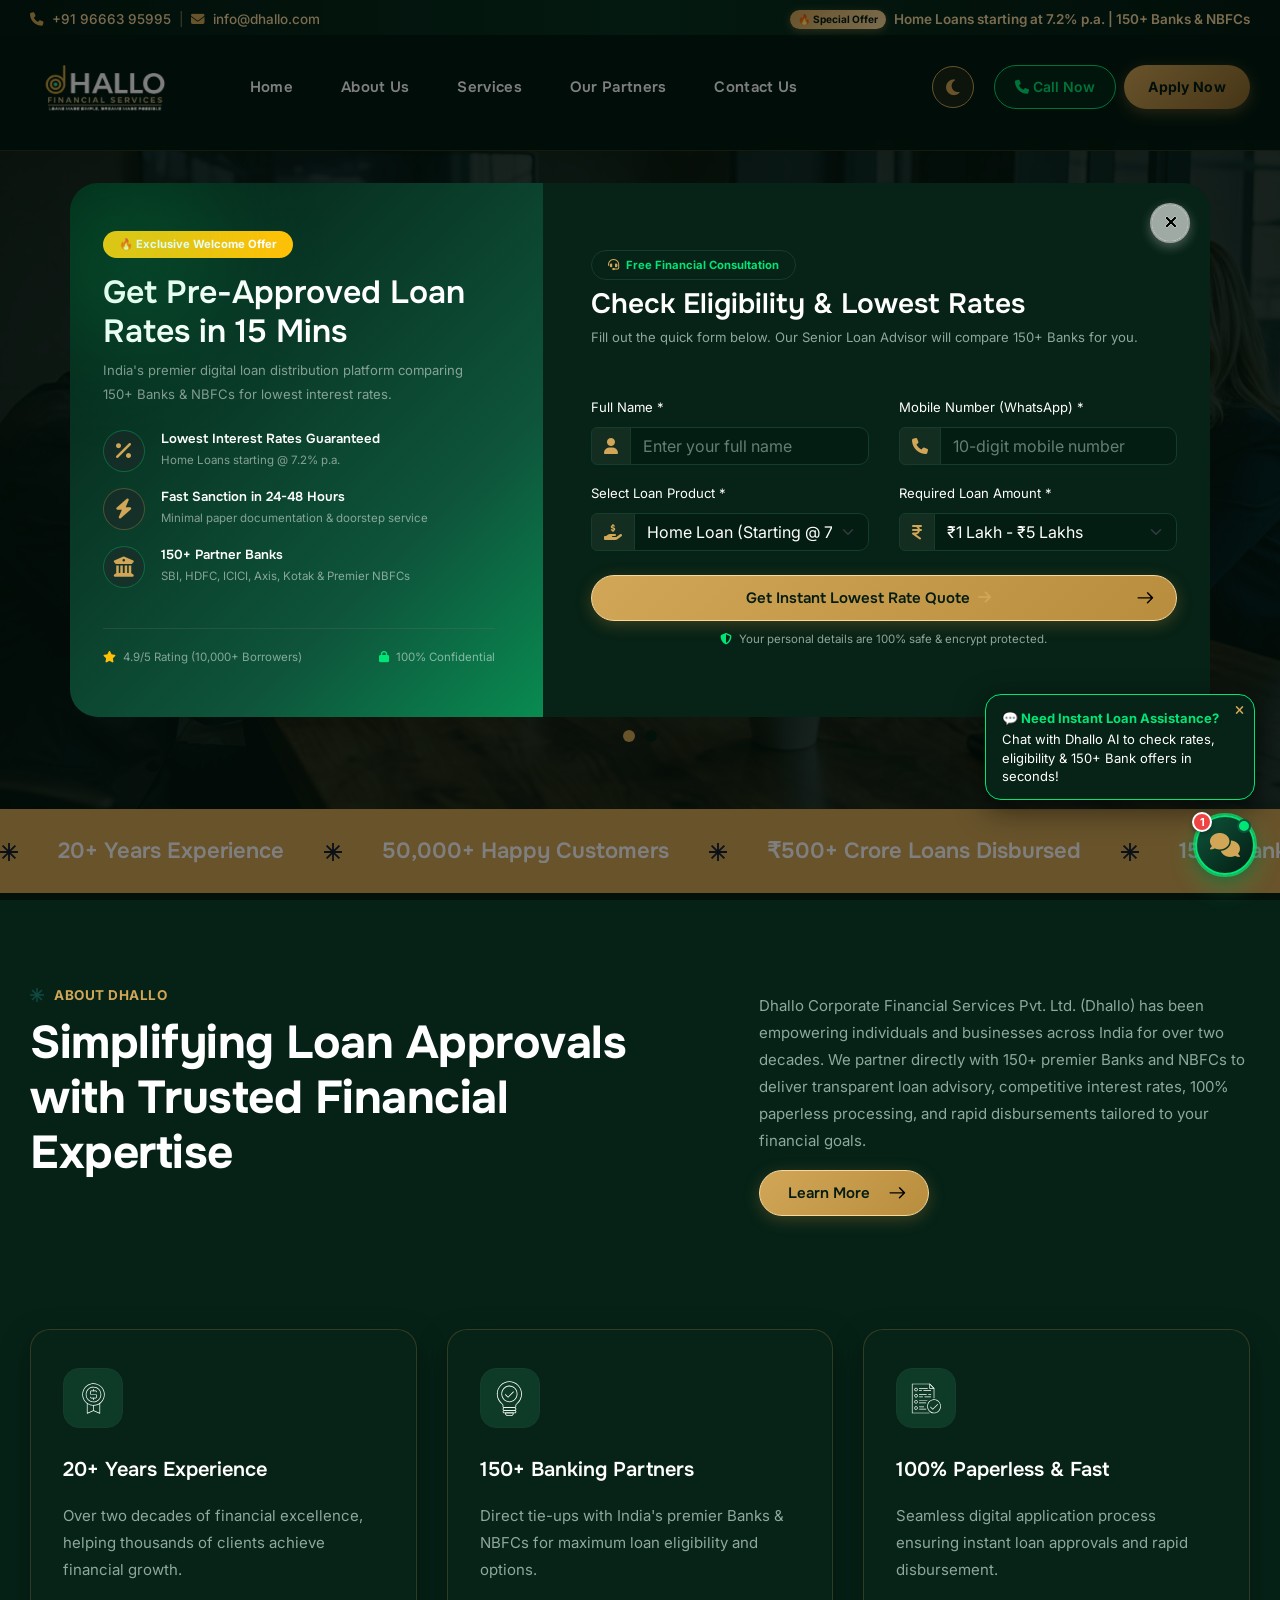
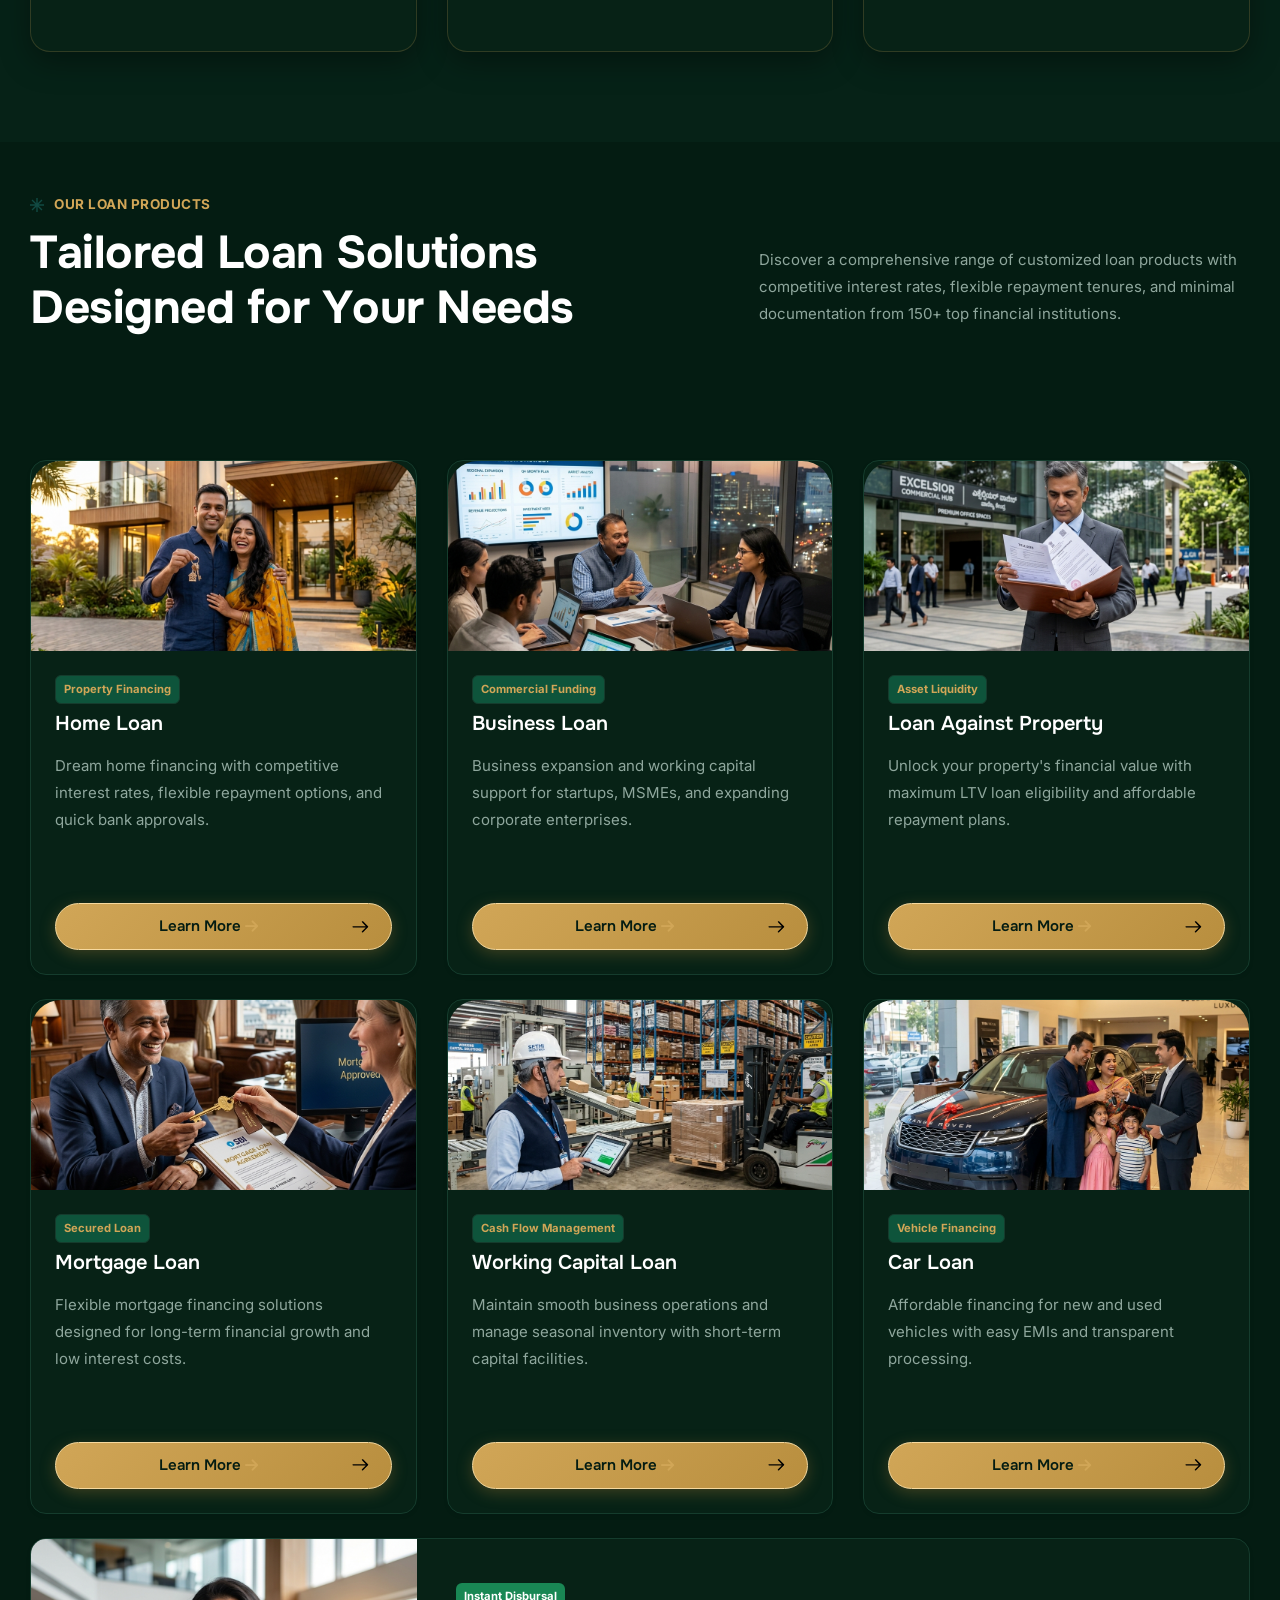
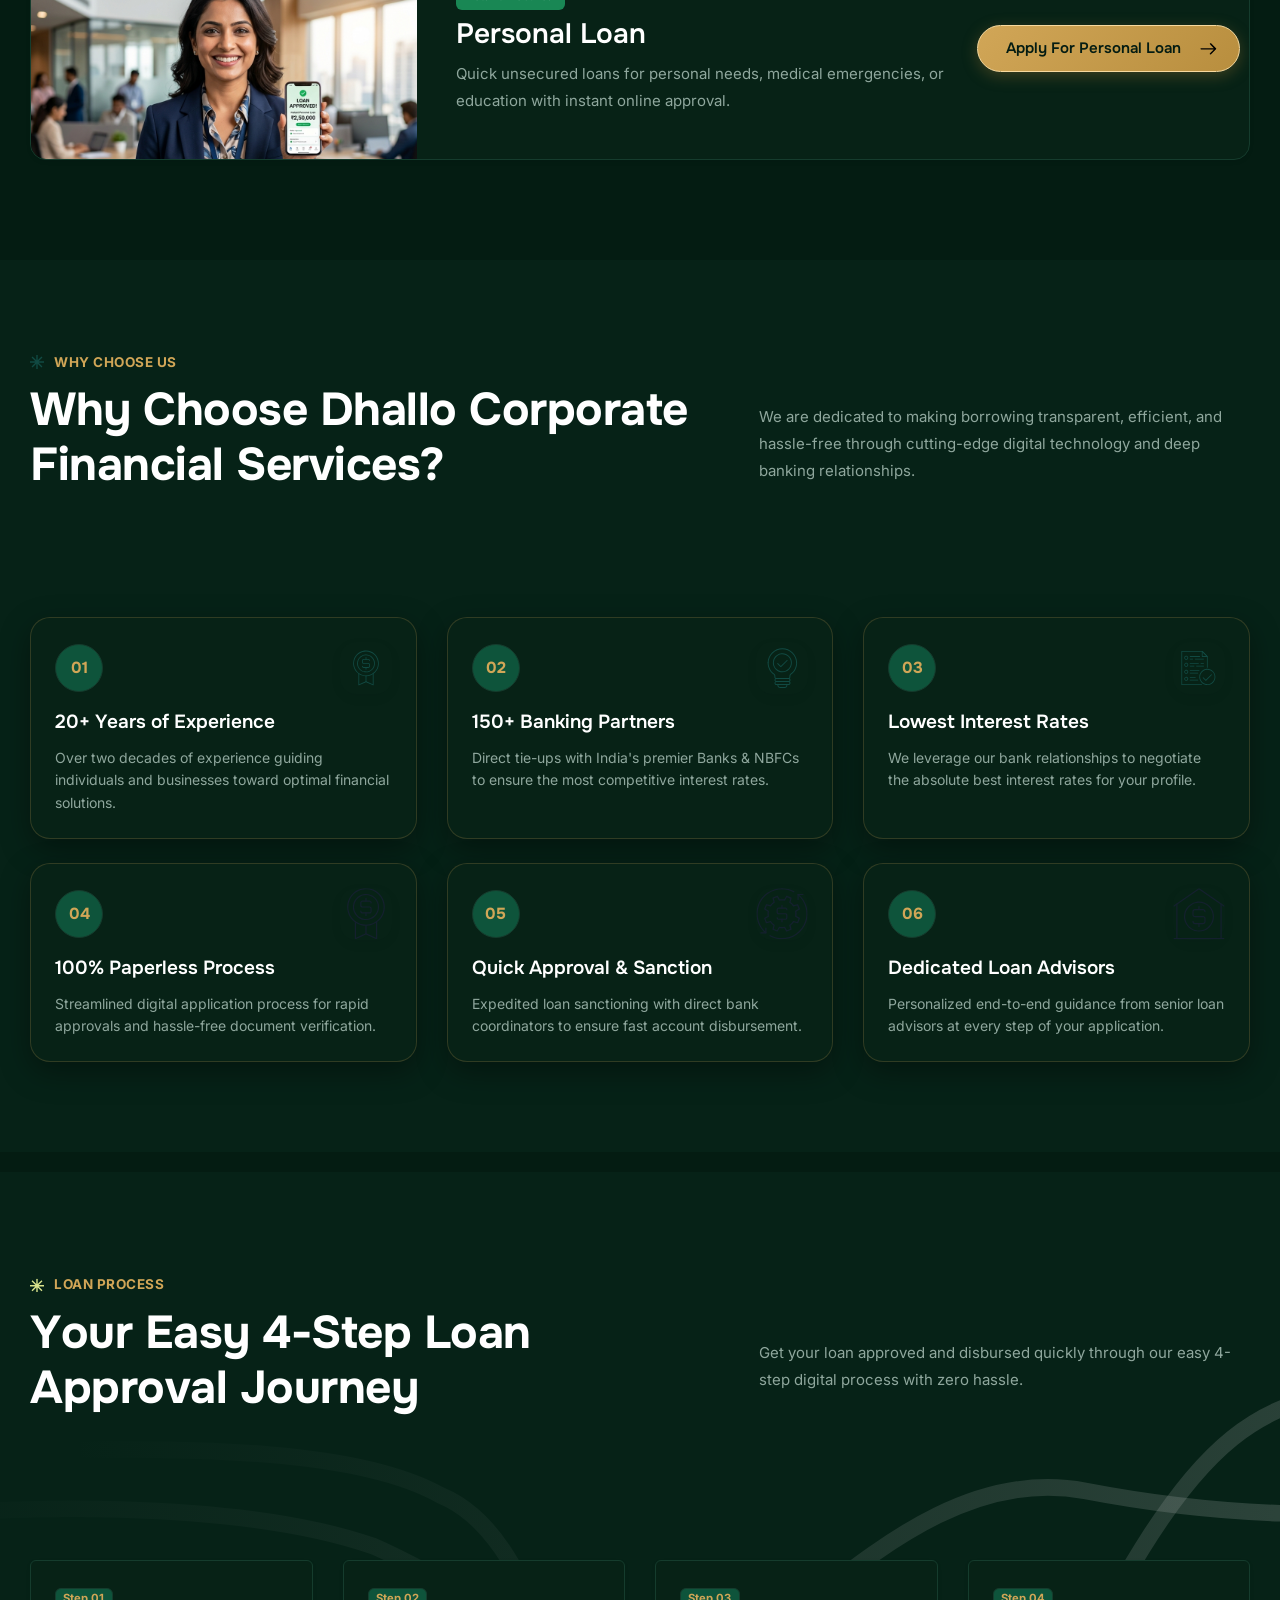
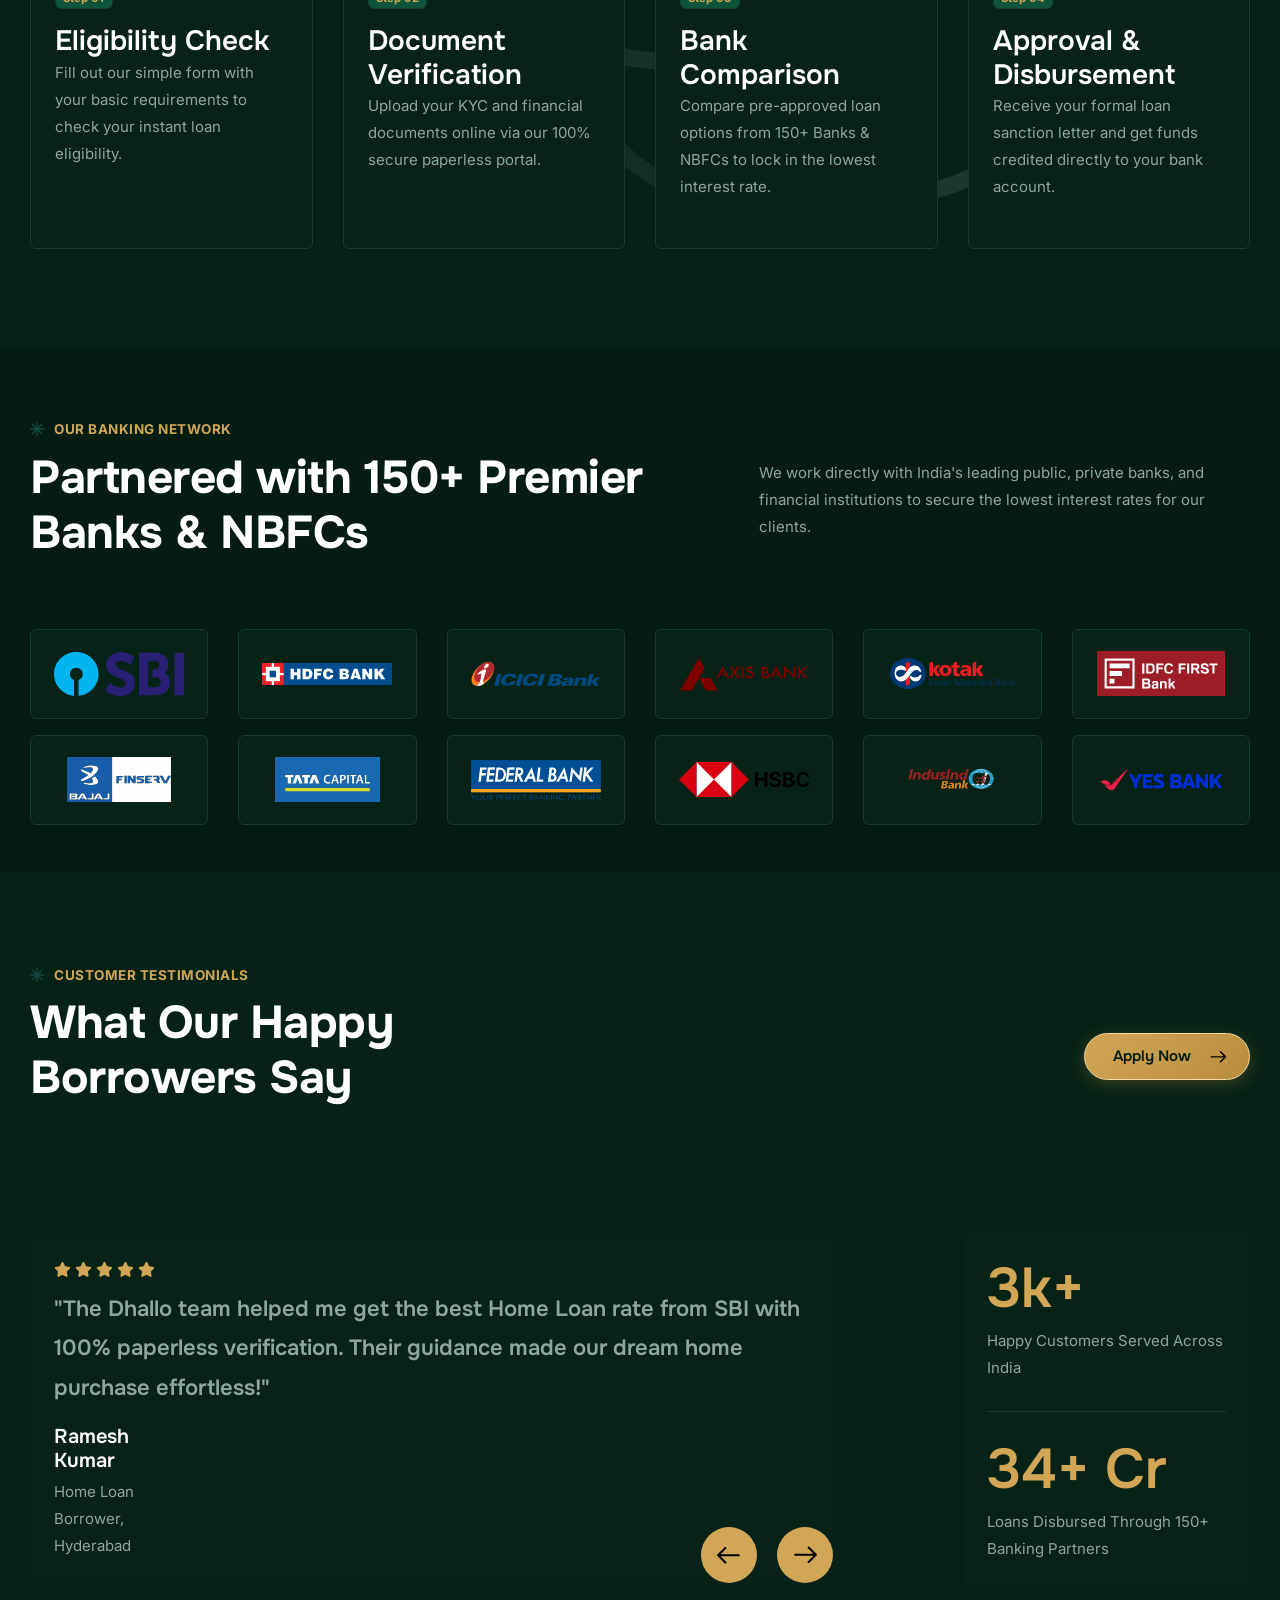
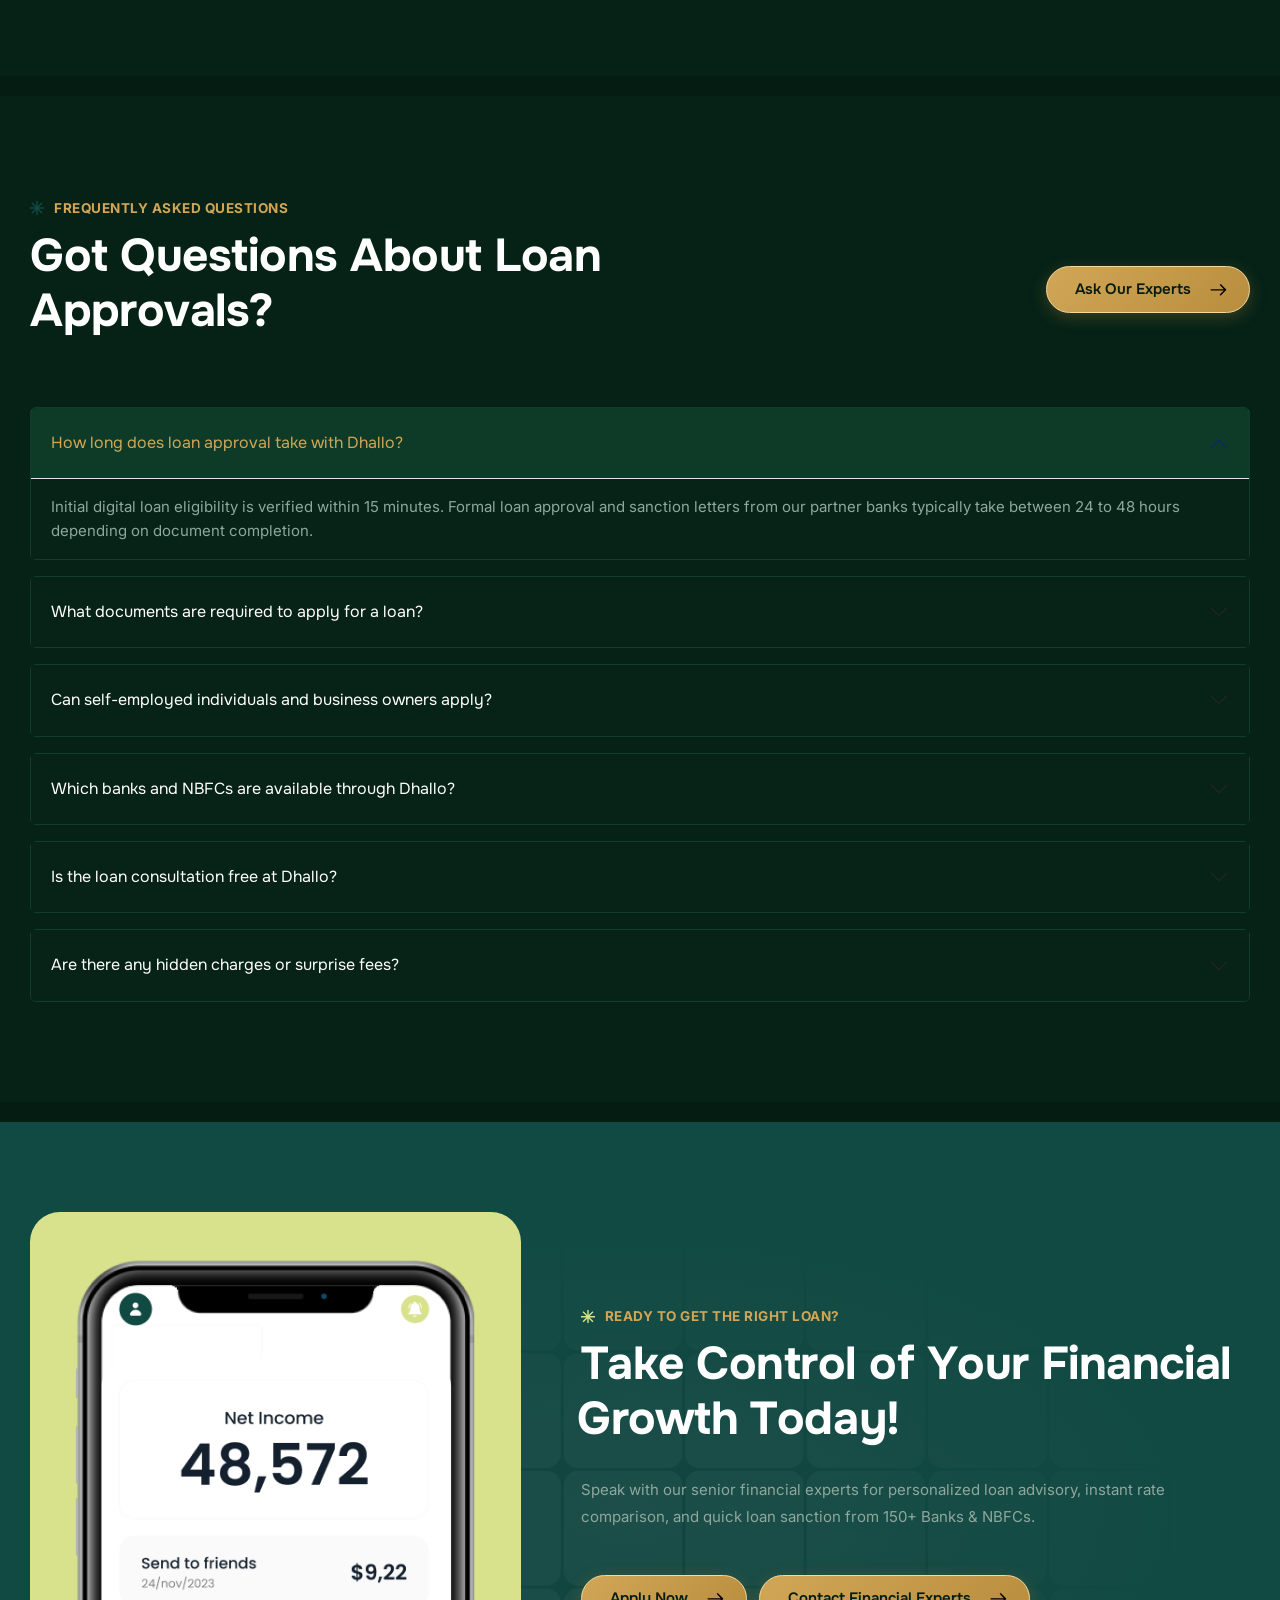
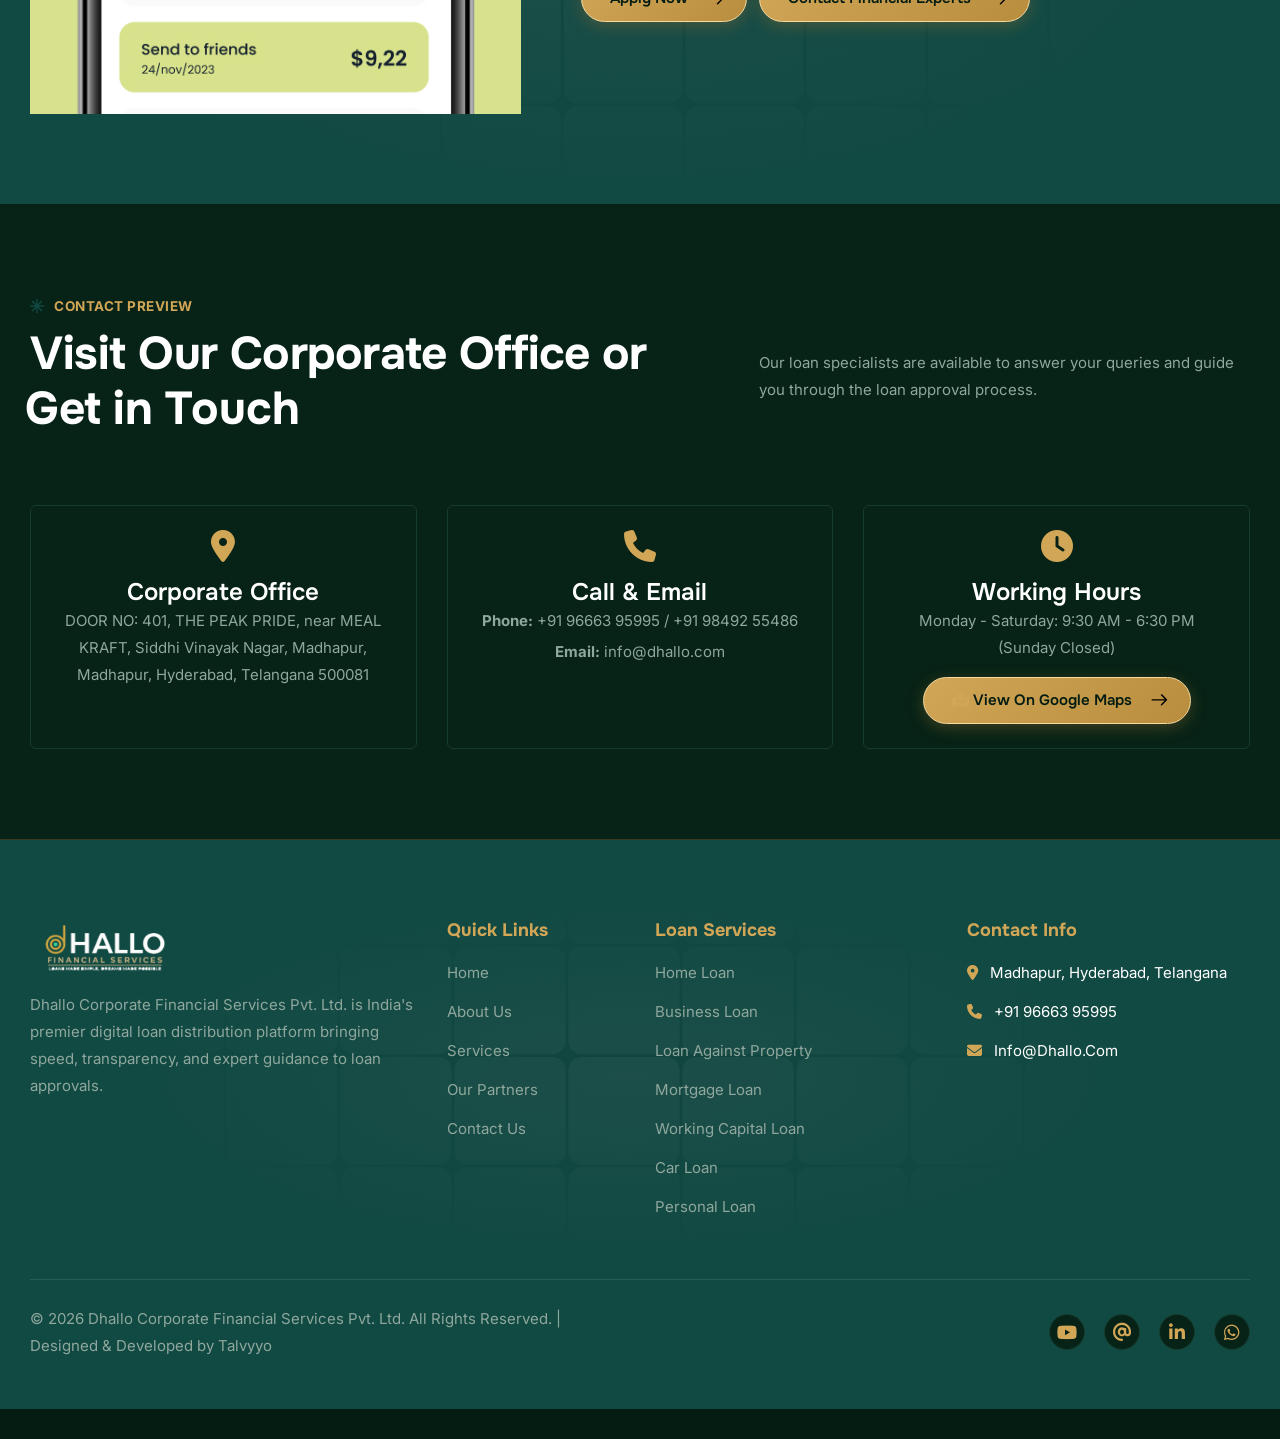
<file: index.html>
<!DOCTYPE html>
<html lang="en">
<head>
	<!-- Meta -->
	<meta charset="utf-8">
	<meta http-equiv="X-UA-Compatible" content="IE=edge">
	<meta name="viewport" content="width=device-width, initial-scale=1.0, maximum-scale=1">
	<meta name="description" content="Dhallo Corporate Financial Services Pvt. Ltd. is India's premier digital loan distribution platform. Get Home Loans, Business Loans, Loan Against Property, Mortgage Loans, Working Capital Loans, and Car Loans from 150+ Banks & NBFCs with fast approvals and lowest interest rates.">
	<meta name="keywords" content="Home Loan, Business Loan, Loan Against Property, Mortgage Loan, Working Capital Loan, Car Loan, Loan Consultant, Financial Services, Digital Loan Platform, Hyderabad Loan Services, Dhallo">
	<meta name="author" content="Dhallo Corporate Financial Services Pvt. Ltd.">
	<link rel="canonical" href="https://dhallo.in/index.html" />

	<!-- Open Graph / Facebook -->
	<meta property="og:type" content="website" />
	<meta property="og:url" content="https://dhallo.in/index.html" />
	<meta property="og:title" content="Dhallo Corporate Financial Services - India's Premier Digital Loan Distribution Platform" />
	<meta property="og:description" content="Compare and apply for Home Loans, Business Loans, LAP, and Working Capital Loans from 150+ Banks & NBFCs with fast approvals." />
	<meta property="og:image" content="https://dhallo.in/images/logo.svg" />

	<!-- Twitter Cards -->
	<meta name="twitter:card" content="summary_large_image" />
	<meta name="twitter:url" content="https://dhallo.in/index.html" />
	<meta name="twitter:title" content="Dhallo Corporate Financial Services - Premier Digital Loan Distribution Platform" />
	<meta name="twitter:description" content="Compare and apply for Home Loans, Business Loans, LAP, and Working Capital Loans from 150+ Banks & NBFCs." />
	<meta name="twitter:image" content="https://dhallo.in/images/logo.svg" />

	<!-- Page Title -->
    <title>Dhallo Corporate Financial Services - Premier Digital Loan Distribution Platform</title>

	<!-- Favicon Icon -->
	<link rel="shortcut icon" href="images/icon_.png" type="image/png">
    <link rel="icon" href="images/icon_.png" type="image/png">
    <link rel="apple-touch-icon" href="images/icon_.png">

	<!-- Google Fonts Css-->
	<link rel="preconnect" href="https://fonts.googleapis.com">
    <link rel="preconnect" href="https://fonts.gstatic.com" crossorigin>
    <link href="https://fonts.googleapis.com/css2?family=Inter:ital,opsz,wght@0,14..32,100..900;1,14..32,100..900&family=Onest:wght@100..900&display=swap" rel="stylesheet">

	<!-- Bootstrap Css -->
	<link href="css/bootstrap.min.css" rel="stylesheet" media="screen">
	<!-- SlickNav Css -->
	<link href="css/slicknav.min.css" rel="stylesheet">
	<!-- Swiper Css -->
	<link rel="stylesheet" href="css/swiper-bundle.min.css">
	<!-- Font Awesome Icon Css-->
	<link href="css/all.css" rel="stylesheet" media="screen">
	<!-- Animated Css -->
	<link href="css/animate.css" rel="stylesheet">
    <!-- Magnific Popup Core Css File -->
	<link rel="stylesheet" href="css/magnific-popup.css">
	<!-- Mouse Cursor Css File -->
	<link rel="stylesheet" href="css/mousecursor.css">
	<!-- Main Custom Css -->
	<link href="css/custom.css" rel="stylesheet" media="screen">
	<!-- Chatbot Css -->
	<link href="css/chatbot.css" rel="stylesheet" media="screen">

	<!-- Schema.org Organization Markup -->
	<script type="application/ld+json">
	{
	  "@context": "https://schema.org",
	  "@type": "FinancialService",
	  "name": "Dhallo Corporate Financial Services Pvt. Ltd.",
	  "alternateName": "Dhallo",
	  "url": "https://dhallo.in",
	  "logo": "https://dhallo.in/images/logo.svg",
	  "description": "India's Premier Digital Loan Distribution Platform offering Home Loans, Business Loans, LAP, and Working Capital Loans.",
	  "telephone": "+91 96663 95995",
	  "address": {
	    "@type": "PostalAddress",
	    "streetAddress": "Plot No. 12, Corporate Towers, Financial District, Gachibowli",
	    "addressLocality": "Hyderabad",
	    "addressRegion": "Telangana",
	    "postalCode": "500032",
	    "addressCountry": "IN"
	  }
	}
	</script>
<script>
    (function() {
        const savedTheme = localStorage.getItem('dhallo-theme');
        if (savedTheme === 'light') {
            document.documentElement.classList.add('light-mode');
        }
    })();
    </script>
</head>
<body class="home-page">

    <!-- Preloader Start -->
	<div class="preloader">
		<div class="loading-container">
			<div class="loading"></div>
			<div id="loading-icon"><img src="images/icon_.png" alt="Dhallo Loading Icon"></div>
		</div>
	</div>
	<!-- Preloader End -->

    <!-- Topbar Section Start -->
    <div class="topbar">
        <div class="container">
            <div class="d-flex flex-column flex-md-row justify-content-between align-items-center text-center text-md-start">
                <div class="topbar-contact-info d-flex align-items-center gap-2 flex-wrap justify-content-center justify-content-md-start mb-1 mb-md-0">
                    <a href="tel:+919666395995" class="topbar-link"><i class="fa-solid fa-phone me-1 text-gold"></i> +91 96663 95995</a>
                    <span class="d-none d-md-inline opacity-50">|</span>
                    <a href="mailto:info@dhallo.com" class="topbar-link d-none d-md-inline"><i class="fa-solid fa-envelope me-1 text-gold"></i> info@dhallo.com</a>
                </div>
                <div class="topbar-offer-badge d-flex align-items-center justify-content-center gap-2 flex-wrap">
                    <span class="badge bg-gold-gradient text-dark font-weight-bold px-2 py-1 rounded-pill">🔥 Special Offer</span>
                    <a href="contact.html" class="topbar-offer-link">Home Loans starting at 7.2% p.a. | 150+ Banks & NBFCs</a>
                </div>
            </div>
        </div>
    </div>
    <!-- Topbar Section End -->

    <!-- Header Start -->
	<header class="main-header">
		<div class="header-sticky">
			<nav class="navbar navbar-expand-lg">
				<div class="container">
					<!-- Logo Start -->
					<a class="navbar-brand" href="index.html">
						<img src="images/logo_dark.png" alt="Dhallo Corporate Financial Services Logo" class="logo-dark">
						<img src="images/logo_a.gif" alt="Dhallo Corporate Financial Services Logo" class="logo-light">
					</a>
					<!-- Logo End -->

					<!-- Mobile Top Actions (Theme Toggle + Call + Hamburger) -->
					<div class="d-flex align-items-center gap-2 d-lg-none ms-auto me-2">
						<button class="theme-toggle-btn themeToggleBtnTrigger" type="button" aria-label="Toggle Dark/Light Mode" title="Toggle Dark / Light Theme">
							<i class="fa-solid fa-moon icon-moon"></i>
							<i class="fa-solid fa-sun icon-sun d-none"></i>
						</button>
						<a href="tel:+919666395995" class="btn-header-call py-1 px-3 text-sm d-inline-flex align-items-center"><i class="fa-solid fa-phone me-1"></i> Call</a>
					</div>

					<!-- Main Menu Start -->
					<div class="collapse navbar-collapse main-menu">
                        <div class="nav-menu-wrapper">
                            <ul class="navbar-nav mr-auto" id="menu">
                                <li class="nav-item"><a class="nav-link" href="index.html">Home</a></li>
                                <li class="nav-item"><a class="nav-link" href="about.html">About Us</a></li>
                                <li class="nav-item"><a class="nav-link" href="service.html">Services</a></li>
                                <li class="nav-item"><a class="nav-link" href="projects.html">Our Partners</a></li>
                                <li class="nav-item"><a class="nav-link" href="contact.html">Contact Us</a></li>
                            </ul>
                        </div>
                        <!-- Header Btn Start -->
                        <div class="header-btn d-inline-flex align-items-center gap-2">
							<button class="theme-toggle-btn themeToggleBtnTrigger d-none d-lg-flex" type="button" aria-label="Toggle Dark/Light Mode" title="Toggle Dark / Light Theme">
								<i class="fa-solid fa-moon icon-moon"></i>
								<i class="fa-solid fa-sun icon-sun d-none"></i>
							</button>
                            <a href="tel:+919666395995" class="btn-header-call d-none d-sm-inline-flex align-items-center"><i class="fa-solid fa-phone me-1"></i> Call Now</a>
                            <button type="button" class="btn-header-apply border-0" onclick="openLoanModal('Home Loan')">Apply Now</button>
                        </div>
                        <!-- Header Btn End -->
					</div>
					<!-- Main Menu End -->
					<div class="navbar-toggle"></div>
				</div>
			</nav>
			<div class="responsive-menu"></div>
		</div>
	</header>
	<!-- Header End -->

    <!-- Hero Section Start -->
    <div class="hero hero-image hero-slider-layout">
        <div class="swiper">
            <div class="swiper-wrapper">
                <!-- Hero Slide Start -->
				<div class="swiper-slide">
                    <div class="hero-slide">
                        <!-- Slider Image Start -->
                        <div class="hero-slider-image">
                            <img src="images/hero-bg.jpg" alt="Dhallo Financial Experts">
                        </div>
                        <!-- Slider Image End -->

                        <div class="container">
                            <div class="row align-items-center">
                                <div class="col-lg-12">
                                    <!-- Hero Content Start -->
                                    <div class="hero-content">
                                        <!-- Section Title Start -->
                                        <div class="section-title">
                                            <h3 class="wow fadeInUp">20+ Years of Financial Excellence</h3>
                                            <h1 class="text-anime-style-3" data-cursor="-opaque">Compare, Apply & Get Approved with India's Trusted Loan Experts</h1>
                                            <p class="wow fadeInUp" data-wow-delay="0.25s">Dhallo Corporate Financial Services Pvt. Ltd. is India's premier digital loan distribution platform helping individuals and businesses secure the right loan through 150+ Banks and NBFCs with transparent guidance, competitive interest rates, and fast approvals.</p>
                                        </div>
                                        <!-- Section Title End -->
                
                                        <!-- Hero Content Btn Start -->
                                        <div class="hero-content-btn">
                                            <button type="button" class="btn-default border-0" onclick="openLoanModal('Home Loan')">Apply for Loan</button>
                                            <a href="service.html" class="btn-default">Explore Loan Products</a>
                                        </div>
                                        <!-- Hero Content Btn End -->
                                    </div>
                                    <!-- Hero Content End -->
                                </div>
                            </div>
                        </div>
                    </div>
                </div>
                <!-- Hero Slide End -->

                <!-- Hero Slide Start -->
				<div class="swiper-slide">
                    <div class="hero-slide">
                        <!-- Slider Image Start -->
                        <div class="hero-slider-image">
                            <img src="images/hero-bg-2.jpg" alt="Smart Loan Solutions">
                        </div>
                        <!-- Slider Image End -->

                        <div class="container">
                            <div class="row align-items-center">
                                <div class="col-lg-12">
                                    <!-- Hero Content Start -->
                                    <div class="hero-content">
                                        <!-- Section Title Start -->
                                        <div class="section-title">
                                            <h3 class="wow fadeInUp">India's Premier Digital Loan Distribution Platform</h3>
                                            <h1 class="text-anime-style-3" data-cursor="-opaque">Empowering Your Financial Growth With Smart Loan Solutions</h1>
                                            <p class="wow fadeInUp" data-wow-delay="0.25s">Get instant access to the best loan offers from 150+ leading Banks and NBFCs. Compare interest rates, enjoy 100% paperless processing, and receive faster approvals with expert financial guidance.</p>
                                        </div>
                                        <!-- Section Title End -->
                
                                        <!-- Hero Content Btn Start -->
                                        <div class="hero-content-btn">
                                            <button type="button" class="btn-default border-0" onclick="openLoanModal('Home Loan')">Apply for Loan</button>
                                            <a href="service.html" class="btn-default">Explore Loan Products</a>
                                        </div>
                                        <!-- Hero Content Btn End -->
                                    </div>
                                    <!-- Hero Content End -->
                                </div>
                            </div>
                        </div>
                    </div>
                </div>
                <!-- Hero Slide End -->
            </div>
            <div class="hero-pagination"></div>
        </div>
    </div>
    <!-- Hero Section End -->

    <!-- Scrolling Ticker Section Start -->
    <div class="our-scrolling-ticker">
        <!-- Scrolling Ticker Start -->
        <div class="scrolling-ticker-box">
            <div class="scrolling-content">
                <span><img src="images/asterisk-icon.svg" alt="">20+ Years Experience</span>
                <span><img src="images/asterisk-icon.svg" alt="">50,000+ Happy Customers</span>
                <span><img src="images/asterisk-icon.svg" alt="">₹500+ Crore Loans Disbursed</span>
                <span><img src="images/asterisk-icon.svg" alt="">150+ Banking Partners</span>
                <span><img src="images/asterisk-icon.svg" alt="">100% Paperless Process</span>
                <span><img src="images/asterisk-icon.svg" alt="">20+ Years Experience</span>
                <span><img src="images/asterisk-icon.svg" alt="">50,000+ Happy Customers</span>
                <span><img src="images/asterisk-icon.svg" alt="">₹500+ Crore Loans Disbursed</span>
                <span><img src="images/asterisk-icon.svg" alt="">150+ Banking Partners</span>
                <span><img src="images/asterisk-icon.svg" alt="">100% Paperless Process</span>
            </div>

            <div class="scrolling-content">
                <span><img src="images/asterisk-icon.svg" alt="">20+ Years Experience</span>
                <span><img src="images/asterisk-icon.svg" alt="">50,000+ Happy Customers</span>
                <span><img src="images/asterisk-icon.svg" alt="">₹500+ Crore Loans Disbursed</span>
                <span><img src="images/asterisk-icon.svg" alt="">150+ Banking Partners</span>
                <span><img src="images/asterisk-icon.svg" alt="">100% Paperless Process</span>
                <span><img src="images/asterisk-icon.svg" alt="">20+ Years Experience</span>
                <span><img src="images/asterisk-icon.svg" alt="">50,000+ Happy Customers</span>
                <span><img src="images/asterisk-icon.svg" alt="">₹500+ Crore Loans Disbursed</span>
                <span><img src="images/asterisk-icon.svg" alt="">150+ Banking Partners</span>
                <span><img src="images/asterisk-icon.svg" alt="">100% Paperless Process</span>
            </div>
        </div>
    </div>
	<!-- Scrolling Ticker Section End -->

    <!-- About Us Section Start -->
	<div class="about-us bg-section">
        <div class="container">
            <div class="row section-row align-items-center">
                <div class="col-lg-7">
                    <!-- Section Title Start -->
                    <div class="section-title">
                        <h3 class="wow fadeInUp">About Dhallo</h3>
                        <h2 class="text-anime-style-3" data-cursor="-opaque">Simplifying Loan Approvals with Trusted Financial Expertise</h2>
                    </div>
                    <!-- Section Title End -->
                </div>

                <div class="col-lg-5">
                    <!-- Section Title Content Start -->
                    <div class="section-title-content wow fadeInUp" data-wow-delay="0.25s">
                        <p>Dhallo Corporate Financial Services Pvt. Ltd. (Dhallo) has been empowering individuals and businesses across India for over two decades. We partner directly with 150+ premier Banks and NBFCs to deliver transparent loan advisory, competitive interest rates, 100% paperless processing, and rapid disbursements tailored to your financial goals.</p>
                        <div class="mt-3">
                            <a href="about.html" class="btn-default">Learn More</a>
                        </div>
                    </div>
                    <!-- Section Title Content End -->
                </div>
            </div>

            <div class="row g-4 mt-4">
                <div class="col-md-4">
                    <!-- About Company Item Start -->
                    <div class="about-company-item wow fadeInUp h-100">
                        <div class="icon-box">
                            <img src="images/icon-about-company-1.svg" alt="20+ Years Experience">
                        </div>
                        <div class="about-company-content">
                            <h3>20+ Years Experience</h3>
                            <p>Over two decades of financial excellence, helping thousands of clients achieve financial growth.</p>
                        </div>
                    </div>
                    <!-- About Company Item End -->
                </div>

                <div class="col-md-4">
                    <!-- About Company Item Start -->
                    <div class="about-company-item wow fadeInUp h-100" data-wow-delay="0.25s">
                        <div class="icon-box">
                            <img src="images/icon-about-company-2.svg" alt="150+ Banking Partners">
                        </div>
                        <div class="about-company-content">
                            <h3>150+ Banking Partners</h3>
                            <p>Direct tie-ups with India's premier Banks & NBFCs for maximum loan eligibility and options.</p>
                        </div>
                    </div>
                    <!-- About Company Item End -->
                </div>

                <div class="col-md-4">
                    <!-- About Company Item Start -->
                    <div class="about-company-item wow fadeInUp h-100" data-wow-delay="0.5s">
                        <div class="icon-box">
                            <img src="images/icon-about-company-3.svg" alt="100% Paperless & Fast">
                        </div>
                        <div class="about-company-content">
                            <h3>100% Paperless & Fast</h3>
                            <p>Seamless digital application process ensuring instant loan approvals and rapid disbursement.</p>
                        </div>
                    </div>
                    <!-- About Company Item End -->
                </div>                
            </div>
        </div>
    </div>
    <!-- About Us Section End -->

    <!-- Our Services Section Start -->
    <div class="our-services">
        <div class="container">
            <div class="row section-row align-items-center">
                <div class="col-lg-7">
                    <!-- Section Title Start -->
                    <div class="section-title">
                        <h3 class="wow fadeInUp">Our Loan Products</h3>
                        <h2 class="text-anime-style-3" data-cursor="-opaque">Tailored Loan Solutions Designed for Your Needs</h2>
                    </div>
                    <!-- Section Title End -->
                </div>

                <div class="col-lg-5">
                    <!-- Section Title Content Start -->
                    <div class="section-title-content wow fadeInUp" data-wow-delay="0.25s">
                        <p>Discover a comprehensive range of customized loan products with competitive interest rates, flexible repayment tenures, and minimal documentation from 150+ top financial institutions.</p>
                    </div>
                    <!-- Section Title Content End -->
                </div>
            </div>

            <div class="row g-4">
                <!-- Home Loan -->
                <div class="col-lg-4 col-md-6">
                    <div class="service-box wow fadeInUp h-100 p-0 border rounded-4 overflow-hidden bg-white shadow-sm d-flex flex-column">
                        <div class="service-box-image overflow-hidden" style="height: 190px;">
                            <img src="images/service-home-loan.png" alt="Home Loan" class="w-100 h-100" style="object-fit: cover; transition: transform 0.4s ease;">
                        </div>
                        <div class="p-4 d-flex flex-column flex-grow-1">
                            <div class="service-box-header mb-3">
                                <div class="service-box-tag mb-2">
                                    <span class="badge bg-primary text-white p-2">Property Financing</span>                                
                                </div>
                                <div class="service-box-title">
                                    <h3>Home Loan</h3>
                                </div>
                            </div>
                            <div class="service-box-content mb-3 flex-grow-1">
                                <p>Dream home financing with competitive interest rates, flexible repayment options, and quick bank approvals.</p>
                            </div>
                            <div class="mt-auto">
                                <a href="service.html" class="btn-default btn-sm w-100 text-center">Learn More <i class="fa-solid fa-arrow-right ms-1"></i></a>
                            </div>
                        </div>
                    </div>
                </div>

                <!-- Business Loan -->
                <div class="col-lg-4 col-md-6">
                    <div class="service-box wow fadeInUp h-100 p-0 border rounded-4 overflow-hidden bg-white shadow-sm d-flex flex-column" data-wow-delay="0.1s">
                        <div class="service-box-image overflow-hidden" style="height: 190px;">
                            <img src="images/service-business-loan.png" alt="Business Loan" class="w-100 h-100" style="object-fit: cover; transition: transform 0.4s ease;">
                        </div>
                        <div class="p-4 d-flex flex-column flex-grow-1">
                            <div class="service-box-header mb-3">
                                <div class="service-box-tag mb-2">
                                    <span class="badge bg-primary text-white p-2">Commercial Funding</span>
                                </div>
                                <div class="service-box-title">
                                    <h3>Business Loan</h3>
                                </div>
                            </div>
                            <div class="service-box-content mb-3 flex-grow-1">
                                <p>Business expansion and working capital support for startups, MSMEs, and expanding corporate enterprises.</p>
                            </div>
                            <div class="mt-auto">
                                <a href="service.html" class="btn-default btn-sm w-100 text-center">Learn More <i class="fa-solid fa-arrow-right ms-1"></i></a>
                            </div>
                        </div>
                    </div>
                </div>

                <!-- Loan Against Property -->
                <div class="col-lg-4 col-md-6">
                    <div class="service-box wow fadeInUp h-100 p-0 border rounded-4 overflow-hidden bg-white shadow-sm d-flex flex-column" data-wow-delay="0.2s">
                        <div class="service-box-image overflow-hidden" style="height: 190px;">
                            <img src="images/service-lap-loan.png" alt="Loan Against Property" class="w-100 h-100" style="object-fit: cover; transition: transform 0.4s ease;">
                        </div>
                        <div class="p-4 d-flex flex-column flex-grow-1">
                            <div class="service-box-header mb-3">
                                <div class="service-box-tag mb-2">
                                    <span class="badge bg-primary text-white p-2">Asset Liquidity</span>
                                </div>
                                <div class="service-box-title">
                                    <h3>Loan Against Property</h3>
                                </div>
                            </div>
                            <div class="service-box-content mb-3 flex-grow-1">
                                <p>Unlock your property's financial value with maximum LTV loan eligibility and affordable repayment plans.</p>
                            </div>
                            <div class="mt-auto">
                                <a href="service.html" class="btn-default btn-sm w-100 text-center">Learn More <i class="fa-solid fa-arrow-right ms-1"></i></a>
                            </div>
                        </div>
                    </div>
                </div>

                <!-- Mortgage Loan -->
                <div class="col-lg-4 col-md-6">
                    <div class="service-box wow fadeInUp h-100 p-0 border rounded-4 overflow-hidden bg-white shadow-sm d-flex flex-column" data-wow-delay="0.3s">
                        <div class="service-box-image overflow-hidden" style="height: 190px;">
                            <img src="images/service-mortgage-loan.png" alt="Mortgage Loan" class="w-100 h-100" style="object-fit: cover; transition: transform 0.4s ease;">
                        </div>
                        <div class="p-4 d-flex flex-column flex-grow-1">
                            <div class="service-box-header mb-3">
                                <div class="service-box-tag mb-2">
                                    <span class="badge bg-primary text-white p-2">Secured Loan</span>
                                </div>
                                <div class="service-box-title">
                                    <h3>Mortgage Loan</h3>
                                </div>
                            </div>
                            <div class="service-box-content mb-3 flex-grow-1">
                                <p>Flexible mortgage financing solutions designed for long-term financial growth and low interest costs.</p>
                            </div>
                            <div class="mt-auto">
                                <a href="service.html" class="btn-default btn-sm w-100 text-center">Learn More <i class="fa-solid fa-arrow-right ms-1"></i></a>
                            </div>
                        </div>
                    </div>
                </div>

                <!-- Working Capital Loan -->
                <div class="col-lg-4 col-md-6">
                    <div class="service-box wow fadeInUp h-100 p-0 border rounded-4 overflow-hidden bg-white shadow-sm d-flex flex-column" data-wow-delay="0.4s">
                        <div class="service-box-image overflow-hidden" style="height: 190px;">
                            <img src="images/service-working-capital.png" alt="Working Capital Loan" class="w-100 h-100" style="object-fit: cover; transition: transform 0.4s ease;">
                        </div>
                        <div class="p-4 d-flex flex-column flex-grow-1">
                            <div class="service-box-header mb-3">
                                <div class="service-box-tag mb-2">
                                    <span class="badge bg-primary text-white p-2">Cash Flow Management</span>
                                </div>
                                <div class="service-box-title">
                                    <h3>Working Capital Loan</h3>
                                </div>
                            </div>
                            <div class="service-box-content mb-3 flex-grow-1">
                                <p>Maintain smooth business operations and manage seasonal inventory with short-term capital facilities.</p>
                            </div>
                            <div class="mt-auto">
                                <a href="service.html" class="btn-default btn-sm w-100 text-center">Learn More <i class="fa-solid fa-arrow-right ms-1"></i></a>
                            </div>
                        </div>
                    </div>
                </div>

                <!-- Car Loan -->
                <div class="col-lg-4 col-md-6">
                    <div class="service-box wow fadeInUp h-100 p-0 border rounded-4 overflow-hidden bg-white shadow-sm d-flex flex-column" data-wow-delay="0.5s">
                        <div class="service-box-image overflow-hidden" style="height: 190px;">
                            <img src="images/service-car-loan.png" alt="Car Loan" class="w-100 h-100" style="object-fit: cover; transition: transform 0.4s ease;">
                        </div>
                        <div class="p-4 d-flex flex-column flex-grow-1">
                            <div class="service-box-header mb-3">
                                <div class="service-box-tag mb-2">
                                    <span class="badge bg-primary text-white p-2">Vehicle Financing</span>
                                </div>
                                <div class="service-box-title">
                                    <h3>Car Loan</h3>
                                </div>
                            </div>
                            <div class="service-box-content mb-3 flex-grow-1">
                                <p>Affordable financing for new and used vehicles with easy EMIs and transparent processing.</p>
                            </div>
                            <div class="mt-auto">
                                <a href="service.html" class="btn-default btn-sm w-100 text-center">Learn More <i class="fa-solid fa-arrow-right ms-1"></i></a>
                            </div>
                        </div>
                    </div>
                </div>

                <div class="col-lg-12">
                    <div class="service-box wow fadeInUp p-0 border rounded-4 overflow-hidden bg-white shadow-sm" data-wow-delay="0.6s">
                        <div class="row align-items-center g-0">
                            <div class="col-md-4">
                                <div style="height: 100%; min-height: 180px; max-height: 220px; overflow: hidden;">
                                    <img src="images/service-personal-loan.png" alt="Personal Loan" class="w-100 h-100" style="object-fit: cover; object-position: top center; transition: transform 0.4s ease;">
                                </div>
                            </div>
                            <div class="col-md-8 p-4">
                                <div class="d-flex flex-column flex-md-row align-items-md-center justify-content-between gap-3">
                                    <div>
                                        <div class="service-box-header mb-2">
                                            <span class="badge bg-success text-white p-2 mb-2">Instant Disbursal</span>
                                            <h3>Personal Loan</h3>
                                        </div>
                                        <p class="mb-0">Quick unsecured loans for personal needs, medical emergencies, or education with instant online approval.</p>
                                    </div>
                                    <div class="text-nowrap">
                                        <a href="service.html" class="btn-default">Apply for Personal Loan</a>
                                    </div>
                                </div>
                            </div>
                        </div>
                    </div>
                </div>
            </div>
        </div>
    </div>
    <!-- Our Services Section End -->

    <!-- Why Choose Us Section Start -->
    <div class="why-choose-us bg-section">
        <div class="container">
            <div class="row section-row align-items-center">
                <div class="col-lg-7">
                    <!-- Section Title Start -->
                    <div class="section-title">
                        <h3 class="wow fadeInUp">Why Choose Us</h3>
                        <h2 class="text-anime-style-3" data-cursor="-opaque">Why Choose Dhallo Corporate Financial Services?</h2>
                    </div>
                    <!-- Section Title End -->
                </div>

                <div class="col-lg-5">
                    <!-- Section Title Content Start -->
                    <div class="section-title-content wow fadeInUp" data-wow-delay="0.25s">
                        <p>We are dedicated to making borrowing transparent, efficient, and hassle-free through cutting-edge digital technology and deep banking relationships.</p>
                    </div>
                    <!-- Section Title Content End -->
                </div>
            </div>

            <div class="row g-4">
                <div class="col-lg-4 col-md-6">
                    <div class="why-choose-dhallo-card wow fadeInUp p-4 bg-white rounded shadow-sm h-100">
                        <div class="card-head d-flex justify-content-between align-items-center mb-3">
                            <div class="card-badge badge bg-primary text-white fs-6">01</div>
                            <div class="card-icon"><img src="images/icon-about-company-1.svg" alt="Icon"></div>
                        </div>
                        <h3>20+ Years of Experience</h3>
                        <p>Over two decades of experience guiding individuals and businesses toward optimal financial solutions.</p>
                    </div>
                </div>

                <div class="col-lg-4 col-md-6">
                    <div class="why-choose-dhallo-card wow fadeInUp p-4 bg-white rounded shadow-sm h-100" data-wow-delay="0.1s">
                        <div class="card-head d-flex justify-content-between align-items-center mb-3">
                            <div class="card-badge badge bg-primary text-white fs-6">02</div>
                            <div class="card-icon"><img src="images/icon-about-company-2.svg" alt="Icon"></div>
                        </div>
                        <h3>150+ Banking Partners</h3>
                        <p>Direct tie-ups with India's premier Banks & NBFCs to ensure the most competitive interest rates.</p>
                    </div>
                </div>

                <div class="col-lg-4 col-md-6">
                    <div class="why-choose-dhallo-card wow fadeInUp p-4 bg-white rounded shadow-sm h-100" data-wow-delay="0.2s">
                        <div class="card-head d-flex justify-content-between align-items-center mb-3">
                            <div class="card-badge badge bg-primary text-white fs-6">03</div>
                            <div class="card-icon"><img src="images/icon-about-company-3.svg" alt="Icon"></div>
                        </div>
                        <h3>Lowest Interest Rates</h3>
                        <p>We leverage our bank relationships to negotiate the absolute best interest rates for your profile.</p>
                    </div>
                </div>

                <div class="col-lg-4 col-md-6">
                    <div class="why-choose-dhallo-card wow fadeInUp p-4 bg-white rounded shadow-sm h-100" data-wow-delay="0.3s">
                        <div class="card-head d-flex justify-content-between align-items-center mb-3">
                            <div class="card-badge badge bg-primary text-white fs-6">04</div>
                            <div class="card-icon"><img src="images/icon-features-1.svg" alt="Icon"></div>
                        </div>
                        <h3>100% Paperless Process</h3>
                        <p>Streamlined digital application process for rapid approvals and hassle-free document verification.</p>
                    </div>
                </div>

                <div class="col-lg-4 col-md-6">
                    <div class="why-choose-dhallo-card wow fadeInUp p-4 bg-white rounded shadow-sm h-100" data-wow-delay="0.4s">
                        <div class="card-head d-flex justify-content-between align-items-center mb-3">
                            <div class="card-badge badge bg-primary text-white fs-6">05</div>
                            <div class="card-icon"><img src="images/icon-features-2.svg" alt="Icon"></div>
                        </div>
                        <h3>Quick Approval & Sanction</h3>
                        <p>Expedited loan sanctioning with direct bank coordinators to ensure fast account disbursement.</p>
                    </div>
                </div>

                <div class="col-lg-4 col-md-6">
                    <div class="why-choose-dhallo-card wow fadeInUp p-4 bg-white rounded shadow-sm h-100" data-wow-delay="0.5s">
                        <div class="card-head d-flex justify-content-between align-items-center mb-3">
                            <div class="card-badge badge bg-primary text-white fs-6">06</div>
                            <div class="card-icon"><img src="images/icon-features-3.svg" alt="Icon"></div>
                        </div>
                        <h3>Dedicated Loan Advisors</h3>
                        <p>Personalized end-to-end guidance from senior loan advisors at every step of your application.</p>
                    </div>
                </div>
            </div>
        </div>
    </div>
    <!-- Why Choose Us Section End -->

    <!-- Loan Process Section Start -->
    <div class="our-approach bg-section py-5">
        <div class="container">
            <div class="row section-row align-items-center">
                <div class="col-lg-7">
                    <!-- Section Title Start -->
                    <div class="section-title">
                        <h3 class="wow fadeInUp">Loan Process</h3>
                        <h2 class="text-anime-style-3" data-cursor="-opaque">Your Easy 4-Step Loan Approval Journey</h2>
                    </div>
                    <!-- Section Title End -->
                </div>

                <div class="col-lg-5">
                    <!-- Section Title Content Start -->
                    <div class="section-title-content wow fadeInUp" data-wow-delay="0.25s">
                        <p>Get your loan approved and disbursed quickly through our easy 4-step digital process with zero hassle.</p>
                    </div>
                    <!-- Section Title Content End -->
                </div>
            </div>

            <div class="row align-items-stretch g-4">
                <div class="col-lg-3 col-md-6">
                    <div class="approach-item wow fadeInUp p-4 bg-white rounded border shadow-sm h-100">
                        <div class="badge bg-primary text-white mb-3">Step 01</div>
                        <h3>Eligibility Check</h3>
                        <p>Fill out our simple form with your basic requirements to check your instant loan eligibility.</p>
                    </div>
                </div>

                <div class="col-lg-3 col-md-6">
                    <div class="approach-item wow fadeInUp p-4 bg-white rounded border shadow-sm h-100" data-wow-delay="0.15s">
                        <div class="badge bg-primary text-white mb-3">Step 02</div>
                        <h3>Document Verification</h3>
                        <p>Upload your KYC and financial documents online via our 100% secure paperless portal.</p>
                    </div>
                </div>

                <div class="col-lg-3 col-md-6">
                    <div class="approach-item wow fadeInUp p-4 bg-white rounded border shadow-sm h-100" data-wow-delay="0.3s">
                        <div class="badge bg-primary text-white mb-3">Step 03</div>
                        <h3>Bank Comparison</h3>
                        <p>Compare pre-approved loan options from 150+ Banks & NBFCs to lock in the lowest interest rate.</p>
                    </div>
                </div>

                <div class="col-lg-3 col-md-6">
                    <div class="approach-item wow fadeInUp p-4 bg-white rounded border shadow-sm h-100" data-wow-delay="0.45s">
                        <div class="badge bg-primary text-white mb-3">Step 04</div>
                        <h3>Approval & Disbursement</h3>
                        <p>Receive your formal loan sanction letter and get funds credited directly to your bank account.</p>
                    </div>
                </div>
            </div>
        </div>
    </div>
    <!-- Loan Process Section End -->

    <!-- Banking Partners Section Start -->
    <div class="our-banking-network py-5">
        <div class="container">
            <div class="row section-row align-items-center mb-4">
                <div class="col-lg-7">
                    <div class="section-title">
                        <h3 class="wow fadeInUp">Our Banking Network</h3>
                        <h2 class="text-anime-style-3" data-cursor="-opaque">Partnered with 150+ Premier Banks & NBFCs</h2>
                    </div>
                </div>
                <div class="col-lg-5">
                    <p class="wow fadeInUp" data-wow-delay="0.25s">We work directly with India's leading public, private banks, and financial institutions to secure the lowest interest rates for our clients.</p>
                </div>
            </div>

            <div class="row row-cols-2 row-cols-md-4 row-cols-lg-6 g-3 text-center">

                <div class="col">
                    <div class="p-3 border rounded bg-white text-center shadow-sm h-100 d-flex align-items-center justify-content-center" style="min-height: 90px;">
                        <img src="images/bank/State_Bank_of_India/State_Bank_of_India_id95r1JSPJ_0.svg" alt="State Bank of India Logo" title="State Bank of India" style="max-height: 45px; max-width: 130px; width: auto; object-fit: contain;">
                    </div>
                </div>
                <div class="col">
                    <div class="p-3 border rounded bg-white text-center shadow-sm h-100 d-flex align-items-center justify-content-center" style="min-height: 90px;">
                        <img src="images/bank/HDFC_Bank/HDFC_Bank_id6pGb_xHe_0.svg" alt="HDFC Bank Logo" title="HDFC Bank" style="max-height: 45px; max-width: 130px; width: auto; object-fit: contain;">
                    </div>
                </div>
                <div class="col">
                    <div class="p-3 border rounded bg-white text-center shadow-sm h-100 d-flex align-items-center justify-content-center" style="min-height: 90px;">
                        <img src="images/bank/ICICI_Bank/ICICI_Bank_id_NFCjbgj_0.svg" alt="ICICI Bank Logo" title="ICICI Bank" style="max-height: 45px; max-width: 130px; width: auto; object-fit: contain;">
                    </div>
                </div>
                <div class="col">
                    <div class="p-3 border rounded bg-white text-center shadow-sm h-100 d-flex align-items-center justify-content-center" style="min-height: 90px;">
                        <img src="images/bank/Axis.svg" alt="Axis Bank Logo" title="Axis Bank" style="max-height: 45px; max-width: 130px; width: auto; object-fit: contain;">
                    </div>
                </div>
                <div class="col">
                    <div class="p-3 border rounded bg-white text-center shadow-sm h-100 d-flex align-items-center justify-content-center" style="min-height: 90px;">
                        <img src="images/bank/Kotak_Mahindra_Bank/Kotak_Mahindra_Bank_idVNFKKm-u_0.svg" alt="Kotak Mahindra Bank Logo" title="Kotak Mahindra Bank" style="max-height: 45px; max-width: 130px; width: auto; object-fit: contain;">
                    </div>
                </div>
                <div class="col">
                    <div class="p-3 border rounded bg-white text-center shadow-sm h-100 d-flex align-items-center justify-content-center" style="min-height: 90px;">
                        <img src="images/bank/IDFC_FIRST_Bank/IDFC_FIRST_Bank_idqoD2MEzc_1.svg" alt="IDFC FIRST Bank Logo" title="IDFC FIRST Bank" style="max-height: 45px; max-width: 130px; width: auto; object-fit: contain;">
                    </div>
                </div>
                <div class="col">
                    <div class="p-3 border rounded bg-white text-center shadow-sm h-100 d-flex align-items-center justify-content-center" style="min-height: 90px;">
                        <img src="images/bank/Bajaj_Finserv/Bajaj_Finserv_idhf5lcjoR_1.svg" alt="Bajaj Finserv Logo" title="Bajaj Finserv" style="max-height: 45px; max-width: 130px; width: auto; object-fit: contain;">
                    </div>
                </div>
                <div class="col">
                    <div class="p-3 border rounded bg-white text-center shadow-sm h-100 d-flex align-items-center justify-content-center" style="min-height: 90px;">
                        <img src="images/bank/Tata Capital.jpeg" alt="Tata Capital Logo" title="Tata Capital" style="max-height: 45px; max-width: 130px; width: auto; object-fit: contain;">
                    </div>
                </div>
                <div class="col">
                    <div class="p-3 border rounded bg-white text-center shadow-sm h-100 d-flex align-items-center justify-content-center" style="min-height: 90px;">
                        <img src="images/bank/Federal_Bank/Federal_Bank_idOdzymMUm_0.svg" alt="Federal Bank Logo" title="Federal Bank" style="max-height: 45px; max-width: 130px; width: auto; object-fit: contain;">
                    </div>
                </div>
                <div class="col">
                    <div class="p-3 border rounded bg-white text-center shadow-sm h-100 d-flex align-items-center justify-content-center" style="min-height: 90px;">
                        <img src="images/bank/HSBC/HSBC_idEhxu60Ia_0.svg" alt="HSBC Bank Logo" title="HSBC Bank" style="max-height: 45px; max-width: 130px; width: auto; object-fit: contain;">
                    </div>
                </div>
                <div class="col">
                    <div class="p-3 border rounded bg-white text-center shadow-sm h-100 d-flex align-items-center justify-content-center" style="min-height: 90px;">
                        <img src="images/bank/indusind-01-Photoroom.png" alt="IndusInd Bank Logo" title="IndusInd Bank" style="max-height: 45px; max-width: 130px; width: auto; object-fit: contain;">
                    </div>
                </div>
                <div class="col">
                    <div class="p-3 border rounded bg-white text-center shadow-sm h-100 d-flex align-items-center justify-content-center" style="min-height: 90px;">
                        <img src="images/bank/Yes Bank.png" alt="Yes Bank Logo" title="Yes Bank" style="max-height: 45px; max-width: 130px; width: auto; object-fit: contain;">
                    </div>
                </div>
            </div>
        </div>
    </div>
        </div>
    </div>
    <!-- Banking Partners Section End -->

    <!-- Our Testimonial Section Start -->
    <div class="our-testimonial bg-section">
        <div class="container">
            <div class="row section-row align-items-center">
                <div class="col-lg-6">
                    <div class="section-title">
                        <h3 class="wow fadeInUp">Customer Testimonials</h3>
                        <h2 class="text-anime-style-3" data-cursor="-opaque">What Our Happy Borrowers Say</h2>
                    </div>
                </div>

                <div class="col-lg-6">
                    <div class="section-btn wow fadeInUp" data-wow-delay="0.25s">
                        <a href="contact.html" class="btn-default">Apply Now</a>
                    </div>
                </div>
            </div>

            <div class="row align-items-center">
                <div class="col-lg-8">
                    <div class="testimonial-slider">
                        <div class="swiper">
                            <div class="swiper-wrapper">
                                <div class="swiper-slide">
                                    <div class="testimonial-item p-4 bg-white rounded shadow-sm">	
                                        <div class="testimonial-header mb-3">
                                            <div class="text-warning mb-2">
                                                <i class="fa-solid fa-star"></i>
                                                <i class="fa-solid fa-star"></i>
                                                <i class="fa-solid fa-star"></i>
                                                <i class="fa-solid fa-star"></i>
                                                <i class="fa-solid fa-star"></i>
                                            </div>
                                            <div class="testimonial-content">
                                                <p>"The Dhallo team helped me get the best Home Loan rate from SBI with 100% paperless verification. Their guidance made our dream home purchase effortless!"</p>									
                                            </div>
                                        </div>
                                        <div class="testimonial-body">
                                            <div class="author-content">
                                                <h3>Ramesh Kumar</h3>
                                                <p class="text-muted">Home Loan Borrower, Hyderabad</p>
                                            </div>
                                        </div>													
                                    </div>
                                </div>

                                <div class="swiper-slide">
                                    <div class="testimonial-item p-4 bg-white rounded shadow-sm">	
                                        <div class="testimonial-header mb-3">
                                            <div class="text-warning mb-2">
                                                <i class="fa-solid fa-star"></i>
                                                <i class="fa-solid fa-star"></i>
                                                <i class="fa-solid fa-star"></i>
                                                <i class="fa-solid fa-star"></i>
                                                <i class="fa-solid fa-star"></i>
                                            </div>
                                            <div class="testimonial-content">
                                                <p>"As an MSME business owner, getting quick working capital was vital. Dhallo compared multiple bank offers and sanctioned our Business Loan in under 48 hours."</p>									
                                            </div>
                                        </div>
                                        <div class="testimonial-body">
                                            <div class="author-content">
                                                <h3>Priya Sharma</h3>
                                                <p class="text-muted">Business Loan Client, Telangana</p>
                                            </div>
                                        </div>													
                                    </div>
                                </div>

                                <div class="swiper-slide">
                                    <div class="testimonial-item p-4 bg-white rounded shadow-sm">	
                                        <div class="testimonial-header mb-3">
                                            <div class="text-warning mb-2">
                                                <i class="fa-solid fa-star"></i>
                                                <i class="fa-solid fa-star"></i>
                                                <i class="fa-solid fa-star"></i>
                                                <i class="fa-solid fa-star"></i>
                                                <i class="fa-solid fa-star"></i>
                                            </div>
                                            <div class="testimonial-content">
                                                <p>"Outstanding advice and transparent processing for Loan Against Property. Got maximum eligibility with flexible EMI terms."</p>									
                                            </div>
                                        </div>
                                        <div class="testimonial-body">
                                            <div class="author-content">
                                                <h3>Rahul Verma</h3>
                                                <p class="text-muted">Mortgage Loan Client, Secunderabad</p>
                                            </div>
                                        </div>													
                                    </div>
                                </div>
                            </div>
                            <div class="testimonial-btn mt-3">
                                <div class="testimonial-button-prev"></div>
                                <div class="testimonial-button-next"></div>
                            </div>
                        </div>
                    </div>
                </div>

                <div class="col-lg-4">
                    <div class="testimonial-counter-box p-4 bg-white rounded shadow-sm">
                        <div class="testimonial-counter-item mb-4">
                            <h2 class="text-primary"><span class="counter">50</span>k+</h2>
                            <p class="wow fadeInUp">Happy Customers Served Across India</p>
                        </div>

                        <div class="testimonial-counter-item">
                            <h2 class="text-primary"><span class="counter">500</span>+ Cr</h2>
                            <p class="wow fadeInUp" data-wow-delay="0.25s">Loans Disbursed Through 150+ Banking Partners</p>
                        </div>
                    </div>
                </div>
            </div>
        </div>
    </div>
    <!-- Our Testimonial Section End -->

    <!-- Our FAQs Section Start -->
    <div class="our-faqs bg-section py-5">
        <div class="container">
            <div class="row section-row align-items-center mb-4">
                <div class="col-lg-7">
                    <!-- Section Title Start -->
                    <div class="section-title">
                        <h3 class="wow fadeInUp">Frequently Asked Questions</h3>
                        <h2 class="text-anime-style-3" data-cursor="-opaque">Got Questions About Loan Approvals?</h2>
                    </div>
                    <!-- Section Title End -->
                </div>

                <div class="col-lg-5">
                    <!-- Section Button Start -->
                    <div class="section-btn wow fadeInUp" data-wow-delay="0.25s">
                        <a href="contact.html" class="btn-default">Ask Our Experts</a>
                    </div>
                    <!-- Section Button End -->
                </div>
            </div>

            <div class="row">
                <div class="col-lg-12">
                    <div class="accordion" id="dhalloFaqAccordion">
                        <div class="accordion-item mb-3 border rounded">
                            <h2 class="accordion-header" id="faq1Head">
                                <button class="accordion-button font-weight-bold" type="button" data-bs-toggle="collapse" data-bs-target="#faq1Collapse" aria-expanded="true" aria-controls="faq1Collapse">
                                    How long does loan approval take with Dhallo?
                                </button>
                            </h2>
                            <div id="faq1Collapse" class="accordion-collapse collapse show" aria-labelledby="faq1Head" data-bs-parent="#dhalloFaqAccordion">
                                <div class="accordion-body">
                                    Initial digital loan eligibility is verified within 15 minutes. Formal loan approval and sanction letters from our partner banks typically take between 24 to 48 hours depending on document completion.
                                </div>
                            </div>
                        </div>

                        <div class="accordion-item mb-3 border rounded">
                            <h2 class="accordion-header" id="faq2Head">
                                <button class="accordion-button collapsed font-weight-bold" type="button" data-bs-toggle="collapse" data-bs-target="#faq2Collapse" aria-expanded="false" aria-controls="faq2Collapse">
                                    What documents are required to apply for a loan?
                                </button>
                            </h2>
                            <div id="faq2Collapse" class="accordion-collapse collapse" aria-labelledby="faq2Head" data-bs-parent="#dhalloFaqAccordion">
                                <div class="accordion-body">
                                    Required documents include basic KYC (Aadhaar Card, PAN Card), financial proof (3 to 6 months Bank Statements, Salary Slips or ITR for self-employed), and property papers if applying for Home Loan or LAP.
                                </div>
                            </div>
                        </div>

                        <div class="accordion-item mb-3 border rounded">
                            <h2 class="accordion-header" id="faq3Head">
                                <button class="accordion-button collapsed font-weight-bold" type="button" data-bs-toggle="collapse" data-bs-target="#faq3Collapse" aria-expanded="false" aria-controls="faq3Collapse">
                                    Can self-employed individuals and business owners apply?
                                </button>
                            </h2>
                            <div id="faq3Collapse" class="accordion-collapse collapse" aria-labelledby="faq3Head" data-bs-parent="#dhalloFaqAccordion">
                                <div class="accordion-body">
                                    Yes! Dhallo offers specialized Business Loans, Loan Against Property (LAP), and Working Capital Loans tailored specifically for self-employed professionals, MSMEs, and business owners.
                                </div>
                            </div>
                        </div>

                        <div class="accordion-item mb-3 border rounded">
                            <h2 class="accordion-header" id="faq4Head">
                                <button class="accordion-button collapsed font-weight-bold" type="button" data-bs-toggle="collapse" data-bs-target="#faq4Collapse" aria-expanded="false" aria-controls="faq4Collapse">
                                    Which banks and NBFCs are available through Dhallo?
                                </button>
                            </h2>
                            <div id="faq4Collapse" class="accordion-collapse collapse" aria-labelledby="faq4Head" data-bs-parent="#dhalloFaqAccordion">
                                <div class="accordion-body">
                                    We partner directly with 150+ premier financial institutions across India including State Bank of India (SBI), HDFC Bank, ICICI Bank, Axis Bank, Kotak Mahindra Bank, Bajaj Finserv, Tata Capital, and more.
                                </div>
                            </div>
                        </div>

                        <div class="accordion-item mb-3 border rounded">
                            <h2 class="accordion-header" id="faq5Head">
                                <button class="accordion-button collapsed font-weight-bold" type="button" data-bs-toggle="collapse" data-bs-target="#faq5Collapse" aria-expanded="false" aria-controls="faq5Collapse">
                                    Is the loan consultation free at Dhallo?
                                </button>
                            </h2>
                            <div id="faq5Collapse" class="accordion-collapse collapse" aria-labelledby="faq5Head" data-bs-parent="#dhalloFaqAccordion">
                                <div class="accordion-body">
                                    Yes, our loan consultation, eligibility check, and bank rate comparison services are 100% free for all applicants with no hidden obligation.
                                </div>
                            </div>
                        </div>

                        <div class="accordion-item border rounded">
                            <h2 class="accordion-header" id="faq6Head">
                                <button class="accordion-button collapsed font-weight-bold" type="button" data-bs-toggle="collapse" data-bs-target="#faq6Collapse" aria-expanded="false" aria-controls="faq6Collapse">
                                    Are there any hidden charges or surprise fees?
                                </button>
                            </h2>
                            <div id="faq6Collapse" class="accordion-collapse collapse" aria-labelledby="faq6Head" data-bs-parent="#dhalloFaqAccordion">
                                <div class="accordion-body">
                                    No. Dhallo strictly adheres to 100% transparency. All bank processing fees, stamp duty charges, and interest rates are clearly disclosed prior to loan agreement signing.
                                </div>
                            </div>
                        </div>
                    </div>
                </div>
            </div>
        </div>
    </div>
    <!-- Our FAQs Section End -->

    <!-- CTA Box Start -->
    <div class="cta-box bg-section py-5">
        <div class="container">
            <div class="row align-items-center">
                <div class="col-lg-5 order-lg-1 order-2">
                    <div class="cta-box-image">
                        <figure>
                            <img src="images/cta-box-image.jpg" alt="Get Loan Assistance">
                        </figure>
                    </div>
                </div>

                <div class="col-lg-7 order-lg-2 order-1">
                    <div class="cta-box-content">
                        <div class="section-title">
                            <h3 class="wow fadeInUp">Ready to Get the Right Loan?</h3>
                            <h2 class="text-anime-style-3" data-cursor="-opaque">Take Control of Your Financial Growth Today!</h2>
                            <p class="wow fadeInUp" data-wow-delay="0.25s">Speak with our senior financial experts for personalized loan advisory, instant rate comparison, and quick loan sanction from 150+ Banks & NBFCs.</p>
                        </div>

                        <div class="cta-box-btn wow fadeInUp mt-4" data-wow-delay="0.5s">
                            <a href="contact.html" class="btn-default me-2">Apply Now</a>
                            <a href="contact.html" class="btn-default" style="background: #0d6efd; border-color: #0d6efd;">Contact Financial Experts</a>
                        </div>
                    </div>
                </div>
            </div>
        </div>
    </div>
    <!-- CTA Box End -->

    <!-- Contact Preview Section Start -->
    <div class="contact-preview-section py-5 bg-white">
        <div class="container">
            <div class="row section-row align-items-center mb-4">
                <div class="col-lg-7">
                    <div class="section-title">
                        <h3 class="wow fadeInUp">Contact Preview</h3>
                        <h2 class="text-anime-style-3" data-cursor="-opaque">Visit Our Corporate Office or Get in Touch</h2>
                    </div>
                </div>
                <div class="col-lg-5">
                    <p class="wow fadeInUp" data-wow-delay="0.25s">Our loan specialists are available to answer your queries and guide you through the loan approval process.</p>
                </div>
            </div>

            <div class="row g-4">
                <div class="col-md-4">
                    <div class="p-4 border rounded bg-light text-center h-100">
                        <div class="text-primary fs-2 mb-3"><i class="fa-solid fa-location-dot"></i></div>
                        <h4>Corporate Office</h4>
                        <p class="mb-0 text-muted">DOOR NO: 401, THE PEAK PRIDE, near MEAL KRAFT, Siddhi Vinayak Nagar, Madhapur, Madhapur, Hyderabad, Telangana 500081</p>
                    </div>
                </div>

                <div class="col-md-4">
                    <div class="p-4 border rounded bg-light text-center h-100">
                        <div class="text-primary fs-2 mb-3"><i class="fa-solid fa-phone"></i></div>
                        <h4>Call & Email</h4>
                        <p class="mb-1"><strong>Phone:</strong> +91 96663 95995 / +91 98492 55486</p>
                        <p class="mb-0"><strong>Email:</strong> info@dhallo.com</p>
                    </div>
                </div>

                <div class="col-md-4">
                    <div class="p-4 border rounded bg-light text-center h-100">
                        <div class="text-primary fs-2 mb-3"><i class="fa-solid fa-clock"></i></div>
                        <h4>Working Hours</h4>
                        <p class="mb-3">Monday - Saturday: 9:30 AM - 6:30 PM (Sunday Closed)</p>
                        <a href="https://maps.app.goo.gl/HsUBKGt6DH7BocTL6" target="_blank" class="btn-default btn-sm"><i class="fa-solid fa-map-location-dot me-1"></i> View on Google Maps</a>
                    </div>
                </div>
            </div>
        </div>
    </div>
    <!-- Contact Preview Section End -->

    <!-- Footer Start -->
    <footer class="main-footer bg-section">
        <div class="container">
            <div class="row">                
                <div class="col-lg-4">
                    <!-- About Footer Start -->
                    <div class="about-footer">
                        <!-- Footer Logo Start -->
                        <div class="footer-logo mb-3">
                            <img src="images/logo_dark.png" alt="Dhallo Logo" class="logo-dark">
                            <img src="images/logo_a.gif" alt="Dhallo Logo" class="logo-light">
                        </div>
                        <p>Dhallo Corporate Financial Services Pvt. Ltd. is India's premier digital loan distribution platform bringing speed, transparency, and expert guidance to loan approvals.</p>
                        <!-- Footer Logo End -->             
                    </div>
                    <!-- About Footer End -->
                </div>
                
                <div class="col-lg-2 col-md-3 col-6">
                    <!-- Footer Links Start -->
                    <div class="footer-links">
                        <h3>Quick Links</h3>
                        <ul>
                            <li><a href="index.html">Home</a></li>
                            <li><a href="about.html">About Us</a></li>
                            <li><a href="service.html">Services</a></li>
                            <li><a href="projects.html">Our Partners</a></li>
                            <li><a href="contact.html">Contact Us</a></li>
                        </ul>
                    </div>
                    <!-- Footer Links End -->
                </div>

                <div class="col-lg-3 col-md-3 col-6">
                    <!-- Footer Links Start -->
                    <div class="footer-links">
                        <h3>Loan Services</h3>
                        <ul>
                            <li><a href="service.html">Home Loan</a></li>
                            <li><a href="service.html">Business Loan</a></li>
                            <li><a href="service.html">Loan Against Property</a></li>
                            <li><a href="service.html">Mortgage Loan</a></li>
                            <li><a href="service.html">Working Capital Loan</a></li>
                            <li><a href="service.html">Car Loan</a></li>
                            <li><a href="service.html">Personal Loan</a></li>
                        </ul>
                    </div>
                    <!-- Footer Links End -->
                </div>

                <div class="col-lg-3 col-md-6 col-12">
                    <!-- Footer Links Start -->
                    <div class="footer-links">
                        <h3>Contact Info</h3>
                        <ul>
                            <li><i class="fa-solid fa-location-dot me-2 text-primary"></i> Madhapur, Hyderabad, Telangana</li>
                            <li><i class="fa-solid fa-phone me-2 text-primary"></i> +91 96663 95995</li>
                            <li><i class="fa-solid fa-envelope me-2 text-primary"></i> info@dhallo.com</li>
                        </ul>
                    </div>
                    <!-- Footer Links End -->
                </div>
            </div>

            <!-- Footer Copyright Section Start -->
            <div class="footer-copyright pt-4 border-top">
                <div class="row align-items-center">
                    <div class="col-lg-6 col-md-6">
                        <!-- Footer Copyright Start -->
                        <div class="footer-copyright-text">
                            <p>© 2026 Dhallo Corporate Financial Services Pvt. Ltd. All Rights Reserved. | Designed & Developed by Talvyyo</p>
                        </div>
                        <!-- Footer Copyright End -->
                    </div>

                    <div class="col-lg-6 col-md-6">
                        <!-- Footer Social Link Start -->
                        <div class="footer-social-links text-md-end">
                            <ul>
                                <li><a href="https://www.youtube.com/@dhallofinancialservices" target="_blank" title="YouTube"><i class="fa-brands fa-youtube"></i></a></li>
                                <li><a href="https://www.threads.com/@dhallofinancialservices?igshid=NTc4MTIwNjQ2YQ%3D%3D" target="_blank" title="Threads"><i class="fa-solid fa-at"></i></a></li>
                                <li><a href="https://www.linkedin.com/in/d-hallo-corporate-financial-services-pvt-ltd?utm_source=share_via&utm_content=profile&utm_medium=member_ios" target="_blank" title="LinkedIn"><i class="fa-brands fa-linkedin-in"></i></a></li>
                                <li><a href="https://wa.me/919666395995" target="_blank" title="WhatsApp"><i class="fa-brands fa-whatsapp"></i></a></li>
                            </ul>
                        </div>
                        <!-- Footer Social Link End -->
                    </div>
                </div>
            </div>
            <!-- Footer Copyright Section End -->
        </div>
     </footer>
    <!-- Footer End -->

    <!-- Jquery Library File -->
    <script src="js/jquery-3.7.1.min.js"></script>
    <!-- Bootstrap js file -->
    <script src="js/bootstrap.min.js"></script>
    <!-- Validator js file -->
    <script src="js/validator.min.js"></script>
    <!-- SlickNav js file -->
    <script src="js/jquery.slicknav.js"></script>
    <!-- Swiper js file -->
    <script src="js/swiper-bundle.min.js"></script>
    <!-- Counter js file -->
    <script src="js/jquery.waypoints.min.js"></script>
    <script src="js/jquery.counterup.min.js"></script>
    <!-- Isotop js file -->
	<script src="js/isotope.min.js"></script>
    <!-- Magnific js file -->
    <script src="js/jquery.magnific-popup.min.js"></script>
    <!-- SmoothScroll -->
    <script src="js/SmoothScroll.js"></script>
    <!-- Parallax js -->
    <script src="js/parallaxie.js"></script>
    <!-- MagicCursor js file -->
    <script src="js/gsap.min.js"></script>
    <script src="js/magiccursor.js"></script>
    <!-- Text Effect js file -->
    <script src="js/SplitText.js"></script>
    <script src="js/ScrollTrigger.min.js"></script>
    <!-- YTPlayer js File -->
    <script src="js/jquery.mb.YTPlayer.min.js"></script>
    <!-- Wow js file -->
    <script src="js/wow.js"></script>
    <!-- Main Custom js file -->
    <script src="js/function.js"></script>
    <!-- AI Chatbot js file -->
    <script src="js/chatbot.js"></script>

    
<!-- Loan Application Popup Modal Start -->
<div class="modal fade" id="loanApplyModal" tabindex="-1" aria-labelledby="loanApplyModalLabel" aria-hidden="true">
    <div class="modal-dialog modal-dialog-centered modal-xl">
        <div class="modal-content border-0 shadow-2xl position-relative" style="border-radius: 28px; overflow: hidden; background-color: var(--card-bg);">
            <button type="button" class="btn-close btn-close-white custom-modal-close" data-bs-dismiss="modal" aria-label="Close"></button>
            <div class="modal-body p-0">
                <div class="row g-0">
                    <!-- Left Hero Card Column -->
                    <div class="col-lg-5 p-4 p-md-5 d-flex flex-column justify-content-between text-white" style="background: linear-gradient(135deg, #041C12 0%, #0E543B 70%, #00E676 150%); position: relative; overflow: hidden;">
                        <div style="position: absolute; top: -50px; left: -50px; width: 220px; height: 220px; background: rgba(0,230,118,0.15); filter: blur(50px); border-radius: 50%; pointer-events: none;"></div>
                        
                        <div>
                            <div class="d-flex align-items-center gap-2 mb-3">
                                <span class="badge bg-warning text-dark font-weight-bold px-3 py-2 fs-7 rounded-pill" id="modalProductBadge">Instant Loan Application</span>
                            </div>
                            <h2 class="font-weight-bold text-white mb-2" id="loanApplyModalLabel" style="line-height: 1.2;">Apply for Financial Assistance</h2>
                            <p class="text-white-50 small mb-4">Dhallo senior loan advisors compare 150+ Banks & NBFCs to guarantee you the lowest interest rate within 15 minutes.</p>

                            <!-- Trust Features -->
                            <div class="trust-features-list mb-4">
                                <div class="d-flex align-items-center gap-3 mb-3">
                                    <div class="icon-box text-success fs-5 bg-dark bg-opacity-50 p-2 rounded-circle d-flex align-items-center justify-content-center" style="width: 42px; height: 42px; border: 1px solid rgba(0,230,118,0.3); flex-shrink: 0;">
                                        <i class="fa-solid fa-clock-rotate-left"></i>
                                    </div>
                                    <div>
                                        <h6 class="text-white mb-0 font-weight-bold small">Fast Approval & Sanction</h6>
                                        <span class="text-white-50 extra-small">Instant digital application processing</span>
                                    </div>
                                </div>
                                <div class="d-flex align-items-center gap-3 mb-3">
                                    <div class="icon-box text-warning fs-5 bg-dark bg-opacity-50 p-2 rounded-circle d-flex align-items-center justify-content-center" style="width: 42px; height: 42px; border: 1px solid rgba(209,166,87,0.3); flex-shrink: 0;">
                                        <i class="fa-solid fa-hand-holding-hand"></i>
                                    </div>
                                    <div>
                                        <h6 class="text-white mb-0 font-weight-bold small">Zero Doorstep Service Fee</h6>
                                        <span class="text-white-50 extra-small">Dedicated loan manager assigned</span>
                                    </div>
                                </div>
                                <div class="d-flex align-items-center gap-3">
                                    <div class="icon-box text-info fs-5 bg-dark bg-opacity-50 p-2 rounded-circle d-flex align-items-center justify-content-center" style="width: 42px; height: 42px; border: 1px solid rgba(0,230,118,0.3); flex-shrink: 0;">
                                        <i class="fa-solid fa-building-columns"></i>
                                    </div>
                                    <div>
                                        <h6 class="text-white mb-0 font-weight-bold small">150+ Bank Partnerships</h6>
                                        <span class="text-white-50 extra-small">SBI, HDFC, ICICI, Axis, Kotak & NBFCs</span>
                                    </div>
                                </div>
                            </div>
                        </div>

                        <div class="pt-3 border-top border-secondary border-opacity-25 mt-3">
                            <div class="d-flex align-items-center justify-content-between text-white-50 extra-small">
                                <span><i class="fa-solid fa-shield-halved text-success me-1"></i> Bank-Grade Encryption</span>
                                <span><i class="fa-solid fa-user-check text-warning me-1"></i> 10,000+ Happy Clients</span>
                            </div>
                        </div>
                    </div>

                    <!-- Right Form Column -->
                    <div class="col-lg-7 p-4 p-md-5 d-flex flex-column justify-content-center" style="background: var(--card-bg);">
                        <div class="mb-4">
                            <h3 class="font-weight-bold text-white mb-1">Fill Your Application Details</h3>
                            <p class="text-muted small">Provide your contact info below to receive personalized bank interest rate comparisons.</p>
                        </div>

                        <form id="popupLoanForm" onsubmit="handlePopupFormSubmit(event)">
                            <div class="row g-3">
                                <div class="col-md-6">
                                    <label class="form-label font-weight-bold text-white small">Full Name *</label>
                                    <div class="input-group">
                                        <span class="input-group-text"><i class="fa-solid fa-user"></i></span>
                                        <input type="text" class="form-control" id="pName" placeholder="Enter your full name" required>
                                    </div>
                                </div>

                                <div class="col-md-6">
                                    <label class="form-label font-weight-bold text-white small">Mobile Number (WhatsApp) *</label>
                                    <div class="input-group">
                                        <span class="input-group-text"><i class="fa-solid fa-phone"></i></span>
                                        <input type="tel" class="form-control" id="pPhone" placeholder="10-digit mobile number" pattern="[0-9]{10}" required>
                                    </div>
                                </div>

                                <div class="col-md-6">
                                    <label class="form-label font-weight-bold text-white small">Email Address *</label>
                                    <div class="input-group">
                                        <span class="input-group-text"><i class="fa-solid fa-envelope"></i></span>
                                        <input type="email" class="form-control" id="pEmail" placeholder="name@domain.com" required>
                                    </div>
                                </div>

                                <div class="col-md-6">
                                    <label class="form-label font-weight-bold text-white small">Select Loan Product *</label>
                                    <div class="input-group">
                                        <span class="input-group-text"><i class="fa-solid fa-hand-holding-dollar"></i></span>
                                        <select class="form-select" id="pProduct" required>
                                            <option value="General Loan">General Loan Enquiry</option>
                                            <option value="Home Loan">Home Loan</option>
                                            <option value="Business Loan">Business Loan</option>
                                            <option value="Loan Against Property (LAP)">Loan Against Property (LAP)</option>
                                            <option value="Mortgage Loan">Mortgage Loan</option>
                                            <option value="Working Capital Loan">Working Capital Loan</option>
                                            <option value="Car Loan">Car Loan</option>
                                            <option value="Personal Loan">Personal Loan</option>
                                        </select>
                                    </div>
                                </div>

                                <div class="col-md-6">
                                    <label class="form-label font-weight-bold text-white small">Required Loan Amount *</label>
                                    <div class="input-group">
                                        <span class="input-group-text"><i class="fa-solid fa-indian-rupee-sign"></i></span>
                                        <select class="form-select" id="pAmount" required>
                                            <option value="₹1 Lakh - ₹5 Lakhs">₹1 Lakh - ₹5 Lakhs</option>
                                            <option value="₹5 Lakhs - ₹25 Lakhs">₹5 Lakhs - ₹25 Lakhs</option>
                                            <option value="₹25 Lakhs - ₹50 Lakhs">₹25 Lakhs - ₹50 Lakhs</option>
                                            <option value="₹50 Lakhs - ₹1 Crore">₹50 Lakhs - ₹1 Crore</option>
                                            <option value="₹1 Crore+">₹1 Crore+</option>
                                        </select>
                                    </div>
                                </div>

                                <div class="col-md-6">
                                    <label class="form-label font-weight-bold text-white small">Employment Type *</label>
                                    <div class="input-group">
                                        <span class="input-group-text"><i class="fa-solid fa-briefcase"></i></span>
                                        <select class="form-select" id="pEmployment" required>
                                            <option value="Salaried Employee">Salaried Employee</option>
                                            <option value="Self-Employed Professional">Self-Employed Professional</option>
                                            <option value="Business Owner / MSME">Business Owner / MSME</option>
                                        </select>
                                    </div>
                                </div>

                                <div class="col-12">
                                    <label class="form-label font-weight-bold text-white small">City / Location *</label>
                                    <div class="input-group">
                                        <span class="input-group-text"><i class="fa-solid fa-location-dot"></i></span>
                                        <input type="text" class="form-control" id="pCity" placeholder="e.g. Hyderabad, Telangana" required>
                                    </div>
                                </div>

                                <div class="col-12 mt-4">
                                    <button type="submit" class="btn-default w-100 py-3 font-weight-bold fs-6 shadow-lg d-flex align-items-center justify-content-center gap-2" style="border-radius: 12px; background: linear-gradient(135deg, #00E676 0%, #0E543B 100%); border: none;">
                                        <span>Submit Loan Application</span>
                                        <i class="fa-solid fa-paper-plane"></i>
                                    </button>
                                </div>
                            </div>
                        </form>
                    </div>
                </div>
            </div>
        </div>
    </div>
</div>
<!-- Loan Application Popup Modal End -->

<!-- Automatic Home Page Welcome Popup Modal Start -->
<div class="modal fade" id="homeAutoWelcomeModal" tabindex="-1" aria-labelledby="homeAutoWelcomeModalLabel" aria-hidden="true">
    <div class="modal-dialog modal-dialog-centered modal-xl">
        <div class="modal-content border-0 shadow-2xl position-relative" style="border-radius: 28px; overflow: hidden; background-color: var(--card-bg);">
            <button type="button" class="btn-close btn-close-white custom-modal-close" data-bs-dismiss="modal" aria-label="Close"></button>
            <div class="modal-body p-0">
                <div class="row g-0">
                    <!-- Left Hero Card Column -->
                    <div class="col-lg-5 p-4 p-md-5 d-flex flex-column justify-content-between text-white" style="background: linear-gradient(135deg, #041C12 0%, #0E543B 70%, #00E676 150%); position: relative; overflow: hidden;">
                        <div style="position: absolute; top: -50px; left: -50px; width: 220px; height: 220px; background: rgba(0,230,118,0.15); filter: blur(50px); border-radius: 50%; pointer-events: none;"></div>
                        
                        <div>
                            <div class="d-flex align-items-center gap-2 mb-3">
                                <span class="badge bg-warning text-dark font-weight-bold px-3 py-2 fs-7 rounded-pill">🔥 Exclusive Welcome Offer</span>
                            </div>
                            <h2 class="font-weight-bold text-white mb-2" style="line-height: 1.2;">Get Pre-Approved Loan Rates in 15 Mins</h2>
                            <p class="text-white-50 small mb-4">India's premier digital loan distribution platform comparing 150+ Banks & NBFCs for lowest interest rates.</p>

                            <!-- Trust Features -->
                            <div class="trust-features-list mb-4">
                                <div class="d-flex align-items-center gap-3 mb-3">
                                    <div class="icon-box text-success fs-5 bg-dark bg-opacity-50 p-2 rounded-circle d-flex align-items-center justify-content-center" style="width: 42px; height: 42px; border: 1px solid rgba(0,230,118,0.3); flex-shrink: 0;">
                                        <i class="fa-solid fa-percent"></i>
                                    </div>
                                    <div>
                                        <h6 class="text-white mb-0 font-weight-bold small">Lowest Interest Rates Guaranteed</h6>
                                        <span class="text-white-50 extra-small">Home Loans starting @ 7.2% p.a.</span>
                                    </div>
                                </div>
                                <div class="d-flex align-items-center gap-3 mb-3">
                                    <div class="icon-box text-warning fs-5 bg-dark bg-opacity-50 p-2 rounded-circle d-flex align-items-center justify-content-center" style="width: 42px; height: 42px; border: 1px solid rgba(209,166,87,0.3); flex-shrink: 0;">
                                        <i class="fa-solid fa-bolt"></i>
                                    </div>
                                    <div>
                                        <h6 class="text-white mb-0 font-weight-bold small">Fast Sanction in 24-48 Hours</h6>
                                        <span class="text-white-50 extra-small">Minimal paper documentation & doorstep service</span>
                                    </div>
                                </div>
                                <div class="d-flex align-items-center gap-3">
                                    <div class="icon-box text-info fs-5 bg-dark bg-opacity-50 p-2 rounded-circle d-flex align-items-center justify-content-center" style="width: 42px; height: 42px; border: 1px solid rgba(0,230,118,0.3); flex-shrink: 0;">
                                        <i class="fa-solid fa-building-columns"></i>
                                    </div>
                                    <div>
                                        <h6 class="text-white mb-0 font-weight-bold small">150+ Partner Banks</h6>
                                        <span class="text-white-50 extra-small">SBI, HDFC, ICICI, Axis, Kotak & Premier NBFCs</span>
                                    </div>
                                </div>
                            </div>
                        </div>

                        <div class="pt-3 border-top border-secondary border-opacity-25 mt-3">
                            <div class="d-flex align-items-center justify-content-between text-white-50 extra-small">
                                <span><i class="fa-solid fa-star text-warning me-1"></i> 4.9/5 Rating (10,000+ Borrowers)</span>
                                <span><i class="fa-solid fa-lock text-success me-1"></i> 100% Confidential</span>
                            </div>
                        </div>
                    </div>

                    <!-- Right Form Column -->
                    <div class="col-lg-7 p-4 p-md-5 d-flex flex-column justify-content-center" style="background: var(--card-bg);">
                        <div class="mb-4">
                            <span class="badge bg-success bg-opacity-10 text-success font-weight-bold px-3 py-2 rounded-pill small mb-2 border border-success border-opacity-25">
                                <i class="fa-solid fa-headset me-1"></i> Free Financial Consultation
                            </span>
                            <h3 class="font-weight-bold text-white mb-1">Check Eligibility & Lowest Rates</h3>
                            <p class="text-muted small">Fill out the quick form below. Our Senior Loan Advisor will compare 150+ Banks for you.</p>
                        </div>

                        <form id="homeWelcomeForm" onsubmit="handleHomeWelcomeSubmit(event)">
                            <div class="row g-3">
                                <div class="col-md-6">
                                    <label class="form-label font-weight-bold text-white small">Full Name *</label>
                                    <div class="input-group">
                                        <span class="input-group-text"><i class="fa-solid fa-user"></i></span>
                                        <input type="text" class="form-control" id="hwName" placeholder="Enter your full name" required>
                                    </div>
                                </div>
                                <div class="col-md-6">
                                    <label class="form-label font-weight-bold text-white small">Mobile Number (WhatsApp) *</label>
                                    <div class="input-group">
                                        <span class="input-group-text"><i class="fa-solid fa-phone"></i></span>
                                        <input type="tel" class="form-control" id="hwPhone" placeholder="10-digit mobile number" pattern="[0-9]{10}" required>
                                    </div>
                                </div>
                                <div class="col-md-6">
                                    <label class="form-label font-weight-bold text-white small">Select Loan Product *</label>
                                    <div class="input-group">
                                        <span class="input-group-text"><i class="fa-solid fa-hand-holding-dollar"></i></span>
                                        <select class="form-select" id="hwLoanType" required>
                                            <option value="Home Loan">Home Loan (Starting @ 7.2%)</option>
                                            <option value="Business Loan">Business Loan (Collateral Free)</option>
                                            <option value="Loan Against Property (LAP)">Loan Against Property (LAP)</option>
                                            <option value="Working Capital Loan">Working Capital & MSME Loan</option>
                                            <option value="Mortgage Loan">Mortgage Loan</option>
                                            <option value="Car / Vehicle Loan">Car / Vehicle Loan</option>
                                            <option value="Personal Loan">Personal Loan</option>
                                        </select>
                                    </div>
                                </div>
                                <div class="col-md-6">
                                    <label class="form-label font-weight-bold text-white small">Required Loan Amount *</label>
                                    <div class="input-group">
                                        <span class="input-group-text"><i class="fa-solid fa-indian-rupee-sign"></i></span>
                                        <select class="form-select" id="hwAmount" required>
                                            <option value="₹1 Lakh - ₹5 Lakhs">₹1 Lakh - ₹5 Lakhs</option>
                                            <option value="₹5 Lakhs - ₹25 Lakhs">₹5 Lakhs - ₹25 Lakhs</option>
                                            <option value="₹25 Lakhs - ₹50 Lakhs">₹25 Lakhs - ₹50 Lakhs</option>
                                            <option value="₹50 Lakhs - ₹1 Crore">₹50 Lakhs - ₹1 Crore</option>
                                            <option value="₹1 Crore+">₹1 Crore+</option>
                                        </select>
                                    </div>
                                </div>
                                <div class="col-12 mt-4">
                                    <button type="submit" class="btn-default w-100 py-3 font-weight-bold fs-6 shadow-lg d-flex align-items-center justify-content-center gap-2" style="border-radius: 12px; background: linear-gradient(135deg, #00E676 0%, #0E543B 100%); border: none;">
                                        <span>Get Instant Lowest Rate Quote</span>
                                        <i class="fa-solid fa-arrow-right"></i>
                                    </button>
                                    <p class="text-center text-muted extra-small mt-2 mb-0"><i class="fa-solid fa-shield-halved text-success me-1"></i> Your personal details are 100% safe & encrypt protected.</p>
                                </div>
                            </div>
                        </form>
                    </div>
                </div>
            </div>
        </div>
    </div>
</div>

<!-- Home Page Auto Popup Script -->
<script>
$(document).ready(function() {
    // Automatically pop up home welcome modal when user opens the home page
    setTimeout(function() {
        var modalEl = document.getElementById('homeAutoWelcomeModal');
        if (modalEl && typeof bootstrap !== 'undefined') {
            var welcomeModal = new bootstrap.Modal(modalEl);
            welcomeModal.show();
        }
    }, 1400);
});

function handleHomeWelcomeSubmit(e) {
    e.preventDefault();
    var name = $('#hwName').val();
    var phone = $('#hwPhone').val();
    var loan = $('#hwLoanType').val();
    alert('Thank you ' + name + '! Your enquiry for ' + loan + ' has been submitted.\n\nOur Senior Financial Consultant will contact you at ' + phone + ' within 15 minutes.');
    var modalEl = document.getElementById('homeAutoWelcomeModal');
    if (modalEl) {
        var modal = bootstrap.Modal.getInstance(modalEl);
        if (modal) modal.hide();
    }
    $('#homeWelcomeForm')[0].reset();
}
</script>
<!-- Automatic Home Page Welcome Popup Modal End -->

</body>
</html>
</file>
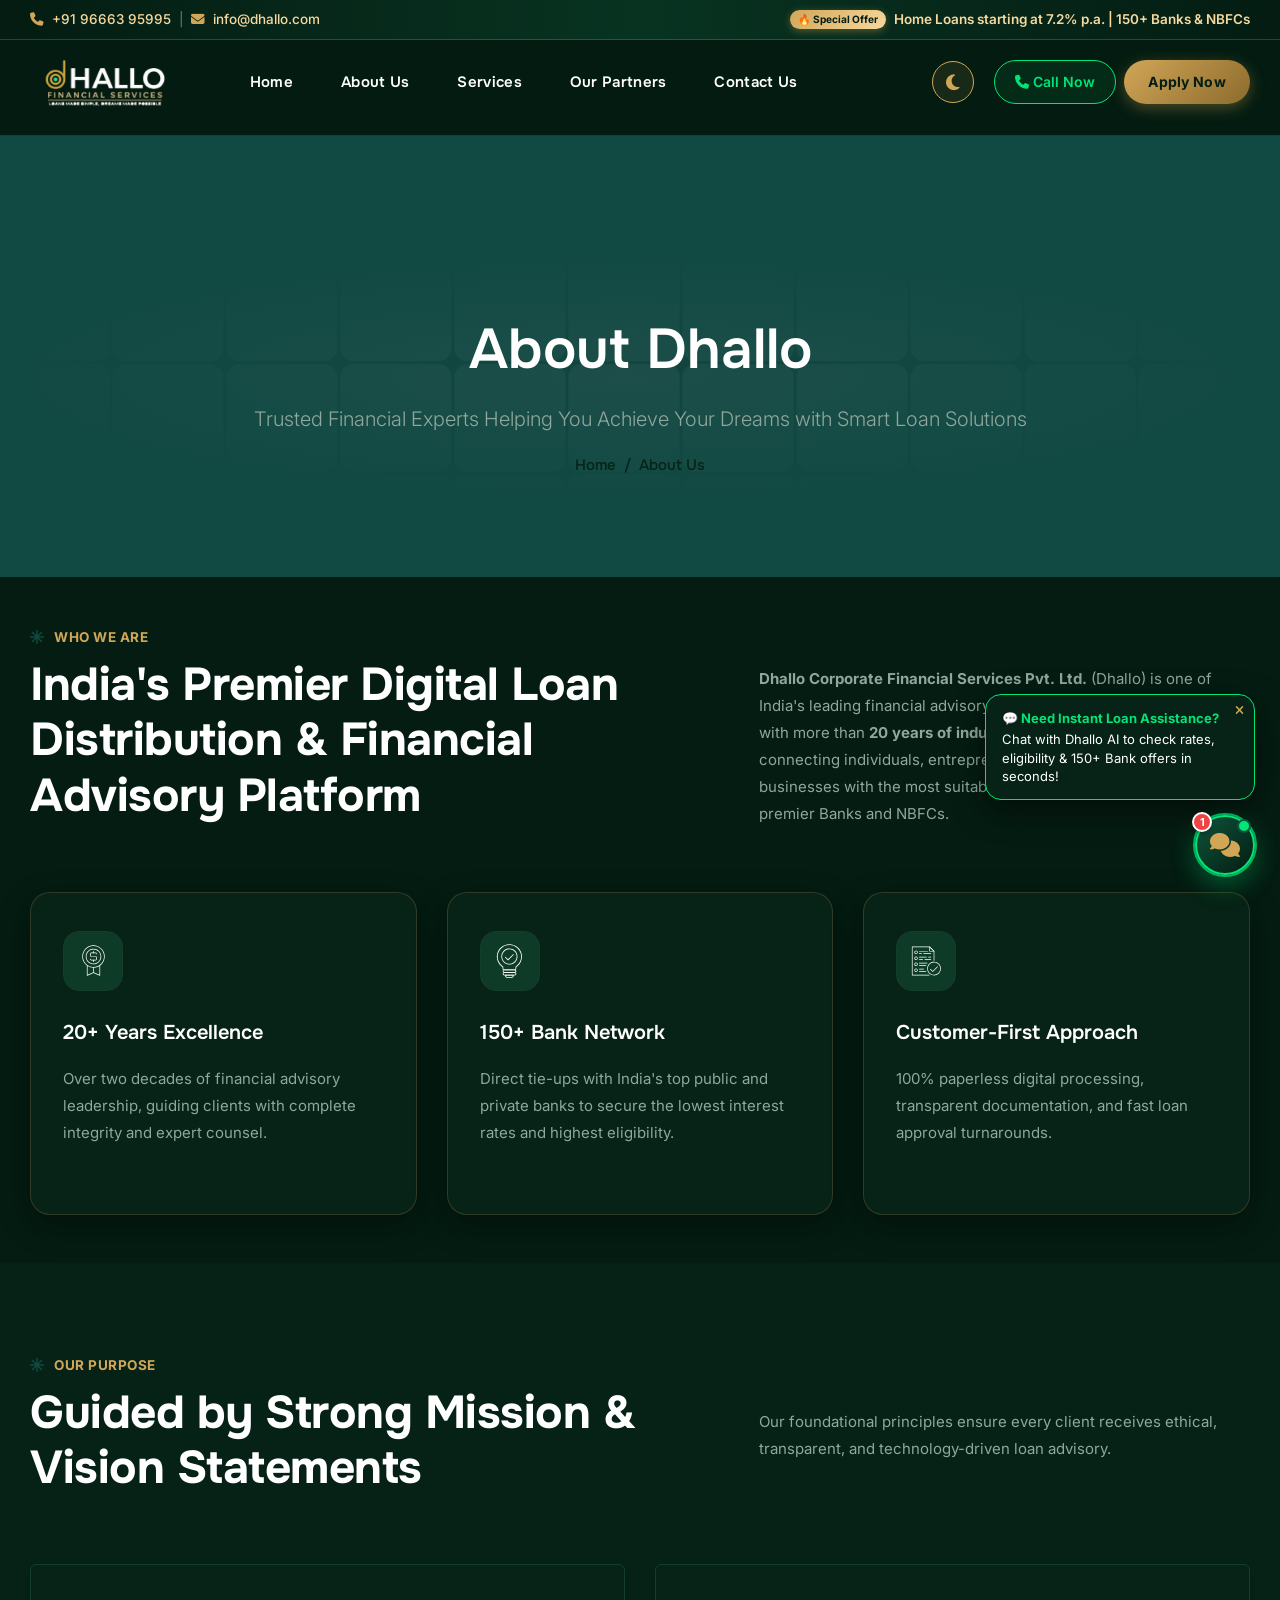
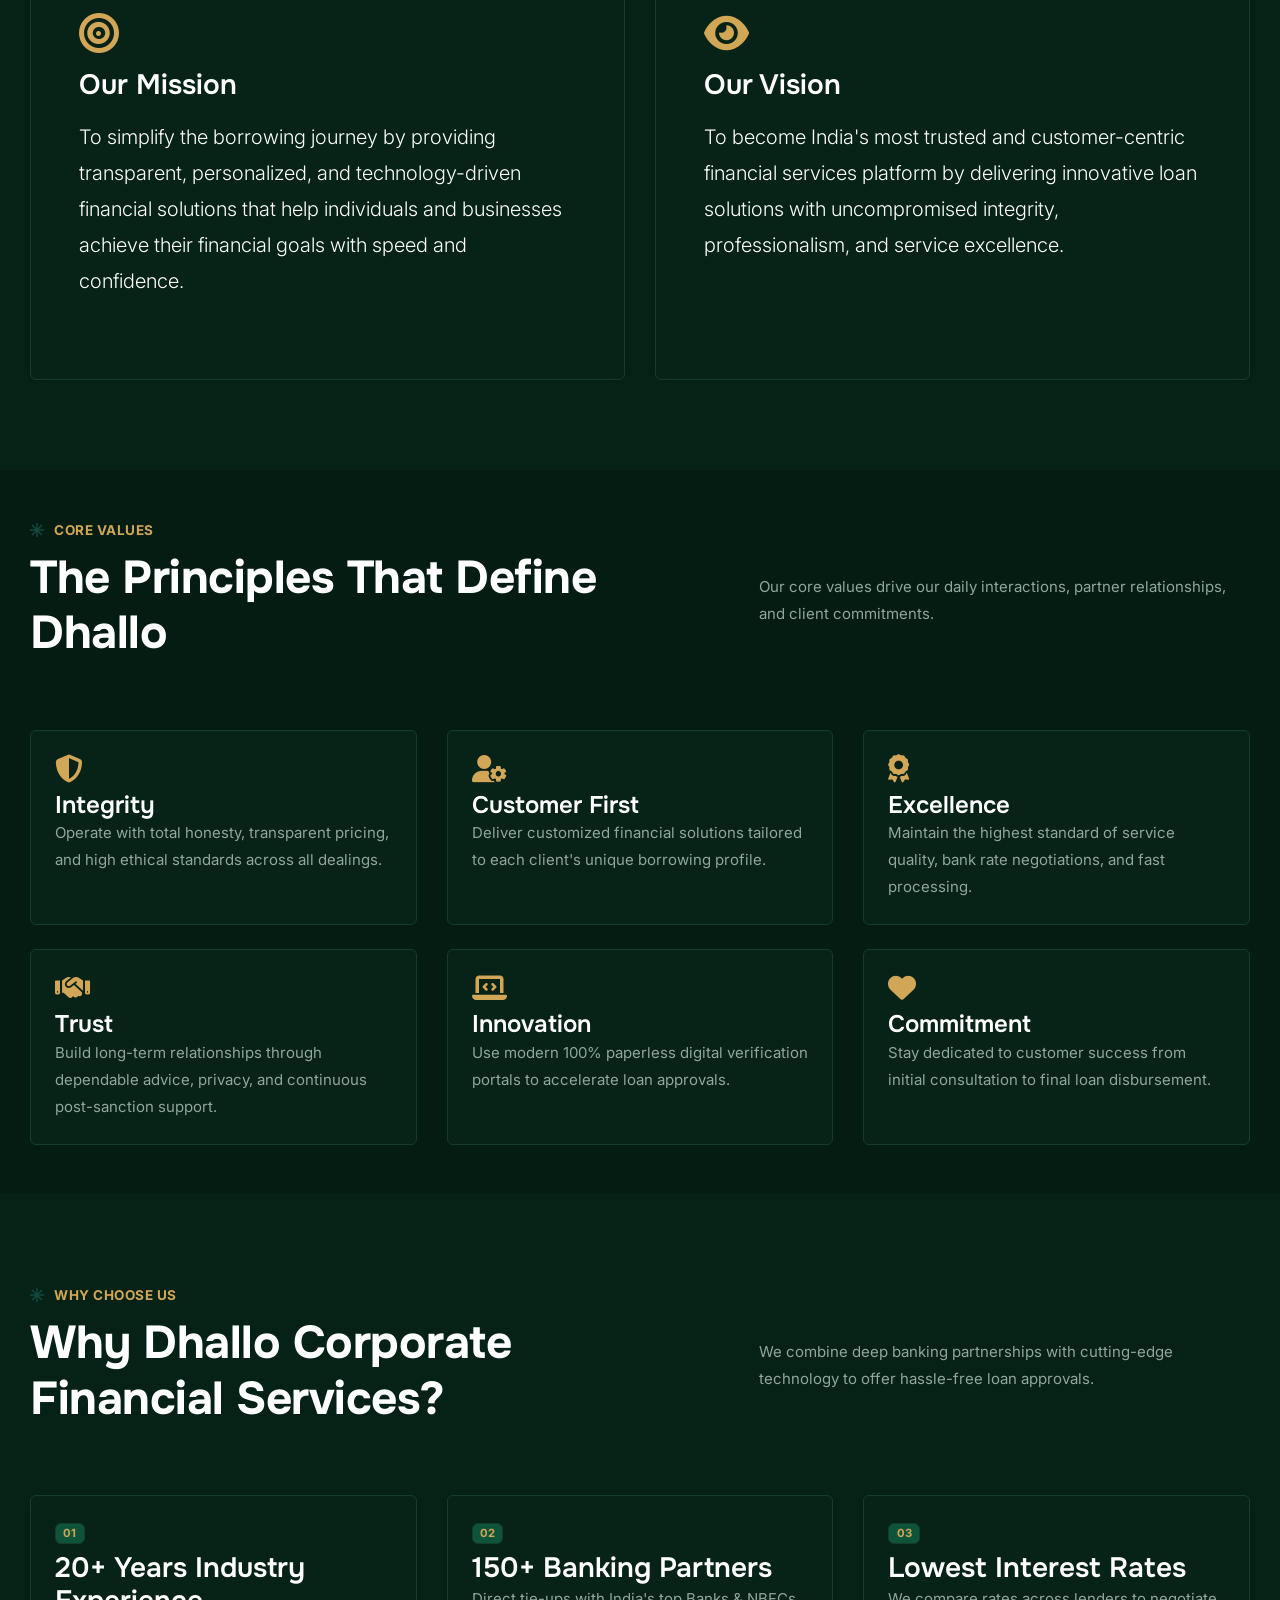
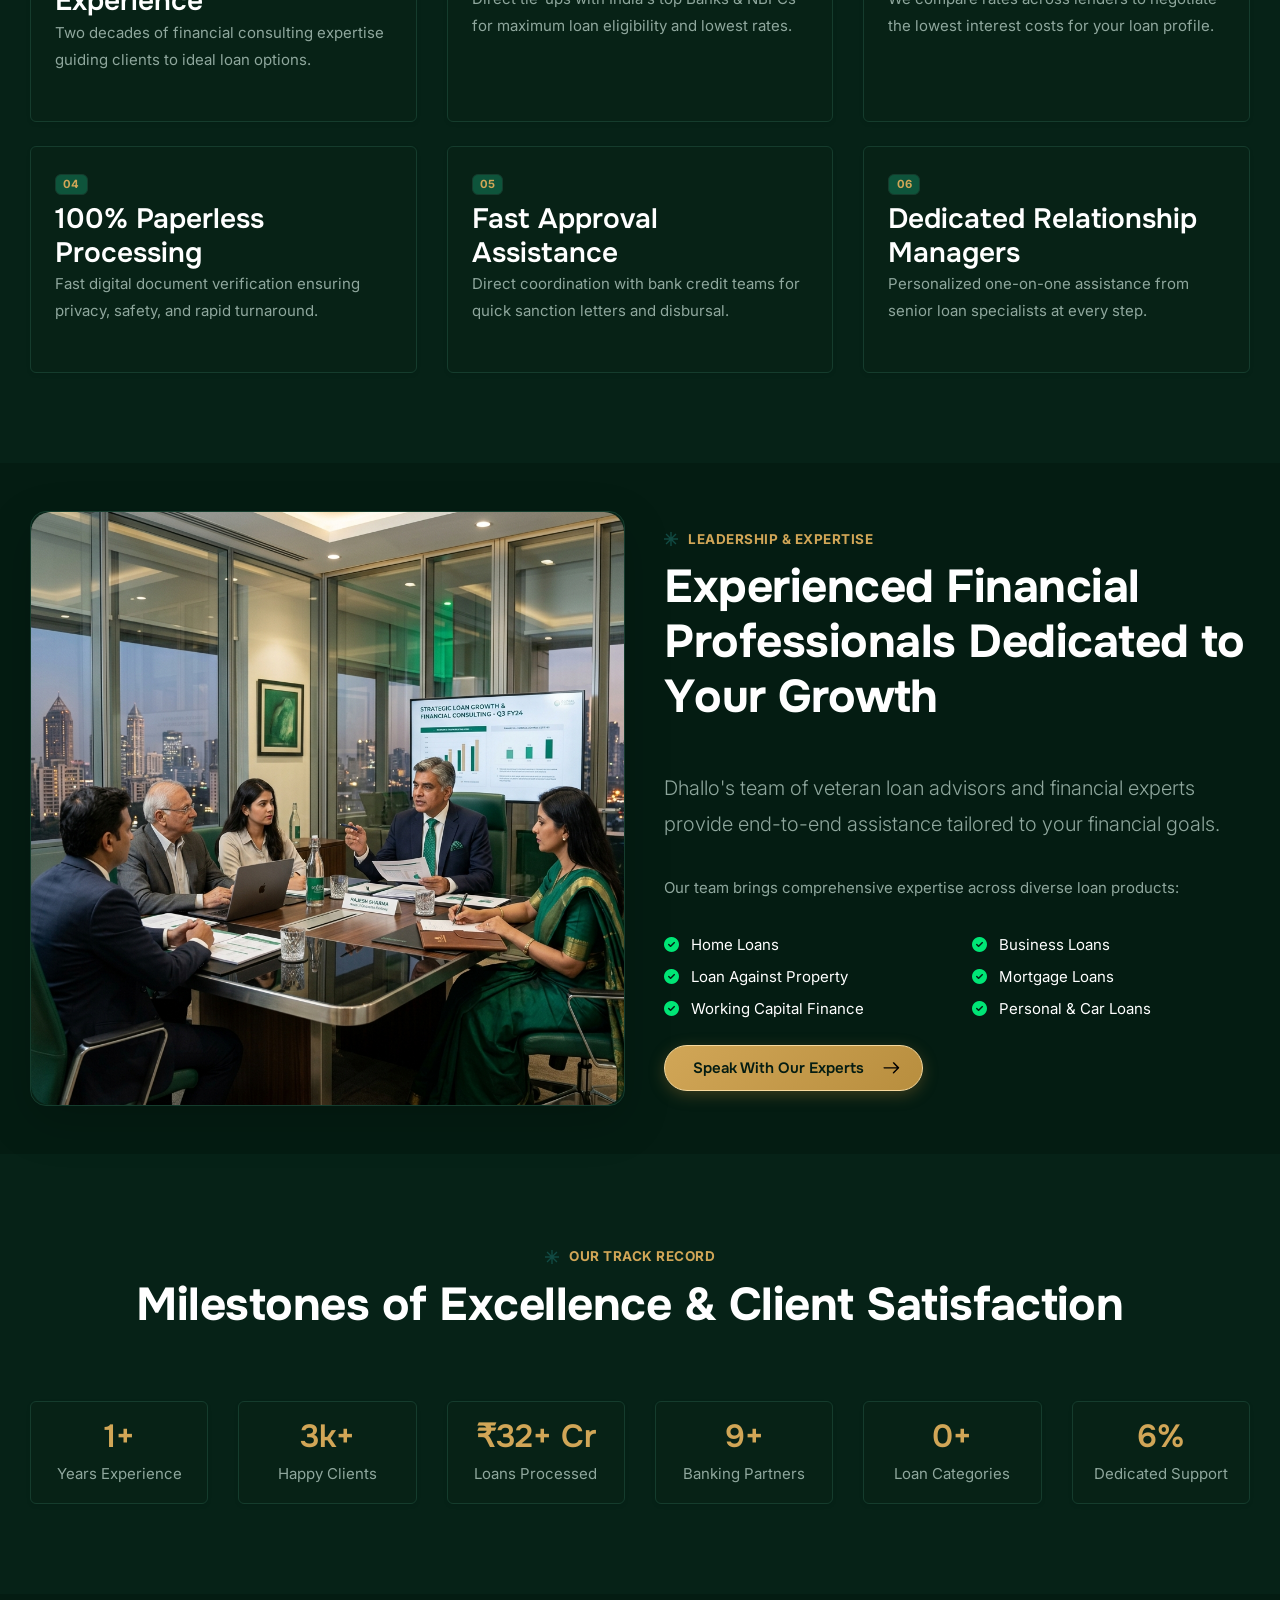
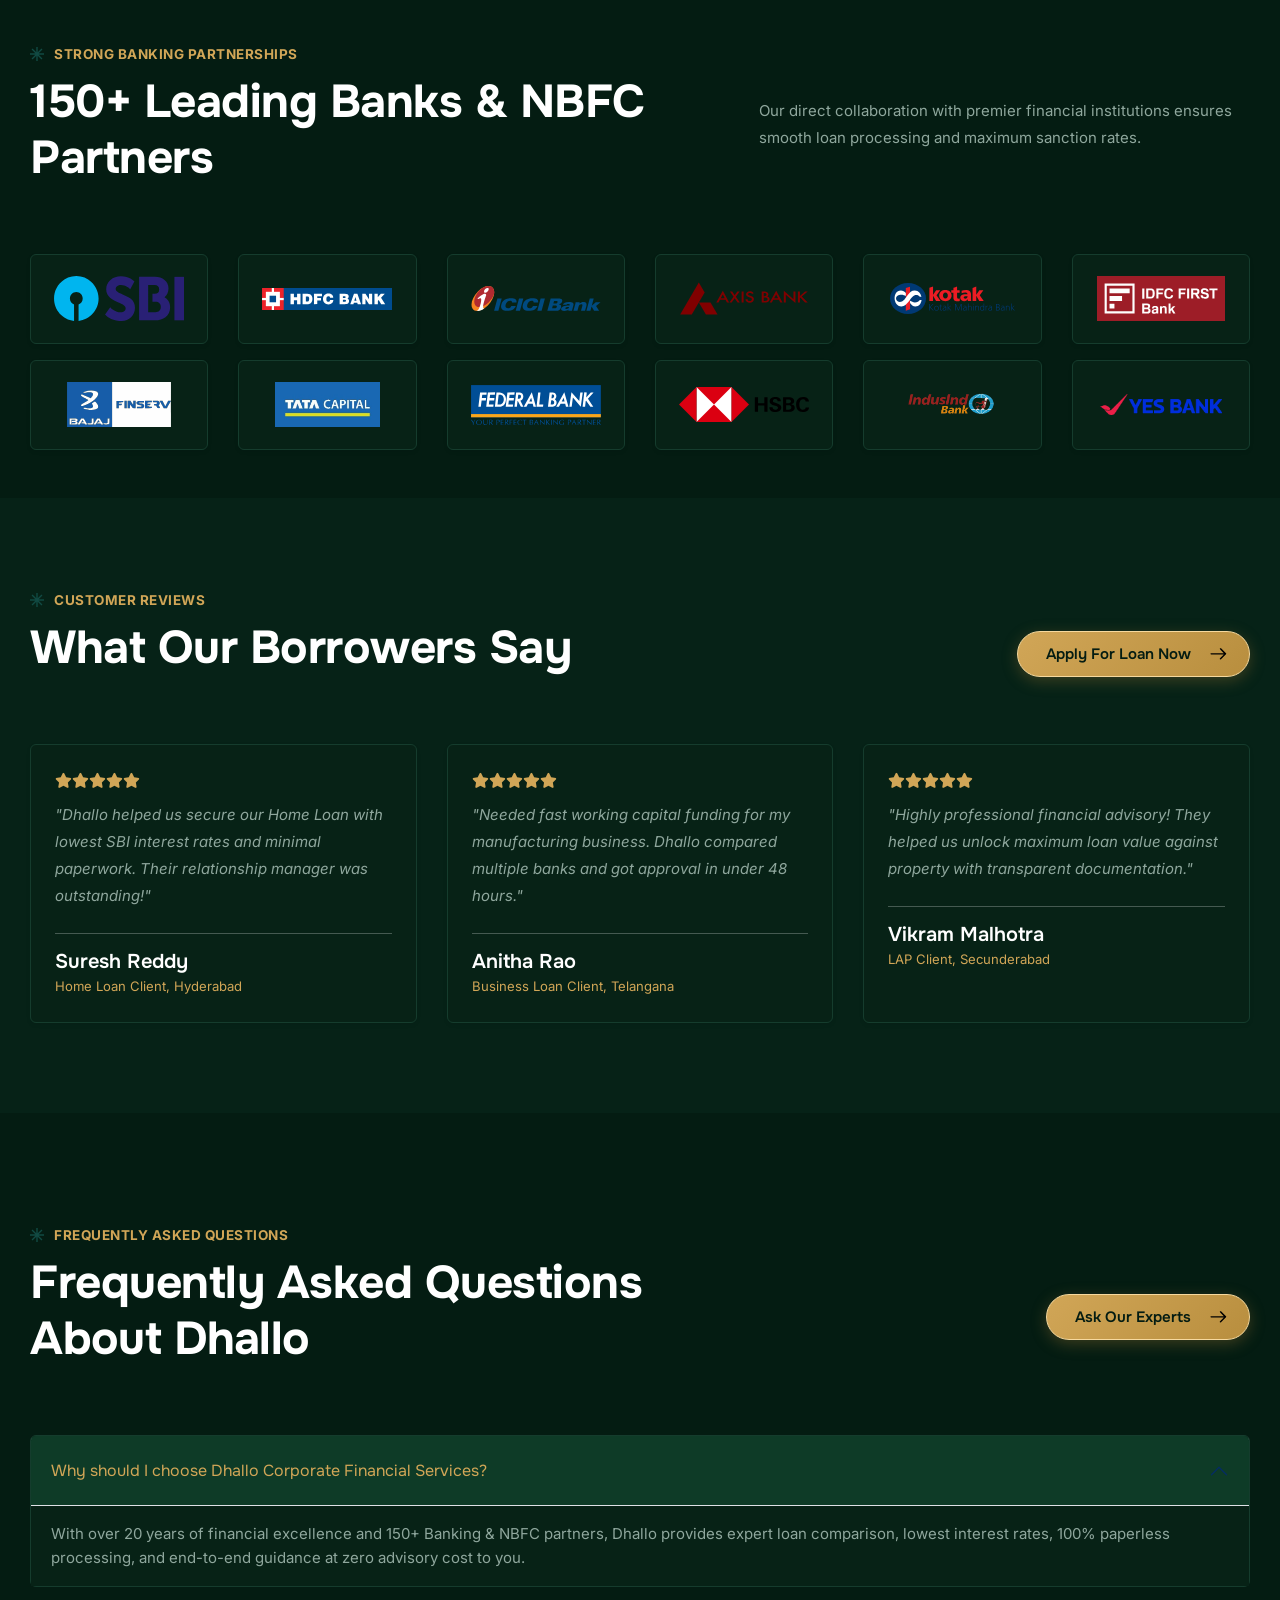
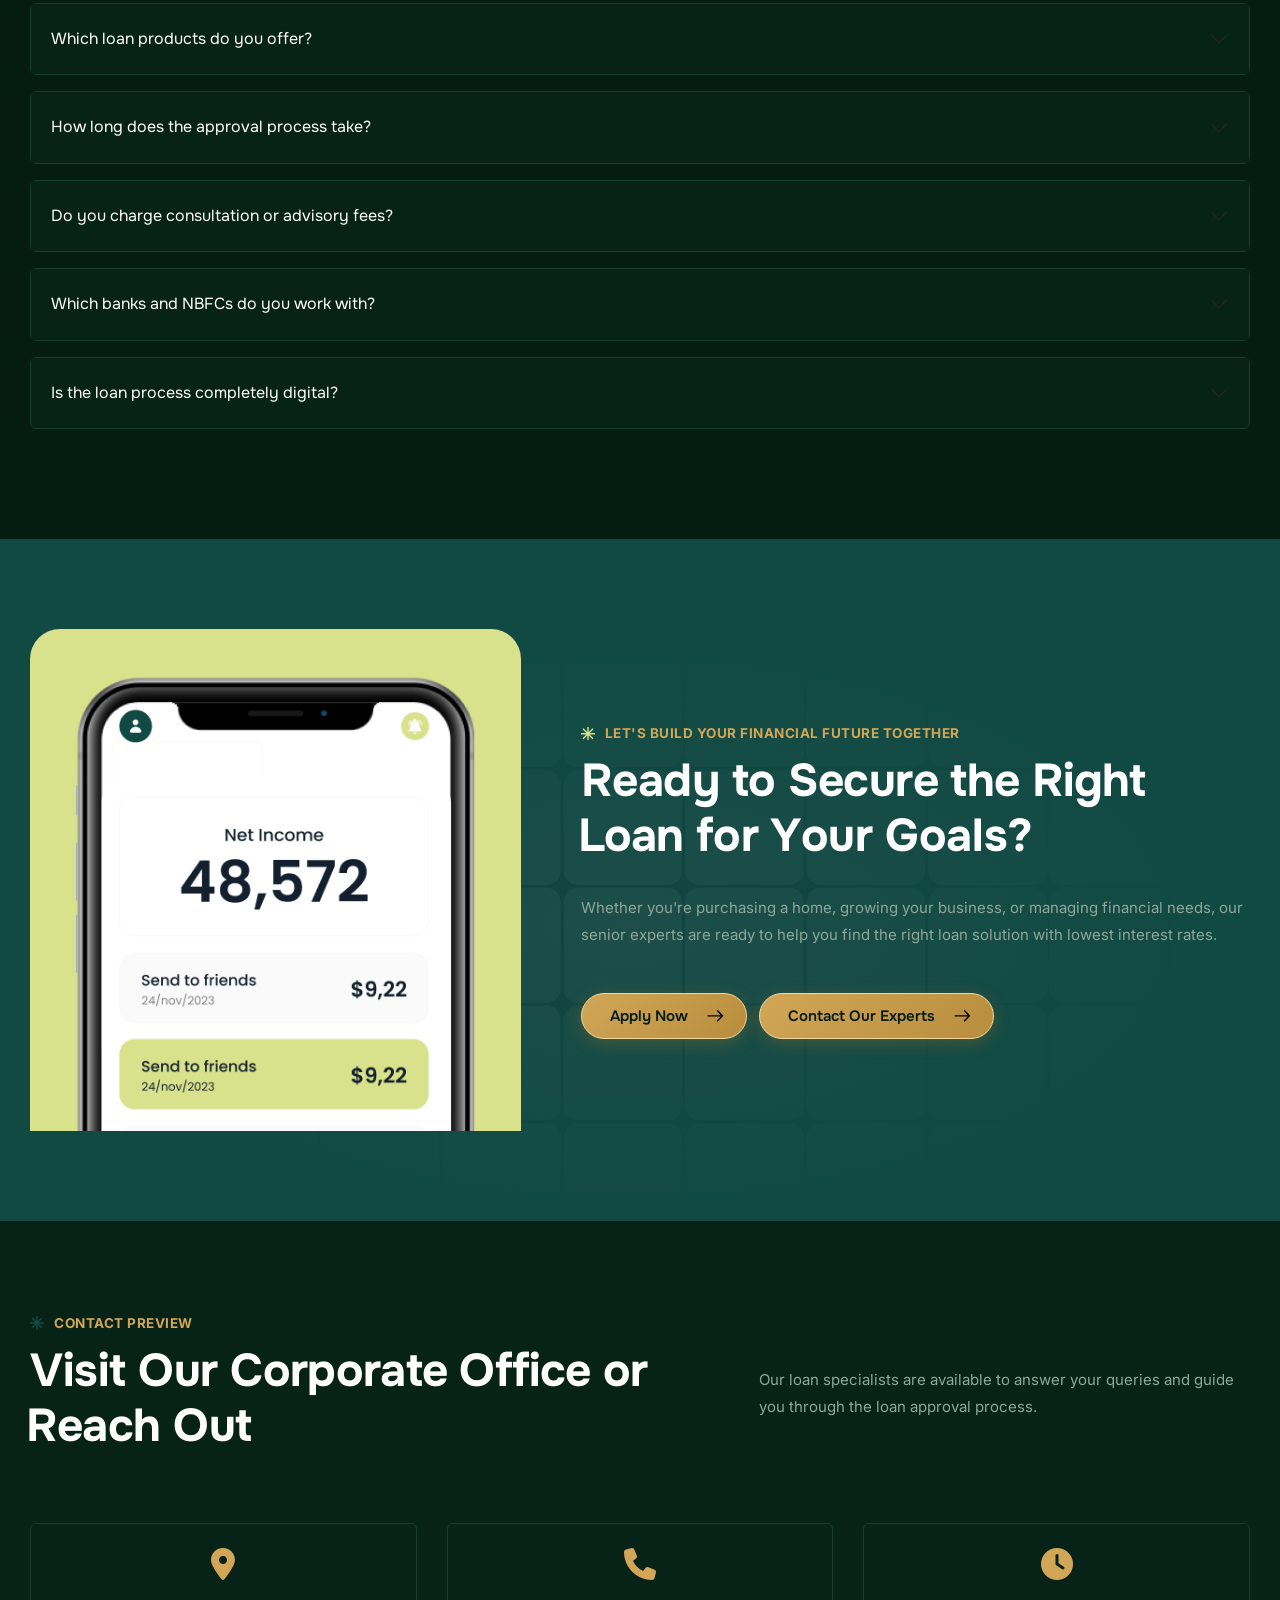
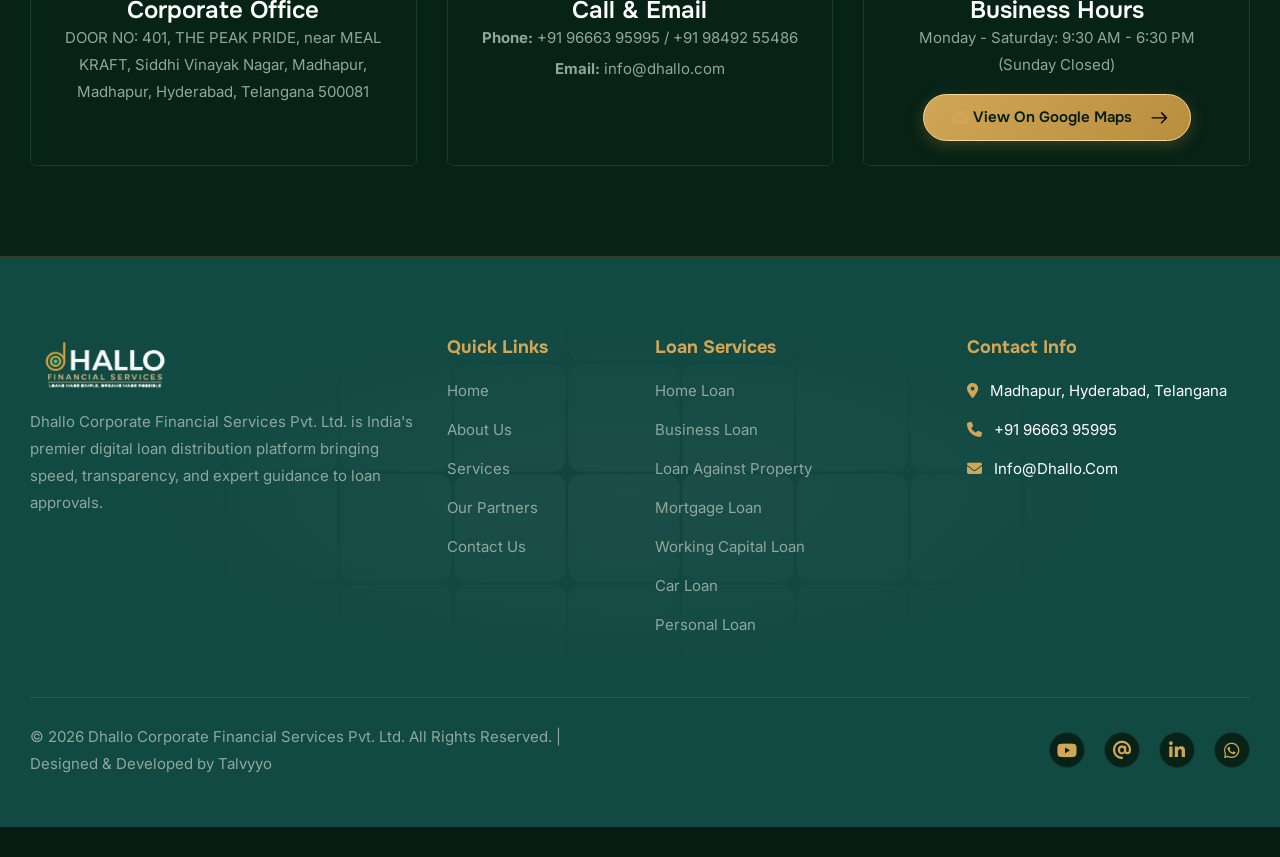
<file: about.html>
<!DOCTYPE html>
<html lang="en">
<head>
	<!-- Meta -->
	<meta charset="utf-8">
	<meta http-equiv="X-UA-Compatible" content="IE=edge">
	<meta name="viewport" content="width=device-width, initial-scale=1.0, maximum-scale=1">
	<meta name="description" content="Learn about Dhallo Corporate Financial Services Pvt. Ltd., India's trusted digital loan distribution platform with 20+ years of experience connecting clients with 150+ Banks & NBFCs.">
	<meta name="keywords" content="About Dhallo, Financial Services Company, Loan Consultants India, Home Loan Experts, Business Loan Consultants, Loan Advisory Services, Financial Solutions, Hyderabad Finance Company">
	<meta name="author" content="Dhallo Corporate Financial Services Pvt. Ltd.">
	<link rel="canonical" href="https://dhallo.in/about.html" />

	<!-- Open Graph / Facebook -->
	<meta property="og:type" content="website" />
	<meta property="og:url" content="https://dhallo.in/about.html" />
	<meta property="og:title" content="About Us - Dhallo Corporate Financial Services Pvt. Ltd." />
	<meta property="og:description" content="Trusted financial advisory and loan distribution platform with 20+ years experience facilitating ₹500+ Cr in loans with 150+ Banks & NBFCs." />
	<meta property="og:image" content="https://dhallo.in/images/logo.svg" />

	<!-- Twitter Cards -->
	<meta name="twitter:card" content="summary_large_image" />
	<meta name="twitter:url" content="https://dhallo.in/about.html" />
	<meta name="twitter:title" content="About Us - Dhallo Corporate Financial Services Pvt. Ltd." />
	<meta name="twitter:description" content="Trusted financial advisory and loan distribution platform with 20+ years experience." />
	<meta name="twitter:image" content="https://dhallo.in/images/logo.svg" />

	<!-- Page Title -->
    <title>About Us - Dhallo Corporate Financial Services Pvt. Ltd.</title>

	<!-- Favicon Icon -->
	<link rel="shortcut icon" href="images/icon_.png" type="image/png">
    <link rel="icon" href="images/icon_.png" type="image/png">
    <link rel="apple-touch-icon" href="images/icon_.png">

	<!-- Google Fonts Css-->
	<link rel="preconnect" href="https://fonts.googleapis.com">
    <link rel="preconnect" href="https://fonts.gstatic.com" crossorigin>
    <link href="https://fonts.googleapis.com/css2?family=Inter:ital,opsz,wght@0,14..32,100..900;1,14..32,100..900&family=Onest:wght@100..900&display=swap" rel="stylesheet">

	<!-- Bootstrap Css -->
	<link href="css/bootstrap.min.css" rel="stylesheet" media="screen">
	<!-- SlickNav Css -->
	<link href="css/slicknav.min.css" rel="stylesheet">
	<!-- Swiper Css -->
	<link rel="stylesheet" href="css/swiper-bundle.min.css">
	<!-- Font Awesome Icon Css-->
	<link href="css/all.css" rel="stylesheet" media="screen">
	<!-- Animated Css -->
	<link href="css/animate.css" rel="stylesheet">
    <!-- Magnific Popup Core Css File -->
	<link rel="stylesheet" href="css/magnific-popup.css">
	<!-- Mouse Cursor Css File -->
	<link rel="stylesheet" href="css/mousecursor.css">
	<!-- Main Custom Css -->
	<link href="css/custom.css" rel="stylesheet" media="screen">
	<!-- Chatbot Css -->
	<link href="css/chatbot.css" rel="stylesheet" media="screen">

	<!-- Schema.org Organization Markup -->
	<script type="application/ld+json">
	{
	  "@context": "https://schema.org",
	  "@type": "FinancialService",
	  "name": "Dhallo Corporate Financial Services Pvt. Ltd.",
	  "alternateName": "Dhallo",
	  "url": "https://dhallo.in/about.html",
	  "logo": "https://dhallo.in/images/logo.svg",
	  "description": "About Dhallo Corporate Financial Services Pvt. Ltd. - Premier Digital Loan Advisory and Distribution Company in India.",
	  "telephone": "+91 96663 95995",
	  "address": {
	    "@type": "PostalAddress",
	    "streetAddress": "Plot No. 12, Corporate Towers, Financial District, Gachibowli",
	    "addressLocality": "Hyderabad",
	    "addressRegion": "Telangana",
	    "postalCode": "500032",
	    "addressCountry": "IN"
	  }
	}
	</script>
<script>
    (function() {
        const savedTheme = localStorage.getItem('dhallo-theme');
        if (savedTheme === 'light') {
            document.documentElement.classList.add('light-mode');
        }
    })();
    </script>
</head>
<body>

    <!-- Preloader Start -->
	<div class="preloader">
		<div class="loading-container">
			<div class="loading"></div>
			<div id="loading-icon"><img src="images/icon_.png" alt="Dhallo Loading Icon"></div>
		</div>
	</div>
	<!-- Preloader End -->

    <!-- Topbar Section Start -->
    <div class="topbar">
        <div class="container">
            <div class="d-flex flex-column flex-md-row justify-content-between align-items-center text-center text-md-start">
                <div class="topbar-contact-info d-flex align-items-center gap-2 flex-wrap justify-content-center justify-content-md-start mb-1 mb-md-0">
                    <a href="tel:+919666395995" class="topbar-link"><i class="fa-solid fa-phone me-1 text-gold"></i> +91 96663 95995</a>
                    <span class="d-none d-md-inline opacity-50">|</span>
                    <a href="mailto:info@dhallo.com" class="topbar-link d-none d-md-inline"><i class="fa-solid fa-envelope me-1 text-gold"></i> info@dhallo.com</a>
                </div>
                <div class="topbar-offer-badge d-flex align-items-center justify-content-center gap-2 flex-wrap">
                    <span class="badge bg-gold-gradient text-dark font-weight-bold px-2 py-1 rounded-pill">🔥 Special Offer</span>
                    <a href="contact.html" class="topbar-offer-link">Home Loans starting at 7.2% p.a. | 150+ Banks & NBFCs</a>
                </div>
            </div>
        </div>
    </div>
    <!-- Topbar Section End -->

    <!-- Header Start -->
	<header class="main-header">
		<div class="header-sticky">
			<nav class="navbar navbar-expand-lg">
				<div class="container">
					<!-- Logo Start -->
					<a class="navbar-brand" href="index.html">
						<img src="images/logo_dark.png" alt="Dhallo Corporate Financial Services Logo" class="logo-dark">
						<img src="images/logo_a.gif" alt="Dhallo Corporate Financial Services Logo" class="logo-light">
					</a>
					<!-- Logo End -->

					<!-- Mobile Top Actions (Theme Toggle + Call + Hamburger) -->
					<div class="d-flex align-items-center gap-2 d-lg-none ms-auto me-2">
						<button class="theme-toggle-btn themeToggleBtnTrigger" type="button" aria-label="Toggle Dark/Light Mode" title="Toggle Dark / Light Theme">
							<i class="fa-solid fa-moon icon-moon"></i>
							<i class="fa-solid fa-sun icon-sun d-none"></i>
						</button>
						<a href="tel:+919666395995" class="btn-header-call py-1 px-3 text-sm d-inline-flex align-items-center"><i class="fa-solid fa-phone me-1"></i> Call</a>
					</div>

					<!-- Main Menu Start -->
					<div class="collapse navbar-collapse main-menu">
                        <div class="nav-menu-wrapper">
                            <ul class="navbar-nav mr-auto" id="menu">
                                <li class="nav-item"><a class="nav-link" href="index.html">Home</a></li>
                                <li class="nav-item"><a class="nav-link" href="about.html">About Us</a></li>
                                <li class="nav-item"><a class="nav-link" href="service.html">Services</a></li>
                                <li class="nav-item"><a class="nav-link" href="projects.html">Our Partners</a></li>
                                <li class="nav-item"><a class="nav-link" href="contact.html">Contact Us</a></li>
                            </ul>
                        </div>
                        <!-- Header Btn Start -->
                        <div class="header-btn d-inline-flex align-items-center gap-2">
							<button class="theme-toggle-btn themeToggleBtnTrigger d-none d-lg-flex" type="button" aria-label="Toggle Dark/Light Mode" title="Toggle Dark / Light Theme">
								<i class="fa-solid fa-moon icon-moon"></i>
								<i class="fa-solid fa-sun icon-sun d-none"></i>
							</button>
                            <a href="tel:+919666395995" class="btn-header-call d-none d-sm-inline-flex align-items-center"><i class="fa-solid fa-phone me-1"></i> Call Now</a>
                            <button type="button" class="btn-header-apply border-0" onclick="openLoanModal('Home Loan')">Apply Now</button>
                        </div>
                        <!-- Header Btn End -->
					</div>
					<!-- Main Menu End -->
					<div class="navbar-toggle"></div>
				</div>
			</nav>
			<div class="responsive-menu"></div>
		</div>
	</header>
	<!-- Header End -->

    <!-- Page Header Start -->
    <div class="page-header bg-section">
        <div class="container">
            <div class="row">
                <div class="col-lg-12">
                    <!-- Page Header Box Start -->
					<div class="page-header-box text-center py-4">
						<h1 class="text-anime-style-3" data-cursor="-opaque">About Dhallo</h1>
                        <p class="lead text-muted mt-2 mb-3">Trusted Financial Experts Helping You Achieve Your Dreams with Smart Loan Solutions</p>
						<nav class="wow fadeInUp" data-wow-delay="0.2s">
							<ol class="breadcrumb justify-content-center">
								<li class="breadcrumb-item"><a href="index.html">Home</a></li>
								<li class="breadcrumb-item active" aria-current="page">About Us</li>
							</ol>
						</nav>
					</div>
					<!-- Page Header Box End -->
                </div>
            </div>
        </div>
    </div>
    <!-- Page Header End -->

    <!-- Company Introduction (Who We Are) Start -->
	<div class="about-us page-about-us py-5">
        <div class="container">
            <div class="row section-row align-items-center mb-4">
                <div class="col-lg-7">
                    <!-- Section Title Start -->
                    <div class="section-title">
                        <h3 class="wow fadeInUp">Who We Are</h3>
                        <h2 class="text-anime-style-3" data-cursor="-opaque">India's Premier Digital Loan Distribution & Financial Advisory Platform</h2>
                    </div>
                    <!-- Section Title End -->
                </div>

                <div class="col-lg-5">
                    <!-- Section Title Content Start -->
                    <div class="section-title-content wow fadeInUp" data-wow-delay="0.25s">
                        <p><strong>Dhallo Corporate Financial Services Pvt. Ltd.</strong> (Dhallo) is one of India's leading financial advisory and loan distribution companies with more than <strong>20 years of industry experience</strong>. We specialize in connecting individuals, entrepreneurs, startups, and expanding businesses with the most suitable financial solutions across 150+ premier Banks and NBFCs.</p>
                    </div>
                    <!-- Section Title Content End -->
                </div>
            </div>

            <div class="row g-4">
                <div class="col-md-4">
                    <div class="about-company-item wow fadeInUp h-100">
                        <div class="icon-box">
                            <img src="images/icon-about-company-1.svg" alt="20+ Years Excellence">
                        </div>
                        <div class="about-company-content">
                            <h3>20+ Years Excellence</h3>
                            <p>Over two decades of financial advisory leadership, guiding clients with complete integrity and expert counsel.</p>
                        </div>
                    </div>
                </div>

                <div class="col-md-4">
                    <div class="about-company-item wow fadeInUp h-100" data-wow-delay="0.2s">
                        <div class="icon-box">
                            <img src="images/icon-about-company-2.svg" alt="150+ Bank Network">
                        </div>
                        <div class="about-company-content">
                            <h3>150+ Bank Network</h3>
                            <p>Direct tie-ups with India's top public and private banks to secure the lowest interest rates and highest eligibility.</p>
                        </div>
                    </div>
                </div>

                <div class="col-md-4">
                    <div class="about-company-item wow fadeInUp h-100" data-wow-delay="0.4s">
                        <div class="icon-box">
                            <img src="images/icon-about-company-3.svg" alt="Customer-First Approach">
                        </div>
                        <div class="about-company-content">
                            <h3>Customer-First Approach</h3>
                            <p>100% paperless digital processing, transparent documentation, and fast loan approval turnarounds.</p>
                        </div>
                    </div>
                </div>                
            </div>
        </div>
    </div>
    <!-- Company Introduction End -->

    <!-- Mission & Vision Section Start -->
    <div class="mission-vision-section bg-section py-5">
        <div class="container">
            <div class="row section-row align-items-center mb-4">
                <div class="col-lg-7">
                    <div class="section-title">
                        <h3 class="wow fadeInUp">Our Purpose</h3>
                        <h2 class="text-anime-style-3" data-cursor="-opaque">Guided by Strong Mission & Vision Statements</h2>
                    </div>
                </div>
                <div class="col-lg-5">
                    <p class="wow fadeInUp" data-wow-delay="0.25s">Our foundational principles ensure every client receives ethical, transparent, and technology-driven loan advisory.</p>
                </div>
            </div>

            <div class="row g-4">
                <div class="col-md-6">
                    <div class="p-4 p-md-5 bg-white border rounded shadow-sm h-100 wow fadeInUp">
                        <div class="text-primary fs-1 mb-3"><i class="fa-solid fa-bullseye"></i></div>
                        <h3 class="mb-3">Our Mission</h3>
                        <p class="lead text-dark">To simplify the borrowing journey by providing transparent, personalized, and technology-driven financial solutions that help individuals and businesses achieve their financial goals with speed and confidence.</p>
                    </div>
                </div>

                <div class="col-md-6">
                    <div class="p-4 p-md-5 bg-white border rounded shadow-sm h-100 wow fadeInUp" data-wow-delay="0.2s">
                        <div class="text-primary fs-1 mb-3"><i class="fa-solid fa-eye"></i></div>
                        <h3 class="mb-3">Our Vision</h3>
                        <p class="lead text-dark">To become India's most trusted and customer-centric financial services platform by delivering innovative loan solutions with uncompromised integrity, professionalism, and service excellence.</p>
                    </div>
                </div>
            </div>
        </div>
    </div>
    <!-- Mission & Vision Section End -->

    <!-- Core Values Section Start -->
    <div class="core-values-section py-5">
        <div class="container">
            <div class="row section-row align-items-center mb-4">
                <div class="col-lg-7">
                    <div class="section-title">
                        <h3 class="wow fadeInUp">Core Values</h3>
                        <h2 class="text-anime-style-3" data-cursor="-opaque">The Principles That Define Dhallo</h2>
                    </div>
                </div>
                <div class="col-lg-5">
                    <p class="wow fadeInUp" data-wow-delay="0.25s">Our core values drive our daily interactions, partner relationships, and client commitments.</p>
                </div>
            </div>

            <div class="row g-4">
                <div class="col-lg-4 col-md-6">
                    <div class="p-4 border rounded bg-light h-100 wow fadeInUp">
                        <div class="text-primary fs-3 mb-2"><i class="fa-solid fa-shield-halved"></i></div>
                        <h4>Integrity</h4>
                        <p class="mb-0 text-muted">Operate with total honesty, transparent pricing, and high ethical standards across all dealings.</p>
                    </div>
                </div>

                <div class="col-lg-4 col-md-6">
                    <div class="p-4 border rounded bg-light h-100 wow fadeInUp" data-wow-delay="0.1s">
                        <div class="text-primary fs-3 mb-2"><i class="fa-solid fa-user-gear"></i></div>
                        <h4>Customer First</h4>
                        <p class="mb-0 text-muted">Deliver customized financial solutions tailored to each client's unique borrowing profile.</p>
                    </div>
                </div>

                <div class="col-lg-4 col-md-6">
                    <div class="p-4 border rounded bg-light h-100 wow fadeInUp" data-wow-delay="0.2s">
                        <div class="text-primary fs-3 mb-2"><i class="fa-solid fa-award"></i></div>
                        <h4>Excellence</h4>
                        <p class="mb-0 text-muted">Maintain the highest standard of service quality, bank rate negotiations, and fast processing.</p>
                    </div>
                </div>

                <div class="col-lg-4 col-md-6">
                    <div class="p-4 border rounded bg-light h-100 wow fadeInUp" data-wow-delay="0.3s">
                        <div class="text-primary fs-3 mb-2"><i class="fa-solid fa-handshake"></i></div>
                        <h4>Trust</h4>
                        <p class="mb-0 text-muted">Build long-term relationships through dependable advice, privacy, and continuous post-sanction support.</p>
                    </div>
                </div>

                <div class="col-lg-4 col-md-6">
                    <div class="p-4 border rounded bg-light h-100 wow fadeInUp" data-wow-delay="0.4s">
                        <div class="text-primary fs-3 mb-2"><i class="fa-solid fa-laptop-code"></i></div>
                        <h4>Innovation</h4>
                        <p class="mb-0 text-muted">Use modern 100% paperless digital verification portals to accelerate loan approvals.</p>
                    </div>
                </div>

                <div class="col-lg-4 col-md-6">
                    <div class="p-4 border rounded bg-light h-100 wow fadeInUp" data-wow-delay="0.5s">
                        <div class="text-primary fs-3 mb-2"><i class="fa-solid fa-heart"></i></div>
                        <h4>Commitment</h4>
                        <p class="mb-0 text-muted">Stay dedicated to customer success from initial consultation to final loan disbursement.</p>
                    </div>
                </div>
            </div>
        </div>
    </div>
    <!-- Core Values Section End -->

    <!-- Why Choose Dhallo Section Start -->
    <div class="why-choose-us bg-section py-5">
        <div class="container">
            <div class="row section-row align-items-center mb-4">
                <div class="col-lg-7">
                    <div class="section-title">
                        <h3 class="wow fadeInUp">Why Choose Us</h3>
                        <h2 class="text-anime-style-3" data-cursor="-opaque">Why Dhallo Corporate Financial Services?</h2>
                    </div>
                </div>
                <div class="col-lg-5">
                    <p class="wow fadeInUp" data-wow-delay="0.25s">We combine deep banking partnerships with cutting-edge technology to offer hassle-free loan approvals.</p>
                </div>
            </div>

            <div class="row g-4">
                <div class="col-lg-4 col-md-6">
                    <div class="p-4 bg-white border rounded shadow-sm h-100 wow fadeInUp">
                        <div class="badge bg-primary text-white mb-2">01</div>
                        <h3>20+ Years Industry Experience</h3>
                        <p class="text-muted">Two decades of financial consulting expertise guiding clients to ideal loan options.</p>
                    </div>
                </div>

                <div class="col-lg-4 col-md-6">
                    <div class="p-4 bg-white border rounded shadow-sm h-100 wow fadeInUp" data-wow-delay="0.1s">
                        <div class="badge bg-primary text-white mb-2">02</div>
                        <h3>150+ Banking Partners</h3>
                        <p class="text-muted">Direct tie-ups with India's top Banks & NBFCs for maximum loan eligibility and lowest rates.</p>
                    </div>
                </div>

                <div class="col-lg-4 col-md-6">
                    <div class="p-4 bg-white border rounded shadow-sm h-100 wow fadeInUp" data-wow-delay="0.2s">
                        <div class="badge bg-primary text-white mb-2">03</div>
                        <h3>Lowest Interest Rates</h3>
                        <p class="text-muted">We compare rates across lenders to negotiate the lowest interest costs for your loan profile.</p>
                    </div>
                </div>

                <div class="col-lg-4 col-md-6">
                    <div class="p-4 bg-white border rounded shadow-sm h-100 wow fadeInUp" data-wow-delay="0.3s">
                        <div class="badge bg-primary text-white mb-2">04</div>
                        <h3>100% Paperless Processing</h3>
                        <p class="text-muted">Fast digital document verification ensuring privacy, safety, and rapid turnaround.</p>
                    </div>
                </div>

                <div class="col-lg-4 col-md-6">
                    <div class="p-4 bg-white border rounded shadow-sm h-100 wow fadeInUp" data-wow-delay="0.4s">
                        <div class="badge bg-primary text-white mb-2">05</div>
                        <h3>Fast Approval Assistance</h3>
                        <p class="text-muted">Direct coordination with bank credit teams for quick sanction letters and disbursal.</p>
                    </div>
                </div>

                <div class="col-lg-4 col-md-6">
                    <div class="p-4 bg-white border rounded shadow-sm h-100 wow fadeInUp" data-wow-delay="0.5s">
                        <div class="badge bg-primary text-white mb-2">06</div>
                        <h3>Dedicated Relationship Managers</h3>
                        <p class="text-muted">Personalized one-on-one assistance from senior loan specialists at every step.</p>
                    </div>
                </div>
            </div>
        </div>
    </div>
    <!-- Why Choose Dhallo Section End -->

    <!-- Leadership & Expertise Section Start -->
    <div class="leadership-section py-5">
        <div class="container">
            <div class="row align-items-center">
                <div class="col-lg-6 mb-4 mb-lg-0">
                    <figure class="image-anime rounded-4 overflow-hidden shadow-lg border border-secondary border-opacity-25 mb-0">
                        <img src="images/leadership-expertise.png" alt="Dhallo Financial Leadership & Consultation" class="img-fluid w-100" style="border-radius: 20px; object-fit: cover;">
                    </figure>
                </div>
                <div class="col-lg-6 ps-lg-4">
                    <div class="section-title mb-3">
                        <h3 class="wow fadeInUp">Leadership & Expertise</h3>
                        <h2 class="text-anime-style-3" data-cursor="-opaque">Experienced Financial Professionals Dedicated to Your Growth</h2>
                    </div>
                    <p class="lead">Dhallo's team of veteran loan advisors and financial experts provide end-to-end assistance tailored to your financial goals.</p>
                    <p>Our team brings comprehensive expertise across diverse loan products:</p>
                    <div class="row g-2 mt-2">
                        <div class="col-6"><i class="fa-solid fa-circle-check text-primary me-2"></i> Home Loans</div>
                        <div class="col-6"><i class="fa-solid fa-circle-check text-primary me-2"></i> Business Loans</div>
                        <div class="col-6"><i class="fa-solid fa-circle-check text-primary me-2"></i> Loan Against Property</div>
                        <div class="col-6"><i class="fa-solid fa-circle-check text-primary me-2"></i> Mortgage Loans</div>
                        <div class="col-6"><i class="fa-solid fa-circle-check text-primary me-2"></i> Working Capital Finance</div>
                        <div class="col-6"><i class="fa-solid fa-circle-check text-primary me-2"></i> Personal & Car Loans</div>
                    </div>
                    <div class="mt-4">
                        <a href="contact.html" class="btn-default">Speak with Our Experts</a>
                    </div>
                </div>
            </div>
        </div>
    </div>
    <!-- Leadership & Expertise Section End -->

    <!-- Animated Statistics Section Start -->
    <div class="statistics-section bg-section py-5">
        <div class="container">
            <div class="row section-row align-items-center mb-4 text-center">
                <div class="col-lg-12">
                    <div class="section-title">
                        <h3 class="wow fadeInUp">Our Track Record</h3>
                        <h2 class="text-anime-style-3" data-cursor="-opaque">Milestones of Excellence & Client Satisfaction</h2>
                    </div>
                </div>
            </div>

            <div class="row g-4 text-center">
                <div class="col-lg-2 col-md-4 col-6">
                    <div class="p-3 bg-white border rounded shadow-sm">
                        <h2 class="text-primary font-weight-bold mb-1"><span class="counter">20</span>+</h2>
                        <p class="mb-0 text-muted">Years Experience</p>
                    </div>
                </div>

                <div class="col-lg-2 col-md-4 col-6">
                    <div class="p-3 bg-white border rounded shadow-sm">
                        <h2 class="text-primary font-weight-bold mb-1"><span class="counter">50</span>k+</h2>
                        <p class="mb-0 text-muted">Happy Clients</p>
                    </div>
                </div>

                <div class="col-lg-2 col-md-4 col-6">
                    <div class="p-3 bg-white border rounded shadow-sm">
                        <h2 class="text-primary font-weight-bold mb-1">₹<span class="counter">500</span>+ Cr</h2>
                        <p class="mb-0 text-muted">Loans Processed</p>
                    </div>
                </div>

                <div class="col-lg-2 col-md-4 col-6">
                    <div class="p-3 bg-white border rounded shadow-sm">
                        <h2 class="text-primary font-weight-bold mb-1"><span class="counter">150</span>+</h2>
                        <p class="mb-0 text-muted">Banking Partners</p>
                    </div>
                </div>

                <div class="col-lg-2 col-md-4 col-6">
                    <div class="p-3 bg-white border rounded shadow-sm">
                        <h2 class="text-primary font-weight-bold mb-1"><span class="counter">7</span>+</h2>
                        <p class="mb-0 text-muted">Loan Categories</p>
                    </div>
                </div>

                <div class="col-lg-2 col-md-4 col-6">
                    <div class="p-3 bg-white border rounded shadow-sm">
                        <h2 class="text-primary font-weight-bold mb-1"><span class="counter">100</span>%</h2>
                        <p class="mb-0 text-muted">Dedicated Support</p>
                    </div>
                </div>
            </div>
        </div>
    </div>
    <!-- Animated Statistics Section End -->

    <!-- Banking Network Section Start -->
    <div class="our-banking-network py-5">
        <div class="container">
            <div class="row section-row align-items-center mb-4">
                <div class="col-lg-7">
                    <div class="section-title">
                        <h3 class="wow fadeInUp">Strong Banking Partnerships</h3>
                        <h2 class="text-anime-style-3" data-cursor="-opaque">150+ Leading Banks & NBFC Partners</h2>
                    </div>
                </div>
                <div class="col-lg-5">
                    <p class="wow fadeInUp" data-wow-delay="0.25s">Our direct collaboration with premier financial institutions ensures smooth loan processing and maximum sanction rates.</p>
                </div>
            </div>

            <div class="row row-cols-2 row-cols-md-4 row-cols-lg-6 g-3 text-center">

                <div class="col">
                    <div class="p-3 border rounded bg-white text-center shadow-sm h-100 d-flex align-items-center justify-content-center" style="min-height: 90px;">
                        <img src="images/bank/State_Bank_of_India/State_Bank_of_India_id95r1JSPJ_0.svg" alt="State Bank of India Logo" title="State Bank of India" style="max-height: 45px; max-width: 130px; width: auto; object-fit: contain;">
                    </div>
                </div>
                <div class="col">
                    <div class="p-3 border rounded bg-white text-center shadow-sm h-100 d-flex align-items-center justify-content-center" style="min-height: 90px;">
                        <img src="images/bank/HDFC_Bank/HDFC_Bank_id6pGb_xHe_0.svg" alt="HDFC Bank Logo" title="HDFC Bank" style="max-height: 45px; max-width: 130px; width: auto; object-fit: contain;">
                    </div>
                </div>
                <div class="col">
                    <div class="p-3 border rounded bg-white text-center shadow-sm h-100 d-flex align-items-center justify-content-center" style="min-height: 90px;">
                        <img src="images/bank/ICICI_Bank/ICICI_Bank_id_NFCjbgj_0.svg" alt="ICICI Bank Logo" title="ICICI Bank" style="max-height: 45px; max-width: 130px; width: auto; object-fit: contain;">
                    </div>
                </div>
                <div class="col">
                    <div class="p-3 border rounded bg-white text-center shadow-sm h-100 d-flex align-items-center justify-content-center" style="min-height: 90px;">
                        <img src="images/bank/Axis.svg" alt="Axis Bank Logo" title="Axis Bank" style="max-height: 45px; max-width: 130px; width: auto; object-fit: contain;">
                    </div>
                </div>
                <div class="col">
                    <div class="p-3 border rounded bg-white text-center shadow-sm h-100 d-flex align-items-center justify-content-center" style="min-height: 90px;">
                        <img src="images/bank/Kotak_Mahindra_Bank/Kotak_Mahindra_Bank_idVNFKKm-u_0.svg" alt="Kotak Mahindra Bank Logo" title="Kotak Mahindra Bank" style="max-height: 45px; max-width: 130px; width: auto; object-fit: contain;">
                    </div>
                </div>
                <div class="col">
                    <div class="p-3 border rounded bg-white text-center shadow-sm h-100 d-flex align-items-center justify-content-center" style="min-height: 90px;">
                        <img src="images/bank/IDFC_FIRST_Bank/IDFC_FIRST_Bank_idqoD2MEzc_1.svg" alt="IDFC FIRST Bank Logo" title="IDFC FIRST Bank" style="max-height: 45px; max-width: 130px; width: auto; object-fit: contain;">
                    </div>
                </div>
                <div class="col">
                    <div class="p-3 border rounded bg-white text-center shadow-sm h-100 d-flex align-items-center justify-content-center" style="min-height: 90px;">
                        <img src="images/bank/Bajaj_Finserv/Bajaj_Finserv_idhf5lcjoR_1.svg" alt="Bajaj Finserv Logo" title="Bajaj Finserv" style="max-height: 45px; max-width: 130px; width: auto; object-fit: contain;">
                    </div>
                </div>
                <div class="col">
                    <div class="p-3 border rounded bg-white text-center shadow-sm h-100 d-flex align-items-center justify-content-center" style="min-height: 90px;">
                        <img src="images/bank/Tata Capital.jpeg" alt="Tata Capital Logo" title="Tata Capital" style="max-height: 45px; max-width: 130px; width: auto; object-fit: contain;">
                    </div>
                </div>
                <div class="col">
                    <div class="p-3 border rounded bg-white text-center shadow-sm h-100 d-flex align-items-center justify-content-center" style="min-height: 90px;">
                        <img src="images/bank/Federal_Bank/Federal_Bank_idOdzymMUm_0.svg" alt="Federal Bank Logo" title="Federal Bank" style="max-height: 45px; max-width: 130px; width: auto; object-fit: contain;">
                    </div>
                </div>
                <div class="col">
                    <div class="p-3 border rounded bg-white text-center shadow-sm h-100 d-flex align-items-center justify-content-center" style="min-height: 90px;">
                        <img src="images/bank/HSBC/HSBC_idEhxu60Ia_0.svg" alt="HSBC Bank Logo" title="HSBC Bank" style="max-height: 45px; max-width: 130px; width: auto; object-fit: contain;">
                    </div>
                </div>
                <div class="col">
                    <div class="p-3 border rounded bg-white text-center shadow-sm h-100 d-flex align-items-center justify-content-center" style="min-height: 90px;">
                        <img src="images/bank/indusind-01-Photoroom.png" alt="IndusInd Bank Logo" title="IndusInd Bank" style="max-height: 45px; max-width: 130px; width: auto; object-fit: contain;">
                    </div>
                </div>
                <div class="col">
                    <div class="p-3 border rounded bg-white text-center shadow-sm h-100 d-flex align-items-center justify-content-center" style="min-height: 90px;">
                        <img src="images/bank/Yes Bank.png" alt="Yes Bank Logo" title="Yes Bank" style="max-height: 45px; max-width: 130px; width: auto; object-fit: contain;">
                    </div>
                </div>
            </div>
        </div>
    </div>
        </div>
    </div>
    <!-- Banking Network Section End -->

    <!-- Customer Testimonials Section Start -->
    <div class="our-testimonial bg-section py-5">
        <div class="container">
            <div class="row section-row align-items-center mb-4">
                <div class="col-lg-6">
                    <div class="section-title">
                        <h3 class="wow fadeInUp">Customer Reviews</h3>
                        <h2 class="text-anime-style-3" data-cursor="-opaque">What Our Borrowers Say</h2>
                    </div>
                </div>
                <div class="col-lg-6 text-lg-end">
                    <a href="contact.html" class="btn-default">Apply for Loan Now</a>
                </div>
            </div>

            <div class="row g-4">
                <div class="col-md-4">
                    <div class="p-4 bg-white border rounded shadow-sm h-100">
                        <div class="text-warning mb-2">
                            <i class="fa-solid fa-star"></i><i class="fa-solid fa-star"></i><i class="fa-solid fa-star"></i><i class="fa-solid fa-star"></i><i class="fa-solid fa-star"></i>
                        </div>
                        <p class="fst-italic text-muted">"Dhallo helped us secure our Home Loan with lowest SBI interest rates and minimal paperwork. Their relationship manager was outstanding!"</p>
                        <hr>
                        <h5 class="mb-0 font-weight-bold">Suresh Reddy</h5>
                        <small class="text-primary">Home Loan Client, Hyderabad</small>
                    </div>
                </div>

                <div class="col-md-4">
                    <div class="p-4 bg-white border rounded shadow-sm h-100">
                        <div class="text-warning mb-2">
                            <i class="fa-solid fa-star"></i><i class="fa-solid fa-star"></i><i class="fa-solid fa-star"></i><i class="fa-solid fa-star"></i><i class="fa-solid fa-star"></i>
                        </div>
                        <p class="fst-italic text-muted">"Needed fast working capital funding for my manufacturing business. Dhallo compared multiple banks and got approval in under 48 hours."</p>
                        <hr>
                        <h5 class="mb-0 font-weight-bold">Anitha Rao</h5>
                        <small class="text-primary">Business Loan Client, Telangana</small>
                    </div>
                </div>

                <div class="col-md-4">
                    <div class="p-4 bg-white border rounded shadow-sm h-100">
                        <div class="text-warning mb-2">
                            <i class="fa-solid fa-star"></i><i class="fa-solid fa-star"></i><i class="fa-solid fa-star"></i><i class="fa-solid fa-star"></i><i class="fa-solid fa-star"></i>
                        </div>
                        <p class="fst-italic text-muted">"Highly professional financial advisory! They helped us unlock maximum loan value against property with transparent documentation."</p>
                        <hr>
                        <h5 class="mb-0 font-weight-bold">Vikram Malhotra</h5>
                        <small class="text-primary">LAP Client, Secunderabad</small>
                    </div>
                </div>
            </div>
        </div>
    </div>
    <!-- Customer Testimonials Section End -->

    <!-- FAQs Section Start -->
    <div class="our-faqs py-5">
        <div class="container">
            <div class="row section-row align-items-center mb-4">
                <div class="col-lg-7">
                    <div class="section-title">
                        <h3 class="wow fadeInUp">Frequently Asked Questions</h3>
                        <h2 class="text-anime-style-3" data-cursor="-opaque">Frequently Asked Questions About Dhallo</h2>
                    </div>
                </div>
                <div class="col-lg-5 text-lg-end">
                    <a href="contact.html" class="btn-default">Ask Our Experts</a>
                </div>
            </div>

            <div class="row">
                <div class="col-lg-12">
                    <div class="accordion" id="aboutFaqAccordion">
                        <div class="accordion-item mb-3 border rounded">
                            <h2 class="accordion-header" id="afaq1Head">
                                <button class="accordion-button font-weight-bold" type="button" data-bs-toggle="collapse" data-bs-target="#afaq1Collapse" aria-expanded="true" aria-controls="afaq1Collapse">
                                    Why should I choose Dhallo Corporate Financial Services?
                                </button>
                            </h2>
                            <div id="afaq1Collapse" class="accordion-collapse collapse show" aria-labelledby="afaq1Head" data-bs-parent="#aboutFaqAccordion">
                                <div class="accordion-body">
                                    With over 20 years of financial excellence and 150+ Banking & NBFC partners, Dhallo provides expert loan comparison, lowest interest rates, 100% paperless processing, and end-to-end guidance at zero advisory cost to you.
                                </div>
                            </div>
                        </div>

                        <div class="accordion-item mb-3 border rounded">
                            <h2 class="accordion-header" id="afaq2Head">
                                <button class="accordion-button collapsed font-weight-bold" type="button" data-bs-toggle="collapse" data-bs-target="#afaq2Collapse" aria-expanded="false" aria-controls="afaq2Collapse">
                                    Which loan products do you offer?
                                </button>
                            </h2>
                            <div id="afaq2Collapse" class="accordion-collapse collapse" aria-labelledby="afaq2Head" data-bs-parent="#aboutFaqAccordion">
                                <div class="accordion-body">
                                    We offer complete digital assistance for Home Loans, Business Loans, Loan Against Property (LAP), Mortgage Loans, Working Capital Loans, Car Loans, and Personal Loans.
                                </div>
                            </div>
                        </div>

                        <div class="accordion-item mb-3 border rounded">
                            <h2 class="accordion-header" id="afaq3Head">
                                <button class="accordion-button collapsed font-weight-bold" type="button" data-bs-toggle="collapse" data-bs-target="#afaq3Collapse" aria-expanded="false" aria-controls="afaq3Collapse">
                                    How long does the approval process take?
                                </button>
                            </h2>
                            <div id="afaq3Collapse" class="accordion-collapse collapse" aria-labelledby="afaq3Head" data-bs-parent="#aboutFaqAccordion">
                                <div class="accordion-body">
                                    Initial digital eligibility is verified within 15 minutes. Formal loan approval and sanction letters from partner banks usually take between 24 to 48 hours.
                                </div>
                            </div>
                        </div>

                        <div class="accordion-item mb-3 border rounded">
                            <h2 class="accordion-header" id="afaq4Head">
                                <button class="accordion-button collapsed font-weight-bold" type="button" data-bs-toggle="collapse" data-bs-target="#afaq4Collapse" aria-expanded="false" aria-controls="afaq4Collapse">
                                    Do you charge consultation or advisory fees?
                                </button>
                            </h2>
                            <div id="afaq4Collapse" class="accordion-collapse collapse" aria-labelledby="afaq4Head" data-bs-parent="#aboutFaqAccordion">
                                <div class="accordion-body">
                                    No, our loan consultation, eligibility check, and bank rate comparison services are 100% free for all loan applicants.
                                </div>
                            </div>
                        </div>

                        <div class="accordion-item mb-3 border rounded">
                            <h2 class="accordion-header" id="afaq5Head">
                                <button class="accordion-button collapsed font-weight-bold" type="button" data-bs-toggle="collapse" data-bs-target="#afaq5Collapse" aria-expanded="false" aria-controls="afaq5Collapse">
                                    Which banks and NBFCs do you work with?
                                </button>
                            </h2>
                            <div id="afaq5Collapse" class="accordion-collapse collapse" aria-labelledby="afaq5Head" data-bs-parent="#aboutFaqAccordion">
                                <div class="accordion-body">
                                    We partner with 150+ premier institutions including SBI, HDFC Bank, ICICI Bank, Axis Bank, Bank of Baroda, Kotak Mahindra, IDFC FIRST Bank, Bajaj Finserv, Tata Capital, and more.
                                </div>
                            </div>
                        </div>

                        <div class="accordion-item border rounded">
                            <h2 class="accordion-header" id="afaq6Head">
                                <button class="accordion-button collapsed font-weight-bold" type="button" data-bs-toggle="collapse" data-bs-target="#afaq6Collapse" aria-expanded="false" aria-controls="afaq6Collapse">
                                    Is the loan process completely digital?
                                </button>
                            </h2>
                            <div id="afaq6Collapse" class="accordion-collapse collapse" aria-labelledby="afaq6Head" data-bs-parent="#aboutFaqAccordion">
                                <div class="accordion-body">
                                    Yes! You can upload your documents online via our 100% secure paperless portal, and our team handles digital verification with bank credit teams.
                                </div>
                            </div>
                        </div>
                    </div>
                </div>
            </div>
        </div>
    </div>
    <!-- FAQs Section End -->

    <!-- Call to Action Section Start -->
    <div class="cta-box bg-section py-5">
        <div class="container">
            <div class="row align-items-center">
                <div class="col-lg-5 order-lg-1 order-2">
                    <div class="cta-box-image">
                        <figure>
                            <img src="images/cta-box-image.jpg" alt="Build Financial Future">
                        </figure>
                    </div>
                </div>

                <div class="col-lg-7 order-lg-2 order-1">
                    <div class="cta-box-content">
                        <div class="section-title">
                            <h3 class="wow fadeInUp">Let's Build Your Financial Future Together</h3>
                            <h2 class="text-anime-style-3" data-cursor="-opaque">Ready to Secure the Right Loan for Your Goals?</h2>
                            <p class="wow fadeInUp" data-wow-delay="0.25s">Whether you're purchasing a home, growing your business, or managing financial needs, our senior experts are ready to help you find the right loan solution with lowest interest rates.</p>
                        </div>

                        <div class="cta-box-btn wow fadeInUp mt-4" data-wow-delay="0.5s">
                            <a href="contact.html" class="btn-default me-2">Apply Now</a>
                            <a href="contact.html" class="btn-default" style="background: #0d6efd; border-color: #0d6efd;">Contact Our Experts</a>
                        </div>
                    </div>
                </div>
            </div>
        </div>
    </div>
    <!-- Call to Action Section End -->

    <!-- Contact Preview Section Start -->
    <div class="contact-preview-section py-5 bg-white">
        <div class="container">
            <div class="row section-row align-items-center mb-4">
                <div class="col-lg-7">
                    <div class="section-title">
                        <h3 class="wow fadeInUp">Contact Preview</h3>
                        <h2 class="text-anime-style-3" data-cursor="-opaque">Visit Our Corporate Office or Reach Out</h2>
                    </div>
                </div>
                <div class="col-lg-5">
                    <p class="wow fadeInUp" data-wow-delay="0.25s">Our loan specialists are available to answer your queries and guide you through the loan approval process.</p>
                </div>
            </div>

            <div class="row g-4">
                <div class="col-md-4">
                    <div class="p-4 border rounded bg-light text-center h-100">
                        <div class="text-primary fs-2 mb-3"><i class="fa-solid fa-location-dot"></i></div>
                        <h4>Corporate Office</h4>
                        <p class="mb-0 text-muted">DOOR NO: 401, THE PEAK PRIDE, near MEAL KRAFT, Siddhi Vinayak Nagar, Madhapur, Madhapur, Hyderabad, Telangana 500081</p>
                    </div>
                </div>

                <div class="col-md-4">
                    <div class="p-4 border rounded bg-light text-center h-100">
                        <div class="text-primary fs-2 mb-3"><i class="fa-solid fa-phone"></i></div>
                        <h4>Call & Email</h4>
                        <p class="mb-1"><strong>Phone:</strong> +91 96663 95995 / +91 98492 55486</p>
                        <p class="mb-0"><strong>Email:</strong> info@dhallo.com</p>
                    </div>
                </div>

                <div class="col-md-4">
                    <div class="p-4 border rounded bg-light text-center h-100">
                        <div class="text-primary fs-2 mb-3"><i class="fa-solid fa-clock"></i></div>
                        <h4>Business Hours</h4>
                        <p class="mb-3">Monday - Saturday: 9:30 AM - 6:30 PM (Sunday Closed)</p>
                        <a href="https://maps.app.goo.gl/HsUBKGt6DH7BocTL6" target="_blank" class="btn-default btn-sm"><i class="fa-solid fa-map-location-dot me-1"></i> View on Google Maps</a>
                    </div>
                </div>
            </div>
        </div>
    </div>
    <!-- Contact Preview Section End -->

    <!-- Footer Start -->
    <footer class="main-footer bg-section">
        <div class="container">
            <div class="row">                
                <div class="col-lg-4">
                    <!-- About Footer Start -->
                    <div class="about-footer">
                        <!-- Footer Logo Start -->
                        <div class="footer-logo mb-3">
                            <img src="images/logo_dark.png" alt="Dhallo Logo" class="logo-dark">
                            <img src="images/logo_a.gif" alt="Dhallo Logo" class="logo-light">
                        </div>
                        <p>Dhallo Corporate Financial Services Pvt. Ltd. is India's premier digital loan distribution platform bringing speed, transparency, and expert guidance to loan approvals.</p>
                        <!-- Footer Logo End -->             
                    </div>
                    <!-- About Footer End -->
                </div>
                
                <div class="col-lg-2 col-md-3 col-6">
                    <!-- Footer Links Start -->
                    <div class="footer-links">
                        <h3>Quick Links</h3>
                        <ul>
                            <li><a href="index.html">Home</a></li>
                            <li><a href="about.html">About Us</a></li>
                            <li><a href="service.html">Services</a></li>
                            <li><a href="projects.html">Our Partners</a></li>
                            <li><a href="contact.html">Contact Us</a></li>
                        </ul>
                    </div>
                    <!-- Footer Links End -->
                </div>

                <div class="col-lg-3 col-md-3 col-6">
                    <!-- Footer Links Start -->
                    <div class="footer-links">
                        <h3>Loan Services</h3>
                        <ul>
                            <li><a href="service.html">Home Loan</a></li>
                            <li><a href="service.html">Business Loan</a></li>
                            <li><a href="service.html">Loan Against Property</a></li>
                            <li><a href="service.html">Mortgage Loan</a></li>
                            <li><a href="service.html">Working Capital Loan</a></li>
                            <li><a href="service.html">Car Loan</a></li>
                            <li><a href="service.html">Personal Loan</a></li>
                        </ul>
                    </div>
                    <!-- Footer Links End -->
                </div>

                <div class="col-lg-3 col-md-6 col-12">
                    <!-- Footer Links Start -->
                    <div class="footer-links">
                        <h3>Contact Info</h3>
                        <ul>
                            <li><i class="fa-solid fa-location-dot me-2 text-primary"></i> Madhapur, Hyderabad, Telangana</li>
                            <li><i class="fa-solid fa-phone me-2 text-primary"></i> +91 96663 95995</li>
                            <li><i class="fa-solid fa-envelope me-2 text-primary"></i> info@dhallo.com</li>
                        </ul>
                    </div>
                    <!-- Footer Links End -->
                </div>
            </div>

            <!-- Footer Copyright Section Start -->
            <div class="footer-copyright pt-4 border-top">
                <div class="row align-items-center">
                    <div class="col-lg-6 col-md-6">
                        <!-- Footer Copyright Start -->
                        <div class="footer-copyright-text">
                            <p>© 2026 Dhallo Corporate Financial Services Pvt. Ltd. All Rights Reserved. | Designed & Developed by Talvyyo</p>
                        </div>
                        <!-- Footer Copyright End -->
                    </div>

                    <div class="col-lg-6 col-md-6">
                        <!-- Footer Social Link Start -->
                        <div class="footer-social-links text-md-end">
                            <ul>
                                <li><a href="https://www.youtube.com/@dhallofinancialservices" target="_blank" title="YouTube"><i class="fa-brands fa-youtube"></i></a></li>
                                <li><a href="https://www.threads.com/@dhallofinancialservices?igshid=NTc4MTIwNjQ2YQ%3D%3D" target="_blank" title="Threads"><i class="fa-solid fa-at"></i></a></li>
                                <li><a href="https://www.linkedin.com/in/d-hallo-corporate-financial-services-pvt-ltd?utm_source=share_via&utm_content=profile&utm_medium=member_ios" target="_blank" title="LinkedIn"><i class="fa-brands fa-linkedin-in"></i></a></li>
                                <li><a href="https://wa.me/919666395995" target="_blank" title="WhatsApp"><i class="fa-brands fa-whatsapp"></i></a></li>
                            </ul>
                        </div>
                        <!-- Footer Social Link End -->
                    </div>
                </div>
            </div>
            <!-- Footer Copyright Section End -->
        </div>
     </footer>
    <!-- Footer End -->

    <!-- Jquery Library File -->
    <script src="js/jquery-3.7.1.min.js"></script>
    <!-- Bootstrap js file -->
    <script src="js/bootstrap.min.js"></script>
    <!-- Validator js file -->
    <script src="js/validator.min.js"></script>
    <!-- SlickNav js file -->
    <script src="js/jquery.slicknav.js"></script>
    <!-- Swiper js file -->
    <script src="js/swiper-bundle.min.js"></script>
    <!-- Counter js file -->
    <script src="js/jquery.waypoints.min.js"></script>
    <script src="js/jquery.counterup.min.js"></script>
    <!-- Isotop js file -->
	<script src="js/isotope.min.js"></script>
    <!-- Magnific js file -->
    <script src="js/jquery.magnific-popup.min.js"></script>
    <!-- SmoothScroll -->
    <script src="js/SmoothScroll.js"></script>
    <!-- Parallax js -->
    <script src="js/parallaxie.js"></script>
    <!-- MagicCursor js file -->
    <script src="js/gsap.min.js"></script>
    <script src="js/magiccursor.js"></script>
    <!-- Text Effect js file -->
    <script src="js/SplitText.js"></script>
    <script src="js/ScrollTrigger.min.js"></script>
    <!-- YTPlayer js File -->
    <script src="js/jquery.mb.YTPlayer.min.js"></script>
    <!-- Wow js file -->
    <script src="js/wow.js"></script>
    <!-- Main Custom js file -->
    <script src="js/function.js"></script>
    <!-- AI Chatbot js file -->
    <script src="js/chatbot.js"></script>

<!-- Loan Application Popup Modal Start -->
<div class="modal fade" id="loanApplyModal" tabindex="-1" aria-labelledby="loanApplyModalLabel" aria-hidden="true">
    <div class="modal-dialog modal-dialog-centered modal-xl">
        <div class="modal-content border-0 shadow-2xl position-relative" style="border-radius: 28px; overflow: hidden; background-color: var(--card-bg);">
            <button type="button" class="btn-close btn-close-white custom-modal-close" data-bs-dismiss="modal" aria-label="Close"></button>
            <div class="modal-body p-0">
                <div class="row g-0">
                    <!-- Left Hero Card Column -->
                    <div class="col-lg-5 p-4 p-md-5 d-flex flex-column justify-content-between text-white" style="background: linear-gradient(135deg, #041C12 0%, #0E543B 70%, #00E676 150%); position: relative; overflow: hidden;">
                        <div style="position: absolute; top: -50px; left: -50px; width: 220px; height: 220px; background: rgba(0,230,118,0.15); filter: blur(50px); border-radius: 50%; pointer-events: none;"></div>
                        
                        <div>
                            <div class="d-flex align-items-center gap-2 mb-3">
                                <span class="badge bg-warning text-dark font-weight-bold px-3 py-2 fs-7 rounded-pill" id="modalProductBadge">Instant Loan Application</span>
                            </div>
                            <h2 class="font-weight-bold text-white mb-2" id="loanApplyModalLabel" style="line-height: 1.2;">Apply for Financial Assistance</h2>
                            <p class="text-white-50 small mb-4">Dhallo senior loan advisors compare 150+ Banks & NBFCs to guarantee you the lowest interest rate within 15 minutes.</p>

                            <!-- Trust Features -->
                            <div class="trust-features-list mb-4">
                                <div class="d-flex align-items-center gap-3 mb-3">
                                    <div class="icon-box text-success fs-5 bg-dark bg-opacity-50 p-2 rounded-circle d-flex align-items-center justify-content-center" style="width: 42px; height: 42px; border: 1px solid rgba(0,230,118,0.3); flex-shrink: 0;">
                                        <i class="fa-solid fa-clock-rotate-left"></i>
                                    </div>
                                    <div>
                                        <h6 class="text-white mb-0 font-weight-bold small">Fast Approval & Sanction</h6>
                                        <span class="text-white-50 extra-small">Instant digital application processing</span>
                                    </div>
                                </div>
                                <div class="d-flex align-items-center gap-3 mb-3">
                                    <div class="icon-box text-warning fs-5 bg-dark bg-opacity-50 p-2 rounded-circle d-flex align-items-center justify-content-center" style="width: 42px; height: 42px; border: 1px solid rgba(209,166,87,0.3); flex-shrink: 0;">
                                        <i class="fa-solid fa-hand-holding-hand"></i>
                                    </div>
                                    <div>
                                        <h6 class="text-white mb-0 font-weight-bold small">Zero Doorstep Service Fee</h6>
                                        <span class="text-white-50 extra-small">Dedicated loan manager assigned</span>
                                    </div>
                                </div>
                                <div class="d-flex align-items-center gap-3">
                                    <div class="icon-box text-info fs-5 bg-dark bg-opacity-50 p-2 rounded-circle d-flex align-items-center justify-content-center" style="width: 42px; height: 42px; border: 1px solid rgba(0,230,118,0.3); flex-shrink: 0;">
                                        <i class="fa-solid fa-building-columns"></i>
                                    </div>
                                    <div>
                                        <h6 class="text-white mb-0 font-weight-bold small">150+ Bank Partnerships</h6>
                                        <span class="text-white-50 extra-small">SBI, HDFC, ICICI, Axis, Kotak & NBFCs</span>
                                    </div>
                                </div>
                            </div>
                        </div>

                        <div class="pt-3 border-top border-secondary border-opacity-25 mt-3">
                            <div class="d-flex align-items-center justify-content-between text-white-50 extra-small">
                                <span><i class="fa-solid fa-shield-halved text-success me-1"></i> Bank-Grade Encryption</span>
                                <span><i class="fa-solid fa-user-check text-warning me-1"></i> 10,000+ Happy Clients</span>
                            </div>
                        </div>
                    </div>

                    <!-- Right Form Column -->
                    <div class="col-lg-7 p-4 p-md-5 d-flex flex-column justify-content-center" style="background: var(--card-bg);">
                        <div class="mb-4">
                            <h3 class="font-weight-bold text-white mb-1">Fill Your Application Details</h3>
                            <p class="text-muted small">Provide your contact info below to receive personalized bank interest rate comparisons.</p>
                        </div>

                        <form id="popupLoanForm" onsubmit="handlePopupFormSubmit(event)">
                            <div class="row g-3">
                                <div class="col-md-6">
                                    <label class="form-label font-weight-bold text-white small">Full Name *</label>
                                    <div class="input-group">
                                        <span class="input-group-text"><i class="fa-solid fa-user"></i></span>
                                        <input type="text" class="form-control" id="pName" placeholder="Enter your full name" required>
                                    </div>
                                </div>

                                <div class="col-md-6">
                                    <label class="form-label font-weight-bold text-white small">Mobile Number (WhatsApp) *</label>
                                    <div class="input-group">
                                        <span class="input-group-text"><i class="fa-solid fa-phone"></i></span>
                                        <input type="tel" class="form-control" id="pPhone" placeholder="10-digit mobile number" pattern="[0-9]{10}" required>
                                    </div>
                                </div>

                                <div class="col-md-6">
                                    <label class="form-label font-weight-bold text-white small">Email Address *</label>
                                    <div class="input-group">
                                        <span class="input-group-text"><i class="fa-solid fa-envelope"></i></span>
                                        <input type="email" class="form-control" id="pEmail" placeholder="name@domain.com" required>
                                    </div>
                                </div>

                                <div class="col-md-6">
                                    <label class="form-label font-weight-bold text-white small">Select Loan Product *</label>
                                    <div class="input-group">
                                        <span class="input-group-text"><i class="fa-solid fa-hand-holding-dollar"></i></span>
                                        <select class="form-select" id="pProduct" required>
                                            <option value="General Loan">General Loan Enquiry</option>
                                            <option value="Home Loan">Home Loan</option>
                                            <option value="Business Loan">Business Loan</option>
                                            <option value="Loan Against Property (LAP)">Loan Against Property (LAP)</option>
                                            <option value="Mortgage Loan">Mortgage Loan</option>
                                            <option value="Working Capital Loan">Working Capital Loan</option>
                                            <option value="Car Loan">Car Loan</option>
                                            <option value="Personal Loan">Personal Loan</option>
                                        </select>
                                    </div>
                                </div>

                                <div class="col-md-6">
                                    <label class="form-label font-weight-bold text-white small">Required Loan Amount *</label>
                                    <div class="input-group">
                                        <span class="input-group-text"><i class="fa-solid fa-indian-rupee-sign"></i></span>
                                        <select class="form-select" id="pAmount" required>
                                            <option value="₹1 Lakh - ₹5 Lakhs">₹1 Lakh - ₹5 Lakhs</option>
                                            <option value="₹5 Lakhs - ₹25 Lakhs">₹5 Lakhs - ₹25 Lakhs</option>
                                            <option value="₹25 Lakhs - ₹50 Lakhs">₹25 Lakhs - ₹50 Lakhs</option>
                                            <option value="₹50 Lakhs - ₹1 Crore">₹50 Lakhs - ₹1 Crore</option>
                                            <option value="₹1 Crore+">₹1 Crore+</option>
                                        </select>
                                    </div>
                                </div>

                                <div class="col-md-6">
                                    <label class="form-label font-weight-bold text-white small">Employment Type *</label>
                                    <div class="input-group">
                                        <span class="input-group-text"><i class="fa-solid fa-briefcase"></i></span>
                                        <select class="form-select" id="pEmployment" required>
                                            <option value="Salaried Employee">Salaried Employee</option>
                                            <option value="Self-Employed Professional">Self-Employed Professional</option>
                                            <option value="Business Owner / MSME">Business Owner / MSME</option>
                                        </select>
                                    </div>
                                </div>

                                <div class="col-12">
                                    <label class="form-label font-weight-bold text-white small">City / Location *</label>
                                    <div class="input-group">
                                        <span class="input-group-text"><i class="fa-solid fa-location-dot"></i></span>
                                        <input type="text" class="form-control" id="pCity" placeholder="e.g. Hyderabad, Telangana" required>
                                    </div>
                                </div>

                                <div class="col-12 mt-4">
                                    <button type="submit" class="btn-default w-100 py-3 font-weight-bold fs-6 shadow-lg d-flex align-items-center justify-content-center gap-2" style="border-radius: 12px; background: linear-gradient(135deg, #00E676 0%, #0E543B 100%); border: none;">
                                        <span>Submit Loan Application</span>
                                        <i class="fa-solid fa-paper-plane"></i>
                                    </button>
                                </div>
                            </div>
                        </form>
                    </div>
                </div>
            </div>
        </div>
    </div>
</div>
<!-- Loan Application Popup Modal End -->

</body>
</html>
</file>
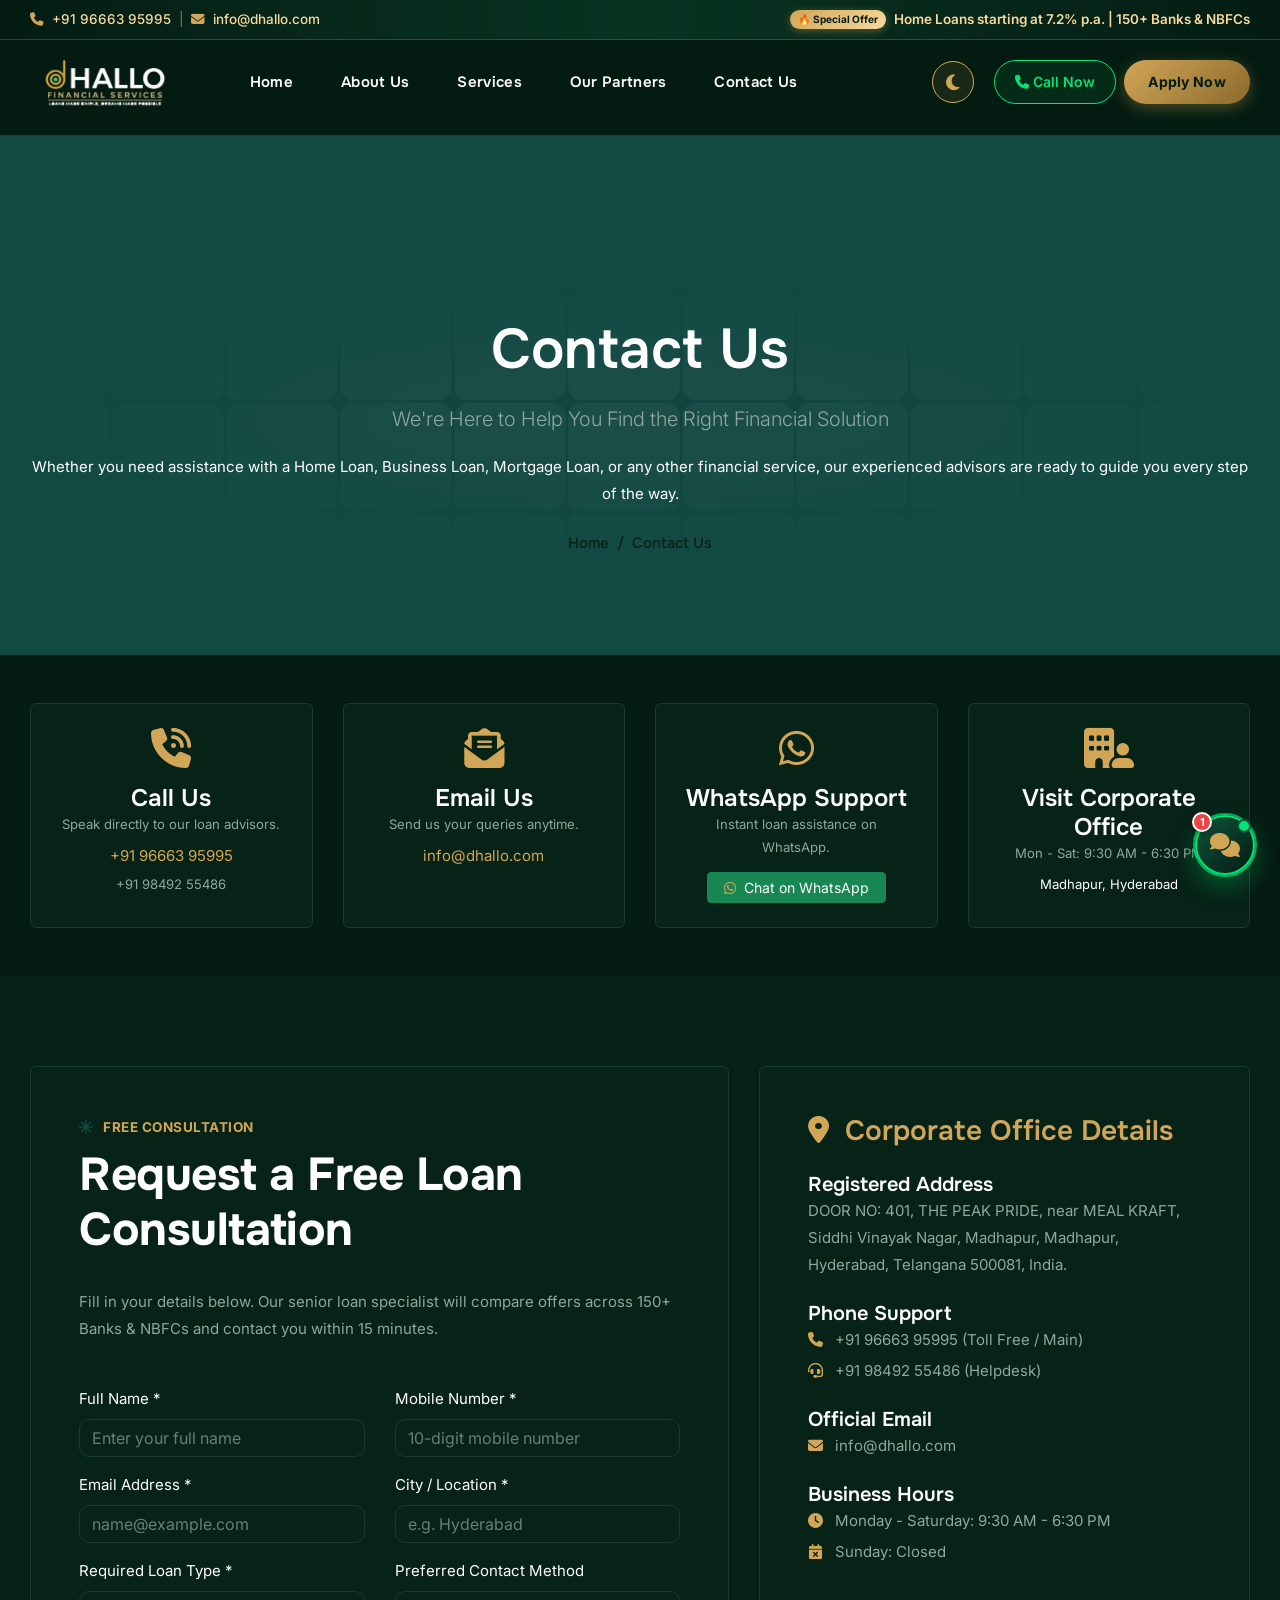
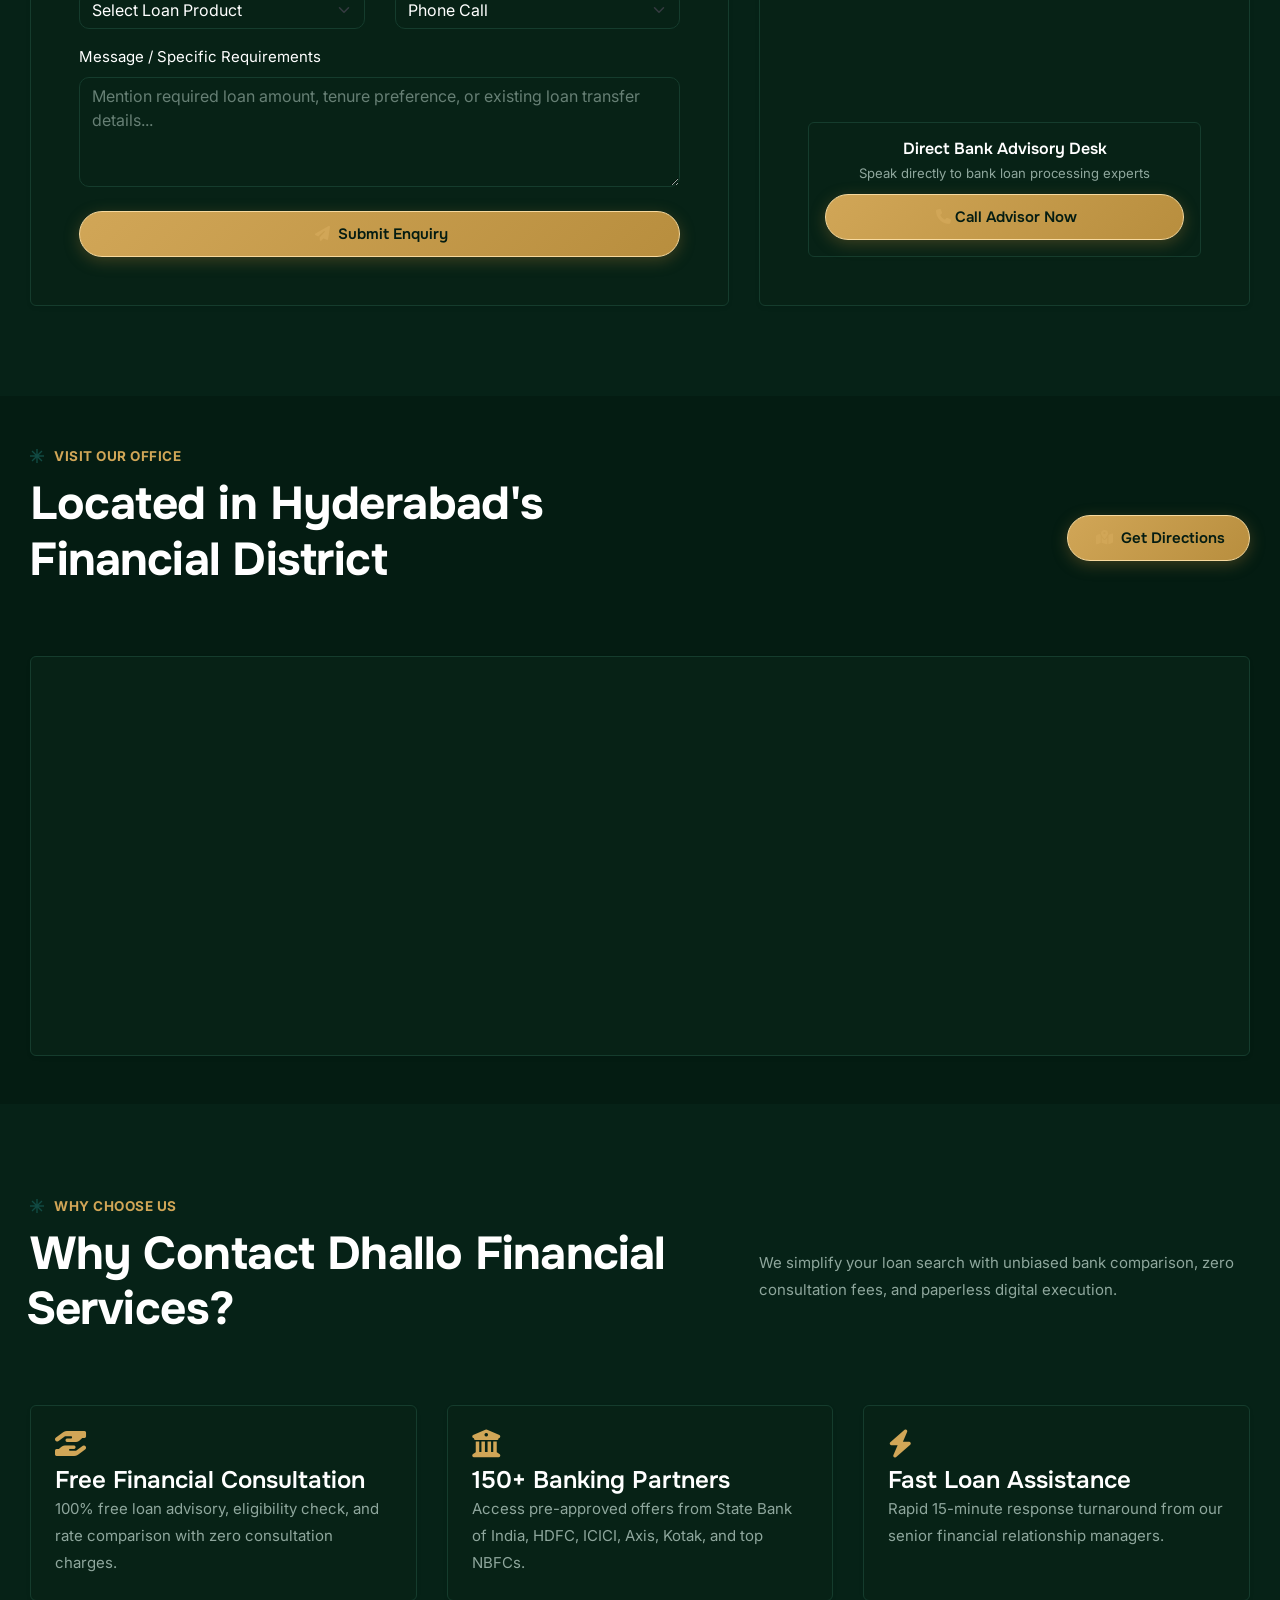
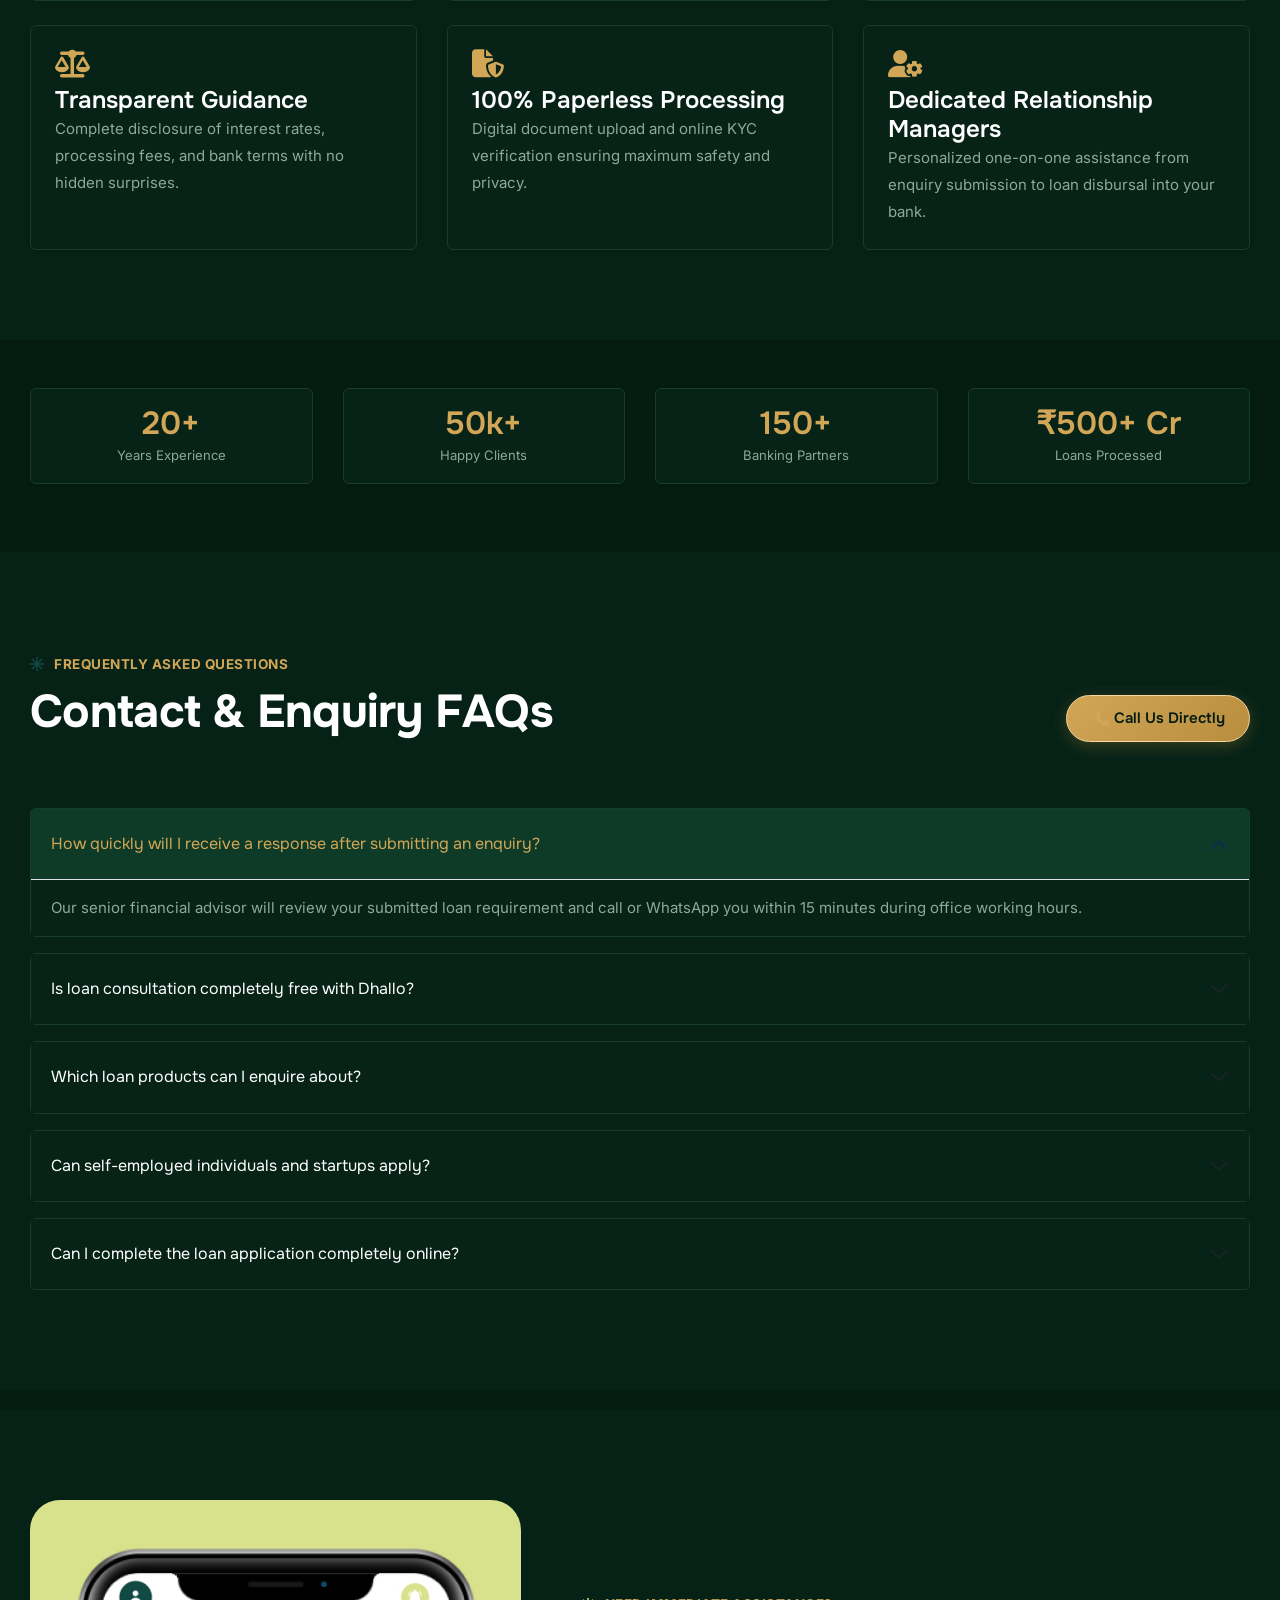
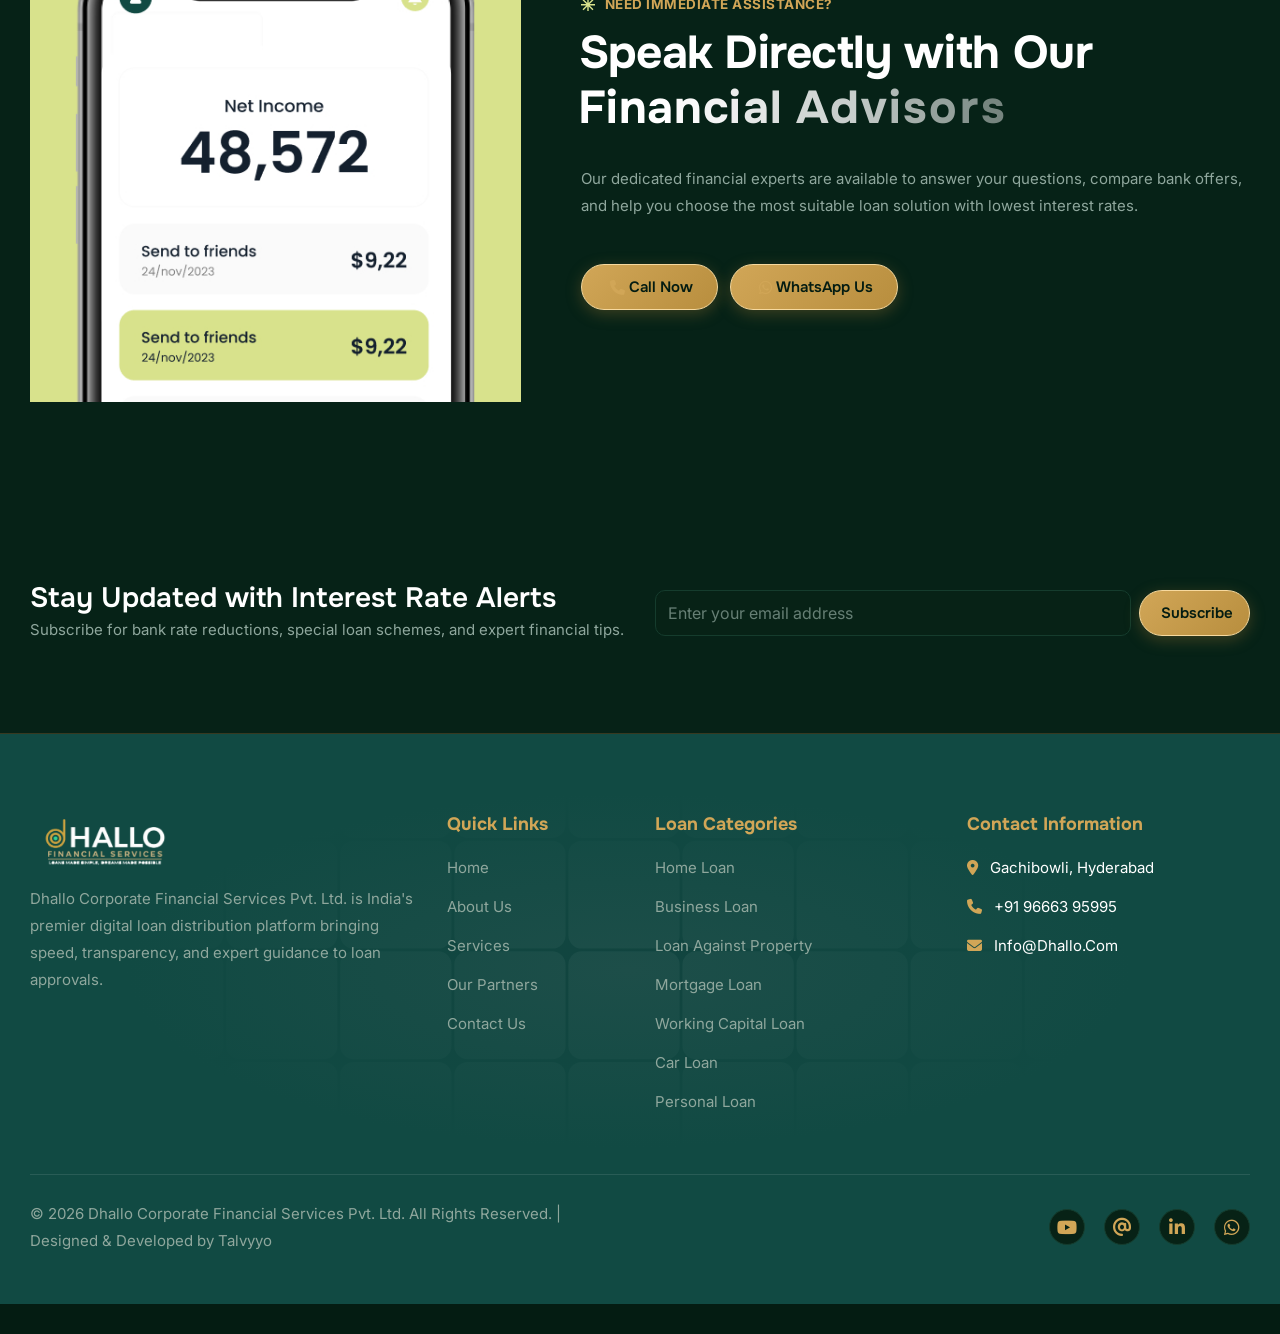
<file: contact.html>
<!DOCTYPE html>
<html lang="en">
<head>
	<!-- Meta -->
	<meta charset="utf-8">
	<meta http-equiv="X-UA-Compatible" content="IE=edge">
	<meta name="viewport" content="width=device-width, initial-scale=1.0, maximum-scale=1">
	<meta name="description" content="Get in touch with Dhallo Corporate Financial Services Pvt. Ltd. for free loan consultation. Reach us via phone (+91 96663 95995), email, WhatsApp, or visit our Financial District office in Gachibowli, Hyderabad.">
	<meta name="keywords" content="Contact Dhallo, Loan Consultant Hyderabad, Financial Services Contact, Home Loan Assistance, Business Loan Consultant, Loan Enquiry, Contact Financial Experts">
	<meta name="author" content="Dhallo Corporate Financial Services Pvt. Ltd.">
	<link rel="canonical" href="https://dhallo.in/contact.html" />

	<!-- Open Graph / Facebook -->
	<meta property="og:type" content="website" />
	<meta property="og:url" content="https://dhallo.in/contact.html" />
	<meta property="og:title" content="Contact Us - Dhallo Corporate Financial Services Pvt. Ltd." />
	<meta property="og:description" content="We're here to help you find the right financial solution. Contact our loan experts today for free guidance." />
	<meta property="og:image" content="https://dhallo.in/images/logo.svg" />

	<!-- Twitter Cards -->
	<meta name="twitter:card" content="summary_large_image" />
	<meta name="twitter:url" content="https://dhallo.in/contact.html" />
	<meta name="twitter:title" content="Contact Us - Dhallo Corporate Financial Services Pvt. Ltd." />
	<meta name="twitter:description" content="Contact our loan experts today for free loan consultation and bank rate comparison." />
	<meta name="twitter:image" content="https://dhallo.in/images/logo.svg" />

	<!-- Page Title -->
    <title>Contact Us - Dhallo Corporate Financial Services Pvt. Ltd.</title>

	<!-- Favicon Icon -->
	<link rel="shortcut icon" href="images/icon_.png" type="image/png">
    <link rel="icon" href="images/icon_.png" type="image/png">
    <link rel="apple-touch-icon" href="images/icon_.png">

	<!-- Google Fonts Css-->
	<link rel="preconnect" href="https://fonts.googleapis.com">
    <link rel="preconnect" href="https://fonts.gstatic.com" crossorigin>
    <link href="https://fonts.googleapis.com/css2?family=Inter:ital,opsz,wght@0,14..32,100..900;1,14..32,100..900&family=Onest:wght@100..900&display=swap" rel="stylesheet">

	<!-- Bootstrap Css -->
	<link href="css/bootstrap.min.css" rel="stylesheet" media="screen">
	<!-- SlickNav Css -->
	<link href="css/slicknav.min.css" rel="stylesheet">
	<!-- Swiper Css -->
	<link rel="stylesheet" href="css/swiper-bundle.min.css">
	<!-- Font Awesome Icon Css-->
	<link href="css/all.css" rel="stylesheet" media="screen">
	<!-- Animated Css -->
	<link href="css/animate.css" rel="stylesheet">
    <!-- Magnific Popup Core Css File -->
	<link rel="stylesheet" href="css/magnific-popup.css">
	<!-- Mouse Cursor Css File -->
	<link rel="stylesheet" href="css/mousecursor.css">
	<!-- Main Custom Css -->
	<link href="css/custom.css" rel="stylesheet" media="screen">
	<!-- Chatbot Css -->
	<link href="css/chatbot.css" rel="stylesheet" media="screen">

	<!-- Schema.org ContactPage Markup -->
	<script type="application/ld+json">
	{
	  "@context": "https://schema.org",
	  "@type": "ContactPage",
	  "name": "Contact Dhallo Corporate Financial Services Pvt. Ltd.",
	  "url": "https://dhallo.in/contact.html",
	  "mainEntity": {
	    "@type": "FinancialService",
	    "name": "Dhallo Corporate Financial Services Pvt. Ltd.",
	    "telephone": "+91 96663 95995",
	    "email": "info@dhallo.com",
	    "address": {
	      "@type": "PostalAddress",
	      "streetAddress": "Plot No. 12, Corporate Towers, Financial District, Gachibowli",
	      "addressLocality": "Hyderabad",
	      "addressRegion": "Telangana",
	      "postalCode": "500032",
	      "addressCountry": "IN"
	    }
	  }
	}
	</script>
<script>
    (function() {
        const savedTheme = localStorage.getItem('dhallo-theme');
        if (savedTheme === 'light') {
            document.documentElement.classList.add('light-mode');
        }
    })();
    </script>
</head>
<body class="page-contact">

    <!-- Preloader Start -->
	<div class="preloader">
		<div class="loading-container">
			<div class="loading"></div>
			<div id="loading-icon"><img src="images/icon_.png" alt="Dhallo Loading Icon"></div>
		</div>
	</div>
	<!-- Preloader End -->

    <!-- Topbar Section Start -->
    <div class="topbar">
        <div class="container">
            <div class="d-flex flex-column flex-md-row justify-content-between align-items-center text-center text-md-start">
                <div class="topbar-contact-info d-flex align-items-center gap-2 flex-wrap justify-content-center justify-content-md-start mb-1 mb-md-0">
                    <a href="tel:+919666395995" class="topbar-link"><i class="fa-solid fa-phone me-1 text-gold"></i> +91 96663 95995</a>
                    <span class="d-none d-md-inline opacity-50">|</span>
                    <a href="mailto:info@dhallo.com" class="topbar-link d-none d-md-inline"><i class="fa-solid fa-envelope me-1 text-gold"></i> info@dhallo.com</a>
                </div>
                <div class="topbar-offer-badge d-flex align-items-center justify-content-center gap-2 flex-wrap">
                    <span class="badge bg-gold-gradient text-dark font-weight-bold px-2 py-1 rounded-pill">🔥 Special Offer</span>
                    <a href="contact.html" class="topbar-offer-link">Home Loans starting at 7.2% p.a. | 150+ Banks & NBFCs</a>
                </div>
            </div>
        </div>
    </div>
    <!-- Topbar Section End -->

    <!-- Header Start -->
	<header class="main-header">
		<div class="header-sticky">
			<nav class="navbar navbar-expand-lg">
				<div class="container">
					<!-- Logo Start -->
					<a class="navbar-brand" href="index.html">
						<img src="images/logo_dark.png" alt="Dhallo Corporate Financial Services Logo" class="logo-dark">
						<img src="images/logo_a.gif" alt="Dhallo Corporate Financial Services Logo" class="logo-light">
					</a>
					<!-- Logo End -->

					<!-- Mobile Top Actions (Theme Toggle + Call + Hamburger) -->
					<div class="d-flex align-items-center gap-2 d-lg-none ms-auto me-2">
						<button class="theme-toggle-btn themeToggleBtnTrigger" type="button" aria-label="Toggle Dark/Light Mode" title="Toggle Dark / Light Theme">
							<i class="fa-solid fa-moon icon-moon"></i>
							<i class="fa-solid fa-sun icon-sun d-none"></i>
						</button>
						<a href="tel:+919666395995" class="btn-header-call py-1 px-3 text-sm d-inline-flex align-items-center"><i class="fa-solid fa-phone me-1"></i> Call</a>
					</div>

					<!-- Main Menu Start -->
					<div class="collapse navbar-collapse main-menu">
                        <div class="nav-menu-wrapper">
                            <ul class="navbar-nav mr-auto" id="menu">
                                <li class="nav-item"><a class="nav-link" href="index.html">Home</a></li>
                                <li class="nav-item"><a class="nav-link" href="about.html">About Us</a></li>
                                <li class="nav-item"><a class="nav-link" href="service.html">Services</a></li>
                                <li class="nav-item"><a class="nav-link" href="projects.html">Our Partners</a></li>
                                <li class="nav-item"><a class="nav-link" href="contact.html">Contact Us</a></li>
                            </ul>
                        </div>
                        <!-- Header Btn Start -->
                        <div class="header-btn d-inline-flex align-items-center gap-2">
							<button class="theme-toggle-btn themeToggleBtnTrigger d-none d-lg-flex" type="button" aria-label="Toggle Dark/Light Mode" title="Toggle Dark / Light Theme">
								<i class="fa-solid fa-moon icon-moon"></i>
								<i class="fa-solid fa-sun icon-sun d-none"></i>
							</button>
                            <a href="tel:+919666395995" class="btn-header-call d-none d-sm-inline-flex align-items-center"><i class="fa-solid fa-phone me-1"></i> Call Now</a>
                            <button type="button" class="btn-header-apply border-0" onclick="openLoanModal('Home Loan')">Apply Now</button>
                        </div>
                        <!-- Header Btn End -->
					</div>
					<!-- Main Menu End -->
					<div class="navbar-toggle"></div>
				</div>
			</nav>
			<div class="responsive-menu"></div>
		</div>
	</header>
	<!-- Header End -->

    <!-- Page Header Hero Start -->
    <div class="page-header bg-section">
        <div class="container">
            <div class="row">
                <div class="col-lg-12">
					<div class="page-header-box text-center py-4">
						<h1 class="text-anime-style-3" data-cursor="-opaque">Contact Us</h1>
                        <p class="lead text-muted mt-2 mb-3">We're Here to Help You Find the Right Financial Solution</p>
                        <p class="text-dark max-width-700 mx-auto">Whether you need assistance with a Home Loan, Business Loan, Mortgage Loan, or any other financial service, our experienced advisors are ready to guide you every step of the way.</p>
						<nav class="wow fadeInUp mt-3" data-wow-delay="0.2s">
							<ol class="breadcrumb justify-content-center">
								<li class="breadcrumb-item"><a href="index.html">Home</a></li>
								<li class="breadcrumb-item active" aria-current="page">Contact Us</li>
							</ol>
						</nav>
					</div>
                </div>
            </div>
        </div>
    </div>
    <!-- Page Header Hero End -->

    <!-- Quick Contact Cards Start -->
    <div class="quick-contact-cards py-5">
        <div class="container">
            <div class="row g-4">
                <!-- Card 1: Call Us -->
                <div class="col-lg-3 col-md-6">
                    <div class="p-4 border rounded bg-white shadow-sm text-center h-100 transition-hover">
                        <div class="text-primary fs-1 mb-3"><i class="fa-solid fa-phone-volume"></i></div>
                        <h4 class="font-weight-bold">Call Us</h4>
                        <p class="small text-muted mb-2">Speak directly to our loan advisors.</p>
                        <a href="tel:+919666395995" class="d-block font-weight-bold text-primary mb-1">+91 96663 95995</a>
                        <a href="tel:+919849255486" class="d-block text-muted small">+91 98492 55486</a>
                    </div>
                </div>

                <!-- Card 2: Email Us -->
                <div class="col-lg-3 col-md-6">
                    <div class="p-4 border rounded bg-white shadow-sm text-center h-100 transition-hover">
                        <div class="text-primary fs-1 mb-3"><i class="fa-solid fa-envelope-open-text"></i></div>
                        <h4 class="font-weight-bold">Email Us</h4>
                        <p class="small text-muted mb-2">Send us your queries anytime.</p>
                        <a href="mailto:info@dhallo.com" class="d-block font-weight-bold text-primary mb-1">info@dhallo.com</a>
                    </div>
                </div>

                <!-- Card 3: WhatsApp Us -->
                <div class="col-lg-3 col-md-6">
                    <div class="p-4 border rounded bg-white shadow-sm text-center h-100 transition-hover">
                        <div class="text-success fs-1 mb-3"><i class="fa-brands fa-whatsapp"></i></div>
                        <h4 class="font-weight-bold">WhatsApp Support</h4>
                        <p class="small text-muted mb-2">Instant loan assistance on WhatsApp.</p>
                        <a href="https://wa.me/919666395995" target="_blank" class="btn btn-sm btn-success text-white font-weight-bold mt-1 px-3"><i class="fa-brands fa-whatsapp me-1"></i> Chat on WhatsApp</a>
                    </div>
                </div>

                <!-- Card 4: Visit Office -->
                <div class="col-lg-3 col-md-6">
                    <div class="p-4 border rounded bg-white shadow-sm text-center h-100 transition-hover">
                        <div class="text-primary fs-1 mb-3"><i class="fa-solid fa-building-user"></i></div>
                        <h4 class="font-weight-bold">Visit Corporate Office</h4>
                        <p class="small text-muted mb-2">Mon - Sat: 9:30 AM - 6:30 PM</p>
                        <p class="small text-dark font-weight-bold mb-0">Madhapur, Hyderabad</p>
                    </div>
                </div>
            </div>
        </div>
    </div>
    <!-- Quick Contact Cards End -->

    <!-- Free Loan Consultation Enquiry Form & Info Start -->
    <div class="enquiry-form-section bg-section py-5">
        <div class="container">
            <div class="row align-items-stretch g-4">
                <!-- Form Column -->
                <div class="col-lg-7">
                    <div class="p-4 p-md-5 bg-white border rounded shadow-sm h-100">
                        <div class="section-title mb-4">
                            <h3 class="wow fadeInUp">Free Consultation</h3>
                            <h2 class="text-anime-style-3" data-cursor="-opaque">Request a Free Loan Consultation</h2>
                            <p class="text-muted">Fill in your details below. Our senior loan specialist will compare offers across 150+ Banks & NBFCs and contact you within 15 minutes.</p>
                        </div>

                        <form id="loanContactForm" onsubmit="handleFormSubmit(event)">
                            <div class="row g-3">
                                <div class="col-md-6">
                                    <label class="form-label font-weight-bold">Full Name *</label>
                                    <input type="text" class="form-control" id="cName" placeholder="Enter your full name" required>
                                </div>
                                <div class="col-md-6">
                                    <label class="form-label font-weight-bold">Mobile Number *</label>
                                    <input type="tel" class="form-control" id="cPhone" placeholder="10-digit mobile number" pattern="[0-9]{10}" title="Please enter a valid 10-digit mobile number" required>
                                </div>
                                <div class="col-md-6">
                                    <label class="form-label font-weight-bold">Email Address *</label>
                                    <input type="email" class="form-control" id="cEmail" placeholder="name@example.com" required>
                                </div>
                                <div class="col-md-6">
                                    <label class="form-label font-weight-bold">City / Location *</label>
                                    <input type="text" class="form-control" id="cCity" placeholder="e.g. Hyderabad" required>
                                </div>
                                <div class="col-md-6">
                                    <label class="form-label font-weight-bold">Required Loan Type *</label>
                                    <select class="form-select" id="cLoanType" required>
                                        <option value="" disabled selected>Select Loan Product</option>
                                        <option value="Home Loan">Home Loan</option>
                                        <option value="Business Loan">Business Loan</option>
                                        <option value="Loan Against Property">Loan Against Property (LAP)</option>
                                        <option value="Mortgage Loan">Mortgage Loan</option>
                                        <option value="Working Capital Loan">Working Capital Loan</option>
                                        <option value="Car Loan">Car Loan</option>
                                        <option value="Personal Loan">Personal Loan</option>
                                    </select>
                                </div>
                                <div class="col-md-6">
                                    <label class="form-label font-weight-bold">Preferred Contact Method</label>
                                    <select class="form-select" id="cContactMethod">
                                        <option value="Phone Call" selected>Phone Call</option>
                                        <option value="WhatsApp">WhatsApp</option>
                                        <option value="Email">Email</option>
                                    </select>
                                </div>
                                <div class="col-12">
                                    <label class="form-label font-weight-bold">Message / Specific Requirements</label>
                                    <textarea class="form-control" id="cMessage" rows="4" placeholder="Mention required loan amount, tenure preference, or existing loan transfer details..."></textarea>
                                </div>
                                <div class="col-12 mt-4">
                                    <button type="submit" class="btn-default w-100 py-3 font-weight-bold"><i class="fa-solid fa-paper-plane me-2"></i> Submit Enquiry</button>
                                </div>
                            </div>
                        </form>
                        <div id="formSuccessAlert" class="alert alert-success mt-3 d-none" role="alert">
                            <i class="fa-solid fa-circle-check me-2"></i> Thank you! Your loan enquiry has been successfully received. Our senior advisor will get in touch with you shortly.
                        </div>
                    </div>
                </div>

                <!-- Info Sidebar Column -->
                <div class="col-lg-5">
                    <div class="p-4 p-md-5 bg-white border rounded shadow-sm h-100 d-flex flex-column justify-content-between">
                        <div>
                            <h3 class="mb-4 font-weight-bold text-primary"><i class="fa-solid fa-location-dot me-2"></i> Corporate Office Details</h3>
                            <div class="mb-4">
                                <h5>Registered Address</h5>
                                <p class="text-muted">DOOR NO: 401, THE PEAK PRIDE, near MEAL KRAFT, Siddhi Vinayak Nagar, Madhapur, Madhapur, Hyderabad, Telangana 500081, India.</p>
                            </div>
                            <div class="mb-4">
                                <h5>Phone Support</h5>
                                <p class="text-muted mb-1"><i class="fa-solid fa-phone me-2 text-primary"></i> +91 96663 95995 (Toll Free / Main)</p>
                                <p class="text-muted mb-0"><i class="fa-solid fa-headset me-2 text-primary"></i> +91 98492 55486 (Helpdesk)</p>
                            </div>
                            <div class="mb-4">
                                <h5>Official Email</h5>
                                <p class="text-muted mb-1"><i class="fa-solid fa-envelope me-2 text-primary"></i> info@dhallo.com</p>
                            </div>
                            <div class="mb-4">
                                <h5>Business Hours</h5>
                                <p class="text-muted mb-1"><i class="fa-solid fa-clock me-2 text-primary"></i> Monday - Saturday: 9:30 AM - 6:30 PM</p>
                                <p class="text-muted mb-0"><i class="fa-solid fa-calendar-xmark me-2 text-primary"></i> Sunday: Closed</p>
                            </div>
                        </div>

                        <div class="p-3 bg-light border rounded text-center">
                            <h6 class="font-weight-bold mb-1">Direct Bank Advisory Desk</h6>
                            <p class="small text-muted mb-2">Speak directly to bank loan processing experts</p>
                            <a href="tel:+91 96663 95995" class="btn-default btn-sm w-100"><i class="fa-solid fa-phone me-1"></i> Call Advisor Now</a>
                        </div>
                    </div>
                </div>
            </div>
        </div>
    </div>
    <!-- Free Loan Consultation Enquiry Form & Info End -->

    <!-- Interactive Google Maps Section Start -->
    <div class="google-map-section py-5">
        <div class="container">
            <div class="row section-row align-items-center mb-4">
                <div class="col-lg-7">
                    <div class="section-title">
                        <h3 class="wow fadeInUp">Visit Our Office</h3>
                        <h2 class="text-anime-style-3" data-cursor="-opaque">Located in Hyderabad's Financial District</h2>
                    </div>
                </div>
                <div class="col-lg-5 text-lg-end">
                    <a href="https://maps.app.goo.gl/HsUBKGt6DH7BocTL6" target="_blank" class="btn-default"><i class="fa-solid fa-map-location-dot me-2"></i> Get Directions</a>
                </div>
            </div>

            <div class="row">
                <div class="col-lg-12">
                    <div class="border rounded overflow-hidden shadow-sm" style="height: 400px;">
                        <iframe src="https://www.google.com/maps/embed?pb=!1m18!1m12!1m3!1d3806.2737637841!2d78.3870494!3d17.4582625!2m3!1f0!2f0!3f0!3m2!1i1024!2i768!4f13.1!3m3!1m2!1s0x3bcb917ac26eab79%3A0x4173cd93c85f0da8!2sD%20HALLO%20CORPORATE%20FINANCIAL%20SERVICES%20PVT%20LTD!5e0!3m2!1sen!2sin!4v1700000000000!5m2!1sen!2sin" width="100%" height="100%" style="border:0;" allowfullscreen="" loading="lazy" referrerpolicy="no-referrer-when-downgrade"></iframe>
                    </div>
                </div>
            </div>
        </div>
    </div>
    <!-- Interactive Google Maps Section End -->

    <!-- Why Contact Dhallo (6 Feature Cards) Start -->
    <div class="why-contact-dhallo bg-section py-5">
        <div class="container">
            <div class="row section-row align-items-center mb-4">
                <div class="col-lg-7">
                    <div class="section-title">
                        <h3 class="wow fadeInUp">Why Choose Us</h3>
                        <h2 class="text-anime-style-3" data-cursor="-opaque">Why Contact Dhallo Financial Services?</h2>
                    </div>
                </div>
                <div class="col-lg-5">
                    <p class="wow fadeInUp" data-wow-delay="0.25s">We simplify your loan search with unbiased bank comparison, zero consultation fees, and paperless digital execution.</p>
                </div>
            </div>

            <div class="row g-4">
                <div class="col-lg-4 col-md-6">
                    <div class="p-4 bg-white border rounded shadow-sm h-100 wow fadeInUp">
                        <div class="text-primary fs-3 mb-2"><i class="fa-solid fa-hand-holding-hand"></i></div>
                        <h4>Free Financial Consultation</h4>
                        <p class="text-muted mb-0">100% free loan advisory, eligibility check, and rate comparison with zero consultation charges.</p>
                    </div>
                </div>

                <div class="col-lg-4 col-md-6">
                    <div class="p-4 bg-white border rounded shadow-sm h-100 wow fadeInUp" data-wow-delay="0.1s">
                        <div class="text-primary fs-3 mb-2"><i class="fa-solid fa-building-columns"></i></div>
                        <h4>150+ Banking Partners</h4>
                        <p class="text-muted mb-0">Access pre-approved offers from State Bank of India, HDFC, ICICI, Axis, Kotak, and top NBFCs.</p>
                    </div>
                </div>

                <div class="col-lg-4 col-md-6">
                    <div class="p-4 bg-white border rounded shadow-sm h-100 wow fadeInUp" data-wow-delay="0.2s">
                        <div class="text-primary fs-3 mb-2"><i class="fa-solid fa-bolt"></i></div>
                        <h4>Fast Loan Assistance</h4>
                        <p class="text-muted mb-0">Rapid 15-minute response turnaround from our senior financial relationship managers.</p>
                    </div>
                </div>

                <div class="col-lg-4 col-md-6">
                    <div class="p-4 bg-white border rounded shadow-sm h-100 wow fadeInUp" data-wow-delay="0.3s">
                        <div class="text-primary fs-3 mb-2"><i class="fa-solid fa-scale-balanced"></i></div>
                        <h4>Transparent Guidance</h4>
                        <p class="text-muted mb-0">Complete disclosure of interest rates, processing fees, and bank terms with no hidden surprises.</p>
                    </div>
                </div>

                <div class="col-lg-4 col-md-6">
                    <div class="p-4 bg-white border rounded shadow-sm h-100 wow fadeInUp" data-wow-delay="0.4s">
                        <div class="text-primary fs-3 mb-2"><i class="fa-solid fa-file-shield"></i></div>
                        <h4>100% Paperless Processing</h4>
                        <p class="text-muted mb-0">Digital document upload and online KYC verification ensuring maximum safety and privacy.</p>
                    </div>
                </div>

                <div class="col-lg-4 col-md-6">
                    <div class="p-4 bg-white border rounded shadow-sm h-100 wow fadeInUp" data-wow-delay="0.5s">
                        <div class="text-primary fs-3 mb-2"><i class="fa-solid fa-user-gear"></i></div>
                        <h4>Dedicated Relationship Managers</h4>
                        <p class="text-muted mb-0">Personalized one-on-one assistance from enquiry submission to loan disbursal into your bank.</p>
                    </div>
                </div>
            </div>
        </div>
    </div>
    <!-- Why Contact Dhallo End -->

    <!-- Contact Statistics Section Start -->
    <div class="contact-statistics-section py-5">
        <div class="container">
            <div class="row g-4 text-center">
                <div class="col-lg-3 col-6"><div class="p-3 bg-light border rounded shadow-sm"><h2 class="text-primary mb-0 font-weight-bold">20+</h2><small class="text-muted">Years Experience</small></div></div>
                <div class="col-lg-3 col-6"><div class="p-3 bg-light border rounded shadow-sm"><h2 class="text-primary mb-0 font-weight-bold">50k+</h2><small class="text-muted">Happy Clients</small></div></div>
                <div class="col-lg-3 col-6"><div class="p-3 bg-light border rounded shadow-sm"><h2 class="text-primary mb-0 font-weight-bold">150+</h2><small class="text-muted">Banking Partners</small></div></div>
                <div class="col-lg-3 col-6"><div class="p-3 bg-light border rounded shadow-sm"><h2 class="text-primary mb-0 font-weight-bold">₹500+ Cr</h2><small class="text-muted">Loans Processed</small></div></div>
            </div>
        </div>
    </div>
    <!-- Contact Statistics Section End -->

    <!-- FAQs Section Start -->
    <div class="our-faqs bg-section py-5">
        <div class="container">
            <div class="row section-row align-items-center mb-4">
                <div class="col-lg-7">
                    <div class="section-title">
                        <h3 class="wow fadeInUp">Frequently Asked Questions</h3>
                        <h2 class="text-anime-style-3" data-cursor="-opaque">Contact & Enquiry FAQs</h2>
                    </div>
                </div>
                <div class="col-lg-5 text-lg-end">
                    <a href="tel:+91 96663 95995" class="btn-default"><i class="fa-solid fa-phone me-1"></i> Call Us Directly</a>
                </div>
            </div>

            <div class="row">
                <div class="col-lg-12">
                    <div class="accordion" id="contactFaqAccordion">
                        <div class="accordion-item mb-3 border rounded">
                            <h2 class="accordion-header" id="cfaq1Head">
                                <button class="accordion-button font-weight-bold" type="button" data-bs-toggle="collapse" data-bs-target="#cfaq1Collapse" aria-expanded="true" aria-controls="cfaq1Collapse">
                                    How quickly will I receive a response after submitting an enquiry?
                                </button>
                            </h2>
                            <div id="cfaq1Collapse" class="accordion-collapse collapse show" aria-labelledby="cfaq1Head" data-bs-parent="#contactFaqAccordion">
                                <div class="accordion-body">
                                    Our senior financial advisor will review your submitted loan requirement and call or WhatsApp you within 15 minutes during office working hours.
                                </div>
                            </div>
                        </div>

                        <div class="accordion-item mb-3 border rounded">
                            <h2 class="accordion-header" id="cfaq2Head">
                                <button class="accordion-button collapsed font-weight-bold" type="button" data-bs-toggle="collapse" data-bs-target="#cfaq2Collapse" aria-expanded="false" aria-controls="cfaq2Collapse">
                                    Is loan consultation completely free with Dhallo?
                                </button>
                            </h2>
                            <div id="cfaq2Collapse" class="accordion-collapse collapse" aria-labelledby="cfaq2Head" data-bs-parent="#contactFaqAccordion">
                                <div class="accordion-body">
                                    Yes! All loan consultation, eligibility check, rate comparison, and document verification guidance services are 100% free for all loan applicants.
                                </div>
                            </div>
                        </div>

                        <div class="accordion-item mb-3 border rounded">
                            <h2 class="accordion-header" id="cfaq3Head">
                                <button class="accordion-button collapsed font-weight-bold" type="button" data-bs-toggle="collapse" data-bs-target="#cfaq3Collapse" aria-expanded="false" aria-controls="cfaq3Collapse">
                                    Which loan products can I enquire about?
                                </button>
                            </h2>
                            <div id="cfaq3Collapse" class="accordion-collapse collapse" aria-labelledby="cfaq3Head" data-bs-parent="#contactFaqAccordion">
                                <div class="accordion-body">
                                    You can enquire about Home Loans, Business Loans, Loan Against Property (LAP), Mortgage Loans, Working Capital Loans, Car Loans, and Personal Loans.
                                </div>
                            </div>
                        </div>

                        <div class="accordion-item mb-3 border rounded">
                            <h2 class="accordion-header" id="cfaq4Head">
                                <button class="accordion-button collapsed font-weight-bold" type="button" data-bs-toggle="collapse" data-bs-target="#cfaq4Collapse" aria-expanded="false" aria-controls="cfaq4Collapse">
                                    Can self-employed individuals and startups apply?
                                </button>
                            </h2>
                            <div id="cfaq4Collapse" class="accordion-collapse collapse" aria-labelledby="cfaq4Head" data-bs-parent="#contactFaqAccordion">
                                <div class="accordion-body">
                                    Yes! We specialize in tailored Business Loans, LAP, and Working Capital options customized for self-employed professionals, proprietors, and expanding startups.
                                </div>
                            </div>
                        </div>

                        <div class="accordion-item border rounded">
                            <h2 class="accordion-header" id="cfaq5Head">
                                <button class="accordion-button collapsed font-weight-bold" type="button" data-bs-toggle="collapse" data-bs-target="#cfaq5Collapse" aria-expanded="false" aria-controls="cfaq5Collapse">
                                    Can I complete the loan application completely online?
                                </button>
                            </h2>
                            <div id="cfaq5Collapse" class="accordion-collapse collapse" aria-labelledby="cfaq5Head" data-bs-parent="#contactFaqAccordion">
                                <div class="accordion-body">
                                    Yes, our 100% paperless digital verification portal allows you to upload documents online, after which we manage direct credit approval with partner banks.
                                </div>
                            </div>
                        </div>
                    </div>
                </div>
            </div>
        </div>
    </div>
    <!-- FAQs Section End -->

    <!-- Immediate Customer Support Banner Start -->
    <div class="cta-box py-5">
        <div class="container">
            <div class="row align-items-center">
                <div class="col-lg-5 order-lg-1 order-2">
                    <div class="cta-box-image">
                        <figure>
                            <img src="images/cta-box-image.jpg" alt="Immediate Customer Support">
                        </figure>
                    </div>
                </div>

                <div class="col-lg-7 order-lg-2 order-1">
                    <div class="cta-box-content">
                        <div class="section-title">
                            <h3 class="wow fadeInUp">Need Immediate Assistance?</h3>
                            <h2 class="text-anime-style-3" data-cursor="-opaque">Speak Directly with Our Financial Advisors</h2>
                            <p class="wow fadeInUp" data-wow-delay="0.25s">Our dedicated financial experts are available to answer your questions, compare bank offers, and help you choose the most suitable loan solution with lowest interest rates.</p>
                        </div>

                        <div class="cta-box-btn wow fadeInUp mt-4" data-wow-delay="0.5s">
                            <a href="tel:+91 96663 95995" class="btn-default me-2"><i class="fa-solid fa-phone me-1"></i> Call Now</a>
                            <a href="https://wa.me/919666395995" target="_blank" class="btn-default" style="background: #25D366; border-color: #25D366;"><i class="fa-brands fa-whatsapp me-1"></i> WhatsApp Us</a>
                        </div>
                    </div>
                </div>
            </div>
        </div>
    </div>
    <!-- Immediate Customer Support Banner End -->

    <!-- Newsletter Subscription Section Start -->
    <div class="newsletter-section bg-section py-5">
        <div class="container">
            <div class="row align-items-center">
                <div class="col-lg-6 mb-3 mb-lg-0">
                    <h3>Stay Updated with Interest Rate Alerts</h3>
                    <p class="text-muted mb-0">Subscribe for bank rate reductions, special loan schemes, and expert financial tips.</p>
                </div>
                <div class="col-lg-6">
                    <form onsubmit="alert('Thank you for subscribing to Dhallo interest rate alerts!'); return false;" class="d-flex gap-2">
                        <input type="email" class="form-control py-2" placeholder="Enter your email address" required>
                        <button type="submit" class="btn-default text-nowrap">Subscribe</button>
                    </form>
                </div>
            </div>
        </div>
    </div>
    <!-- Newsletter Subscription Section End -->

    <!-- Footer Start -->
    <footer class="main-footer bg-section">
        <div class="container">
            <div class="row">                
                <div class="col-lg-4">
                    <div class="about-footer">
                        <div class="footer-logo mb-3">
                            <img src="images/logo_dark.png" alt="Dhallo Logo" class="logo-dark">
                            <img src="images/logo_a.gif" alt="Dhallo Logo" class="logo-light">
                        </div>
                        <p>Dhallo Corporate Financial Services Pvt. Ltd. is India's premier digital loan distribution platform bringing speed, transparency, and expert guidance to loan approvals.</p>
                    </div>
                </div>
                
                <div class="col-lg-2 col-md-3 col-6">
                    <div class="footer-links">
                        <h3>Quick Links</h3>
                        <ul>
                            <li><a href="index.html">Home</a></li>
                            <li><a href="about.html">About Us</a></li>
                            <li><a href="service.html">Services</a></li>
                            <li><a href="projects.html">Our Partners</a></li>
                            <li><a href="contact.html">Contact Us</a></li>
                        </ul>
                    </div>
                </div>

                <div class="col-lg-3 col-md-3 col-6">
                    <div class="footer-links">
                        <h3>Loan Categories</h3>
                        <ul>
                            <li><a href="service.html">Home Loan</a></li>
                            <li><a href="service.html">Business Loan</a></li>
                            <li><a href="service.html">Loan Against Property</a></li>
                            <li><a href="service.html">Mortgage Loan</a></li>
                            <li><a href="service.html">Working Capital Loan</a></li>
                            <li><a href="service.html">Car Loan</a></li>
                            <li><a href="service.html">Personal Loan</a></li>
                        </ul>
                    </div>
                </div>

                <div class="col-lg-3 col-md-6 col-12">
                    <div class="footer-links">
                        <h3>Contact Information</h3>
                        <ul>
                            <li><i class="fa-solid fa-location-dot me-2 text-primary"></i> Gachibowli, Hyderabad</li>
                            <li><i class="fa-solid fa-phone me-2 text-primary"></i> +91 96663 95995</li>
                            <li><i class="fa-solid fa-envelope me-2 text-primary"></i> info@dhallo.com</li>
                        </ul>
                    </div>
                </div>
            </div>

            <div class="footer-copyright pt-4 border-top">
                <div class="row align-items-center">
                    <div class="col-lg-6 col-md-6">
                        <div class="footer-copyright-text">
                            <p>© 2026 Dhallo Corporate Financial Services Pvt. Ltd. All Rights Reserved. | Designed & Developed by Talvyyo</p>
                        </div>
                    </div>

                    <div class="col-lg-6 col-md-6">
                        <div class="footer-social-links text-md-end">
                            <ul>
                                <li><a href="https://www.youtube.com/@dhallofinancialservices" target="_blank" title="YouTube"><i class="fa-brands fa-youtube"></i></a></li>
                                <li><a href="https://www.threads.com/@dhallofinancialservices?igshid=NTc4MTIwNjQ2YQ%3D%3D" target="_blank" title="Threads"><i class="fa-solid fa-at"></i></a></li>
                                <li><a href="https://www.linkedin.com/in/d-hallo-corporate-financial-services-pvt-ltd?utm_source=share_via&utm_content=profile&utm_medium=member_ios" target="_blank" title="LinkedIn"><i class="fa-brands fa-linkedin-in"></i></a></li>
                                <li><a href="https://wa.me/919666395995" target="_blank" title="WhatsApp"><i class="fa-brands fa-whatsapp"></i></a></li>
                            </ul>
                        </div>
                    </div>
                </div>
            </div>
        </div>
     </footer>
    <!-- Footer End -->

    <!-- Jquery Library File -->
    <script src="js/jquery-3.7.1.min.js"></script>
    <!-- Bootstrap js file -->
    <script src="js/bootstrap.min.js"></script>
    <!-- Validator js file -->
    <script src="js/validator.min.js"></script>
    <!-- SlickNav js file -->
    <script src="js/jquery.slicknav.js"></script>
    <!-- Swiper js file -->
    <script src="js/swiper-bundle.min.js"></script>
    <!-- Counter js file -->
    <script src="js/jquery.waypoints.min.js"></script>
    <script src="js/jquery.counterup.min.js"></script>
    <!-- Isotop js file -->
	<script src="js/isotope.min.js"></script>
    <!-- Magnific js file -->
    <script src="js/jquery.magnific-popup.min.js"></script>
    <!-- SmoothScroll -->
    <script src="js/SmoothScroll.js"></script>
    <!-- Parallax js -->
    <script src="js/parallaxie.js"></script>
    <!-- MagicCursor js file -->
    <script src="js/gsap.min.js"></script>
    <script src="js/magiccursor.js"></script>
    <!-- Text Effect js file -->
    <script src="js/SplitText.js"></script>
    <script src="js/ScrollTrigger.min.js"></script>
    <!-- YTPlayer js File -->
    <script src="js/jquery.mb.YTPlayer.min.js"></script>
    <!-- Wow js file -->
    <script src="js/wow.js"></script>
    <!-- Main Custom js file -->
    <script src="js/function.js"></script>
    <!-- AI Chatbot js file -->
    <script src="js/chatbot.js"></script>

    <!-- Form Handler Script -->
    <script>
    function handleFormSubmit(event) {
        event.preventDefault();
        const alertBox = document.getElementById('formSuccessAlert');
        if (alertBox) {
            alertBox.classList.remove('d-none');
            document.getElementById('loanContactForm').reset();
            alertBox.scrollIntoView({ behavior: 'smooth' });
        }
    }
    </script>

<!-- Loan Application Popup Modal Start -->
<div class="modal fade" id="loanApplyModal" tabindex="-1" aria-labelledby="loanApplyModalLabel" aria-hidden="true">
    <div class="modal-dialog modal-dialog-centered modal-xl">
        <div class="modal-content border-0 shadow-2xl position-relative" style="border-radius: 28px; overflow: hidden; background-color: var(--card-bg);">
            <button type="button" class="btn-close btn-close-white custom-modal-close" data-bs-dismiss="modal" aria-label="Close"></button>
            <div class="modal-body p-0">
                <div class="row g-0">
                    <!-- Left Hero Card Column -->
                    <div class="col-lg-5 p-4 p-md-5 d-flex flex-column justify-content-between text-white" style="background: linear-gradient(135deg, #041C12 0%, #0E543B 70%, #00E676 150%); position: relative; overflow: hidden;">
                        <div style="position: absolute; top: -50px; left: -50px; width: 220px; height: 220px; background: rgba(0,230,118,0.15); filter: blur(50px); border-radius: 50%; pointer-events: none;"></div>
                        
                        <div>
                            <div class="d-flex align-items-center gap-2 mb-3">
                                <span class="badge bg-warning text-dark font-weight-bold px-3 py-2 fs-7 rounded-pill" id="modalProductBadge">Instant Loan Application</span>
                            </div>
                            <h2 class="font-weight-bold text-white mb-2" id="loanApplyModalLabel" style="line-height: 1.2;">Apply for Financial Assistance</h2>
                            <p class="text-white-50 small mb-4">Dhallo senior loan advisors compare 150+ Banks & NBFCs to guarantee you the lowest interest rate within 15 minutes.</p>

                            <!-- Trust Features -->
                            <div class="trust-features-list mb-4">
                                <div class="d-flex align-items-center gap-3 mb-3">
                                    <div class="icon-box text-success fs-5 bg-dark bg-opacity-50 p-2 rounded-circle d-flex align-items-center justify-content-center" style="width: 42px; height: 42px; border: 1px solid rgba(0,230,118,0.3); flex-shrink: 0;">
                                        <i class="fa-solid fa-clock-rotate-left"></i>
                                    </div>
                                    <div>
                                        <h6 class="text-white mb-0 font-weight-bold small">Fast Approval & Sanction</h6>
                                        <span class="text-white-50 extra-small">Instant digital application processing</span>
                                    </div>
                                </div>
                                <div class="d-flex align-items-center gap-3 mb-3">
                                    <div class="icon-box text-warning fs-5 bg-dark bg-opacity-50 p-2 rounded-circle d-flex align-items-center justify-content-center" style="width: 42px; height: 42px; border: 1px solid rgba(209,166,87,0.3); flex-shrink: 0;">
                                        <i class="fa-solid fa-hand-holding-hand"></i>
                                    </div>
                                    <div>
                                        <h6 class="text-white mb-0 font-weight-bold small">Zero Doorstep Service Fee</h6>
                                        <span class="text-white-50 extra-small">Dedicated loan manager assigned</span>
                                    </div>
                                </div>
                                <div class="d-flex align-items-center gap-3">
                                    <div class="icon-box text-info fs-5 bg-dark bg-opacity-50 p-2 rounded-circle d-flex align-items-center justify-content-center" style="width: 42px; height: 42px; border: 1px solid rgba(0,230,118,0.3); flex-shrink: 0;">
                                        <i class="fa-solid fa-building-columns"></i>
                                    </div>
                                    <div>
                                        <h6 class="text-white mb-0 font-weight-bold small">150+ Bank Partnerships</h6>
                                        <span class="text-white-50 extra-small">SBI, HDFC, ICICI, Axis, Kotak & NBFCs</span>
                                    </div>
                                </div>
                            </div>
                        </div>

                        <div class="pt-3 border-top border-secondary border-opacity-25 mt-3">
                            <div class="d-flex align-items-center justify-content-between text-white-50 extra-small">
                                <span><i class="fa-solid fa-shield-halved text-success me-1"></i> Bank-Grade Encryption</span>
                                <span><i class="fa-solid fa-user-check text-warning me-1"></i> 10,000+ Happy Clients</span>
                            </div>
                        </div>
                    </div>

                    <!-- Right Form Column -->
                    <div class="col-lg-7 p-4 p-md-5 d-flex flex-column justify-content-center" style="background: var(--card-bg);">
                        <div class="mb-4">
                            <h3 class="font-weight-bold text-white mb-1">Fill Your Application Details</h3>
                            <p class="text-muted small">Provide your contact info below to receive personalized bank interest rate comparisons.</p>
                        </div>

                        <form id="popupLoanForm" onsubmit="handlePopupFormSubmit(event)">
                            <div class="row g-3">
                                <div class="col-md-6">
                                    <label class="form-label font-weight-bold text-white small">Full Name *</label>
                                    <div class="input-group">
                                        <span class="input-group-text"><i class="fa-solid fa-user"></i></span>
                                        <input type="text" class="form-control" id="pName" placeholder="Enter your full name" required>
                                    </div>
                                </div>

                                <div class="col-md-6">
                                    <label class="form-label font-weight-bold text-white small">Mobile Number (WhatsApp) *</label>
                                    <div class="input-group">
                                        <span class="input-group-text"><i class="fa-solid fa-phone"></i></span>
                                        <input type="tel" class="form-control" id="pPhone" placeholder="10-digit mobile number" pattern="[0-9]{10}" required>
                                    </div>
                                </div>

                                <div class="col-md-6">
                                    <label class="form-label font-weight-bold text-white small">Email Address *</label>
                                    <div class="input-group">
                                        <span class="input-group-text"><i class="fa-solid fa-envelope"></i></span>
                                        <input type="email" class="form-control" id="pEmail" placeholder="name@domain.com" required>
                                    </div>
                                </div>

                                <div class="col-md-6">
                                    <label class="form-label font-weight-bold text-white small">Select Loan Product *</label>
                                    <div class="input-group">
                                        <span class="input-group-text"><i class="fa-solid fa-hand-holding-dollar"></i></span>
                                        <select class="form-select" id="pProduct" required>
                                            <option value="General Loan">General Loan Enquiry</option>
                                            <option value="Home Loan">Home Loan</option>
                                            <option value="Business Loan">Business Loan</option>
                                            <option value="Loan Against Property (LAP)">Loan Against Property (LAP)</option>
                                            <option value="Mortgage Loan">Mortgage Loan</option>
                                            <option value="Working Capital Loan">Working Capital Loan</option>
                                            <option value="Car Loan">Car Loan</option>
                                            <option value="Personal Loan">Personal Loan</option>
                                        </select>
                                    </div>
                                </div>

                                <div class="col-md-6">
                                    <label class="form-label font-weight-bold text-white small">Required Loan Amount *</label>
                                    <div class="input-group">
                                        <span class="input-group-text"><i class="fa-solid fa-indian-rupee-sign"></i></span>
                                        <select class="form-select" id="pAmount" required>
                                            <option value="₹1 Lakh - ₹5 Lakhs">₹1 Lakh - ₹5 Lakhs</option>
                                            <option value="₹5 Lakhs - ₹25 Lakhs">₹5 Lakhs - ₹25 Lakhs</option>
                                            <option value="₹25 Lakhs - ₹50 Lakhs">₹25 Lakhs - ₹50 Lakhs</option>
                                            <option value="₹50 Lakhs - ₹1 Crore">₹50 Lakhs - ₹1 Crore</option>
                                            <option value="₹1 Crore+">₹1 Crore+</option>
                                        </select>
                                    </div>
                                </div>

                                <div class="col-md-6">
                                    <label class="form-label font-weight-bold text-white small">Employment Type *</label>
                                    <div class="input-group">
                                        <span class="input-group-text"><i class="fa-solid fa-briefcase"></i></span>
                                        <select class="form-select" id="pEmployment" required>
                                            <option value="Salaried Employee">Salaried Employee</option>
                                            <option value="Self-Employed Professional">Self-Employed Professional</option>
                                            <option value="Business Owner / MSME">Business Owner / MSME</option>
                                        </select>
                                    </div>
                                </div>

                                <div class="col-12">
                                    <label class="form-label font-weight-bold text-white small">City / Location *</label>
                                    <div class="input-group">
                                        <span class="input-group-text"><i class="fa-solid fa-location-dot"></i></span>
                                        <input type="text" class="form-control" id="pCity" placeholder="e.g. Hyderabad, Telangana" required>
                                    </div>
                                </div>

                                <div class="col-12 mt-4">
                                    <button type="submit" class="btn-default w-100 py-3 font-weight-bold fs-6 shadow-lg d-flex align-items-center justify-content-center gap-2" style="border-radius: 12px; background: linear-gradient(135deg, #00E676 0%, #0E543B 100%); border: none;">
                                        <span>Submit Loan Application</span>
                                        <i class="fa-solid fa-paper-plane"></i>
                                    </button>
                                </div>
                            </div>
                        </form>
                    </div>
                </div>
            </div>
        </div>
    </div>
</div>
<!-- Loan Application Popup Modal End -->

</body>
</html>
</file>
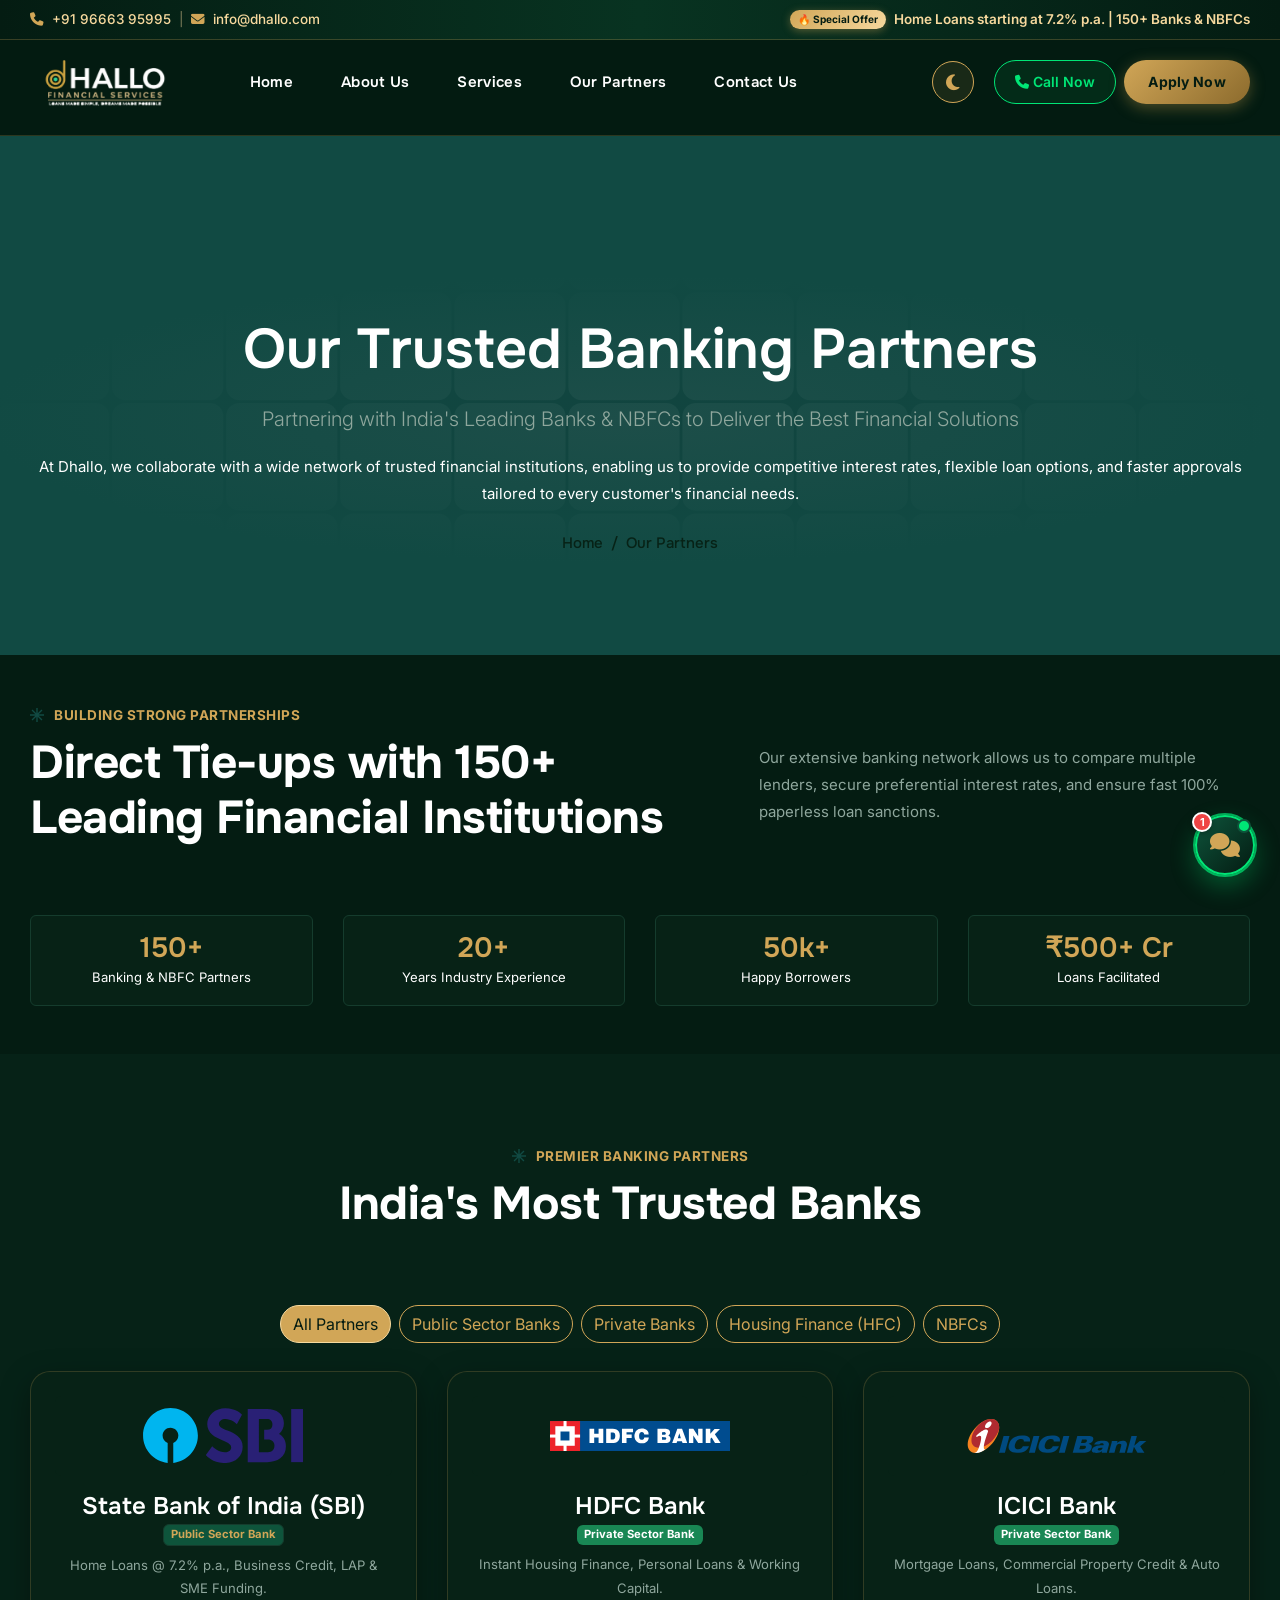
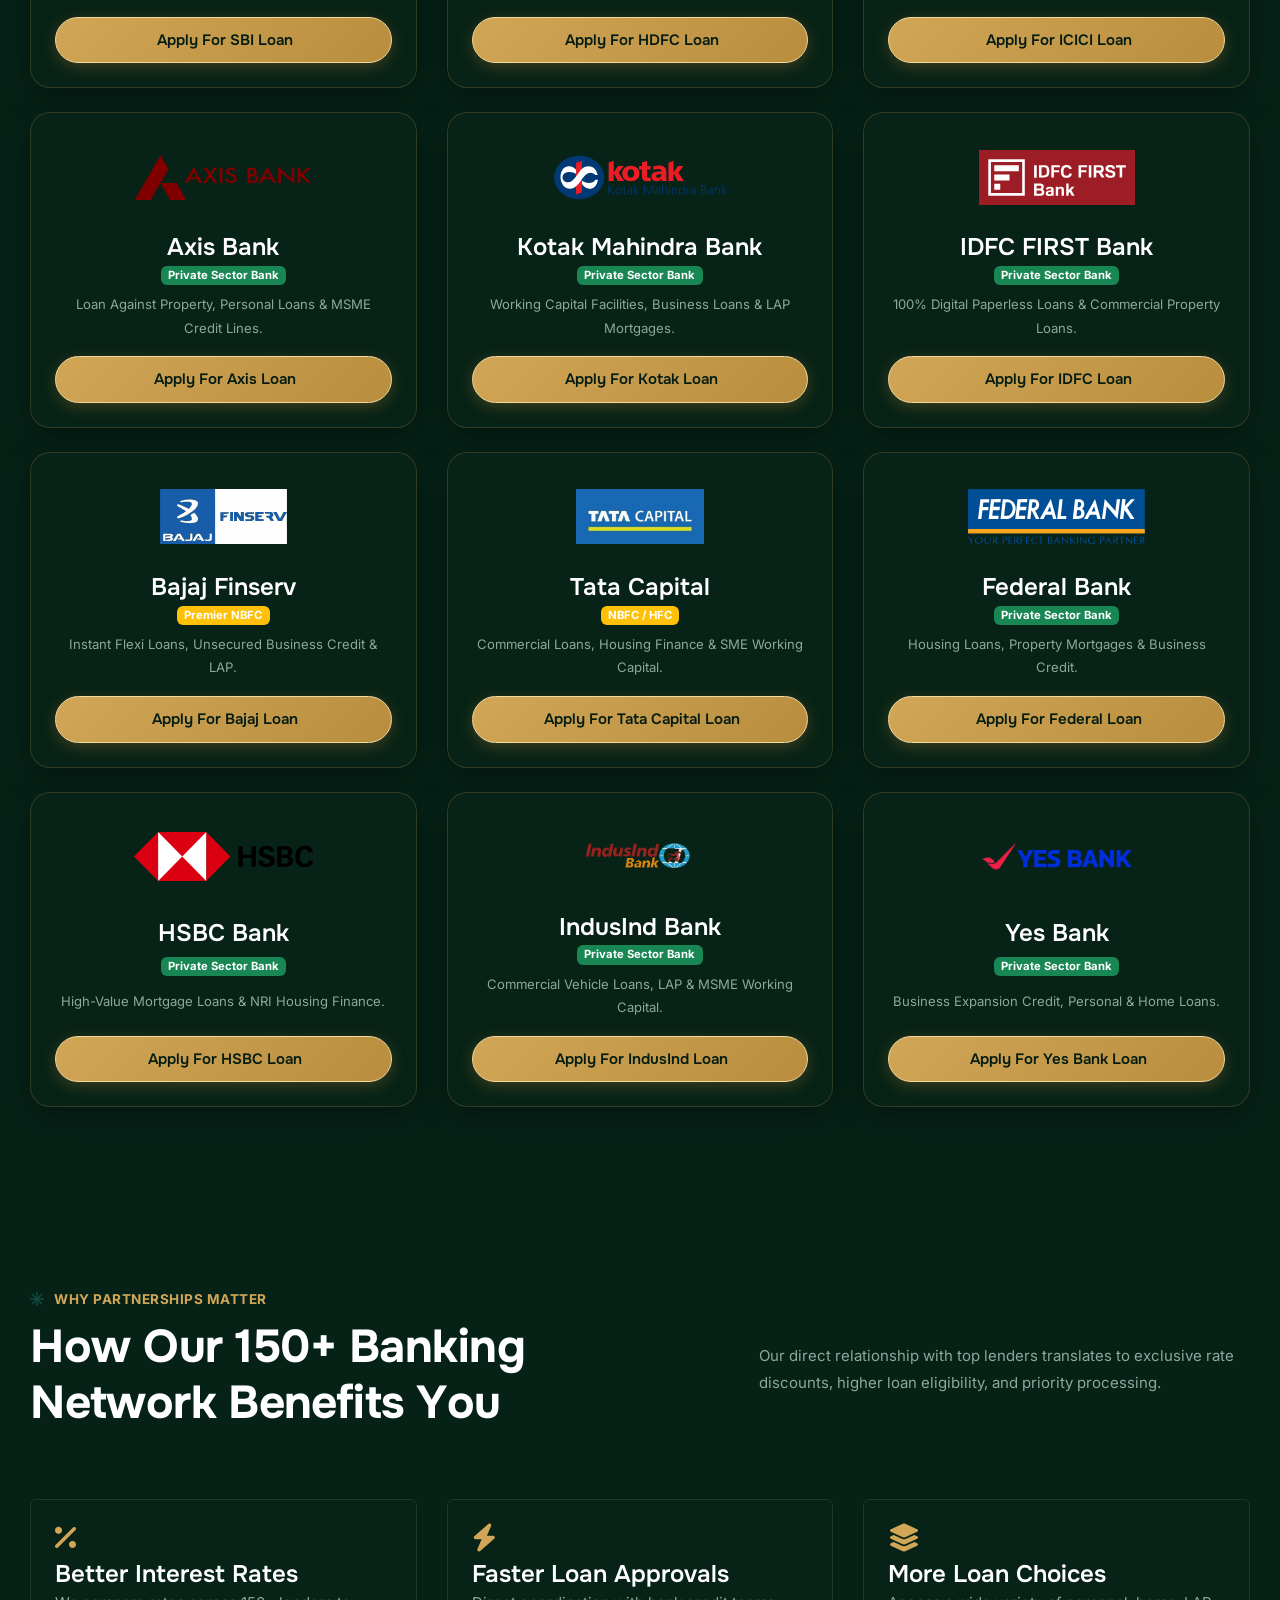
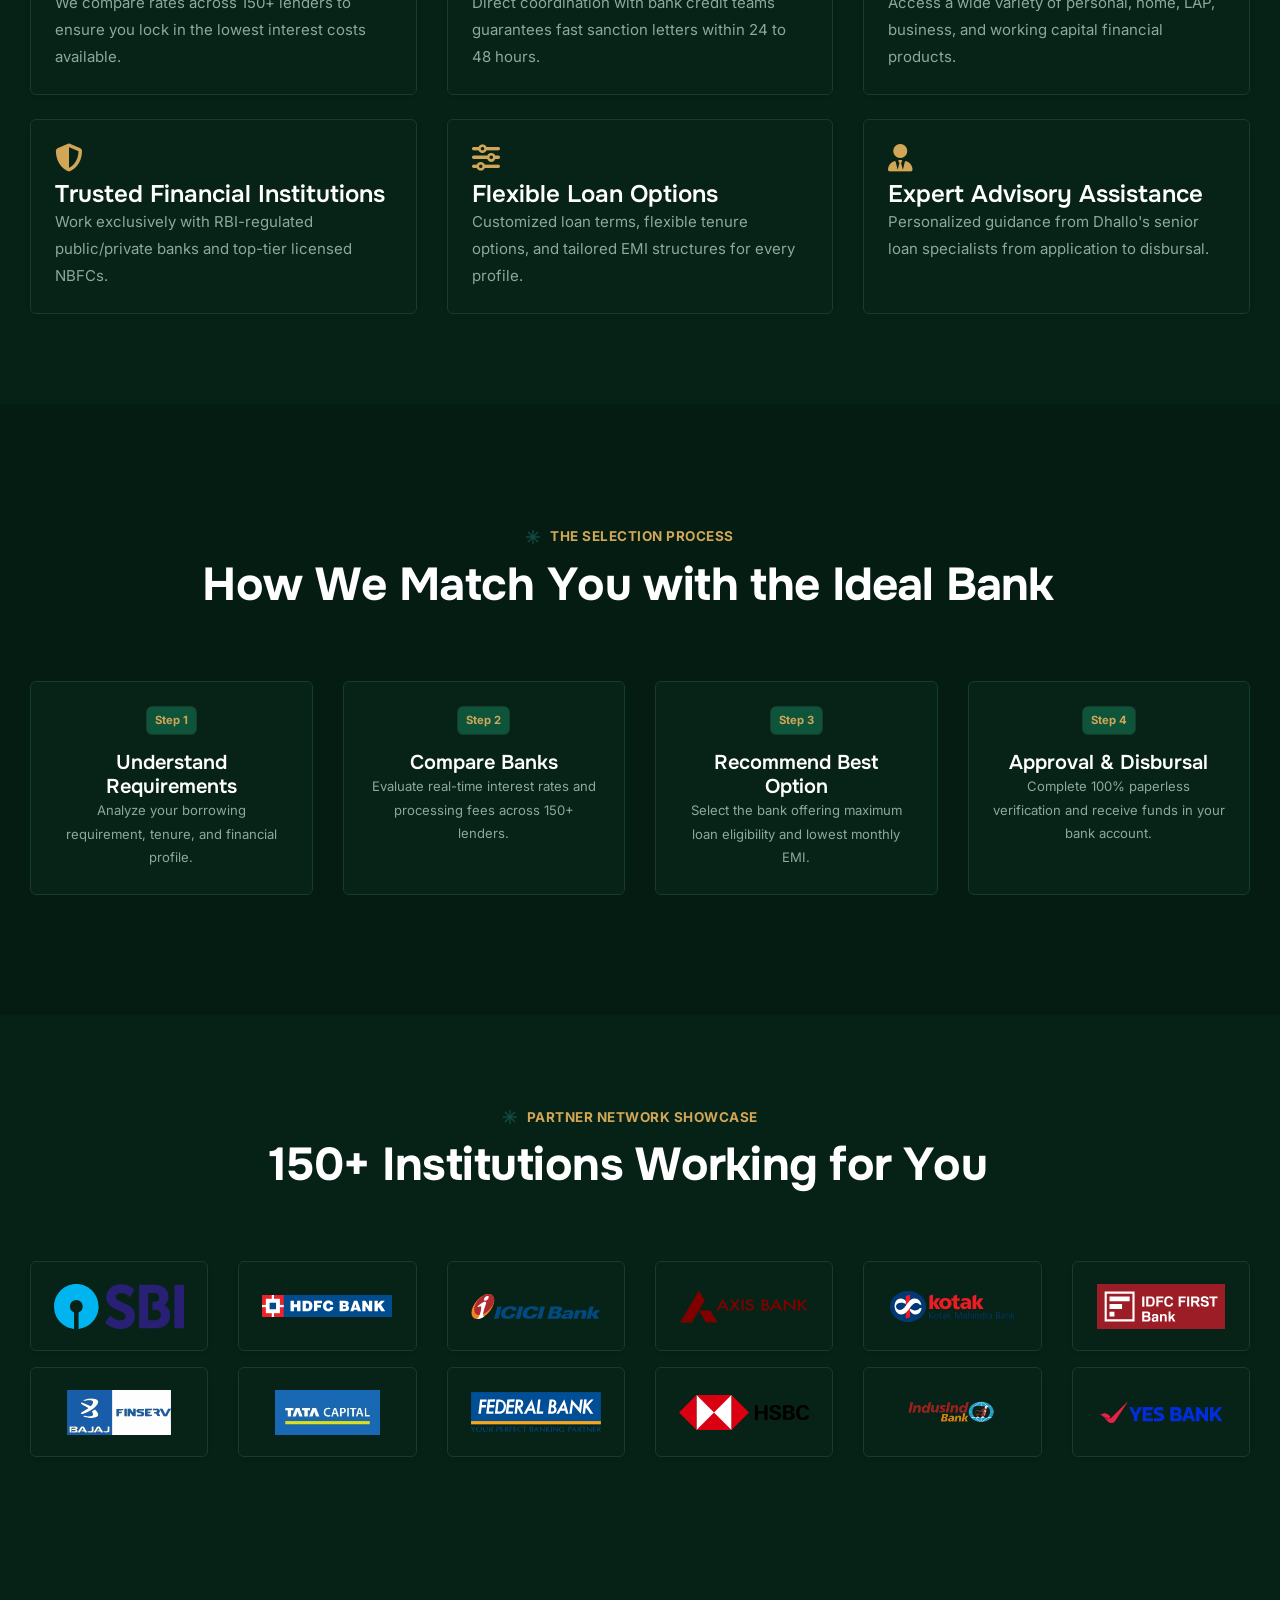
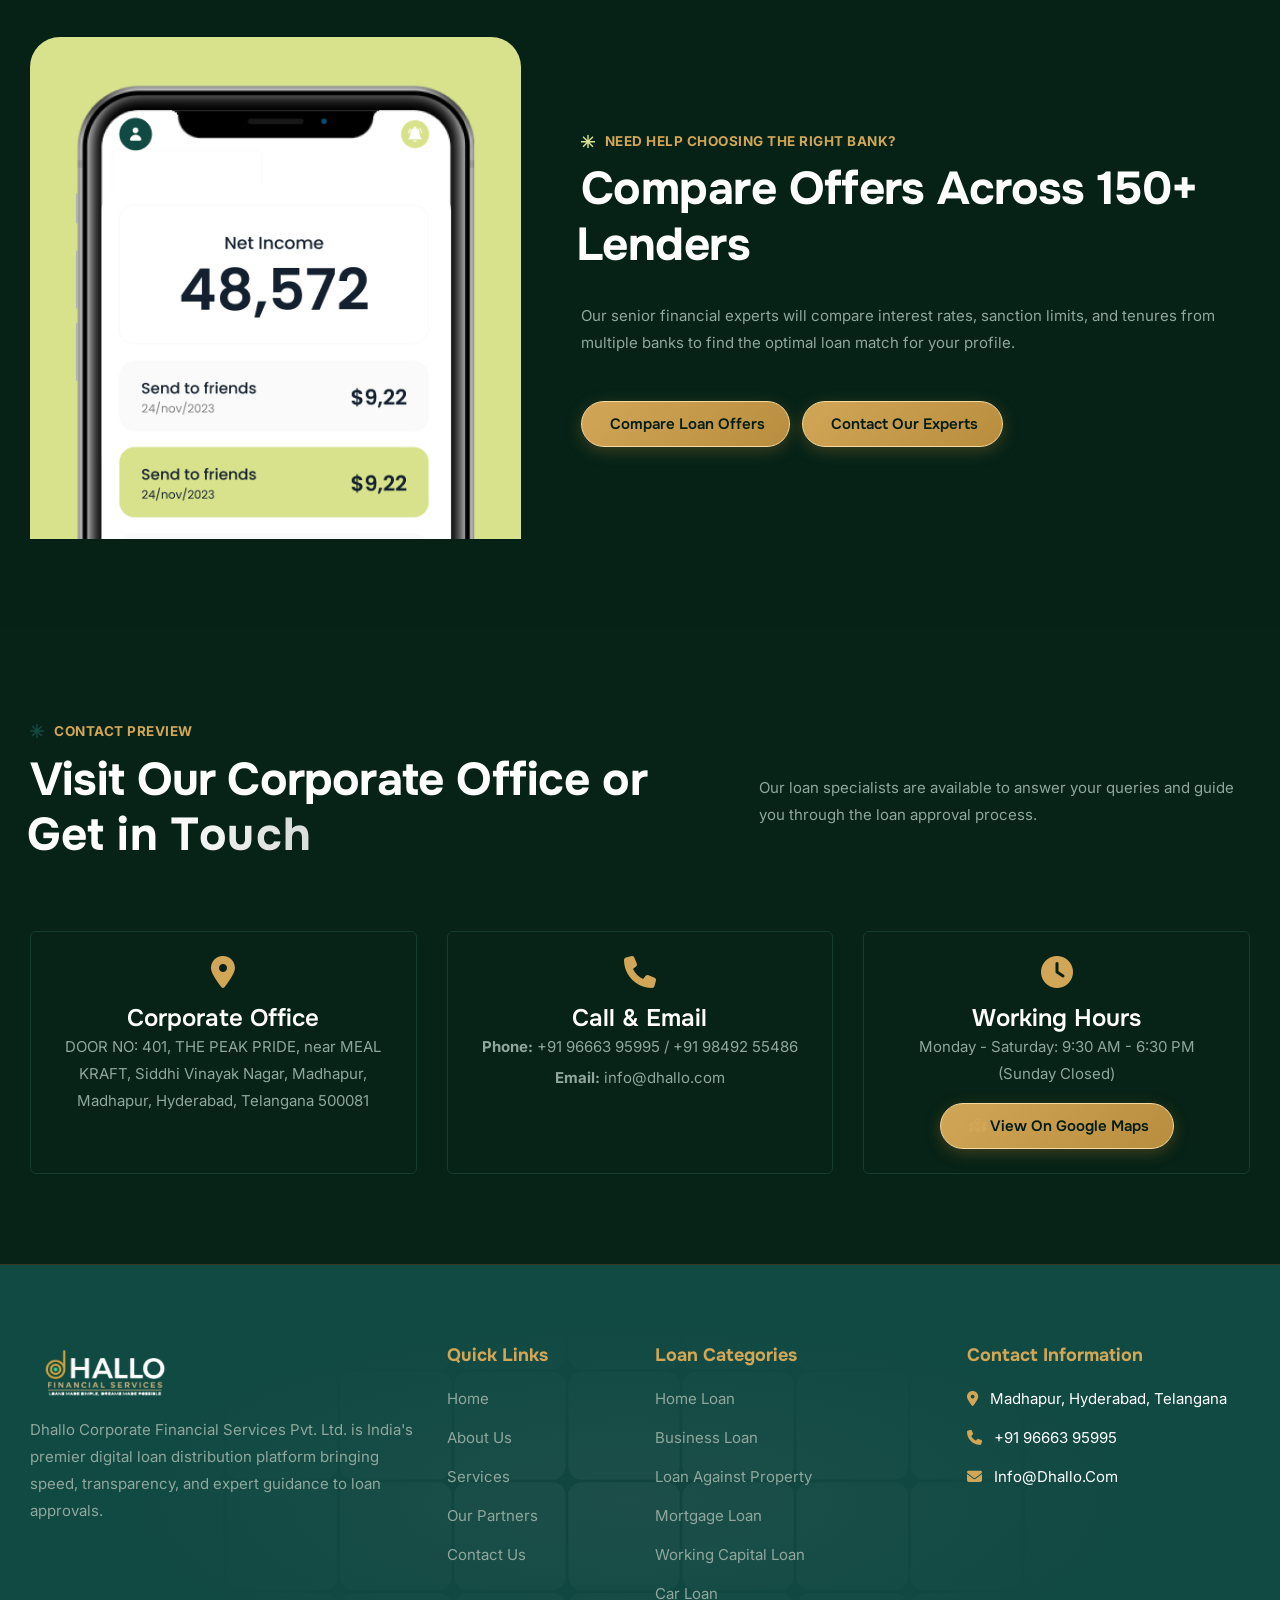
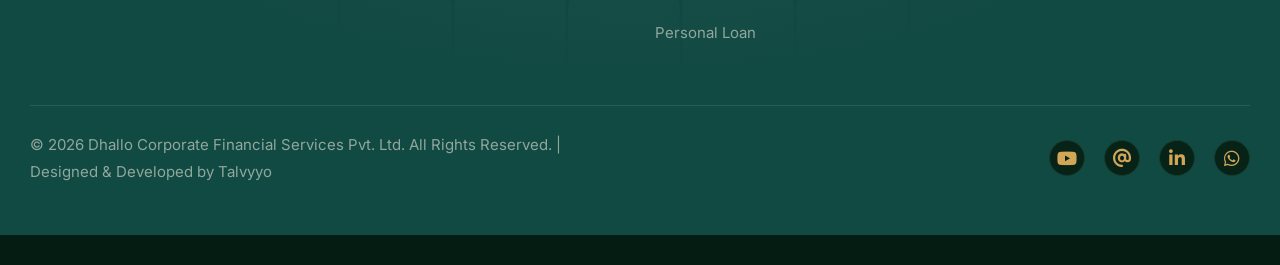
<file: projects.html>
<!DOCTYPE html>
<html lang="en">
<head>
	<!-- Meta -->
	<meta charset="utf-8">
	<meta http-equiv="X-UA-Compatible" content="IE=edge">
	<meta name="viewport" content="width=device-width, initial-scale=1.0, maximum-scale=1">
	<meta name="description" content="Dhallo Corporate Financial Services Pvt. Ltd. partners with 150+ leading Banks & NBFCs across India including SBI, HDFC, ICICI, Axis, Kotak, Bajaj Finserv, and Tata Capital to bring you the best loan rates.">
	<meta name="keywords" content="Banking Partners, Loan Partners, NBFC Partners, SBI Home Loan, HDFC Loan, ICICI Loan, Axis Bank Loan, Bajaj Finserv Loan, Dhallo Partners">
	<meta name="author" content="Dhallo Corporate Financial Services Pvt. Ltd.">
	<link rel="canonical" href="https://dhallo.in/projects.html" />

	<!-- Open Graph / Facebook -->
	<meta property="og:type" content="website" />
	<meta property="og:url" content="https://dhallo.in/projects.html" />
	<meta property="og:title" content="Our Banking & NBFC Partners - Dhallo Corporate Financial Services Pvt. Ltd." />
	<meta property="og:description" content="Partnering with India's 150+ leading Banks & NBFCs to deliver competitive interest rates and fast approvals." />
	<meta property="og:image" content="https://dhallo.in/images/logo.svg" />

	<!-- Twitter Cards -->
	<meta name="twitter:card" content="summary_large_image" />
	<meta name="twitter:url" content="https://dhallo.in/projects.html" />
	<meta name="twitter:title" content="Our Banking & NBFC Partners - Dhallo Corporate Financial Services Pvt. Ltd." />
	<meta name="twitter:description" content="Partnering with India's 150+ leading Banks & NBFCs." />
	<meta name="twitter:image" content="https://dhallo.in/images/logo.svg" />

	<!-- Page Title -->
    <title>Our Banking & NBFC Partners - Dhallo Corporate Financial Services Pvt. Ltd.</title>

	<!-- Favicon Icon -->
	<link rel="shortcut icon" href="images/icon_.png" type="image/png">
    <link rel="icon" href="images/icon_.png" type="image/png">
    <link rel="apple-touch-icon" href="images/icon_.png">

	<!-- Google Fonts Css-->
	<link rel="preconnect" href="https://fonts.googleapis.com">
    <link rel="preconnect" href="https://fonts.gstatic.com" crossorigin>
    <link href="https://fonts.googleapis.com/css2?family=Inter:ital,opsz,wght@0,14..32,100..900;1,14..32,100..900&family=Onest:wght@100..900&display=swap" rel="stylesheet">

	<!-- Bootstrap Css -->
	<link href="css/bootstrap.min.css" rel="stylesheet" media="screen">
	<!-- SlickNav Css -->
	<link href="css/slicknav.min.css" rel="stylesheet">
	<!-- Swiper Css -->
	<link rel="stylesheet" href="css/swiper-bundle.min.css">
	<!-- Font Awesome Icon Css-->
	<link href="css/all.css" rel="stylesheet" media="screen">
	<!-- Animated Css -->
	<link href="css/animate.css" rel="stylesheet">
    <!-- Magnific Popup Core Css File -->
	<link rel="stylesheet" href="css/magnific-popup.css">
	<!-- Mouse Cursor Css File -->
	<link rel="stylesheet" href="css/mousecursor.css">
	<!-- Main Custom Css -->
	<link href="css/custom.css" rel="stylesheet" media="screen">
	<!-- Chatbot Css -->
	<link href="css/chatbot.css" rel="stylesheet" media="screen">

	<!-- Schema.org Organization Partner Markup -->
	<script type="application/ld+json">
	{
	  "@context": "https://schema.org",
	  "@type": "FinancialService",
	  "name": "Dhallo Corporate Financial Services Pvt. Ltd.",
	  "url": "https://dhallo.in/projects.html",
	  "logo": "https://dhallo.in/images/logo.svg",
	  "description": "Network of 150+ Banking & NBFC partners facilitating Home Loans, Business Loans, LAP, and Working Capital.",
	  "telephone": "+91 96663 95995"
	}
	</script>
<script>
    (function() {
        const savedTheme = localStorage.getItem('dhallo-theme');
        if (savedTheme === 'light') {
            document.documentElement.classList.add('light-mode');
        }
    })();
    </script>
</head>
<body class="page-partners">

    <!-- Preloader Start -->
	<div class="preloader">
		<div class="loading-container">
			<div class="loading"></div>
			<div id="loading-icon"><img src="images/icon_.png" alt="Dhallo Loading Icon"></div>
		</div>
	</div>
	<!-- Preloader End -->

    <!-- Topbar Section Start -->
    <div class="topbar">
        <div class="container">
            <div class="d-flex flex-column flex-md-row justify-content-between align-items-center text-center text-md-start">
                <div class="topbar-contact-info d-flex align-items-center gap-2 flex-wrap justify-content-center justify-content-md-start mb-1 mb-md-0">
                    <a href="tel:+919666395995" class="topbar-link"><i class="fa-solid fa-phone me-1 text-gold"></i> +91 96663 95995</a>
                    <span class="d-none d-md-inline opacity-50">|</span>
                    <a href="mailto:info@dhallo.com" class="topbar-link d-none d-md-inline"><i class="fa-solid fa-envelope me-1 text-gold"></i> info@dhallo.com</a>
                </div>
                <div class="topbar-offer-badge d-flex align-items-center justify-content-center gap-2 flex-wrap">
                    <span class="badge bg-gold-gradient text-dark font-weight-bold px-2 py-1 rounded-pill">🔥 Special Offer</span>
                    <a href="contact.html" class="topbar-offer-link">Home Loans starting at 7.2% p.a. | 150+ Banks & NBFCs</a>
                </div>
            </div>
        </div>
    </div>
    <!-- Topbar Section End -->

    <!-- Header Start -->
	<header class="main-header">
		<div class="header-sticky">
			<nav class="navbar navbar-expand-lg">
				<div class="container">
					<!-- Logo Start -->
					<a class="navbar-brand" href="index.html">
						<img src="images/logo_dark.png" alt="Dhallo Corporate Financial Services Logo" class="logo-dark">
						<img src="images/logo_a.gif" alt="Dhallo Corporate Financial Services Logo" class="logo-light">
					</a>
					<!-- Logo End -->

					<!-- Mobile Top Actions (Theme Toggle + Call + Hamburger) -->
					<div class="d-flex align-items-center gap-2 d-lg-none ms-auto me-2">
						<button class="theme-toggle-btn themeToggleBtnTrigger" type="button" aria-label="Toggle Dark/Light Mode" title="Toggle Dark / Light Theme">
							<i class="fa-solid fa-moon icon-moon"></i>
							<i class="fa-solid fa-sun icon-sun d-none"></i>
						</button>
						<a href="tel:+919666395995" class="btn-header-call py-1 px-3 text-sm d-inline-flex align-items-center"><i class="fa-solid fa-phone me-1"></i> Call</a>
					</div>

					<!-- Main Menu Start -->
					<div class="collapse navbar-collapse main-menu">
                        <div class="nav-menu-wrapper">
                            <ul class="navbar-nav mr-auto" id="menu">
                                <li class="nav-item"><a class="nav-link" href="index.html">Home</a></li>
                                <li class="nav-item"><a class="nav-link" href="about.html">About Us</a></li>
                                <li class="nav-item"><a class="nav-link" href="service.html">Services</a></li>
                                <li class="nav-item"><a class="nav-link" href="projects.html">Our Partners</a></li>
                                <li class="nav-item"><a class="nav-link" href="contact.html">Contact Us</a></li>
                            </ul>
                        </div>
                        <!-- Header Btn Start -->
                        <div class="header-btn d-inline-flex align-items-center gap-2">
							<button class="theme-toggle-btn themeToggleBtnTrigger d-none d-lg-flex" type="button" aria-label="Toggle Dark/Light Mode" title="Toggle Dark / Light Theme">
								<i class="fa-solid fa-moon icon-moon"></i>
								<i class="fa-solid fa-sun icon-sun d-none"></i>
							</button>
                            <a href="tel:+919666395995" class="btn-header-call d-none d-sm-inline-flex align-items-center"><i class="fa-solid fa-phone me-1"></i> Call Now</a>
                            <button type="button" class="btn-header-apply border-0" onclick="openLoanModal('Home Loan')">Apply Now</button>
                        </div>
                        <!-- Header Btn End -->
					</div>
					<!-- Main Menu End -->
					<div class="navbar-toggle"></div>
				</div>
			</nav>
			<div class="responsive-menu"></div>
		</div>
	</header>
	<!-- Header End -->

    <!-- Page Header Start -->
    <div class="page-header bg-section">
        <div class="container">
            <div class="row">
                <div class="col-lg-12">
					<div class="page-header-box text-center py-4">
						<h1 class="text-anime-style-3" data-cursor="-opaque">Our Trusted Banking Partners</h1>
                        <p class="lead text-muted mt-2 mb-3">Partnering with India's Leading Banks & NBFCs to Deliver the Best Financial Solutions</p>
                        <p class="text-dark max-width-700 mx-auto">At Dhallo, we collaborate with a wide network of trusted financial institutions, enabling us to provide competitive interest rates, flexible loan options, and faster approvals tailored to every customer's financial needs.</p>
						<nav class="wow fadeInUp mt-3" data-wow-delay="0.2s">
							<ol class="breadcrumb justify-content-center">
								<li class="breadcrumb-item"><a href="index.html">Home</a></li>
								<li class="breadcrumb-item active" aria-current="page">Our Partners</li>
							</ol>
						</nav>
					</div>
                </div>
            </div>
        </div>
    </div>
    <!-- Page Header End -->

    <!-- Introduction Section Start -->
    <div class="introduction-section py-5">
        <div class="container">
            <div class="row section-row align-items-center mb-4">
                <div class="col-lg-7">
                    <div class="section-title">
                        <h3 class="wow fadeInUp">Building Strong Partnerships</h3>
                        <h2 class="text-anime-style-3" data-cursor="-opaque">Direct Tie-ups with 150+ Leading Financial Institutions</h2>
                    </div>
                </div>
                <div class="col-lg-5">
                    <p class="wow fadeInUp" data-wow-delay="0.25s">Our extensive banking network allows us to compare multiple lenders, secure preferential interest rates, and ensure fast 100% paperless loan sanctions.</p>
                </div>
            </div>

            <div class="row g-4 text-center">
                <div class="col-md-3 col-6"><div class="p-3 bg-light border rounded"><h3 class="text-primary mb-0">150+</h3><small>Banking & NBFC Partners</small></div></div>
                <div class="col-md-3 col-6"><div class="p-3 bg-light border rounded"><h3 class="text-primary mb-0">20+</h3><small>Years Industry Experience</small></div></div>
                <div class="col-md-3 col-6"><div class="p-3 bg-light border rounded"><h3 class="text-primary mb-0">50k+</h3><small>Happy Borrowers</small></div></div>
                <div class="col-md-3 col-6"><div class="p-3 bg-light border rounded"><h3 class="text-primary mb-0">₹500+ Cr</h3><small>Loans Facilitated</small></div></div>
            </div>
        </div>
    </div>
    <!-- Introduction Section End -->

    <!-- Featured Premier Banking Partners Start -->
    <div class="featured-partners-section bg-section py-5">
        <div class="container">
            <div class="row section-row align-items-center mb-4 text-center">
                <div class="col-lg-12">
                    <div class="section-title">
                        <h3 class="wow fadeInUp">Premier Banking Partners</h3>
                        <h2 class="text-anime-style-3" data-cursor="-opaque">India's Most Trusted Banks</h2>
                    </div>
                </div>
            </div>

            <!-- Category Filter Buttons -->
            <div class="row mb-4">
                <div class="col-12 text-center">
                    <div class="btn-group flex-wrap g-2" role="group" id="partnerFilterButtons">
                        <button type="button" class="btn btn-outline-primary active m-1 rounded-pill" onclick="filterPartners('all', this)">All Partners</button>
                        <button type="button" class="btn btn-outline-primary m-1 rounded-pill" onclick="filterPartners('public', this)">Public Sector Banks</button>
                        <button type="button" class="btn btn-outline-primary m-1 rounded-pill" onclick="filterPartners('private', this)">Private Banks</button>
                        <button type="button" class="btn btn-outline-primary m-1 rounded-pill" onclick="filterPartners('hfc', this)">Housing Finance (HFC)</button>
                        <button type="button" class="btn btn-outline-primary m-1 rounded-pill" onclick="filterPartners('nbfc', this)">NBFCs</button>
                    </div>
                </div>
            </div>

            <!-- Featured Partners Grid -->
            <div class="row g-4" id="partnersGrid">
                <!-- State Bank of India -->
                <div class="col-lg-4 col-md-6 partner-card public hfc">
                    <div class="p-4 bg-white border rounded shadow-sm h-100 text-center transition-hover d-flex flex-column align-items-center justify-content-between">
                        <div class="mb-3 p-2 bg-light rounded w-100 d-flex align-items-center justify-content-center" style="height: 80px;">
                            <img src="images/bank/State_Bank_of_India/State_Bank_of_India_id95r1JSPJ_0.svg" alt="State Bank of India Logo" style="max-height: 55px; max-width: 180px; object-fit: contain;">
                        </div>
                        <h4 class="font-weight-bold text-dark mb-1">State Bank of India (SBI)</h4>
                        <span class="badge bg-primary mb-2">Public Sector Bank</span>
                        <p class="small text-muted mb-3">Home Loans @ 7.2% p.a., Business Credit, LAP & SME Funding.</p>
                        <a href="contact.html" class="btn-default btn-sm w-100">Apply for SBI Loan</a>
                    </div>
                </div>

                <!-- HDFC Bank -->
                <div class="col-lg-4 col-md-6 partner-card private hfc">
                    <div class="p-4 bg-white border rounded shadow-sm h-100 text-center transition-hover d-flex flex-column align-items-center justify-content-between">
                        <div class="mb-3 p-2 bg-light rounded w-100 d-flex align-items-center justify-content-center" style="height: 80px;">
                            <img src="images/bank/HDFC_Bank/HDFC_Bank_id6pGb_xHe_0.svg" alt="HDFC Bank Logo" style="max-height: 55px; max-width: 180px; object-fit: contain;">
                        </div>
                        <h4 class="font-weight-bold text-dark mb-1">HDFC Bank</h4>
                        <span class="badge bg-success mb-2">Private Sector Bank</span>
                        <p class="small text-muted mb-3">Instant Housing Finance, Personal Loans & Working Capital.</p>
                        <a href="contact.html" class="btn-default btn-sm w-100">Apply for HDFC Loan</a>
                    </div>
                </div>

                <!-- ICICI Bank -->
                <div class="col-lg-4 col-md-6 partner-card private hfc">
                    <div class="p-4 bg-white border rounded shadow-sm h-100 text-center transition-hover d-flex flex-column align-items-center justify-content-between">
                        <div class="mb-3 p-2 bg-light rounded w-100 d-flex align-items-center justify-content-center" style="height: 80px;">
                            <img src="images/bank/ICICI_Bank/ICICI_Bank_id_NFCjbgj_0.svg" alt="ICICI Bank Logo" style="max-height: 55px; max-width: 180px; object-fit: contain;">
                        </div>
                        <h4 class="font-weight-bold text-dark mb-1">ICICI Bank</h4>
                        <span class="badge bg-success mb-2">Private Sector Bank</span>
                        <p class="small text-muted mb-3">Mortgage Loans, Commercial Property Credit & Auto Loans.</p>
                        <a href="contact.html" class="btn-default btn-sm w-100">Apply for ICICI Loan</a>
                    </div>
                </div>

                <!-- Axis Bank -->
                <div class="col-lg-4 col-md-6 partner-card private">
                    <div class="p-4 bg-white border rounded shadow-sm h-100 text-center transition-hover d-flex flex-column align-items-center justify-content-between">
                        <div class="mb-3 p-2 bg-light rounded w-100 d-flex align-items-center justify-content-center" style="height: 80px;">
                            <img src="images/bank/Axis.svg" alt="Axis Bank Logo" style="max-height: 55px; max-width: 180px; object-fit: contain;">
                        </div>
                        <h4 class="font-weight-bold text-dark mb-1">Axis Bank</h4>
                        <span class="badge bg-success mb-2">Private Sector Bank</span>
                        <p class="small text-muted mb-3">Loan Against Property, Personal Loans & MSME Credit Lines.</p>
                        <a href="contact.html" class="btn-default btn-sm w-100">Apply for Axis Loan</a>
                    </div>
                </div>

                <!-- Kotak Mahindra Bank -->
                <div class="col-lg-4 col-md-6 partner-card private">
                    <div class="p-4 bg-white border rounded shadow-sm h-100 text-center transition-hover d-flex flex-column align-items-center justify-content-between">
                        <div class="mb-3 p-2 bg-light rounded w-100 d-flex align-items-center justify-content-center" style="height: 80px;">
                            <img src="images/bank/Kotak_Mahindra_Bank/Kotak_Mahindra_Bank_idVNFKKm-u_0.svg" alt="Kotak Mahindra Bank Logo" style="max-height: 55px; max-width: 180px; object-fit: contain;">
                        </div>
                        <h4 class="font-weight-bold text-dark mb-1">Kotak Mahindra Bank</h4>
                        <span class="badge bg-success mb-2">Private Sector Bank</span>
                        <p class="small text-muted mb-3">Working Capital Facilities, Business Loans & LAP Mortgages.</p>
                        <a href="contact.html" class="btn-default btn-sm w-100">Apply for Kotak Loan</a>
                    </div>
                </div>

                <!-- IDFC FIRST Bank -->
                <div class="col-lg-4 col-md-6 partner-card private">
                    <div class="p-4 bg-white border rounded shadow-sm h-100 text-center transition-hover d-flex flex-column align-items-center justify-content-between">
                        <div class="mb-3 p-2 bg-light rounded w-100 d-flex align-items-center justify-content-center" style="height: 80px;">
                            <img src="images/bank/IDFC_FIRST_Bank/IDFC_FIRST_Bank_idqoD2MEzc_1.svg" alt="IDFC FIRST Bank Logo" style="max-height: 55px; max-width: 180px; object-fit: contain;">
                        </div>
                        <h4 class="font-weight-bold text-dark mb-1">IDFC FIRST Bank</h4>
                        <span class="badge bg-success mb-2">Private Sector Bank</span>
                        <p class="small text-muted mb-3">100% Digital Paperless Loans & Commercial Property Loans.</p>
                        <a href="contact.html" class="btn-default btn-sm w-100">Apply for IDFC Loan</a>
                    </div>
                </div>

                <!-- Bajaj Finserv -->
                <div class="col-lg-4 col-md-6 partner-card nbfc">
                    <div class="p-4 bg-white border rounded shadow-sm h-100 text-center transition-hover d-flex flex-column align-items-center justify-content-between">
                        <div class="mb-3 p-2 bg-light rounded w-100 d-flex align-items-center justify-content-center" style="height: 80px;">
                            <img src="images/bank/Bajaj_Finserv/Bajaj_Finserv_idhf5lcjoR_1.svg" alt="Bajaj Finserv Logo" style="max-height: 55px; max-width: 180px; object-fit: contain;">
                        </div>
                        <h4 class="font-weight-bold text-dark mb-1">Bajaj Finserv</h4>
                        <span class="badge bg-warning text-dark mb-2">Premier NBFC</span>
                        <p class="small text-muted mb-3">Instant Flexi Loans, Unsecured Business Credit & LAP.</p>
                        <a href="contact.html" class="btn-default btn-sm w-100">Apply for Bajaj Loan</a>
                    </div>
                </div>

                <!-- Tata Capital -->
                <div class="col-lg-4 col-md-6 partner-card nbfc hfc">
                    <div class="p-4 bg-white border rounded shadow-sm h-100 text-center transition-hover d-flex flex-column align-items-center justify-content-between">
                        <div class="mb-3 p-2 bg-light rounded w-100 d-flex align-items-center justify-content-center" style="height: 80px;">
                            <img src="images/bank/Tata Capital.jpeg" alt="Tata Capital Logo" style="max-height: 55px; max-width: 180px; object-fit: contain;">
                        </div>
                        <h4 class="font-weight-bold text-dark mb-1">Tata Capital</h4>
                        <span class="badge bg-warning text-dark mb-2">NBFC / HFC</span>
                        <p class="small text-muted mb-3">Commercial Loans, Housing Finance & SME Working Capital.</p>
                        <a href="contact.html" class="btn-default btn-sm w-100">Apply for Tata Capital Loan</a>
                    </div>
                </div>

                <!-- Federal Bank -->
                <div class="col-lg-4 col-md-6 partner-card private hfc">
                    <div class="p-4 bg-white border rounded shadow-sm h-100 text-center transition-hover d-flex flex-column align-items-center justify-content-between">
                        <div class="mb-3 p-2 bg-light rounded w-100 d-flex align-items-center justify-content-center" style="height: 80px;">
                            <img src="images/bank/Federal_Bank/Federal_Bank_idOdzymMUm_0.svg" alt="Federal Bank Logo" style="max-height: 55px; max-width: 180px; object-fit: contain;">
                        </div>
                        <h4 class="font-weight-bold text-dark mb-1">Federal Bank</h4>
                        <span class="badge bg-success mb-2">Private Sector Bank</span>
                        <p class="small text-muted mb-3">Housing Loans, Property Mortgages & Business Credit.</p>
                        <a href="contact.html" class="btn-default btn-sm w-100">Apply for Federal Loan</a>
                    </div>
                </div>

                <!-- HSBC Bank -->
                <div class="col-lg-4 col-md-6 partner-card private">
                    <div class="p-4 bg-white border rounded shadow-sm h-100 text-center transition-hover d-flex flex-column align-items-center justify-content-between">
                        <div class="mb-3 p-2 bg-light rounded w-100 d-flex align-items-center justify-content-center" style="height: 80px;">
                            <img src="images/bank/HSBC/HSBC_idEhxu60Ia_0.svg" alt="HSBC Bank Logo" style="max-height: 55px; max-width: 180px; object-fit: contain;">
                        </div>
                        <h4 class="font-weight-bold text-dark mb-1">HSBC Bank</h4>
                        <span class="badge bg-success mb-2">Private Sector Bank</span>
                        <p class="small text-muted mb-3">High-Value Mortgage Loans & NRI Housing Finance.</p>
                        <a href="contact.html" class="btn-default btn-sm w-100">Apply for HSBC Loan</a>
                    </div>
                </div>

                <!-- IndusInd Bank -->
                <div class="col-lg-4 col-md-6 partner-card private">
                    <div class="p-4 bg-white border rounded shadow-sm h-100 text-center transition-hover d-flex flex-column align-items-center justify-content-between">
                        <div class="mb-3 p-2 bg-light rounded w-100 d-flex align-items-center justify-content-center" style="height: 80px;">
                            <img src="images/bank/indusind-01-Photoroom.png" alt="IndusInd Bank Logo" style="max-height: 55px; max-width: 180px; object-fit: contain;">
                        </div>
                        <h4 class="font-weight-bold text-dark mb-1">IndusInd Bank</h4>
                        <span class="badge bg-success mb-2">Private Sector Bank</span>
                        <p class="small text-muted mb-3">Commercial Vehicle Loans, LAP & MSME Working Capital.</p>
                        <a href="contact.html" class="btn-default btn-sm w-100">Apply for IndusInd Loan</a>
                    </div>
                </div>

                <!-- Yes Bank -->
                <div class="col-lg-4 col-md-6 partner-card private">
                    <div class="p-4 bg-white border rounded shadow-sm h-100 text-center transition-hover d-flex flex-column align-items-center justify-content-between">
                        <div class="mb-3 p-2 bg-light rounded w-100 d-flex align-items-center justify-content-center" style="height: 80px;">
                            <img src="images/bank/Yes Bank.png" alt="Yes Bank Logo" style="max-height: 55px; max-width: 180px; object-fit: contain;">
                        </div>
                        <h4 class="font-weight-bold text-dark mb-1">Yes Bank</h4>
                        <span class="badge bg-success mb-2">Private Sector Bank</span>
                        <p class="small text-muted mb-3">Business Expansion Credit, Personal & Home Loans.</p>
                        <a href="contact.html" class="btn-default btn-sm w-100">Apply for Yes Bank Loan</a>
                    </div>
                </div>
            </div>
        </div>
    </div>
        </div>
    </div>

               
    <!-- Featured Premier Banking Partners End -->

    

    <!-- Why Our Partnerships Matter Section Start -->
    <div class="why-partnerships-section bg-section py-5">
        <div class="container">
            <div class="row section-row align-items-center mb-4">
                <div class="col-lg-7">
                    <div class="section-title">
                        <h3 class="wow fadeInUp">Why Partnerships Matter</h3>
                        <h2 class="text-anime-style-3" data-cursor="-opaque">How Our 150+ Banking Network Benefits You</h2>
                    </div>
                </div>
                <div class="col-lg-5">
                    <p class="wow fadeInUp" data-wow-delay="0.25s">Our direct relationship with top lenders translates to exclusive rate discounts, higher loan eligibility, and priority processing.</p>
                </div>
            </div>

            <div class="row g-4">
                <div class="col-lg-4 col-md-6">
                    <div class="p-4 bg-white border rounded shadow-sm h-100 wow fadeInUp">
                        <div class="text-primary fs-3 mb-2"><i class="fa-solid fa-percent"></i></div>
                        <h4>Better Interest Rates</h4>
                        <p class="text-muted mb-0">We compare rates across 150+ lenders to ensure you lock in the lowest interest costs available.</p>
                    </div>
                </div>

                <div class="col-lg-4 col-md-6">
                    <div class="p-4 bg-white border rounded shadow-sm h-100 wow fadeInUp" data-wow-delay="0.1s">
                        <div class="text-primary fs-3 mb-2"><i class="fa-solid fa-bolt"></i></div>
                        <h4>Faster Loan Approvals</h4>
                        <p class="text-muted mb-0">Direct coordination with bank credit teams guarantees fast sanction letters within 24 to 48 hours.</p>
                    </div>
                </div>

                <div class="col-lg-4 col-md-6">
                    <div class="p-4 bg-white border rounded shadow-sm h-100 wow fadeInUp" data-wow-delay="0.2s">
                        <div class="text-primary fs-3 mb-2"><i class="fa-solid fa-layer-group"></i></div>
                        <h4>More Loan Choices</h4>
                        <p class="text-muted mb-0">Access a wide variety of personal, home, LAP, business, and working capital financial products.</p>
                    </div>
                </div>

                <div class="col-lg-4 col-md-6">
                    <div class="p-4 bg-white border rounded shadow-sm h-100 wow fadeInUp" data-wow-delay="0.3s">
                        <div class="text-primary fs-3 mb-2"><i class="fa-solid fa-shield-halved"></i></div>
                        <h4>Trusted Financial Institutions</h4>
                        <p class="text-muted mb-0">Work exclusively with RBI-regulated public/private banks and top-tier licensed NBFCs.</p>
                    </div>
                </div>

                <div class="col-lg-4 col-md-6">
                    <div class="p-4 bg-white border rounded shadow-sm h-100 wow fadeInUp" data-wow-delay="0.4s">
                        <div class="text-primary fs-3 mb-2"><i class="fa-solid fa-sliders"></i></div>
                        <h4>Flexible Loan Options</h4>
                        <p class="text-muted mb-0">Customized loan terms, flexible tenure options, and tailored EMI structures for every profile.</p>
                    </div>
                </div>

                <div class="col-lg-4 col-md-6">
                    <div class="p-4 bg-white border rounded shadow-sm h-100 wow fadeInUp" data-wow-delay="0.5s">
                        <div class="text-primary fs-3 mb-2"><i class="fa-solid fa-user-tie"></i></div>
                        <h4>Expert Advisory Assistance</h4>
                        <p class="text-muted mb-0">Personalized guidance from Dhallo's senior loan specialists from application to disbursal.</p>
                    </div>
                </div>
            </div>
        </div>
    </div>
    <!-- Why Our Partnerships Matter Section End -->

    <!-- Partnership Process Section Start -->
    <div class="partnership-process-section py-5">
        <div class="container">
            <div class="row section-row align-items-center mb-4 text-center">
                <div class="col-lg-12">
                    <div class="section-title">
                        <h3 class="wow fadeInUp">The Selection Process</h3>
                        <h2 class="text-anime-style-3" data-cursor="-opaque">How We Match You with the Ideal Bank</h2>
                    </div>
                </div>
            </div>

            <div class="row g-4">
                <div class="col-lg-3 col-md-6">
                    <div class="p-4 border rounded bg-light h-100 text-center">
                        <div class="badge bg-primary p-2 mb-3">Step 1</div>
                        <h5>Understand Requirements</h5>
                        <p class="small text-muted mb-0">Analyze your borrowing requirement, tenure, and financial profile.</p>
                    </div>
                </div>

                <div class="col-lg-3 col-md-6">
                    <div class="p-4 border rounded bg-light h-100 text-center">
                        <div class="badge bg-primary p-2 mb-3">Step 2</div>
                        <h5>Compare Banks</h5>
                        <p class="small text-muted mb-0">Evaluate real-time interest rates and processing fees across 150+ lenders.</p>
                    </div>
                </div>

                <div class="col-lg-3 col-md-6">
                    <div class="p-4 border rounded bg-light h-100 text-center">
                        <div class="badge bg-primary p-2 mb-3">Step 3</div>
                        <h5>Recommend Best Option</h5>
                        <p class="small text-muted mb-0">Select the bank offering maximum loan eligibility and lowest monthly EMI.</p>
                    </div>
                </div>

                <div class="col-lg-3 col-md-6">
                    <div class="p-4 border rounded bg-light h-100 text-center">
                        <div class="badge bg-primary p-2 mb-3">Step 4</div>
                        <h5>Approval & Disbursal</h5>
                        <p class="small text-muted mb-0">Complete 100% paperless verification and receive funds in your bank account.</p>
                    </div>
                </div>
            </div>
        </div>
    </div>
    <!-- Partnership Process Section End -->

    <!-- Modern Banking Logo Wall Showcase Start -->
    <div class="logo-wall-section bg-section py-5">
        <div class="container">
            <div class="row section-row align-items-center mb-4 text-center">
                <div class="col-lg-12">
                    <div class="section-title">
                        <h3 class="wow fadeInUp">Partner Network Showcase</h3>
                        <h2 class="text-anime-style-3" data-cursor="-opaque">150+ Institutions Working for You</h2>
                    </div>
                </div>
            </div>

            <div class="row row-cols-2 row-cols-md-4 row-cols-lg-6 g-3 text-center">

                <div class="col">
                    <div class="p-3 border rounded bg-white text-center shadow-sm h-100 d-flex align-items-center justify-content-center" style="min-height: 90px;">
                        <img src="images/bank/State_Bank_of_India/State_Bank_of_India_id95r1JSPJ_0.svg" alt="State Bank of India Logo" title="State Bank of India" style="max-height: 45px; max-width: 130px; width: auto; object-fit: contain;">
                    </div>
                </div>
                <div class="col">
                    <div class="p-3 border rounded bg-white text-center shadow-sm h-100 d-flex align-items-center justify-content-center" style="min-height: 90px;">
                        <img src="images/bank/HDFC_Bank/HDFC_Bank_id6pGb_xHe_0.svg" alt="HDFC Bank Logo" title="HDFC Bank" style="max-height: 45px; max-width: 130px; width: auto; object-fit: contain;">
                    </div>
                </div>
                <div class="col">
                    <div class="p-3 border rounded bg-white text-center shadow-sm h-100 d-flex align-items-center justify-content-center" style="min-height: 90px;">
                        <img src="images/bank/ICICI_Bank/ICICI_Bank_id_NFCjbgj_0.svg" alt="ICICI Bank Logo" title="ICICI Bank" style="max-height: 45px; max-width: 130px; width: auto; object-fit: contain;">
                    </div>
                </div>
                <div class="col">
                    <div class="p-3 border rounded bg-white text-center shadow-sm h-100 d-flex align-items-center justify-content-center" style="min-height: 90px;">
                        <img src="images/bank/Axis.svg" alt="Axis Bank Logo" title="Axis Bank" style="max-height: 45px; max-width: 130px; width: auto; object-fit: contain;">
                    </div>
                </div>
                <div class="col">
                    <div class="p-3 border rounded bg-white text-center shadow-sm h-100 d-flex align-items-center justify-content-center" style="min-height: 90px;">
                        <img src="images/bank/Kotak_Mahindra_Bank/Kotak_Mahindra_Bank_idVNFKKm-u_0.svg" alt="Kotak Mahindra Bank Logo" title="Kotak Mahindra Bank" style="max-height: 45px; max-width: 130px; width: auto; object-fit: contain;">
                    </div>
                </div>
                <div class="col">
                    <div class="p-3 border rounded bg-white text-center shadow-sm h-100 d-flex align-items-center justify-content-center" style="min-height: 90px;">
                        <img src="images/bank/IDFC_FIRST_Bank/IDFC_FIRST_Bank_idqoD2MEzc_1.svg" alt="IDFC FIRST Bank Logo" title="IDFC FIRST Bank" style="max-height: 45px; max-width: 130px; width: auto; object-fit: contain;">
                    </div>
                </div>
                <div class="col">
                    <div class="p-3 border rounded bg-white text-center shadow-sm h-100 d-flex align-items-center justify-content-center" style="min-height: 90px;">
                        <img src="images/bank/Bajaj_Finserv/Bajaj_Finserv_idhf5lcjoR_1.svg" alt="Bajaj Finserv Logo" title="Bajaj Finserv" style="max-height: 45px; max-width: 130px; width: auto; object-fit: contain;">
                    </div>
                </div>
                <div class="col">
                    <div class="p-3 border rounded bg-white text-center shadow-sm h-100 d-flex align-items-center justify-content-center" style="min-height: 90px;">
                        <img src="images/bank/Tata Capital.jpeg" alt="Tata Capital Logo" title="Tata Capital" style="max-height: 45px; max-width: 130px; width: auto; object-fit: contain;">
                    </div>
                </div>
                <div class="col">
                    <div class="p-3 border rounded bg-white text-center shadow-sm h-100 d-flex align-items-center justify-content-center" style="min-height: 90px;">
                        <img src="images/bank/Federal_Bank/Federal_Bank_idOdzymMUm_0.svg" alt="Federal Bank Logo" title="Federal Bank" style="max-height: 45px; max-width: 130px; width: auto; object-fit: contain;">
                    </div>
                </div>
                <div class="col">
                    <div class="p-3 border rounded bg-white text-center shadow-sm h-100 d-flex align-items-center justify-content-center" style="min-height: 90px;">
                        <img src="images/bank/HSBC/HSBC_idEhxu60Ia_0.svg" alt="HSBC Bank Logo" title="HSBC Bank" style="max-height: 45px; max-width: 130px; width: auto; object-fit: contain;">
                    </div>
                </div>
                <div class="col">
                    <div class="p-3 border rounded bg-white text-center shadow-sm h-100 d-flex align-items-center justify-content-center" style="min-height: 90px;">
                        <img src="images/bank/indusind-01-Photoroom.png" alt="IndusInd Bank Logo" title="IndusInd Bank" style="max-height: 45px; max-width: 130px; width: auto; object-fit: contain;">
                    </div>
                </div>
                <div class="col">
                    <div class="p-3 border rounded bg-white text-center shadow-sm h-100 d-flex align-items-center justify-content-center" style="min-height: 90px;">
                        <img src="images/bank/Yes Bank.png" alt="Yes Bank Logo" title="Yes Bank" style="max-height: 45px; max-width: 130px; width: auto; object-fit: contain;">
                    </div>
                </div>
            </div>
        </div>
    </div>
        </div>
    </div>
    <!-- Modern Banking Logo Wall Showcase End -->

    <!-- Call to Action Section Start -->
    <div class="cta-box py-5">
        <div class="container">
            <div class="row align-items-center">
                <div class="col-lg-5 order-lg-1 order-2">
                    <div class="cta-box-image">
                        <figure>
                            <img src="images/cta-box-image.jpg" alt="Compare Bank Offers">
                        </figure>
                    </div>
                </div>

                <div class="col-lg-7 order-lg-2 order-1">
                    <div class="cta-box-content">
                        <div class="section-title">
                            <h3 class="wow fadeInUp">Need Help Choosing the Right Bank?</h3>
                            <h2 class="text-anime-style-3" data-cursor="-opaque">Compare Offers Across 150+ Lenders</h2>
                            <p class="wow fadeInUp" data-wow-delay="0.25s">Our senior financial experts will compare interest rates, sanction limits, and tenures from multiple banks to find the optimal loan match for your profile.</p>
                        </div>

                        <div class="cta-box-btn wow fadeInUp mt-4" data-wow-delay="0.5s">
                            <a href="contact.html" class="btn-default me-2">Compare Loan Offers</a>
                            <a href="contact.html" class="btn-default" style="background: #0d6efd; border-color: #0d6efd;">Contact Our Experts</a>
                        </div>
                    </div>
                </div>
            </div>
        </div>
    </div>
    <!-- Call to Action Section End -->

    <!-- Contact Preview Section Start -->
    <div class="contact-preview-section py-5 bg-white">
        <div class="container">
            <div class="row section-row align-items-center mb-4">
                <div class="col-lg-7">
                    <div class="section-title">
                        <h3 class="wow fadeInUp">Contact Preview</h3>
                        <h2 class="text-anime-style-3" data-cursor="-opaque">Visit Our Corporate Office or Get in Touch</h2>
                    </div>
                </div>
                <div class="col-lg-5">
                    <p class="wow fadeInUp" data-wow-delay="0.25s">Our loan specialists are available to answer your queries and guide you through the loan approval process.</p>
                </div>
            </div>

            <div class="row g-4">
                <div class="col-md-4">
                    <div class="p-4 border rounded bg-light text-center h-100">
                        <div class="text-primary fs-2 mb-3"><i class="fa-solid fa-location-dot"></i></div>
                        <h4>Corporate Office</h4>
                        <p class="mb-0 text-muted">DOOR NO: 401, THE PEAK PRIDE, near MEAL KRAFT, Siddhi Vinayak Nagar, Madhapur, Madhapur, Hyderabad, Telangana 500081</p>
                    </div>
                </div>

                <div class="col-md-4">
                    <div class="p-4 border rounded bg-light text-center h-100">
                        <div class="text-primary fs-2 mb-3"><i class="fa-solid fa-phone"></i></div>
                        <h4>Call & Email</h4>
                        <p class="mb-1"><strong>Phone:</strong> +91 96663 95995 / +91 98492 55486</p>
                        <p class="mb-0"><strong>Email:</strong> info@dhallo.com</p>
                    </div>
                </div>

                <div class="col-md-4">
                    <div class="p-4 border rounded bg-light text-center h-100">
                        <div class="text-primary fs-2 mb-3"><i class="fa-solid fa-clock"></i></div>
                        <h4>Working Hours</h4>
                        <p class="mb-3">Monday - Saturday: 9:30 AM - 6:30 PM (Sunday Closed)</p>
                        <a href="https://maps.app.goo.gl/HsUBKGt6DH7BocTL6" target="_blank" class="btn-default btn-sm"><i class="fa-solid fa-map-location-dot me-1"></i> View on Google Maps</a>
                    </div>
                </div>
            </div>
        </div>
    </div>
    <!-- Contact Preview Section End -->

    <!-- Footer Start -->
    <footer class="main-footer bg-section">
        <div class="container">
            <div class="row">                
                <div class="col-lg-4">
                    <div class="about-footer">
                        <div class="footer-logo mb-3">
                            <img src="images/logo_dark.png" alt="Dhallo Logo" class="logo-dark">
                            <img src="images/logo_a.gif" alt="Dhallo Logo" class="logo-light">
                        </div>
                        <p>Dhallo Corporate Financial Services Pvt. Ltd. is India's premier digital loan distribution platform bringing speed, transparency, and expert guidance to loan approvals.</p>
                    </div>
                </div>
                
                <div class="col-lg-2 col-md-3 col-6">
                    <div class="footer-links">
                        <h3>Quick Links</h3>
                        <ul>
                            <li><a href="index.html">Home</a></li>
                            <li><a href="about.html">About Us</a></li>
                            <li><a href="service.html">Services</a></li>
                            <li><a href="projects.html">Our Partners</a></li>
                            <li><a href="contact.html">Contact Us</a></li>
                        </ul>
                    </div>
                </div>

                <div class="col-lg-3 col-md-3 col-6">
                    <div class="footer-links">
                        <h3>Loan Categories</h3>
                        <ul>
                            <li><a href="service.html">Home Loan</a></li>
                            <li><a href="service.html">Business Loan</a></li>
                            <li><a href="service.html">Loan Against Property</a></li>
                            <li><a href="service.html">Mortgage Loan</a></li>
                            <li><a href="service.html">Working Capital Loan</a></li>
                            <li><a href="service.html">Car Loan</a></li>
                            <li><a href="service.html">Personal Loan</a></li>
                        </ul>
                    </div>
                </div>

                <div class="col-lg-3 col-md-6 col-12">
                    <div class="footer-links">
                        <h3>Contact Information</h3>
                        <ul>
                            <li><i class="fa-solid fa-location-dot me-2 text-primary"></i> Madhapur, Hyderabad, Telangana</li>
                            <li><i class="fa-solid fa-phone me-2 text-primary"></i> +91 96663 95995</li>
                            <li><i class="fa-solid fa-envelope me-2 text-primary"></i> info@dhallo.com</li>
                        </ul>
                    </div>
                </div>
            </div>

            <div class="footer-copyright pt-4 border-top">
                <div class="row align-items-center">
                    <div class="col-lg-6 col-md-6">
                        <div class="footer-copyright-text">
                            <p>© 2026 Dhallo Corporate Financial Services Pvt. Ltd. All Rights Reserved. | Designed & Developed by Talvyyo</p>
                        </div>
                    </div>

                    <div class="col-lg-6 col-md-6">
                        <div class="footer-social-links text-md-end">
                            <ul>
                                <li><a href="https://www.youtube.com/@dhallofinancialservices" target="_blank" title="YouTube"><i class="fa-brands fa-youtube"></i></a></li>
                                <li><a href="https://www.threads.com/@dhallofinancialservices?igshid=NTc4MTIwNjQ2YQ%3D%3D" target="_blank" title="Threads"><i class="fa-solid fa-at"></i></a></li>
                                <li><a href="https://www.linkedin.com/in/d-hallo-corporate-financial-services-pvt-ltd?utm_source=share_via&utm_content=profile&utm_medium=member_ios" target="_blank" title="LinkedIn"><i class="fa-brands fa-linkedin-in"></i></a></li>
                                <li><a href="https://wa.me/919666395995" target="_blank" title="WhatsApp"><i class="fa-brands fa-whatsapp"></i></a></li>
                            </ul>
                        </div>
                    </div>
                </div>
            </div>
        </div>
     </footer>
    <!-- Footer End -->

    <!-- Jquery Library File -->
    <script src="js/jquery-3.7.1.min.js"></script>
    <!-- Bootstrap js file -->
    <script src="js/bootstrap.min.js"></script>
    <!-- Validator js file -->
    <script src="js/validator.min.js"></script>
    <!-- SlickNav js file -->
    <script src="js/jquery.slicknav.js"></script>
    <!-- Swiper js file -->
    <script src="js/swiper-bundle.min.js"></script>
    <!-- Counter js file -->
    <script src="js/jquery.waypoints.min.js"></script>
    <script src="js/jquery.counterup.min.js"></script>
    <!-- Isotop js file -->
	<script src="js/isotope.min.js"></script>
    <!-- Magnific js file -->
    <script src="js/jquery.magnific-popup.min.js"></script>
    <!-- SmoothScroll -->
    <script src="js/SmoothScroll.js"></script>
    <!-- Parallax js -->
    <script src="js/parallaxie.js"></script>
    <!-- MagicCursor js file -->
    <script src="js/gsap.min.js"></script>
    <script src="js/magiccursor.js"></script>
    <!-- Text Effect js file -->
    <script src="js/SplitText.js"></script>
    <script src="js/ScrollTrigger.min.js"></script>
    <!-- YTPlayer js File -->
    <script src="js/jquery.mb.YTPlayer.min.js"></script>
    <!-- Wow js file -->
    <script src="js/wow.js"></script>
    <!-- Main Custom js file -->
    <script src="js/function.js"></script>
    <!-- AI Chatbot js file -->
    <script src="js/chatbot.js"></script>

    <!-- Partner Category Filter Script -->
    
    <script>
    function filterPartners(category, btnElement) {
        const cards = document.querySelectorAll('.partner-card');
        const buttons = document.querySelectorAll('#partnerFilterButtons .btn');
        
        buttons.forEach(btn => btn.classList.remove('active'));
        if (btnElement) {
            btnElement.classList.add('active');
        }

        cards.forEach(card => {
            if (category === 'all' || card.classList.contains(category)) {
                card.style.display = 'block';
            } else {
                card.style.display = 'none';
            }
        });
    }
    </script>

<!-- Loan Application Popup Modal Start -->
<div class="modal fade" id="loanApplyModal" tabindex="-1" aria-labelledby="loanApplyModalLabel" aria-hidden="true">
    <div class="modal-dialog modal-dialog-centered modal-xl">
        <div class="modal-content border-0 shadow-2xl position-relative" style="border-radius: 28px; overflow: hidden; background-color: var(--card-bg);">
            <button type="button" class="btn-close btn-close-white custom-modal-close" data-bs-dismiss="modal" aria-label="Close"></button>
            <div class="modal-body p-0">
                <div class="row g-0">
                    <!-- Left Hero Card Column -->
                    <div class="col-lg-5 p-4 p-md-5 d-flex flex-column justify-content-between text-white" style="background: linear-gradient(135deg, #041C12 0%, #0E543B 70%, #00E676 150%); position: relative; overflow: hidden;">
                        <div style="position: absolute; top: -50px; left: -50px; width: 220px; height: 220px; background: rgba(0,230,118,0.15); filter: blur(50px); border-radius: 50%; pointer-events: none;"></div>
                        
                        <div>
                            <div class="d-flex align-items-center gap-2 mb-3">
                                <span class="badge bg-warning text-dark font-weight-bold px-3 py-2 fs-7 rounded-pill" id="modalProductBadge">Instant Loan Application</span>
                            </div>
                            <h2 class="font-weight-bold text-white mb-2" id="loanApplyModalLabel" style="line-height: 1.2;">Apply for Financial Assistance</h2>
                            <p class="text-white-50 small mb-4">Dhallo senior loan advisors compare 150+ Banks & NBFCs to guarantee you the lowest interest rate within 15 minutes.</p>

                            <!-- Trust Features -->
                            <div class="trust-features-list mb-4">
                                <div class="d-flex align-items-center gap-3 mb-3">
                                    <div class="icon-box text-success fs-5 bg-dark bg-opacity-50 p-2 rounded-circle d-flex align-items-center justify-content-center" style="width: 42px; height: 42px; border: 1px solid rgba(0,230,118,0.3); flex-shrink: 0;">
                                        <i class="fa-solid fa-clock-rotate-left"></i>
                                    </div>
                                    <div>
                                        <h6 class="text-white mb-0 font-weight-bold small">Fast Approval & Sanction</h6>
                                        <span class="text-white-50 extra-small">Instant digital application processing</span>
                                    </div>
                                </div>
                                <div class="d-flex align-items-center gap-3 mb-3">
                                    <div class="icon-box text-warning fs-5 bg-dark bg-opacity-50 p-2 rounded-circle d-flex align-items-center justify-content-center" style="width: 42px; height: 42px; border: 1px solid rgba(209,166,87,0.3); flex-shrink: 0;">
                                        <i class="fa-solid fa-hand-holding-hand"></i>
                                    </div>
                                    <div>
                                        <h6 class="text-white mb-0 font-weight-bold small">Zero Doorstep Service Fee</h6>
                                        <span class="text-white-50 extra-small">Dedicated loan manager assigned</span>
                                    </div>
                                </div>
                                <div class="d-flex align-items-center gap-3">
                                    <div class="icon-box text-info fs-5 bg-dark bg-opacity-50 p-2 rounded-circle d-flex align-items-center justify-content-center" style="width: 42px; height: 42px; border: 1px solid rgba(0,230,118,0.3); flex-shrink: 0;">
                                        <i class="fa-solid fa-building-columns"></i>
                                    </div>
                                    <div>
                                        <h6 class="text-white mb-0 font-weight-bold small">150+ Bank Partnerships</h6>
                                        <span class="text-white-50 extra-small">SBI, HDFC, ICICI, Axis, Kotak & NBFCs</span>
                                    </div>
                                </div>
                            </div>
                        </div>

                        <div class="pt-3 border-top border-secondary border-opacity-25 mt-3">
                            <div class="d-flex align-items-center justify-content-between text-white-50 extra-small">
                                <span><i class="fa-solid fa-shield-halved text-success me-1"></i> Bank-Grade Encryption</span>
                                <span><i class="fa-solid fa-user-check text-warning me-1"></i> 10,000+ Happy Clients</span>
                            </div>
                        </div>
                    </div>

                    <!-- Right Form Column -->
                    <div class="col-lg-7 p-4 p-md-5 d-flex flex-column justify-content-center" style="background: var(--card-bg);">
                        <div class="mb-4">
                            <h3 class="font-weight-bold text-white mb-1">Fill Your Application Details</h3>
                            <p class="text-muted small">Provide your contact info below to receive personalized bank interest rate comparisons.</p>
                        </div>

                        <form id="popupLoanForm" onsubmit="handlePopupFormSubmit(event)">
                            <div class="row g-3">
                                <div class="col-md-6">
                                    <label class="form-label font-weight-bold text-white small">Full Name *</label>
                                    <div class="input-group">
                                        <span class="input-group-text"><i class="fa-solid fa-user"></i></span>
                                        <input type="text" class="form-control" id="pName" placeholder="Enter your full name" required>
                                    </div>
                                </div>

                                <div class="col-md-6">
                                    <label class="form-label font-weight-bold text-white small">Mobile Number (WhatsApp) *</label>
                                    <div class="input-group">
                                        <span class="input-group-text"><i class="fa-solid fa-phone"></i></span>
                                        <input type="tel" class="form-control" id="pPhone" placeholder="10-digit mobile number" pattern="[0-9]{10}" required>
                                    </div>
                                </div>

                                <div class="col-md-6">
                                    <label class="form-label font-weight-bold text-white small">Email Address *</label>
                                    <div class="input-group">
                                        <span class="input-group-text"><i class="fa-solid fa-envelope"></i></span>
                                        <input type="email" class="form-control" id="pEmail" placeholder="name@domain.com" required>
                                    </div>
                                </div>

                                <div class="col-md-6">
                                    <label class="form-label font-weight-bold text-white small">Select Loan Product *</label>
                                    <div class="input-group">
                                        <span class="input-group-text"><i class="fa-solid fa-hand-holding-dollar"></i></span>
                                        <select class="form-select" id="pProduct" required>
                                            <option value="General Loan">General Loan Enquiry</option>
                                            <option value="Home Loan">Home Loan</option>
                                            <option value="Business Loan">Business Loan</option>
                                            <option value="Loan Against Property (LAP)">Loan Against Property (LAP)</option>
                                            <option value="Mortgage Loan">Mortgage Loan</option>
                                            <option value="Working Capital Loan">Working Capital Loan</option>
                                            <option value="Car Loan">Car Loan</option>
                                            <option value="Personal Loan">Personal Loan</option>
                                        </select>
                                    </div>
                                </div>

                                <div class="col-md-6">
                                    <label class="form-label font-weight-bold text-white small">Required Loan Amount *</label>
                                    <div class="input-group">
                                        <span class="input-group-text"><i class="fa-solid fa-indian-rupee-sign"></i></span>
                                        <select class="form-select" id="pAmount" required>
                                            <option value="₹1 Lakh - ₹5 Lakhs">₹1 Lakh - ₹5 Lakhs</option>
                                            <option value="₹5 Lakhs - ₹25 Lakhs">₹5 Lakhs - ₹25 Lakhs</option>
                                            <option value="₹25 Lakhs - ₹50 Lakhs">₹25 Lakhs - ₹50 Lakhs</option>
                                            <option value="₹50 Lakhs - ₹1 Crore">₹50 Lakhs - ₹1 Crore</option>
                                            <option value="₹1 Crore+">₹1 Crore+</option>
                                        </select>
                                    </div>
                                </div>

                                <div class="col-md-6">
                                    <label class="form-label font-weight-bold text-white small">Employment Type *</label>
                                    <div class="input-group">
                                        <span class="input-group-text"><i class="fa-solid fa-briefcase"></i></span>
                                        <select class="form-select" id="pEmployment" required>
                                            <option value="Salaried Employee">Salaried Employee</option>
                                            <option value="Self-Employed Professional">Self-Employed Professional</option>
                                            <option value="Business Owner / MSME">Business Owner / MSME</option>
                                        </select>
                                    </div>
                                </div>

                                <div class="col-12">
                                    <label class="form-label font-weight-bold text-white small">City / Location *</label>
                                    <div class="input-group">
                                        <span class="input-group-text"><i class="fa-solid fa-location-dot"></i></span>
                                        <input type="text" class="form-control" id="pCity" placeholder="e.g. Hyderabad, Telangana" required>
                                    </div>
                                </div>

                                <div class="col-12 mt-4">
                                    <button type="submit" class="btn-default w-100 py-3 font-weight-bold fs-6 shadow-lg d-flex align-items-center justify-content-center gap-2" style="border-radius: 12px; background: linear-gradient(135deg, #00E676 0%, #0E543B 100%); border: none;">
                                        <span>Submit Loan Application</span>
                                        <i class="fa-solid fa-paper-plane"></i>
                                    </button>
                                </div>
                            </div>
                        </form>
                    </div>
                </div>
            </div>
        </div>
    </div>
</div>
<!-- Loan Application Popup Modal End -->

</body>
</html>
</file>
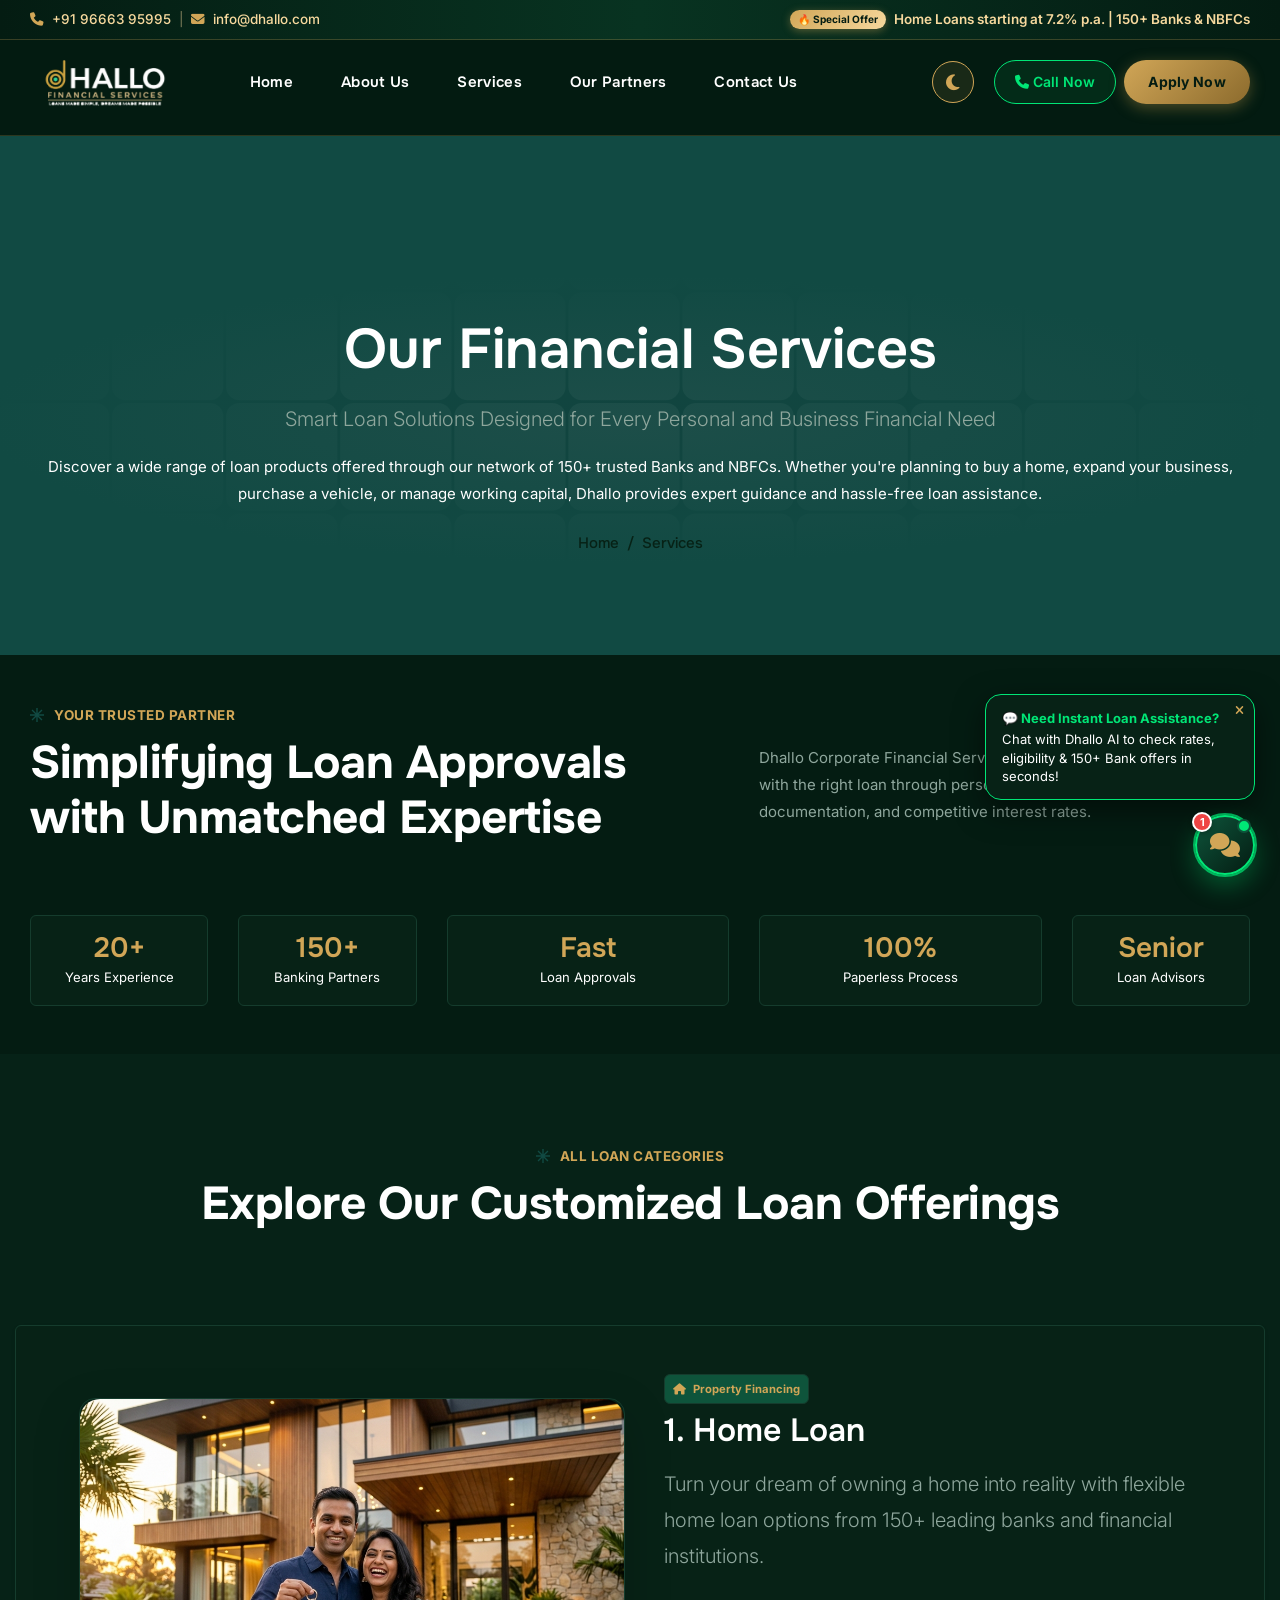
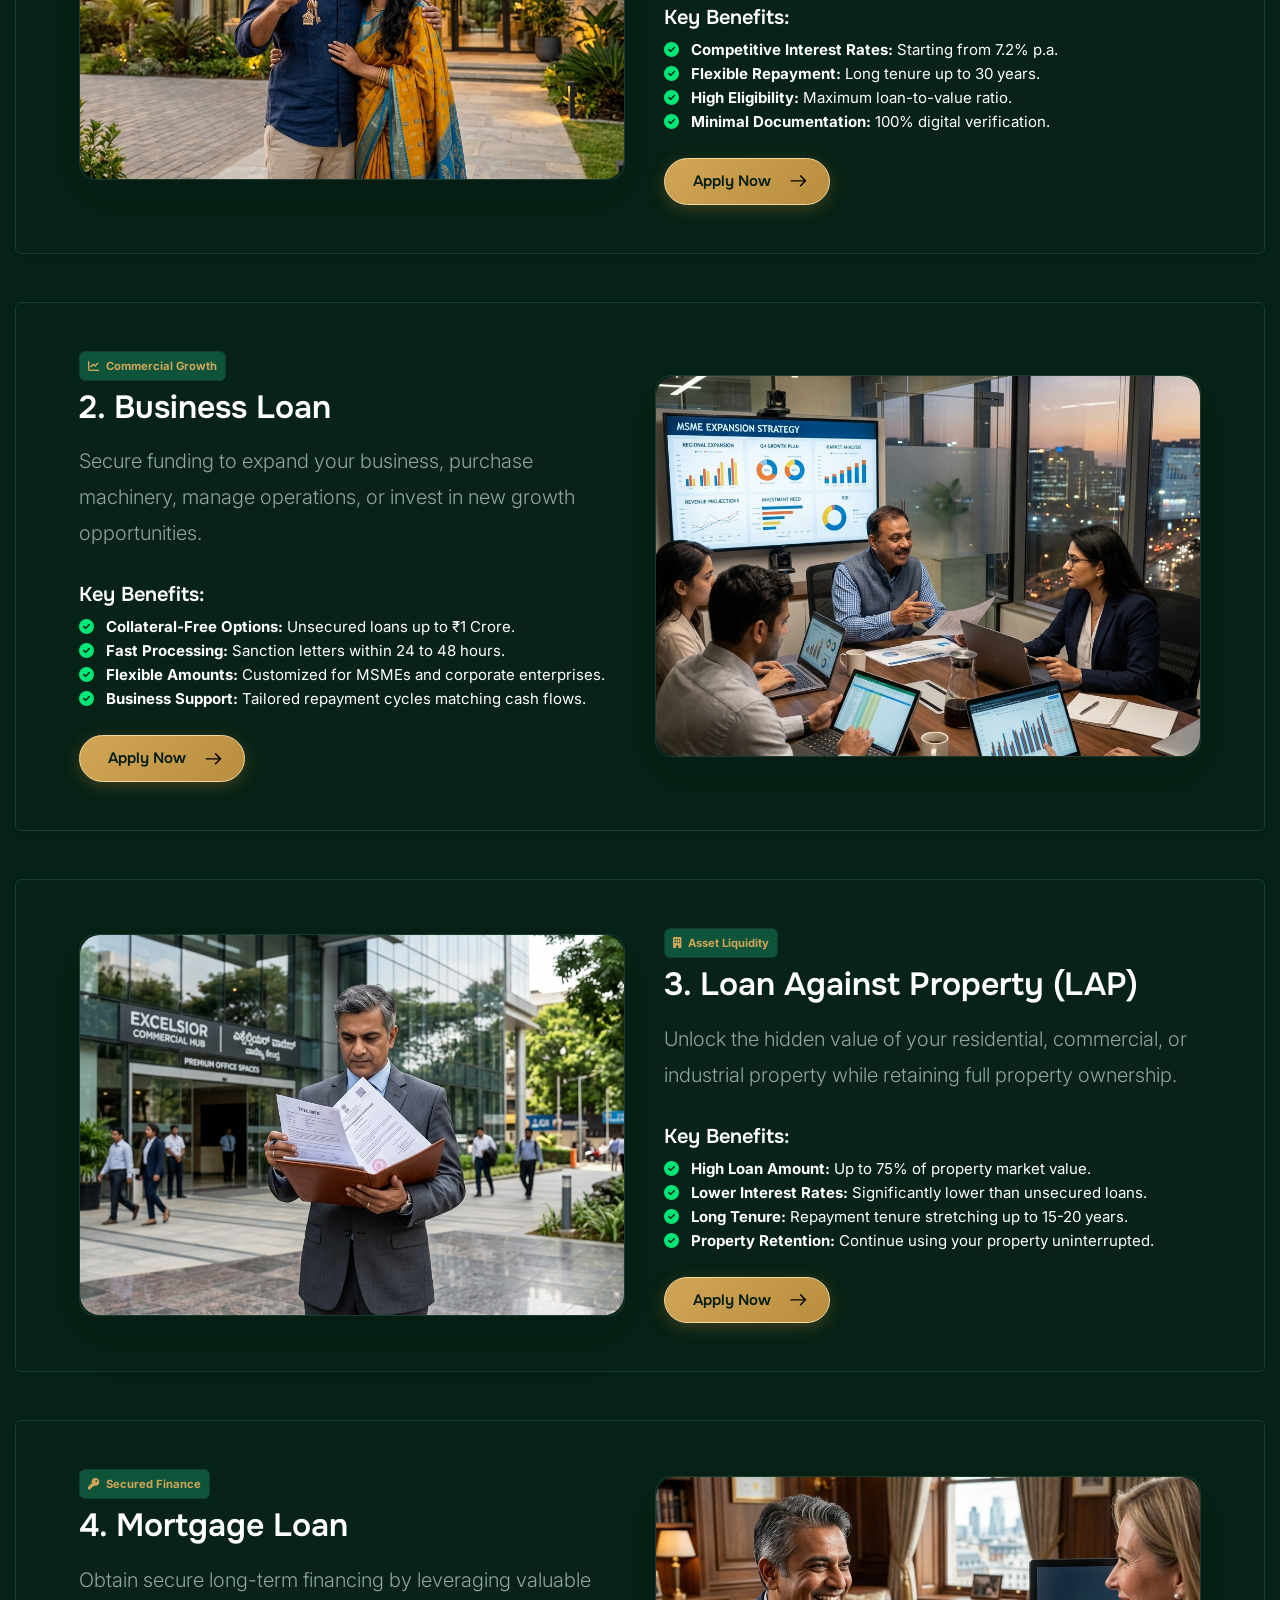
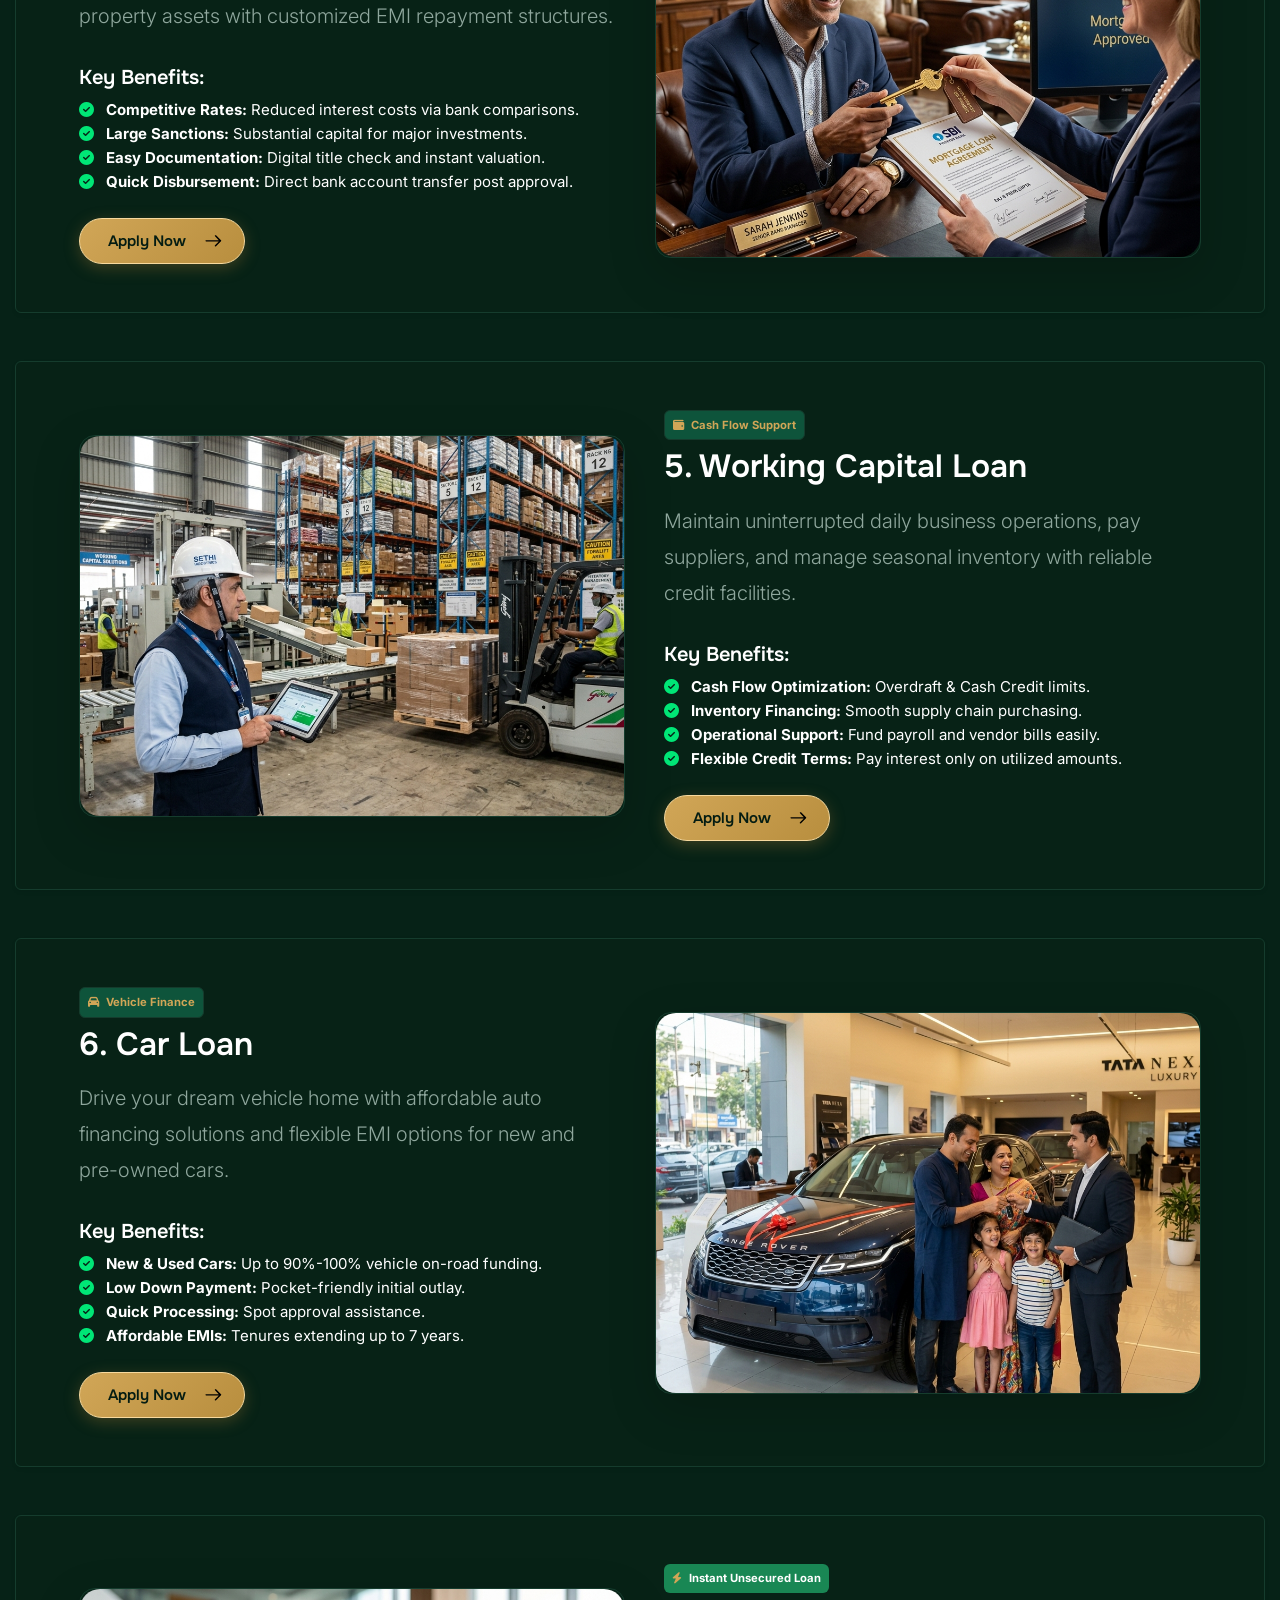
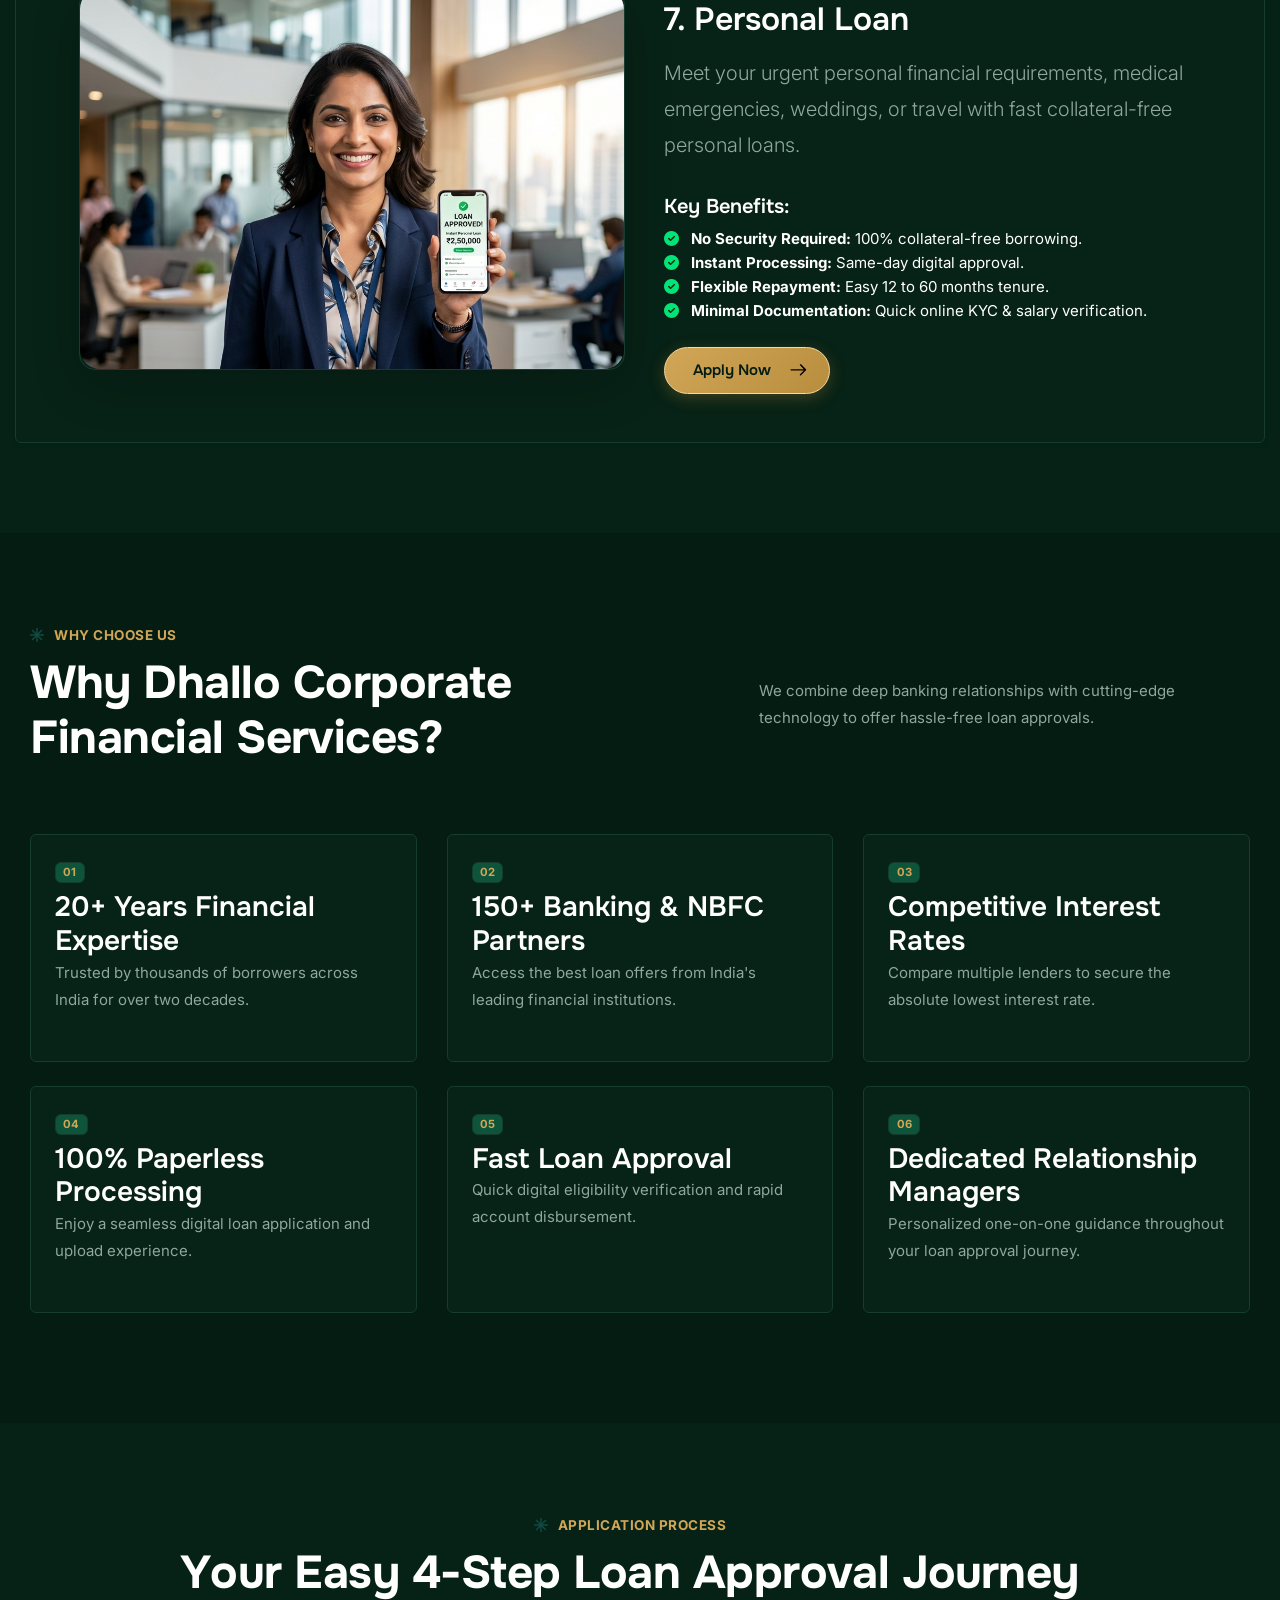
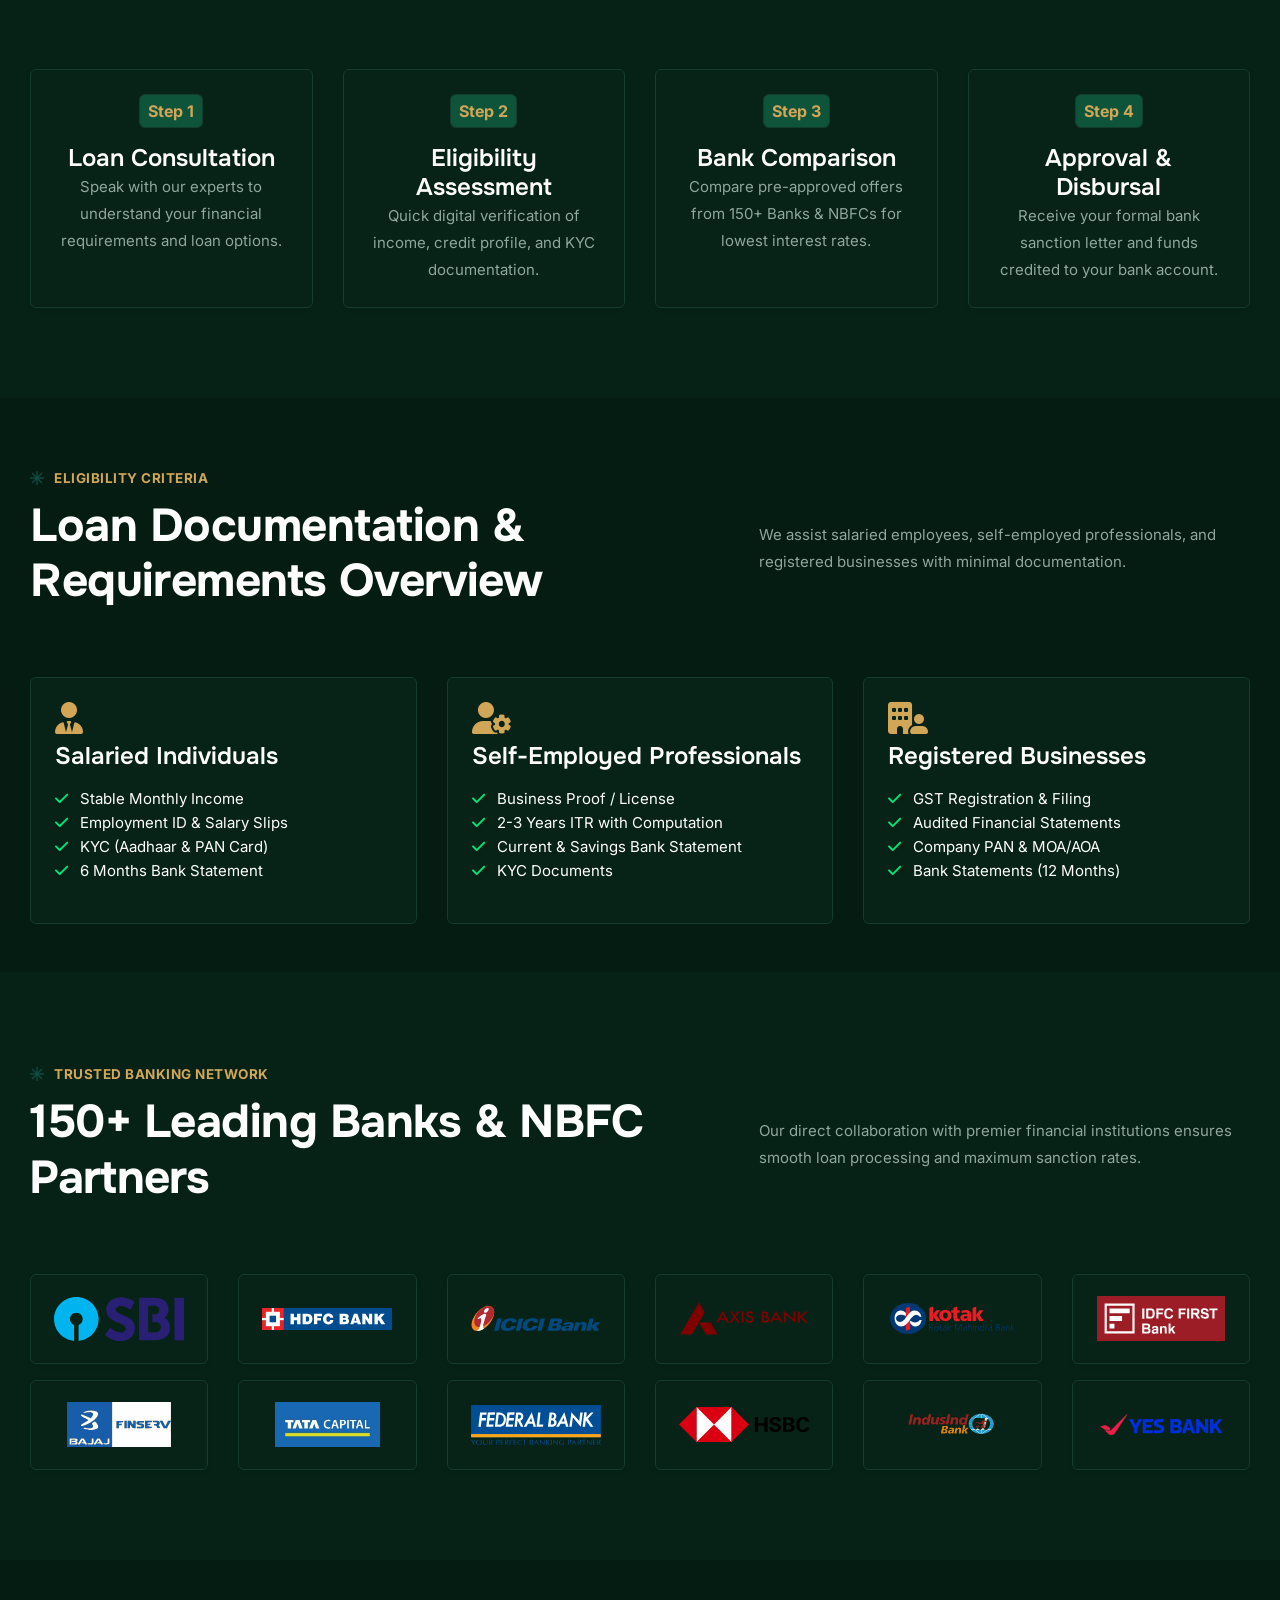
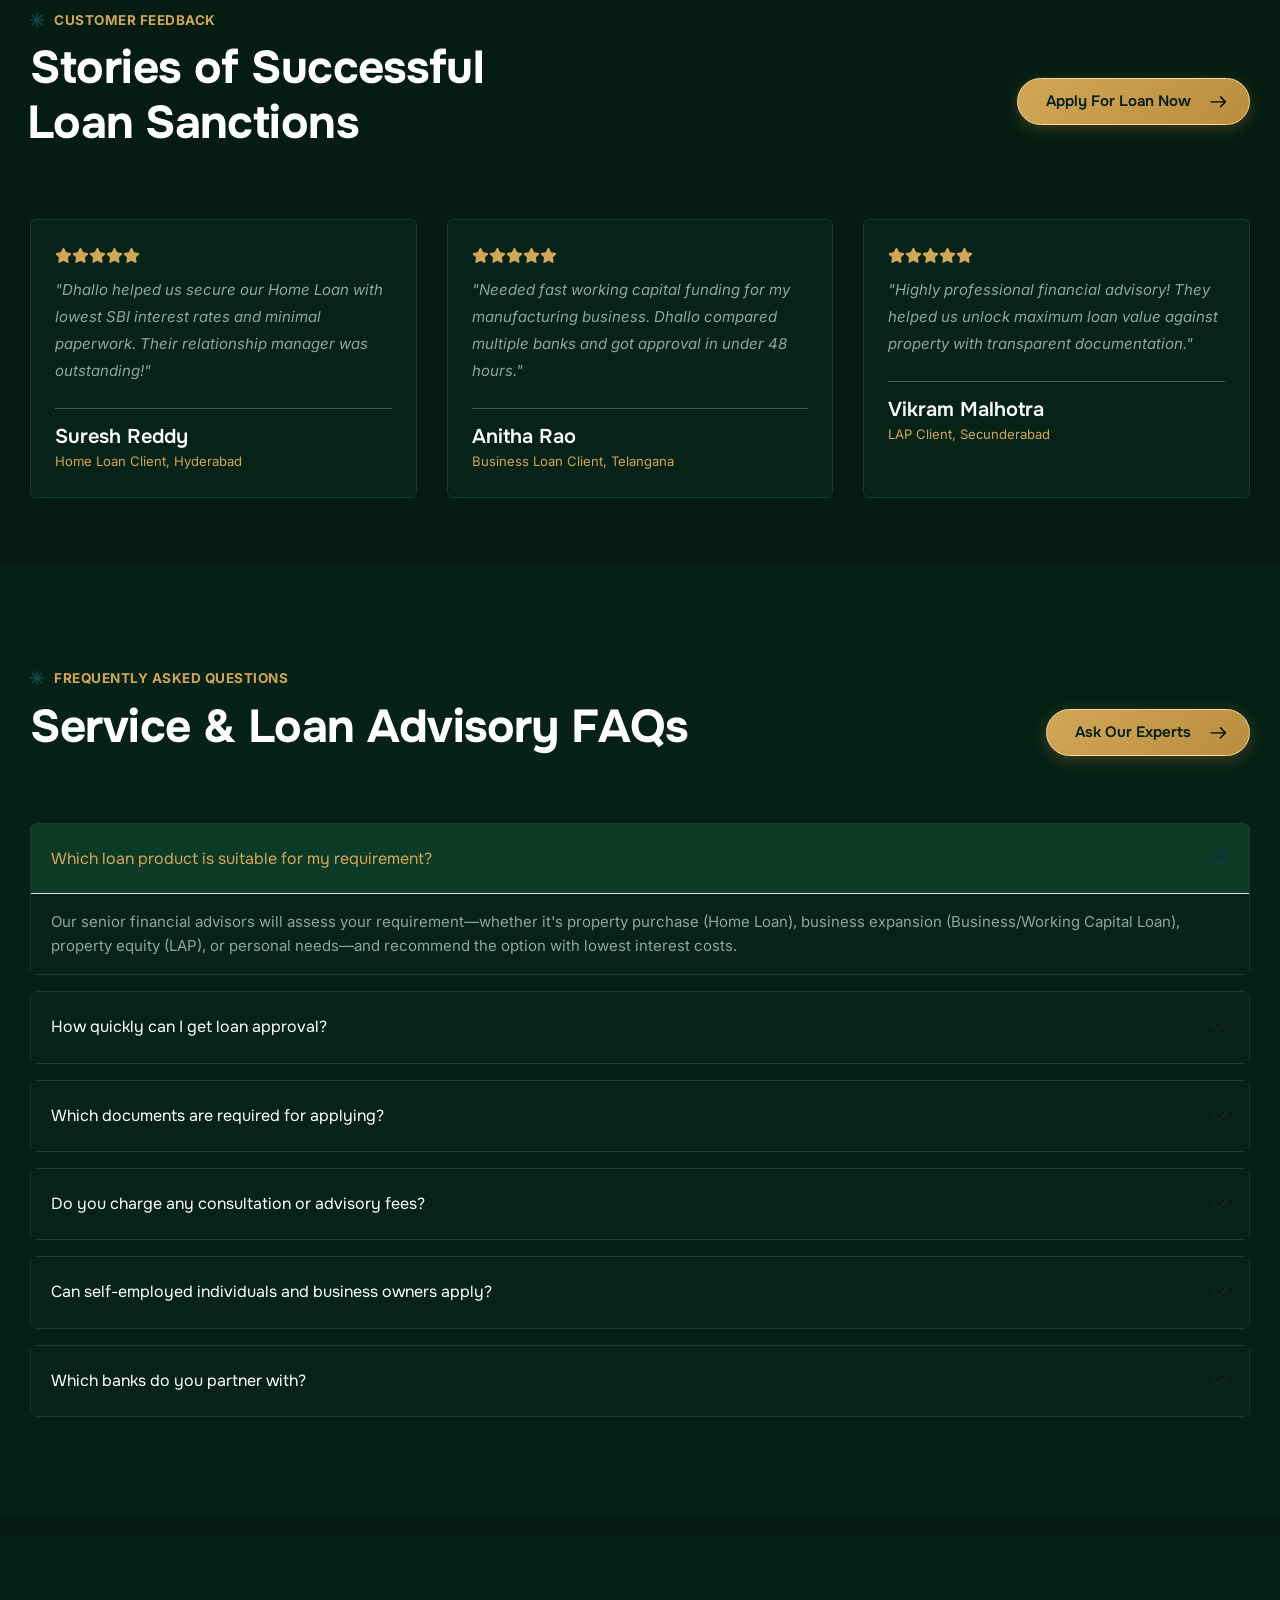
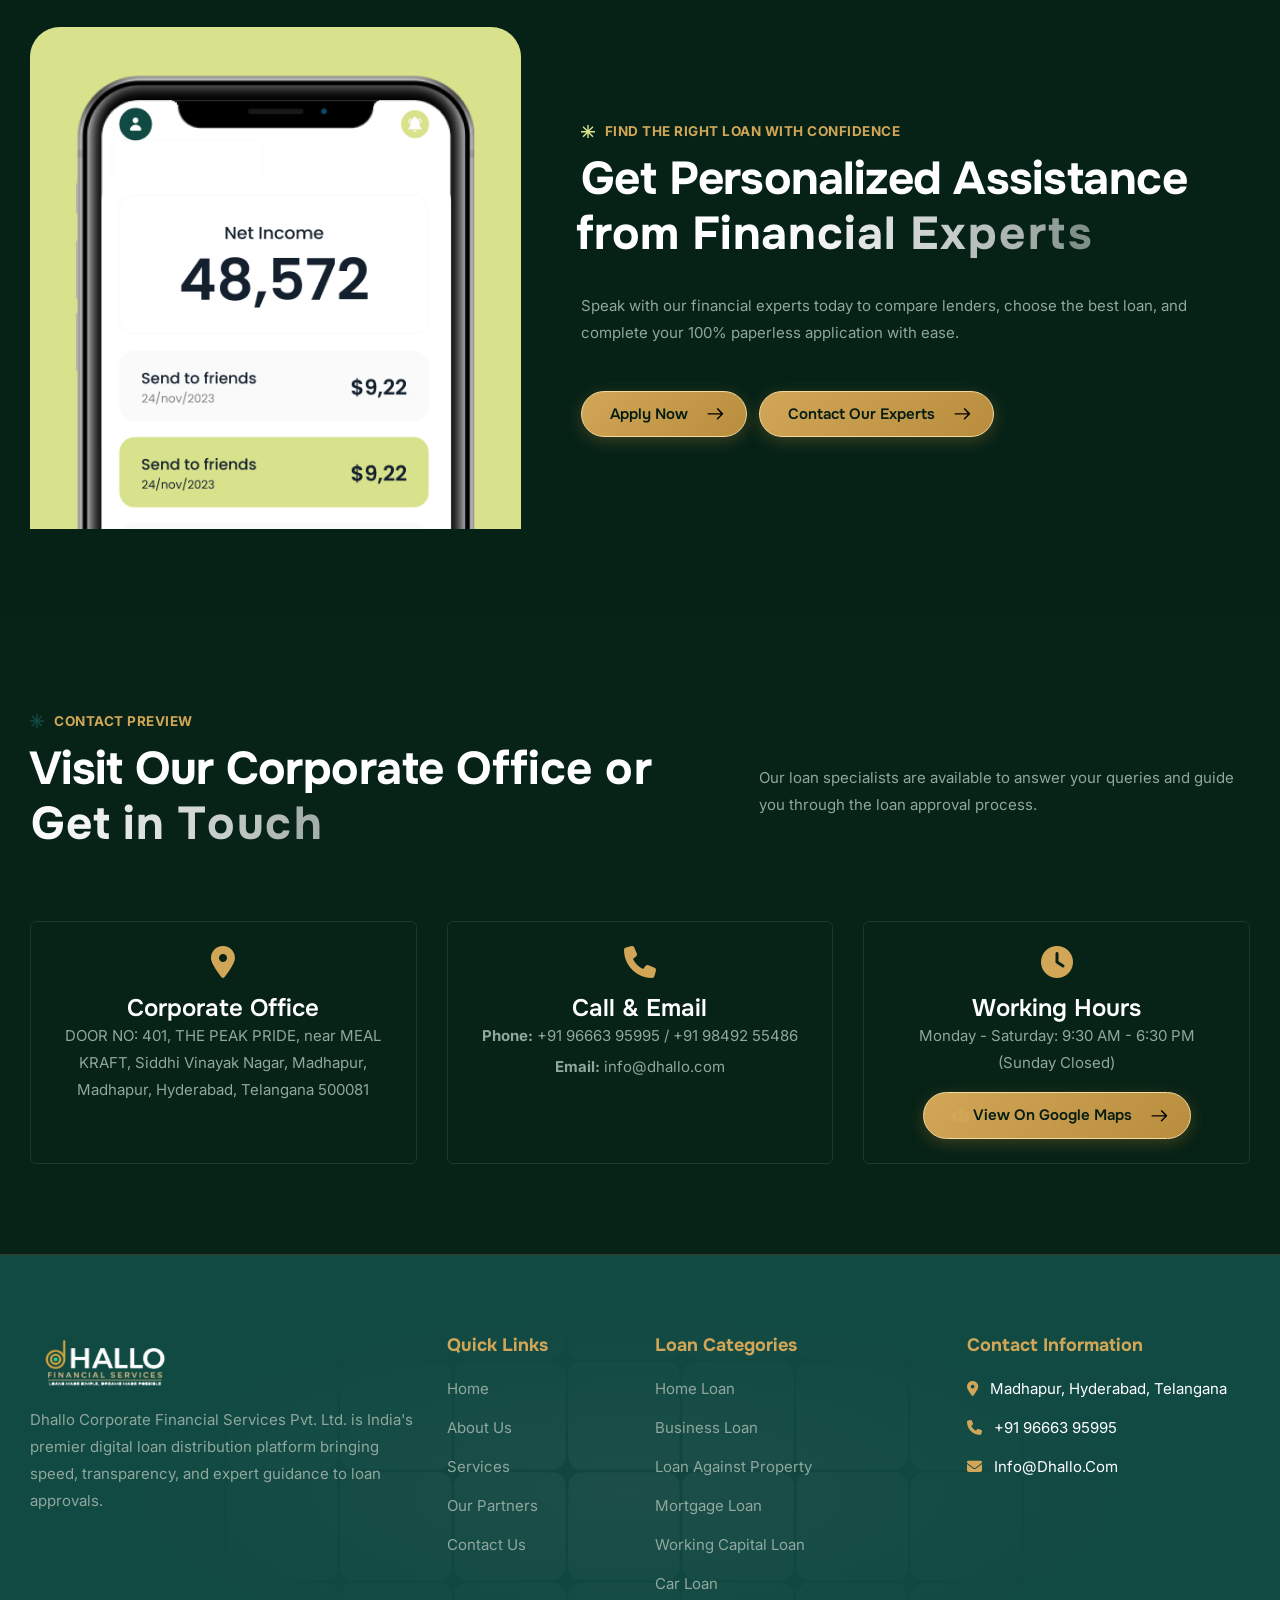
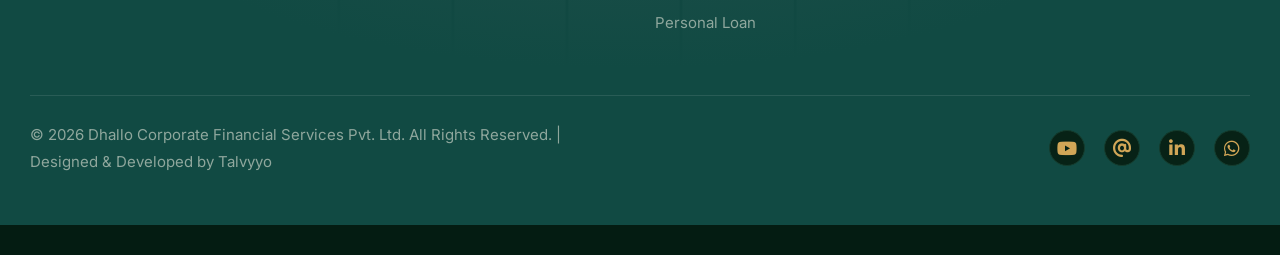
<file: service.html>
<!DOCTYPE html>
<html lang="en">
<head>
	<!-- Meta -->
	<meta charset="utf-8">
	<meta http-equiv="X-UA-Compatible" content="IE=edge">
	<meta name="viewport" content="width=device-width, initial-scale=1.0, maximum-scale=1">
	<meta name="description" content="Explore premier financial services from Dhallo Corporate Financial Services Pvt. Ltd. Get Home Loans, Business Loans, LAP, Mortgage Loans, Working Capital, Car Loans, and Personal Loans from 150+ Banks & NBFCs with fast approvals.">
	<meta name="keywords" content="Home Loan, Business Loan, Loan Against Property, Mortgage Loan, Personal Loan, Car Loan, Working Capital Loan, Loan Consultant India, Financial Services, Loan Advisory, Dhallo">
	<meta name="author" content="Dhallo Corporate Financial Services Pvt. Ltd.">
	<link rel="canonical" href="https://dhallo.in/service.html" />

	<!-- Open Graph / Facebook -->
	<meta property="og:type" content="website" />
	<meta property="og:url" content="https://dhallo.in/service.html" />
	<meta property="og:title" content="Our Financial Services - Dhallo Corporate Financial Services Pvt. Ltd." />
	<meta property="og:description" content="Smart loan solutions for personal and business financial needs. Compare interest rates from 150+ Banks & NBFCs." />
	<meta property="og:image" content="https://dhallo.in/images/logo.svg" />

	<!-- Twitter Cards -->
	<meta name="twitter:card" content="summary_large_image" />
	<meta name="twitter:url" content="https://dhallo.in/service.html" />
	<meta name="twitter:title" content="Our Financial Services - Dhallo Corporate Financial Services Pvt. Ltd." />
	<meta name="twitter:description" content="Smart loan solutions for personal and business financial needs." />
	<meta name="twitter:image" content="https://dhallo.in/images/logo.svg" />

	<!-- Page Title -->
    <title>Our Financial Services - Dhallo Corporate Financial Services Pvt. Ltd.</title>

	<!-- Favicon Icon -->
	<link rel="shortcut icon" href="images/icon_.png" type="image/png">
    <link rel="icon" href="images/icon_.png" type="image/png">
    <link rel="apple-touch-icon" href="images/icon_.png">

	<!-- Google Fonts Css-->
	<link rel="preconnect" href="https://fonts.googleapis.com">
    <link rel="preconnect" href="https://fonts.gstatic.com" crossorigin>
    <link href="https://fonts.googleapis.com/css2?family=Inter:ital,opsz,wght@0,14..32,100..900;1,14..32,100..900&family=Onest:wght@100..900&display=swap" rel="stylesheet">

	<!-- Bootstrap Css -->
	<link href="css/bootstrap.min.css" rel="stylesheet" media="screen">
	<!-- SlickNav Css -->
	<link href="css/slicknav.min.css" rel="stylesheet">
	<!-- Swiper Css -->
	<link rel="stylesheet" href="css/swiper-bundle.min.css">
	<!-- Font Awesome Icon Css-->
	<link href="css/all.css" rel="stylesheet" media="screen">
	<!-- Animated Css -->
	<link href="css/animate.css" rel="stylesheet">
    <!-- Magnific Popup Core Css File -->
	<link rel="stylesheet" href="css/magnific-popup.css">
	<!-- Mouse Cursor Css File -->
	<link rel="stylesheet" href="css/mousecursor.css">
	<!-- Main Custom Css -->
	<link href="css/custom.css" rel="stylesheet" media="screen">
	<!-- Chatbot Css -->
	<link href="css/chatbot.css" rel="stylesheet" media="screen">

	<!-- Schema.org Service Markup -->
	<script type="application/ld+json">
	{
	  "@context": "https://schema.org",
	  "@type": "FinancialService",
	  "name": "Dhallo Corporate Financial Services Pvt. Ltd.",
	  "url": "https://dhallo.in/service.html",
	  "logo": "https://dhallo.in/images/logo.svg",
	  "description": "Comprehensive loan services including Home Loans, Business Loans, Loan Against Property, Mortgage Loans, and Working Capital.",
	  "telephone": "+91 96663 95995",
	  "hasOfferCatalog": {
	    "@type": "OfferCatalog",
	    "name": "Loan Products Catalog",
	    "itemListElement": [
	      { "@type": "Offer", "itemOffered": { "@type": "Service", "name": "Home Loan" } },
	      { "@type": "Offer", "itemOffered": { "@type": "Service", "name": "Business Loan" } },
	      { "@type": "Offer", "itemOffered": { "@type": "Service", "name": "Loan Against Property" } },
	      { "@type": "Offer", "itemOffered": { "@type": "Service", "name": "Mortgage Loan" } },
	      { "@type": "Offer", "itemOffered": { "@type": "Service", "name": "Working Capital Loan" } },
	      { "@type": "Offer", "itemOffered": { "@type": "Service", "name": "Car Loan" } },
	      { "@type": "Offer", "itemOffered": { "@type": "Service", "name": "Personal Loan" } }
	    ]
	  }
	}
	</script>
<script>
    (function() {
        const savedTheme = localStorage.getItem('dhallo-theme');
        if (savedTheme === 'light') {
            document.documentElement.classList.add('light-mode');
        }
    })();
    </script>
</head>
<body>

    <!-- Preloader Start -->
	<div class="preloader">
		<div class="loading-container">
			<div class="loading"></div>
			<div id="loading-icon"><img src="images/icon_.png" alt="Dhallo Loading Icon"></div>
		</div>
	</div>
	<!-- Preloader End -->

    <!-- Topbar Section Start -->
    <div class="topbar">
        <div class="container">
            <div class="d-flex flex-column flex-md-row justify-content-between align-items-center text-center text-md-start">
                <div class="topbar-contact-info d-flex align-items-center gap-2 flex-wrap justify-content-center justify-content-md-start mb-1 mb-md-0">
                    <a href="tel:+919666395995" class="topbar-link"><i class="fa-solid fa-phone me-1 text-gold"></i> +91 96663 95995</a>
                    <span class="d-none d-md-inline opacity-50">|</span>
                    <a href="mailto:info@dhallo.com" class="topbar-link d-none d-md-inline"><i class="fa-solid fa-envelope me-1 text-gold"></i> info@dhallo.com</a>
                </div>
                <div class="topbar-offer-badge d-flex align-items-center justify-content-center gap-2 flex-wrap">
                    <span class="badge bg-gold-gradient text-dark font-weight-bold px-2 py-1 rounded-pill">🔥 Special Offer</span>
                    <a href="contact.html" class="topbar-offer-link">Home Loans starting at 7.2% p.a. | 150+ Banks & NBFCs</a>
                </div>
            </div>
        </div>
    </div>
    <!-- Topbar Section End -->

    <!-- Header Start -->
	<header class="main-header">
		<div class="header-sticky">
			<nav class="navbar navbar-expand-lg">
				<div class="container">
					<!-- Logo Start -->
					<a class="navbar-brand" href="index.html">
						<img src="images/logo_dark.png" alt="Dhallo Corporate Financial Services Logo" class="logo-dark">
						<img src="images/logo_a.gif" alt="Dhallo Corporate Financial Services Logo" class="logo-light">
					</a>
					<!-- Logo End -->

					<!-- Mobile Top Actions (Theme Toggle + Call + Hamburger) -->
					<div class="d-flex align-items-center gap-2 d-lg-none ms-auto me-2">
						<button class="theme-toggle-btn themeToggleBtnTrigger" type="button" aria-label="Toggle Dark/Light Mode" title="Toggle Dark / Light Theme">
							<i class="fa-solid fa-moon icon-moon"></i>
							<i class="fa-solid fa-sun icon-sun d-none"></i>
						</button>
						<a href="tel:+919666395995" class="btn-header-call py-1 px-3 text-sm d-inline-flex align-items-center"><i class="fa-solid fa-phone me-1"></i> Call</a>
					</div>

					<!-- Main Menu Start -->
					<div class="collapse navbar-collapse main-menu">
                        <div class="nav-menu-wrapper">
                            <ul class="navbar-nav mr-auto" id="menu">
                                <li class="nav-item"><a class="nav-link" href="index.html">Home</a></li>
                                <li class="nav-item"><a class="nav-link" href="about.html">About Us</a></li>
                                <li class="nav-item"><a class="nav-link" href="service.html">Services</a></li>
                                <li class="nav-item"><a class="nav-link" href="projects.html">Our Partners</a></li>
                                <li class="nav-item"><a class="nav-link" href="contact.html">Contact Us</a></li>
                            </ul>
                        </div>
                        <!-- Header Btn Start -->
                        <div class="header-btn d-inline-flex align-items-center gap-2">
							<button class="theme-toggle-btn themeToggleBtnTrigger d-none d-lg-flex" type="button" aria-label="Toggle Dark/Light Mode" title="Toggle Dark / Light Theme">
								<i class="fa-solid fa-moon icon-moon"></i>
								<i class="fa-solid fa-sun icon-sun d-none"></i>
							</button>
                            <a href="tel:+919666395995" class="btn-header-call d-none d-sm-inline-flex align-items-center"><i class="fa-solid fa-phone me-1"></i> Call Now</a>
                            <button type="button" class="btn-header-apply border-0" onclick="openLoanModal('Home Loan')">Apply Now</button>
                        </div>
                        <!-- Header Btn End -->
					</div>
					<!-- Main Menu End -->
					<div class="navbar-toggle"></div>
				</div>
			</nav>
			<div class="responsive-menu"></div>
		</div>
	</header>
	<!-- Header End -->

    <!-- Page Header Hero Start -->
    <div class="page-header bg-section">
        <div class="container">
            <div class="row">
                <div class="col-lg-12">
					<div class="page-header-box text-center py-4">
						<h1 class="text-anime-style-3" data-cursor="-opaque">Our Financial Services</h1>
                        <p class="lead text-muted mt-2 mb-3">Smart Loan Solutions Designed for Every Personal and Business Financial Need</p>
                        <p class="text-dark max-width-700 mx-auto">Discover a wide range of loan products offered through our network of 150+ trusted Banks and NBFCs. Whether you're planning to buy a home, expand your business, purchase a vehicle, or manage working capital, Dhallo provides expert guidance and hassle-free loan assistance.</p>
						<nav class="wow fadeInUp mt-3" data-wow-delay="0.2s">
							<ol class="breadcrumb justify-content-center">
								<li class="breadcrumb-item"><a href="index.html">Home</a></li>
								<li class="breadcrumb-item active" aria-current="page">Services</li>
							</ol>
						</nav>
					</div>
                </div>
            </div>
        </div>
    </div>
    <!-- Page Header Hero End -->

    <!-- Introduction Section Start -->
    <div class="introduction-section py-5">
        <div class="container">
            <div class="row section-row align-items-center mb-4">
                <div class="col-lg-7">
                    <div class="section-title">
                        <h3 class="wow fadeInUp">Your Trusted Partner</h3>
                        <h2 class="text-anime-style-3" data-cursor="-opaque">Simplifying Loan Approvals with Unmatched Expertise</h2>
                    </div>
                </div>
                <div class="col-lg-5">
                    <p class="wow fadeInUp" data-wow-delay="0.25s">Dhallo Corporate Financial Services Pvt. Ltd. connects customers with the right loan through personalized consultation, transparent documentation, and competitive interest rates.</p>
                </div>
            </div>

            <div class="row g-4 text-center">
                <div class="col-md-2 col-6"><div class="p-3 bg-light border rounded"><h3 class="text-primary mb-0">20+</h3><small>Years Experience</small></div></div>
                <div class="col-md-2 col-6"><div class="p-3 bg-light border rounded"><h3 class="text-primary mb-0">150+</h3><small>Banking Partners</small></div></div>
                <div class="col-md-3 col-6"><div class="p-3 bg-light border rounded"><h3 class="text-primary mb-0">Fast</h3><small>Loan Approvals</small></div></div>
                <div class="col-md-3 col-6"><div class="p-3 bg-light border rounded"><h3 class="text-primary mb-0">100%</h3><small>Paperless Process</small></div></div>
                <div class="col-md-2 col-12"><div class="p-3 bg-light border rounded"><h3 class="text-primary mb-0">Senior</h3><small>Loan Advisors</small></div></div>
            </div>
        </div>
    </div>
    <!-- Introduction Section End -->

    <!-- Detailed 7 Loan Services Section Start -->
    <div class="loan-services-detailed bg-section py-5">
        <div class="container">
            <div class="row section-row align-items-center mb-5 text-center">
                <div class="col-lg-12">
                    <div class="section-title">
                        <h3 class="wow fadeInUp">All Loan Categories</h3>
                        <h2 class="text-anime-style-3" data-cursor="-opaque">Explore Our Customized Loan Offerings</h2>
                    </div>
                </div>
            </div>

            <!-- Service 1: Home Loan -->
            <div class="row align-items-center bg-white p-4 p-md-5 border rounded shadow-sm mb-5 wow fadeInUp">
                <div class="col-lg-6 mb-4 mb-lg-0">
                    <figure class="rounded-4 overflow-hidden shadow-lg border border-secondary border-opacity-25 mb-0">
                        <img src="images/service-home-loan.png" alt="Dhallo Home Loan Services" class="img-fluid w-100" style="border-radius: 20px; object-fit: cover; height: 380px;">
                    </figure>
                </div>
                <div class="col-lg-6 ps-lg-4">
                    <span class="badge bg-primary text-white p-2 mb-2"><i class="fa-solid fa-house me-1"></i> Property Financing</span>
                    <h2 class="mb-3">1. Home Loan</h2>
                    <p class="lead">Turn your dream of owning a home into reality with flexible home loan options from 150+ leading banks and financial institutions.</p>
                    <h5 class="mb-2 font-weight-bold">Key Benefits:</h5>
                    <ul class="list-unstyled g-2 mb-4">
                        <li><i class="fa-solid fa-circle-check text-primary me-2"></i> <strong>Competitive Interest Rates:</strong> Starting from 7.2% p.a.</li>
                        <li><i class="fa-solid fa-circle-check text-primary me-2"></i> <strong>Flexible Repayment:</strong> Long tenure up to 30 years.</li>
                        <li><i class="fa-solid fa-circle-check text-primary me-2"></i> <strong>High Eligibility:</strong> Maximum loan-to-value ratio.</li>
                        <li><i class="fa-solid fa-circle-check text-primary me-2"></i> <strong>Minimal Documentation:</strong> 100% digital verification.</li>
                    </ul>
                    <div>
                        <button type="button" class="btn-default me-2 border-0" onclick="openLoanModal('Home Loan')">Apply Now</button>
                    </div>
                </div>
            </div>

            <!-- Service 2: Business Loan -->
            <div class="row align-items-center bg-white p-4 p-md-5 border rounded shadow-sm mb-5 wow fadeInUp" data-wow-delay="0.1s">
                <div class="col-lg-6 order-lg-2 mb-4 mb-lg-0">
                    <figure class="rounded-4 overflow-hidden shadow-lg border border-secondary border-opacity-25 mb-0">
                        <img src="images/service-business-loan.png" alt="Dhallo Business Loan Services" class="img-fluid w-100" style="border-radius: 20px; object-fit: cover; height: 380px;">
                    </figure>
                </div>
                <div class="col-lg-6 order-lg-1 pe-lg-4">
                    <span class="badge bg-primary text-white p-2 mb-2"><i class="fa-solid fa-chart-line me-1"></i> Commercial Growth</span>
                    <h2 class="mb-3">2. Business Loan</h2>
                    <p class="lead">Secure funding to expand your business, purchase machinery, manage operations, or invest in new growth opportunities.</p>
                    <h5 class="mb-2 font-weight-bold">Key Benefits:</h5>
                    <ul class="list-unstyled g-2 mb-4">
                        <li><i class="fa-solid fa-circle-check text-primary me-2"></i> <strong>Collateral-Free Options:</strong> Unsecured loans up to ₹1 Crore.</li>
                        <li><i class="fa-solid fa-circle-check text-primary me-2"></i> <strong>Fast Processing:</strong> Sanction letters within 24 to 48 hours.</li>
                        <li><i class="fa-solid fa-circle-check text-primary me-2"></i> <strong>Flexible Amounts:</strong> Customized for MSMEs and corporate enterprises.</li>
                        <li><i class="fa-solid fa-circle-check text-primary me-2"></i> <strong>Business Support:</strong> Tailored repayment cycles matching cash flows.</li>
                    </ul>
                    <div>
                        <button type="button" class="btn-default me-2 border-0" onclick="openLoanModal('Business Loan')">Apply Now</button>
                    </div>
                </div>
            </div>

            <!-- Service 3: Loan Against Property -->
            <div class="row align-items-center bg-white p-4 p-md-5 border rounded shadow-sm mb-5 wow fadeInUp" data-wow-delay="0.2s">
                <div class="col-lg-6 mb-4 mb-lg-0">
                    <figure class="rounded-4 overflow-hidden shadow-lg border border-secondary border-opacity-25 mb-0">
                        <img src="images/service-lap-loan.png" alt="Dhallo Loan Against Property" class="img-fluid w-100" style="border-radius: 20px; object-fit: cover; height: 380px;">
                    </figure>
                </div>
                <div class="col-lg-6 ps-lg-4">
                    <span class="badge bg-primary text-white p-2 mb-2"><i class="fa-solid fa-building me-1"></i> Asset Liquidity</span>
                    <h2 class="mb-3">3. Loan Against Property (LAP)</h2>
                    <p class="lead">Unlock the hidden value of your residential, commercial, or industrial property while retaining full property ownership.</p>
                    <h5 class="mb-2 font-weight-bold">Key Benefits:</h5>
                    <ul class="list-unstyled g-2 mb-4">
                        <li><i class="fa-solid fa-circle-check text-primary me-2"></i> <strong>High Loan Amount:</strong> Up to 75% of property market value.</li>
                        <li><i class="fa-solid fa-circle-check text-primary me-2"></i> <strong>Lower Interest Rates:</strong> Significantly lower than unsecured loans.</li>
                        <li><i class="fa-solid fa-circle-check text-primary me-2"></i> <strong>Long Tenure:</strong> Repayment tenure stretching up to 15-20 years.</li>
                        <li><i class="fa-solid fa-circle-check text-primary me-2"></i> <strong>Property Retention:</strong> Continue using your property uninterrupted.</li>
                    </ul>
                    <div>
                        <button type="button" class="btn-default me-2 border-0" onclick="openLoanModal('Loan Against Property (LAP)')">Apply Now</button>
                    </div>
                </div>
            </div>

            <!-- Service 4: Mortgage Loan -->
            <div class="row align-items-center bg-white p-4 p-md-5 border rounded shadow-sm mb-5 wow fadeInUp" data-wow-delay="0.3s">
                <div class="col-lg-6 order-lg-2 mb-4 mb-lg-0">
                    <figure class="rounded-4 overflow-hidden shadow-lg border border-secondary border-opacity-25 mb-0">
                        <img src="images/service-mortgage-loan.png" alt="Dhallo Mortgage Loan Services" class="img-fluid w-100" style="border-radius: 20px; object-fit: cover; height: 380px;">
                    </figure>
                </div>
                <div class="col-lg-6 order-lg-1 pe-lg-4">
                    <span class="badge bg-primary text-white p-2 mb-2"><i class="fa-solid fa-key me-1"></i> Secured Finance</span>
                    <h2 class="mb-3">4. Mortgage Loan</h2>
                    <p class="lead">Obtain secure long-term financing by leveraging valuable property assets with customized EMI repayment structures.</p>
                    <h5 class="mb-2 font-weight-bold">Key Benefits:</h5>
                    <ul class="list-unstyled g-2 mb-4">
                        <li><i class="fa-solid fa-circle-check text-primary me-2"></i> <strong>Competitive Rates:</strong> Reduced interest costs via bank comparisons.</li>
                        <li><i class="fa-solid fa-circle-check text-primary me-2"></i> <strong>Large Sanctions:</strong> Substantial capital for major investments.</li>
                        <li><i class="fa-solid fa-circle-check text-primary me-2"></i> <strong>Easy Documentation:</strong> Digital title check and instant valuation.</li>
                        <li><i class="fa-solid fa-circle-check text-primary me-2"></i> <strong>Quick Disbursement:</strong> Direct bank account transfer post approval.</li>
                    </ul>
                    <div>
                        <button type="button" class="btn-default me-2 border-0" onclick="openLoanModal('Mortgage Loan')">Apply Now</button>
                    </div>
                </div>
            </div>

            <!-- Service 5: Working Capital Loan -->
            <div class="row align-items-center bg-white p-4 p-md-5 border rounded shadow-sm mb-5 wow fadeInUp" data-wow-delay="0.4s">
                <div class="col-lg-6 mb-4 mb-lg-0">
                    <figure class="rounded-4 overflow-hidden shadow-lg border border-secondary border-opacity-25 mb-0">
                        <img src="images/service-working-capital.png" alt="Dhallo Working Capital Loan" class="img-fluid w-100" style="border-radius: 20px; object-fit: cover; height: 380px;">
                    </figure>
                </div>
                <div class="col-lg-6 ps-lg-4">
                    <span class="badge bg-primary text-white p-2 mb-2"><i class="fa-solid fa-wallet me-1"></i> Cash Flow Support</span>
                    <h2 class="mb-3">5. Working Capital Loan</h2>
                    <p class="lead">Maintain uninterrupted daily business operations, pay suppliers, and manage seasonal inventory with reliable credit facilities.</p>
                    <h5 class="mb-2 font-weight-bold">Key Benefits:</h5>
                    <ul class="list-unstyled g-2 mb-4">
                        <li><i class="fa-solid fa-circle-check text-primary me-2"></i> <strong>Cash Flow Optimization:</strong> Overdraft & Cash Credit limits.</li>
                        <li><i class="fa-solid fa-circle-check text-primary me-2"></i> <strong>Inventory Financing:</strong> Smooth supply chain purchasing.</li>
                        <li><i class="fa-solid fa-circle-check text-primary me-2"></i> <strong>Operational Support:</strong> Fund payroll and vendor bills easily.</li>
                        <li><i class="fa-solid fa-circle-check text-primary me-2"></i> <strong>Flexible Credit Terms:</strong> Pay interest only on utilized amounts.</li>
                    </ul>
                    <div>
                        <button type="button" class="btn-default me-2 border-0" onclick="openLoanModal('Working Capital Loan')">Apply Now</button>
                    </div>
                </div>
            </div>

            <!-- Service 6: Car Loan -->
            <div class="row align-items-center bg-white p-4 p-md-5 border rounded shadow-sm mb-5 wow fadeInUp" data-wow-delay="0.5s">
                <div class="col-lg-6 order-lg-2 mb-4 mb-lg-0">
                    <figure class="rounded-4 overflow-hidden shadow-lg border border-secondary border-opacity-25 mb-0">
                        <img src="images/service-car-loan.png" alt="Dhallo Car Loan Services" class="img-fluid w-100" style="border-radius: 20px; object-fit: cover; height: 380px;">
                    </figure>
                </div>
                <div class="col-lg-6 order-lg-1 pe-lg-4">
                    <span class="badge bg-primary text-white p-2 mb-2"><i class="fa-solid fa-car me-1"></i> Vehicle Finance</span>
                    <h2 class="mb-3">6. Car Loan</h2>
                    <p class="lead">Drive your dream vehicle home with affordable auto financing solutions and flexible EMI options for new and pre-owned cars.</p>
                    <h5 class="mb-2 font-weight-bold">Key Benefits:</h5>
                    <ul class="list-unstyled g-2 mb-4">
                        <li><i class="fa-solid fa-circle-check text-primary me-2"></i> <strong>New & Used Cars:</strong> Up to 90%-100% vehicle on-road funding.</li>
                        <li><i class="fa-solid fa-circle-check text-primary me-2"></i> <strong>Low Down Payment:</strong> Pocket-friendly initial outlay.</li>
                        <li><i class="fa-solid fa-circle-check text-primary me-2"></i> <strong>Quick Processing:</strong> Spot approval assistance.</li>
                        <li><i class="fa-solid fa-circle-check text-primary me-2"></i> <strong>Affordable EMIs:</strong> Tenures extending up to 7 years.</li>
                    </ul>
                    <div>
                        <button type="button" class="btn-default me-2 border-0" onclick="openLoanModal('Car Loan')">Apply Now</button>
                    </div>
                </div>
            </div>

            <!-- Service 7: Personal Loan -->
            <div class="row align-items-center bg-white p-4 p-md-5 border rounded shadow-sm wow fadeInUp" data-wow-delay="0.6s">
                <div class="col-lg-6 mb-4 mb-lg-0">
                    <figure class="rounded-4 overflow-hidden shadow-lg border border-secondary border-opacity-25 mb-0">
                        <img src="images/service-personal-loan.png" alt="Dhallo Personal Loan Services" class="img-fluid w-100" style="border-radius: 20px; object-fit: cover; object-position: top center; height: 380px;">
                    </figure>
                </div>
                <div class="col-lg-6 ps-lg-4">
                    <span class="badge bg-success text-white p-2 mb-2"><i class="fa-solid fa-bolt me-1"></i> Instant Unsecured Loan</span>
                    <h2 class="mb-3">7. Personal Loan</h2>
                    <p class="lead">Meet your urgent personal financial requirements, medical emergencies, weddings, or travel with fast collateral-free personal loans.</p>
                    <h5 class="mb-2 font-weight-bold">Key Benefits:</h5>
                    <ul class="list-unstyled g-2 mb-4">
                        <li><i class="fa-solid fa-circle-check text-primary me-2"></i> <strong>No Security Required:</strong> 100% collateral-free borrowing.</li>
                        <li><i class="fa-solid fa-circle-check text-primary me-2"></i> <strong>Instant Processing:</strong> Same-day digital approval.</li>
                        <li><i class="fa-solid fa-circle-check text-primary me-2"></i> <strong>Flexible Repayment:</strong> Easy 12 to 60 months tenure.</li>
                        <li><i class="fa-solid fa-circle-check text-primary me-2"></i> <strong>Minimal Documentation:</strong> Quick online KYC & salary verification.</li>
                    </ul>
                    <div>
                        <button type="button" class="btn-default me-2 border-0" onclick="openLoanModal('Personal Loan')">Apply Now</button>
                    </div>
                </div>
            </div>
        </div>
    </div>
    <!-- Detailed 7 Loan Services Section End -->

    <!-- Why Choose Dhallo Section Start -->
    <div class="why-choose-us py-5">
        <div class="container">
            <div class="row section-row align-items-center mb-4">
                <div class="col-lg-7">
                    <div class="section-title">
                        <h3 class="wow fadeInUp">Why Choose Us</h3>
                        <h2 class="text-anime-style-3" data-cursor="-opaque">Why Dhallo Corporate Financial Services?</h2>
                    </div>
                </div>
                <div class="col-lg-5">
                    <p class="wow fadeInUp" data-wow-delay="0.25s">We combine deep banking relationships with cutting-edge technology to offer hassle-free loan approvals.</p>
                </div>
            </div>

            <div class="row g-4">
                <div class="col-lg-4 col-md-6">
                    <div class="p-4 bg-light border rounded h-100 wow fadeInUp">
                        <div class="badge bg-primary text-white mb-2">01</div>
                        <h3>20+ Years Financial Expertise</h3>
                        <p class="text-muted">Trusted by thousands of borrowers across India for over two decades.</p>
                    </div>
                </div>

                <div class="col-lg-4 col-md-6">
                    <div class="p-4 bg-light border rounded h-100 wow fadeInUp" data-wow-delay="0.1s">
                        <div class="badge bg-primary text-white mb-2">02</div>
                        <h3>150+ Banking & NBFC Partners</h3>
                        <p class="text-muted">Access the best loan offers from India's leading financial institutions.</p>
                    </div>
                </div>

                <div class="col-lg-4 col-md-6">
                    <div class="p-4 bg-light border rounded h-100 wow fadeInUp" data-wow-delay="0.2s">
                        <div class="badge bg-primary text-white mb-2">03</div>
                        <h3>Competitive Interest Rates</h3>
                        <p class="text-muted">Compare multiple lenders to secure the absolute lowest interest rate.</p>
                    </div>
                </div>

                <div class="col-lg-4 col-md-6">
                    <div class="p-4 bg-light border rounded h-100 wow fadeInUp" data-wow-delay="0.3s">
                        <div class="badge bg-primary text-white mb-2">04</div>
                        <h3>100% Paperless Processing</h3>
                        <p class="text-muted">Enjoy a seamless digital loan application and upload experience.</p>
                    </div>
                </div>

                <div class="col-lg-4 col-md-6">
                    <div class="p-4 bg-light border rounded h-100 wow fadeInUp" data-wow-delay="0.4s">
                        <div class="badge bg-primary text-white mb-2">05</div>
                        <h3>Fast Loan Approval</h3>
                        <p class="text-muted">Quick digital eligibility verification and rapid account disbursement.</p>
                    </div>
                </div>

                <div class="col-lg-4 col-md-6">
                    <div class="p-4 bg-light border rounded h-100 wow fadeInUp" data-wow-delay="0.5s">
                        <div class="badge bg-primary text-white mb-2">06</div>
                        <h3>Dedicated Relationship Managers</h3>
                        <p class="text-muted">Personalized one-on-one guidance throughout your loan approval journey.</p>
                    </div>
                </div>
            </div>
        </div>
    </div>
    <!-- Why Choose Dhallo Section End -->

    <!-- Loan Application Process Section Start -->
    <div class="loan-process-section bg-section py-5">
        <div class="container">
            <div class="row section-row align-items-center mb-4 text-center">
                <div class="col-lg-12">
                    <div class="section-title">
                        <h3 class="wow fadeInUp">Application Process</h3>
                        <h2 class="text-anime-style-3" data-cursor="-opaque">Your Easy 4-Step Loan Approval Journey</h2>
                    </div>
                </div>
            </div>

            <div class="row g-4">
                <div class="col-lg-3 col-md-6">
                    <div class="p-4 bg-white border rounded shadow-sm h-100 text-center wow fadeInUp">
                        <div class="badge bg-primary fs-6 p-2 mb-3">Step 1</div>
                        <h4>Loan Consultation</h4>
                        <p class="text-muted mb-0">Speak with our experts to understand your financial requirements and loan options.</p>
                    </div>
                </div>

                <div class="col-lg-3 col-md-6">
                    <div class="p-4 bg-white border rounded shadow-sm h-100 text-center wow fadeInUp" data-wow-delay="0.15s">
                        <div class="badge bg-primary fs-6 p-2 mb-3">Step 2</div>
                        <h4>Eligibility Assessment</h4>
                        <p class="text-muted mb-0">Quick digital verification of income, credit profile, and KYC documentation.</p>
                    </div>
                </div>

                <div class="col-lg-3 col-md-6">
                    <div class="p-4 bg-white border rounded shadow-sm h-100 text-center wow fadeInUp" data-wow-delay="0.3s">
                        <div class="badge bg-primary fs-6 p-2 mb-3">Step 3</div>
                        <h4>Bank Comparison</h4>
                        <p class="text-muted mb-0">Compare pre-approved offers from 150+ Banks & NBFCs for lowest interest rates.</p>
                    </div>
                </div>

                <div class="col-lg-3 col-md-6">
                    <div class="p-4 bg-white border rounded shadow-sm h-100 text-center wow fadeInUp" data-wow-delay="0.45s">
                        <div class="badge bg-primary fs-6 p-2 mb-3">Step 4</div>
                        <h4>Approval & Disbursal</h4>
                        <p class="text-muted mb-0">Receive your formal bank sanction letter and funds credited to your bank account.</p>
                    </div>
                </div>
            </div>
        </div>
    </div>
    <!-- Loan Application Process Section End -->

    <!-- Loan Eligibility Section Start -->
    <div class="eligibility-section py-5">
        <div class="container">
            <div class="row section-row align-items-center mb-4">
                <div class="col-lg-7">
                    <div class="section-title">
                        <h3 class="wow fadeInUp">Eligibility Criteria</h3>
                        <h2 class="text-anime-style-3" data-cursor="-opaque">Loan Documentation & Requirements Overview</h2>
                    </div>
                </div>
                <div class="col-lg-5">
                    <p class="wow fadeInUp" data-wow-delay="0.25s">We assist salaried employees, self-employed professionals, and registered businesses with minimal documentation.</p>
                </div>
            </div>

            <div class="row g-4">
                <div class="col-md-4">
                    <div class="p-4 border rounded bg-light h-100 wow fadeInUp">
                        <div class="text-primary fs-2 mb-2"><i class="fa-solid fa-user-tie"></i></div>
                        <h4>Salaried Individuals</h4>
                        <ul class="list-unstyled mt-3">
                            <li><i class="fa-solid fa-check text-success me-2"></i> Stable Monthly Income</li>
                            <li><i class="fa-solid fa-check text-success me-2"></i> Employment ID & Salary Slips</li>
                            <li><i class="fa-solid fa-check text-success me-2"></i> KYC (Aadhaar & PAN Card)</li>
                            <li><i class="fa-solid fa-check text-success me-2"></i> 6 Months Bank Statement</li>
                        </ul>
                    </div>
                </div>

                <div class="col-md-4">
                    <div class="p-4 border rounded bg-light h-100 wow fadeInUp" data-wow-delay="0.2s">
                        <div class="text-primary fs-2 mb-2"><i class="fa-solid fa-user-gear"></i></div>
                        <h4>Self-Employed Professionals</h4>
                        <ul class="list-unstyled mt-3">
                            <li><i class="fa-solid fa-check text-success me-2"></i> Business Proof / License</li>
                            <li><i class="fa-solid fa-check text-success me-2"></i> 2-3 Years ITR with Computation</li>
                            <li><i class="fa-solid fa-check text-success me-2"></i> Current & Savings Bank Statement</li>
                            <li><i class="fa-solid fa-check text-success me-2"></i> KYC Documents</li>
                        </ul>
                    </div>
                </div>

                <div class="col-md-4">
                    <div class="p-4 border rounded bg-light h-100 wow fadeInUp" data-wow-delay="0.4s">
                        <div class="text-primary fs-2 mb-2"><i class="fa-solid fa-building-user"></i></div>
                        <h4>Registered Businesses</h4>
                        <ul class="list-unstyled mt-3">
                            <li><i class="fa-solid fa-check text-success me-2"></i> GST Registration & Filing</li>
                            <li><i class="fa-solid fa-check text-success me-2"></i> Audited Financial Statements</li>
                            <li><i class="fa-solid fa-check text-success me-2"></i> Company PAN & MOA/AOA</li>
                            <li><i class="fa-solid fa-check text-success me-2"></i> Bank Statements (12 Months)</li>
                        </ul>
                    </div>
                </div>
            </div>
        </div>
    </div>
    <!-- Loan Eligibility Section End -->

    <!-- Banking Partners Section Start -->
    <div class="our-banking-network bg-section py-5">
        <div class="container">
            <div class="row section-row align-items-center mb-4">
                <div class="col-lg-7">
                    <div class="section-title">
                        <h3 class="wow fadeInUp">Trusted Banking Network</h3>
                        <h2 class="text-anime-style-3" data-cursor="-opaque">150+ Leading Banks & NBFC Partners</h2>
                    </div>
                </div>
                <div class="col-lg-5">
                    <p class="wow fadeInUp" data-wow-delay="0.25s">Our direct collaboration with premier financial institutions ensures smooth loan processing and maximum sanction rates.</p>
                </div>
            </div>

            <div class="row row-cols-2 row-cols-md-4 row-cols-lg-6 g-3 text-center">

                <div class="col">
                    <div class="p-3 border rounded bg-white text-center shadow-sm h-100 d-flex align-items-center justify-content-center" style="min-height: 90px;">
                        <img src="images/bank/State_Bank_of_India/State_Bank_of_India_id95r1JSPJ_0.svg" alt="State Bank of India Logo" title="State Bank of India" style="max-height: 45px; max-width: 130px; width: auto; object-fit: contain;">
                    </div>
                </div>
                <div class="col">
                    <div class="p-3 border rounded bg-white text-center shadow-sm h-100 d-flex align-items-center justify-content-center" style="min-height: 90px;">
                        <img src="images/bank/HDFC_Bank/HDFC_Bank_id6pGb_xHe_0.svg" alt="HDFC Bank Logo" title="HDFC Bank" style="max-height: 45px; max-width: 130px; width: auto; object-fit: contain;">
                    </div>
                </div>
                <div class="col">
                    <div class="p-3 border rounded bg-white text-center shadow-sm h-100 d-flex align-items-center justify-content-center" style="min-height: 90px;">
                        <img src="images/bank/ICICI_Bank/ICICI_Bank_id_NFCjbgj_0.svg" alt="ICICI Bank Logo" title="ICICI Bank" style="max-height: 45px; max-width: 130px; width: auto; object-fit: contain;">
                    </div>
                </div>
                <div class="col">
                    <div class="p-3 border rounded bg-white text-center shadow-sm h-100 d-flex align-items-center justify-content-center" style="min-height: 90px;">
                        <img src="images/bank/Axis.svg" alt="Axis Bank Logo" title="Axis Bank" style="max-height: 45px; max-width: 130px; width: auto; object-fit: contain;">
                    </div>
                </div>
                <div class="col">
                    <div class="p-3 border rounded bg-white text-center shadow-sm h-100 d-flex align-items-center justify-content-center" style="min-height: 90px;">
                        <img src="images/bank/Kotak_Mahindra_Bank/Kotak_Mahindra_Bank_idVNFKKm-u_0.svg" alt="Kotak Mahindra Bank Logo" title="Kotak Mahindra Bank" style="max-height: 45px; max-width: 130px; width: auto; object-fit: contain;">
                    </div>
                </div>
                <div class="col">
                    <div class="p-3 border rounded bg-white text-center shadow-sm h-100 d-flex align-items-center justify-content-center" style="min-height: 90px;">
                        <img src="images/bank/IDFC_FIRST_Bank/IDFC_FIRST_Bank_idqoD2MEzc_1.svg" alt="IDFC FIRST Bank Logo" title="IDFC FIRST Bank" style="max-height: 45px; max-width: 130px; width: auto; object-fit: contain;">
                    </div>
                </div>
                <div class="col">
                    <div class="p-3 border rounded bg-white text-center shadow-sm h-100 d-flex align-items-center justify-content-center" style="min-height: 90px;">
                        <img src="images/bank/Bajaj_Finserv/Bajaj_Finserv_idhf5lcjoR_1.svg" alt="Bajaj Finserv Logo" title="Bajaj Finserv" style="max-height: 45px; max-width: 130px; width: auto; object-fit: contain;">
                    </div>
                </div>
                <div class="col">
                    <div class="p-3 border rounded bg-white text-center shadow-sm h-100 d-flex align-items-center justify-content-center" style="min-height: 90px;">
                        <img src="images/bank/Tata Capital.jpeg" alt="Tata Capital Logo" title="Tata Capital" style="max-height: 45px; max-width: 130px; width: auto; object-fit: contain;">
                    </div>
                </div>
                <div class="col">
                    <div class="p-3 border rounded bg-white text-center shadow-sm h-100 d-flex align-items-center justify-content-center" style="min-height: 90px;">
                        <img src="images/bank/Federal_Bank/Federal_Bank_idOdzymMUm_0.svg" alt="Federal Bank Logo" title="Federal Bank" style="max-height: 45px; max-width: 130px; width: auto; object-fit: contain;">
                    </div>
                </div>
                <div class="col">
                    <div class="p-3 border rounded bg-white text-center shadow-sm h-100 d-flex align-items-center justify-content-center" style="min-height: 90px;">
                        <img src="images/bank/HSBC/HSBC_idEhxu60Ia_0.svg" alt="HSBC Bank Logo" title="HSBC Bank" style="max-height: 45px; max-width: 130px; width: auto; object-fit: contain;">
                    </div>
                </div>
                <div class="col">
                    <div class="p-3 border rounded bg-white text-center shadow-sm h-100 d-flex align-items-center justify-content-center" style="min-height: 90px;">
                        <img src="images/bank/indusind-01-Photoroom.png" alt="IndusInd Bank Logo" title="IndusInd Bank" style="max-height: 45px; max-width: 130px; width: auto; object-fit: contain;">
                    </div>
                </div>
                <div class="col">
                    <div class="p-3 border rounded bg-white text-center shadow-sm h-100 d-flex align-items-center justify-content-center" style="min-height: 90px;">
                        <img src="images/bank/Yes Bank.png" alt="Yes Bank Logo" title="Yes Bank" style="max-height: 45px; max-width: 130px; width: auto; object-fit: contain;">
                    </div>
                </div>
            </div>
        </div>
    </div>
        </div>
    </div>
    <!-- Banking Partners Section End -->

    <!-- Customer Testimonials Section Start -->
    <div class="our-testimonial py-5">
        <div class="container">
            <div class="row section-row align-items-center mb-4">
                <div class="col-lg-6">
                    <div class="section-title">
                        <h3 class="wow fadeInUp">Customer Feedback</h3>
                        <h2 class="text-anime-style-3" data-cursor="-opaque">Stories of Successful Loan Sanctions</h2>
                    </div>
                </div>
                <div class="col-lg-6 text-lg-end">
                    <a href="contact.html" class="btn-default">Apply for Loan Now</a>
                </div>
            </div>

            <div class="row g-4">
                <div class="col-md-4">
                    <div class="p-4 bg-light border rounded h-100">
                        <div class="text-warning mb-2">
                            <i class="fa-solid fa-star"></i><i class="fa-solid fa-star"></i><i class="fa-solid fa-star"></i><i class="fa-solid fa-star"></i><i class="fa-solid fa-star"></i>
                        </div>
                        <p class="fst-italic text-muted">"Dhallo helped us secure our Home Loan with lowest SBI interest rates and minimal paperwork. Their relationship manager was outstanding!"</p>
                        <hr>
                        <h5 class="mb-0 font-weight-bold">Suresh Reddy</h5>
                        <small class="text-primary">Home Loan Client, Hyderabad</small>
                    </div>
                </div>

                <div class="col-md-4">
                    <div class="p-4 bg-light border rounded h-100">
                        <div class="text-warning mb-2">
                            <i class="fa-solid fa-star"></i><i class="fa-solid fa-star"></i><i class="fa-solid fa-star"></i><i class="fa-solid fa-star"></i><i class="fa-solid fa-star"></i>
                        </div>
                        <p class="fst-italic text-muted">"Needed fast working capital funding for my manufacturing business. Dhallo compared multiple banks and got approval in under 48 hours."</p>
                        <hr>
                        <h5 class="mb-0 font-weight-bold">Anitha Rao</h5>
                        <small class="text-primary">Business Loan Client, Telangana</small>
                    </div>
                </div>

                <div class="col-md-4">
                    <div class="p-4 bg-light border rounded h-100">
                        <div class="text-warning mb-2">
                            <i class="fa-solid fa-star"></i><i class="fa-solid fa-star"></i><i class="fa-solid fa-star"></i><i class="fa-solid fa-star"></i><i class="fa-solid fa-star"></i>
                        </div>
                        <p class="fst-italic text-muted">"Highly professional financial advisory! They helped us unlock maximum loan value against property with transparent documentation."</p>
                        <hr>
                        <h5 class="mb-0 font-weight-bold">Vikram Malhotra</h5>
                        <small class="text-primary">LAP Client, Secunderabad</small>
                    </div>
                </div>
            </div>
        </div>
    </div>
    <!-- Customer Testimonials Section End -->

    <!-- FAQs Section Start -->
    <div class="our-faqs bg-section py-5">
        <div class="container">
            <div class="row section-row align-items-center mb-4">
                <div class="col-lg-7">
                    <div class="section-title">
                        <h3 class="wow fadeInUp">Frequently Asked Questions</h3>
                        <h2 class="text-anime-style-3" data-cursor="-opaque">Service & Loan Advisory FAQs</h2>
                    </div>
                </div>
                <div class="col-lg-5 text-lg-end">
                    <a href="contact.html" class="btn-default">Ask Our Experts</a>
                </div>
            </div>

            <div class="row">
                <div class="col-lg-12">
                    <div class="accordion" id="serviceFaqAccordion">
                        <div class="accordion-item mb-3 border rounded">
                            <h2 class="accordion-header" id="sfaq1Head">
                                <button class="accordion-button font-weight-bold" type="button" data-bs-toggle="collapse" data-bs-target="#sfaq1Collapse" aria-expanded="true" aria-controls="sfaq1Collapse">
                                    Which loan product is suitable for my requirement?
                                </button>
                            </h2>
                            <div id="sfaq1Collapse" class="accordion-collapse collapse show" aria-labelledby="sfaq1Head" data-bs-parent="#serviceFaqAccordion">
                                <div class="accordion-body">
                                    Our senior financial advisors will assess your requirement—whether it's property purchase (Home Loan), business expansion (Business/Working Capital Loan), property equity (LAP), or personal needs—and recommend the option with lowest interest costs.
                                </div>
                            </div>
                        </div>

                        <div class="accordion-item mb-3 border rounded">
                            <h2 class="accordion-header" id="sfaq2Head">
                                <button class="accordion-button collapsed font-weight-bold" type="button" data-bs-toggle="collapse" data-bs-target="#sfaq2Collapse" aria-expanded="false" aria-controls="sfaq2Collapse">
                                    How quickly can I get loan approval?
                                </button>
                            </h2>
                            <div id="sfaq2Collapse" class="accordion-collapse collapse" aria-labelledby="sfaq2Head" data-bs-parent="#serviceFaqAccordion">
                                <div class="accordion-body">
                                    Digital eligibility is checked within 15 minutes. Formal loan approval and sanction letters from partner banks usually take between 24 to 48 hours upon document verification.
                                </div>
                            </div>
                        </div>

                        <div class="accordion-item mb-3 border rounded">
                            <h2 class="accordion-header" id="sfaq3Head">
                                <button class="accordion-button collapsed font-weight-bold" type="button" data-bs-toggle="collapse" data-bs-target="#sfaq3Collapse" aria-expanded="false" aria-controls="sfaq3Collapse">
                                    Which documents are required for applying?
                                </button>
                            </h2>
                            <div id="sfaq3Collapse" class="accordion-collapse collapse" aria-labelledby="sfaq3Head" data-bs-parent="#serviceFaqAccordion">
                                <div class="accordion-body">
                                    Basic documents include KYC (Aadhaar Card, PAN Card), financial proof (Salary Slips / Bank Statements / ITR), and property documents (for Home Loan / LAP).
                                </div>
                            </div>
                        </div>

                        <div class="accordion-item mb-3 border rounded">
                            <h2 class="accordion-header" id="sfaq4Head">
                                <button class="accordion-button collapsed font-weight-bold" type="button" data-bs-toggle="collapse" data-bs-target="#sfaq4Collapse" aria-expanded="false" aria-controls="sfaq4Collapse">
                                    Do you charge any consultation or advisory fees?
                                </button>
                            </h2>
                            <div id="sfaq4Collapse" class="accordion-collapse collapse" aria-labelledby="sfaq4Head" data-bs-parent="#serviceFaqAccordion">
                                <div class="accordion-body">
                                    No, our loan consultation, eligibility check, and bank rate comparison services are 100% free for all loan applicants with zero hidden fees.
                                </div>
                            </div>
                        </div>

                        <div class="accordion-item mb-3 border rounded">
                            <h2 class="accordion-header" id="sfaq5Head">
                                <button class="accordion-button collapsed font-weight-bold" type="button" data-bs-toggle="collapse" data-bs-target="#sfaq5Collapse" aria-expanded="false" aria-controls="sfaq5Collapse">
                                    Can self-employed individuals and business owners apply?
                                </button>
                            </h2>
                            <div id="sfaq5Collapse" class="accordion-collapse collapse" aria-labelledby="sfaq5Head" data-bs-parent="#serviceFaqAccordion">
                                <div class="accordion-body">
                                    Yes! We specialize in customized Business Loans, LAP, and Working Capital Loans designed specifically for self-employed individuals, MSMEs, and proprietary businesses.
                                </div>
                            </div>
                        </div>

                        <div class="accordion-item border rounded">
                            <h2 class="accordion-header" id="sfaq6Head">
                                <button class="accordion-button collapsed font-weight-bold" type="button" data-bs-toggle="collapse" data-bs-target="#sfaq6Collapse" aria-expanded="false" aria-controls="sfaq6Collapse">
                                    Which banks do you partner with?
                                </button>
                            </h2>
                            <div id="sfaq6Collapse" class="accordion-collapse collapse" aria-labelledby="sfaq6Head" data-bs-parent="#serviceFaqAccordion">
                                <div class="accordion-body">
                                    We partner directly with 150+ premier institutions including State Bank of India (SBI), HDFC Bank, ICICI Bank, Axis Bank, Bank of Baroda, Kotak Mahindra, Bajaj Finserv, Tata Capital, and more.
                                </div>
                            </div>
                        </div>
                    </div>
                </div>
            </div>
        </div>
    </div>
    <!-- FAQs Section End -->

    <!-- Call to Action Section Start -->
    <div class="cta-box py-5">
        <div class="container">
            <div class="row align-items-center">
                <div class="col-lg-5 order-lg-1 order-2">
                    <div class="cta-box-image">
                        <figure>
                            <img src="images/cta-box-image.jpg" alt="Find Right Loan">
                        </figure>
                    </div>
                </div>

                <div class="col-lg-7 order-lg-2 order-1">
                    <div class="cta-box-content">
                        <div class="section-title">
                            <h3 class="wow fadeInUp">Find the Right Loan with Confidence</h3>
                            <h2 class="text-anime-style-3" data-cursor="-opaque">Get Personalized Assistance from Financial Experts</h2>
                            <p class="wow fadeInUp" data-wow-delay="0.25s">Speak with our financial experts today to compare lenders, choose the best loan, and complete your 100% paperless application with ease.</p>
                        </div>

                        <div class="cta-box-btn wow fadeInUp mt-4" data-wow-delay="0.5s">
                            <button type="button" class="btn-default me-2 border-0" onclick="openLoanModal('General Loan')">Apply Now</button>
                            <a href="contact.html" class="btn-default" style="background: #0d6efd; border-color: #0d6efd;">Contact Our Experts</a>
                        </div>
                    </div>
                </div>
            </div>
        </div>
    </div>
    <!-- Call to Action Section End -->

    <!-- Contact Preview Section Start -->
    <div class="contact-preview-section py-5 bg-white">
        <div class="container">
            <div class="row section-row align-items-center mb-4">
                <div class="col-lg-7">
                    <div class="section-title">
                        <h3 class="wow fadeInUp">Contact Preview</h3>
                        <h2 class="text-anime-style-3" data-cursor="-opaque">Visit Our Corporate Office or Get in Touch</h2>
                    </div>
                </div>
                <div class="col-lg-5">
                    <p class="wow fadeInUp" data-wow-delay="0.25s">Our loan specialists are available to answer your queries and guide you through the loan approval process.</p>
                </div>
            </div>

            <div class="row g-4">
                <div class="col-md-4">
                    <div class="p-4 border rounded bg-light text-center h-100">
                        <div class="text-primary fs-2 mb-3"><i class="fa-solid fa-location-dot"></i></div>
                        <h4>Corporate Office</h4>
                        <p class="mb-0 text-muted">DOOR NO: 401, THE PEAK PRIDE, near MEAL KRAFT, Siddhi Vinayak Nagar, Madhapur, Madhapur, Hyderabad, Telangana 500081</p>
                    </div>
                </div>

                <div class="col-md-4">
                    <div class="p-4 border rounded bg-light text-center h-100">
                        <div class="text-primary fs-2 mb-3"><i class="fa-solid fa-phone"></i></div>
                        <h4>Call & Email</h4>
                        <p class="mb-1"><strong>Phone:</strong> +91 96663 95995 / +91 98492 55486</p>
                        <p class="mb-0"><strong>Email:</strong> info@dhallo.com</p>
                    </div>
                </div>

                <div class="col-md-4">
                    <div class="p-4 border rounded bg-light text-center h-100">
                        <div class="text-primary fs-2 mb-3"><i class="fa-solid fa-clock"></i></div>
                        <h4>Working Hours</h4>
                        <p class="mb-3">Monday - Saturday: 9:30 AM - 6:30 PM (Sunday Closed)</p>
                        <a href="https://maps.app.goo.gl/HsUBKGt6DH7BocTL6" target="_blank" class="btn-default btn-sm"><i class="fa-solid fa-map-location-dot me-1"></i> View on Google Maps</a>
                    </div>
                </div>
            </div>
        </div>
    </div>
    <!-- Contact Preview Section End -->

    <!-- Footer Start -->
    <footer class="main-footer bg-section">
        <div class="container">
            <div class="row">                
                <div class="col-lg-4">
                    <!-- About Footer Start -->
                    <div class="about-footer">
                        <!-- Footer Logo Start -->
                        <div class="footer-logo mb-3">
                            <img src="images/logo_dark.png" alt="Dhallo Logo" class="logo-dark">
                            <img src="images/logo_a.gif" alt="Dhallo Logo" class="logo-light">
                        </div>
                        <p>Dhallo Corporate Financial Services Pvt. Ltd. is India's premier digital loan distribution platform bringing speed, transparency, and expert guidance to loan approvals.</p>
                        <!-- Footer Logo End -->             
                    </div>
                    <!-- About Footer End -->
                </div>
                
                <div class="col-lg-2 col-md-3 col-6">
                    <!-- Footer Links Start -->
                    <div class="footer-links">
                        <h3>Quick Links</h3>
                        <ul>
                            <li><a href="index.html">Home</a></li>
                            <li><a href="about.html">About Us</a></li>
                            <li><a href="service.html">Services</a></li>
                            <li><a href="projects.html">Our Partners</a></li>
                            <li><a href="contact.html">Contact Us</a></li>
                        </ul>
                    </div>
                    <!-- Footer Links End -->
                </div>

                <div class="col-lg-3 col-md-3 col-6">
                    <!-- Footer Links Start -->
                    <div class="footer-links">
                        <h3>Loan Categories</h3>
                        <ul>
                            <li><a href="service.html">Home Loan</a></li>
                            <li><a href="service.html">Business Loan</a></li>
                            <li><a href="service.html">Loan Against Property</a></li>
                            <li><a href="service.html">Mortgage Loan</a></li>
                            <li><a href="service.html">Working Capital Loan</a></li>
                            <li><a href="service.html">Car Loan</a></li>
                            <li><a href="service.html">Personal Loan</a></li>
                        </ul>
                    </div>
                    <!-- Footer Links End -->
                </div>

                <div class="col-lg-3 col-md-6 col-12">
                    <!-- Footer Links Start -->
                    <div class="footer-links">
                        <h3>Contact Information</h3>
                        <ul>
                            <li><i class="fa-solid fa-location-dot me-2 text-primary"></i> Madhapur, Hyderabad, Telangana</li>
                            <li><i class="fa-solid fa-phone me-2 text-primary"></i> +91 96663 95995</li>
                            <li><i class="fa-solid fa-envelope me-2 text-primary"></i> info@dhallo.com</li>
                        </ul>
                    </div>
                    <!-- Footer Links End -->
                </div>
            </div>

            <!-- Footer Copyright Section Start -->
            <div class="footer-copyright pt-4 border-top">
                <div class="row align-items-center">
                    <div class="col-lg-6 col-md-6">
                        <!-- Footer Copyright Start -->
                        <div class="footer-copyright-text">
                            <p>© 2026 Dhallo Corporate Financial Services Pvt. Ltd. All Rights Reserved. | Designed & Developed by Talvyyo</p>
                        </div>
                        <!-- Footer Copyright End -->
                    </div>

                    <div class="col-lg-6 col-md-6">
                        <!-- Footer Social Link Start -->
                        <div class="footer-social-links text-md-end">
                            <ul>
                                <li><a href="https://www.youtube.com/@dhallofinancialservices" target="_blank" title="YouTube"><i class="fa-brands fa-youtube"></i></a></li>
                                <li><a href="https://www.threads.com/@dhallofinancialservices?igshid=NTc4MTIwNjQ2YQ%3D%3D" target="_blank" title="Threads"><i class="fa-solid fa-at"></i></a></li>
                                <li><a href="https://www.linkedin.com/in/d-hallo-corporate-financial-services-pvt-ltd?utm_source=share_via&utm_content=profile&utm_medium=member_ios" target="_blank" title="LinkedIn"><i class="fa-brands fa-linkedin-in"></i></a></li>
                                <li><a href="https://wa.me/919666395995" target="_blank" title="WhatsApp"><i class="fa-brands fa-whatsapp"></i></a></li>
                            </ul>
                        </div>
                        <!-- Footer Social Link End -->
                    </div>
                </div>
            </div>
            <!-- Footer Copyright Section End -->
        </div>
     </footer>
    <!-- Footer End -->

    <!-- Jquery Library File -->
    <script src="js/jquery-3.7.1.min.js"></script>
    <!-- Bootstrap js file -->
    <script src="js/bootstrap.min.js"></script>
    <!-- Validator js file -->
    <script src="js/validator.min.js"></script>
    <!-- SlickNav js file -->
    <script src="js/jquery.slicknav.js"></script>
    <!-- Swiper js file -->
    <script src="js/swiper-bundle.min.js"></script>
    <!-- Counter js file -->
    <script src="js/jquery.waypoints.min.js"></script>
    <script src="js/jquery.counterup.min.js"></script>
    <!-- Isotop js file -->
	<script src="js/isotope.min.js"></script>
    <!-- Magnific js file -->
    <script src="js/jquery.magnific-popup.min.js"></script>
    <!-- SmoothScroll -->
    <script src="js/SmoothScroll.js"></script>
    <!-- Parallax js -->
    <script src="js/parallaxie.js"></script>
    <!-- MagicCursor js file -->
    <script src="js/gsap.min.js"></script>
    <script src="js/magiccursor.js"></script>
    <!-- Text Effect js file -->
    <script src="js/SplitText.js"></script>
    <script src="js/ScrollTrigger.min.js"></script>
    <!-- YTPlayer js File -->
    <script src="js/jquery.mb.YTPlayer.min.js"></script>
    <!-- Wow js file -->
    <script src="js/wow.js"></script>
    <!-- Main Custom js file -->
    <script src="js/function.js"></script>
    <!-- AI Chatbot js file -->
    <script src="js/chatbot.js"></script>

<!-- Loan Application Popup Modal Start -->
<div class="modal fade" id="loanApplyModal" tabindex="-1" aria-labelledby="loanApplyModalLabel" aria-hidden="true">
    <div class="modal-dialog modal-dialog-centered modal-xl">
        <div class="modal-content border-0 shadow-2xl position-relative" style="border-radius: 28px; overflow: hidden; background-color: var(--card-bg);">
            <button type="button" class="btn-close btn-close-white custom-modal-close" data-bs-dismiss="modal" aria-label="Close"></button>
            <div class="modal-body p-0">
                <div class="row g-0">
                    <!-- Left Hero Card Column -->
                    <div class="col-lg-5 p-4 p-md-5 d-flex flex-column justify-content-between text-white" style="background: linear-gradient(135deg, #041C12 0%, #0E543B 70%, #00E676 150%); position: relative; overflow: hidden;">
                        <div style="position: absolute; top: -50px; left: -50px; width: 220px; height: 220px; background: rgba(0,230,118,0.15); filter: blur(50px); border-radius: 50%; pointer-events: none;"></div>
                        
                        <div>
                            <div class="d-flex align-items-center gap-2 mb-3">
                                <span class="badge bg-warning text-dark font-weight-bold px-3 py-2 fs-7 rounded-pill" id="modalProductBadge">Instant Loan Application</span>
                            </div>
                            <h2 class="font-weight-bold text-white mb-2" id="loanApplyModalLabel" style="line-height: 1.2;">Apply for Financial Assistance</h2>
                            <p class="text-white-50 small mb-4">Dhallo senior loan advisors compare 150+ Banks & NBFCs to guarantee you the lowest interest rate within 15 minutes.</p>

                            <!-- Trust Features -->
                            <div class="trust-features-list mb-4">
                                <div class="d-flex align-items-center gap-3 mb-3">
                                    <div class="icon-box text-success fs-5 bg-dark bg-opacity-50 p-2 rounded-circle d-flex align-items-center justify-content-center" style="width: 42px; height: 42px; border: 1px solid rgba(0,230,118,0.3); flex-shrink: 0;">
                                        <i class="fa-solid fa-clock-rotate-left"></i>
                                    </div>
                                    <div>
                                        <h6 class="text-white mb-0 font-weight-bold small">Fast Approval & Sanction</h6>
                                        <span class="text-white-50 extra-small">Instant digital application processing</span>
                                    </div>
                                </div>
                                <div class="d-flex align-items-center gap-3 mb-3">
                                    <div class="icon-box text-warning fs-5 bg-dark bg-opacity-50 p-2 rounded-circle d-flex align-items-center justify-content-center" style="width: 42px; height: 42px; border: 1px solid rgba(209,166,87,0.3); flex-shrink: 0;">
                                        <i class="fa-solid fa-hand-holding-hand"></i>
                                    </div>
                                    <div>
                                        <h6 class="text-white mb-0 font-weight-bold small">Zero Doorstep Service Fee</h6>
                                        <span class="text-white-50 extra-small">Dedicated loan manager assigned</span>
                                    </div>
                                </div>
                                <div class="d-flex align-items-center gap-3">
                                    <div class="icon-box text-info fs-5 bg-dark bg-opacity-50 p-2 rounded-circle d-flex align-items-center justify-content-center" style="width: 42px; height: 42px; border: 1px solid rgba(0,230,118,0.3); flex-shrink: 0;">
                                        <i class="fa-solid fa-building-columns"></i>
                                    </div>
                                    <div>
                                        <h6 class="text-white mb-0 font-weight-bold small">150+ Bank Partnerships</h6>
                                        <span class="text-white-50 extra-small">SBI, HDFC, ICICI, Axis, Kotak & NBFCs</span>
                                    </div>
                                </div>
                            </div>
                        </div>

                        <div class="pt-3 border-top border-secondary border-opacity-25 mt-3">
                            <div class="d-flex align-items-center justify-content-between text-white-50 extra-small">
                                <span><i class="fa-solid fa-shield-halved text-success me-1"></i> Bank-Grade Encryption</span>
                                <span><i class="fa-solid fa-user-check text-warning me-1"></i> 10,000+ Happy Clients</span>
                            </div>
                        </div>
                    </div>

                    <!-- Right Form Column -->
                    <div class="col-lg-7 p-4 p-md-5 d-flex flex-column justify-content-center" style="background: var(--card-bg);">
                        <div class="mb-4">
                            <h3 class="font-weight-bold text-white mb-1">Fill Your Application Details</h3>
                            <p class="text-muted small">Provide your contact info below to receive personalized bank interest rate comparisons.</p>
                        </div>

                        <form id="popupLoanForm" onsubmit="handlePopupFormSubmit(event)">
                            <div class="row g-3">
                                <div class="col-md-6">
                                    <label class="form-label font-weight-bold text-white small">Full Name *</label>
                                    <div class="input-group">
                                        <span class="input-group-text"><i class="fa-solid fa-user"></i></span>
                                        <input type="text" class="form-control" id="pName" placeholder="Enter your full name" required>
                                    </div>
                                </div>

                                <div class="col-md-6">
                                    <label class="form-label font-weight-bold text-white small">Mobile Number (WhatsApp) *</label>
                                    <div class="input-group">
                                        <span class="input-group-text"><i class="fa-solid fa-phone"></i></span>
                                        <input type="tel" class="form-control" id="pPhone" placeholder="10-digit mobile number" pattern="[0-9]{10}" required>
                                    </div>
                                </div>

                                <div class="col-md-6">
                                    <label class="form-label font-weight-bold text-white small">Email Address *</label>
                                    <div class="input-group">
                                        <span class="input-group-text"><i class="fa-solid fa-envelope"></i></span>
                                        <input type="email" class="form-control" id="pEmail" placeholder="name@domain.com" required>
                                    </div>
                                </div>

                                <div class="col-md-6">
                                    <label class="form-label font-weight-bold text-white small">Select Loan Product *</label>
                                    <div class="input-group">
                                        <span class="input-group-text"><i class="fa-solid fa-hand-holding-dollar"></i></span>
                                        <select class="form-select" id="pProduct" required>
                                            <option value="General Loan">General Loan Enquiry</option>
                                            <option value="Home Loan">Home Loan</option>
                                            <option value="Business Loan">Business Loan</option>
                                            <option value="Loan Against Property (LAP)">Loan Against Property (LAP)</option>
                                            <option value="Mortgage Loan">Mortgage Loan</option>
                                            <option value="Working Capital Loan">Working Capital Loan</option>
                                            <option value="Car Loan">Car Loan</option>
                                            <option value="Personal Loan">Personal Loan</option>
                                        </select>
                                    </div>
                                </div>

                                <div class="col-md-6">
                                    <label class="form-label font-weight-bold text-white small">Required Loan Amount *</label>
                                    <div class="input-group">
                                        <span class="input-group-text"><i class="fa-solid fa-indian-rupee-sign"></i></span>
                                        <select class="form-select" id="pAmount" required>
                                            <option value="₹1 Lakh - ₹5 Lakhs">₹1 Lakh - ₹5 Lakhs</option>
                                            <option value="₹5 Lakhs - ₹25 Lakhs">₹5 Lakhs - ₹25 Lakhs</option>
                                            <option value="₹25 Lakhs - ₹50 Lakhs">₹25 Lakhs - ₹50 Lakhs</option>
                                            <option value="₹50 Lakhs - ₹1 Crore">₹50 Lakhs - ₹1 Crore</option>
                                            <option value="₹1 Crore+">₹1 Crore+</option>
                                        </select>
                                    </div>
                                </div>

                                <div class="col-md-6">
                                    <label class="form-label font-weight-bold text-white small">Employment Type *</label>
                                    <div class="input-group">
                                        <span class="input-group-text"><i class="fa-solid fa-briefcase"></i></span>
                                        <select class="form-select" id="pEmployment" required>
                                            <option value="Salaried Employee">Salaried Employee</option>
                                            <option value="Self-Employed Professional">Self-Employed Professional</option>
                                            <option value="Business Owner / MSME">Business Owner / MSME</option>
                                        </select>
                                    </div>
                                </div>

                                <div class="col-12">
                                    <label class="form-label font-weight-bold text-white small">City / Location *</label>
                                    <div class="input-group">
                                        <span class="input-group-text"><i class="fa-solid fa-location-dot"></i></span>
                                        <input type="text" class="form-control" id="pCity" placeholder="e.g. Hyderabad, Telangana" required>
                                    </div>
                                </div>

                                <div class="col-12 mt-4">
                                    <button type="submit" class="btn-default w-100 py-3 font-weight-bold fs-6 shadow-lg d-flex align-items-center justify-content-center gap-2" style="border-radius: 12px; background: linear-gradient(135deg, #00E676 0%, #0E543B 100%); border: none;">
                                        <span>Submit Loan Application</span>
                                        <i class="fa-solid fa-paper-plane"></i>
                                    </button>
                                </div>
                            </div>
                        </form>
                    </div>
                </div>
            </div>
        </div>
    </div>
</div>
<!-- Loan Application Popup Modal End -->

</body>
</html>
</file>
<file: css/custom.css>
/* ----------------------------------------------------------------------------------------
* Author        : Awaiken
* Template Name : Leadz - Business & Finance HTML Template
* File          : CSS File
* Version       : 1.0
* ---------------------------------------------------------------------------------------- */
/* INDEX
----------------------------------------------------------------------------------------
01. Global Variables
02. General css
03. Header css
04. Hero css
05. Scrolling Ticker css
06. About Us css
07. Our Services css
08. Our Expertise css
09. Why Choose Us css
10. Our Approach css
11. Company Wisdom css
12. Our Features css
13. Our Prcing css
14. CTA Box css
15. Our Testimonial css
16. Our FAQs css
17. Latest Posts css
18. Our Footer css
19. About Us Page css
20. Services Page css
21. Service Single css
22. Blog Archive css
23. Blog Single css
24. Project Page css
25. Project Single css
26. Case Study Page css
27. Case Study Single css
28. Team Page css
29. Team Single css
30. Company History Page css
31. Pricing Page css
32. Client Page css
33. Testimonial Page css
34. Image Gallery css
35. Video Gallery css
36. FAQs Page css
37. Contact Us css
38. 404 Page css
39. Responsive css
-------------------------------------------------------------------------------------- */

/************************************/
/*** 	 01. Global Variables	  ***/
/************************************/	

:root {
	/* Primary Accent & Brand Colors */
	--primary-accent        : #00E676; /* Electric Green */
	--secondary-brand       : #0E543B; /* Emerald Green */
	--luxury-gold           : #D1A657; /* Luxury Metallic Gold */
	--gold-highlight        : #F7D99E; /* Hover glow */
	--dark-gold             : #8C6B2D; /* 3D Shadow */

	/* Background Colors */
	--site-bg               : #041C12; /* Website Background */
	--section-bg            : #062217; /* Section Background */
	--card-bg               : #072216; /* Card Background */
	--elevated-bg           : #0E3B27; /* Elevated Surface */
	--overlay-bg            : #0D3E2B; /* Overlay Background */

	/* Typography & Borders */
	--primary-text          : #FFFFFF; /* Primary Text */
	--secondary-text        : #8FA79D; /* Secondary Text */
	--border-color          : #153C2D; /* Border Color */

	/* Status Colors */
	--success-color         : #00E676;
	--warning-color         : #D1A657;
	--error-color           : #EF4444;

	/* Legacy Mapping Overrides */
	--primary-color         : #FFFFFF;
	--secondary-color       : #062217;
	--text-color            : #8FA79D;
	--accent-color          : #D1A657;
	--dark-color            : #0E543B;
	--white-color           : #072216;
	--divider-color         : #153C2D;
	--dark-divider-color   : #153C2D;

	--default-font          : "Inter", sans-serif;
	--accent-font           : "Onest", sans-serif;
}

/************************************/
/*** 	   02. General css		  ***/
/************************************/

body{
	font-family: var(--default-font);
	font-size: 15px;
	font-weight: 400;
	line-height: 1.6em;
	color: var(--text-color);
	background-color: var(--white-color);
}

p{
	line-height: 1.8em;
	margin-bottom: 1.6em;
}

h1,
h2,
h3,
h4,
h5,
h6{
	margin :0;
	font-family: var(--accent-font);
	font-weight: 600;
	line-height: 1.2em;
	color: var(--primary-color);
}

figure{
	margin: 0;
}

img{
	max-width: 100%;
}

a{
	text-decoration: none;
}

a:hover{
	text-decoration: none;
	outline: 0;
}

a:focus{
	text-decoration: none;
	outline: 0;
}

html,
body{
	width: 100%;
	overflow-x: clip;
}

.container{
	max-width: 1300px;
}

.container,
.container-fluid,
.container-lg,
.container-md,
.container-sm,
.container-xl,
.container-xxl{
    padding-right: 15px;
    padding-left: 15px;
}

.image-anime{
	position: relative;
	overflow: hidden;
}

.image-anime:after{
	content: "";
	position: absolute;
    width: 200%;
    height: 0%;
    left: 50%;
    top: 50%;
    background-color: rgba(255,255,255,.3);
    transform: translate(-50%,-50%) rotate(-45deg);
    z-index: 1;
}

.image-anime:hover:after{
    height: 250%;
    transition: all 600ms linear;
    background-color: transparent;
}

.reveal{
	position: relative;
    display: -webkit-inline-box;
    display: -ms-inline-flexbox;
    display: inline-flex;
    visibility: hidden;
    overflow: hidden;
}

.reveal img{
    height: 100%;
    width: 100%;
    -o-object-fit: cover;
    object-fit: cover;
    -webkit-transform-origin: left;
    transform-origin: left;
}

.row{
    margin-right: -15px;
    margin-left: -15px;
}

.row > *{
	padding-right: 15px;
	padding-left: 15px;
}

.row.no-gutters{
    margin-right: 0px;
    margin-left: 0px;
}

.row.no-gutters > *{
    padding-right: 0px;
    padding-left: 0px;
}

.btn-default{
	position: relative;
	display: inline-block;
	font-family: var(--accent-font);
	font-size: 16px;
	font-weight: 500;
	line-height: 1.1em;
	text-transform: capitalize;
	background: var(--accent-color);
	color: var(--primary-color);
	border-radius: 100px;
	padding: 16px 55px 16px 25px;
	border: none;
	transition: all 0.4s ease-in-out;
	overflow: hidden;
	z-index: 1;
}

.btn-default:hover{
	background-color: transparent;
	color: var(--white-color);
}

.btn-default::before{
	content: '';
	position: absolute;
	top: 50%;
	right: 0;
	width: 20px;
	height: 20px;
	background: url('../images/icon-arrow.svg');
	background-repeat: no-repeat;
	background-position: center center;
	background-size: 20px auto;
	transform: translate(-25px, -50%);
	transition: all 0.4s ease-in-out;
}

.btn-default:hover::before{
	filter: brightness(0) invert(1);
	transform: translate(-22px, -50%);
}

.btn-default::after{
	content: '';
    display: block;
    position: absolute;
	top: 0;
    left: auto;
	right: 0;
    bottom: 0;
	width: 0;
	height: 100%;
	border-radius: 99px;
    background: var(--primary-color);
    transition: all 0.3s ease-in-out;
	z-index: -1;
}

.btn-default:hover:after{
	width: 100%;
	left: 0;
	right: auto;
}

.btn-default.contact-btn{
	padding: 16px 25px 16px 55px;
}

.btn-default.contact-btn::before{
	right: auto;
	left: 0;
	transform: translate(25px, -50%);
	background: url('../images/icon-contact-btn.svg');
	background-repeat: no-repeat;
    background-position: center center;
	background-size: 16px auto;
}

.btn-highlighted{
	position: relative;
	display: inline-block;
	font-family: var(--accent-font);
	font-size: 16px;
	font-weight: 500;
	line-height: 1.1em;
	text-align: center;
	text-transform: capitalize;
	background: var(--accent-color);
	color: var(--primary-color);
	border-radius: 100px;
	padding: 19px 25px;
	border: none;
	transition: all 0.4s ease-in-out;
	overflow: hidden;
	z-index: 1;
}

.btn-highlighted:hover{
	background-color: transparent;
	color: var(--white-color);
}

.btn-highlighted::before{
	content: '';
    display: block;
    position: absolute;
	top: 0;
    left: auto;
	right: 0;
    bottom: 0;
	width: 0;
	height: 100%;
	border-radius: 99px;
    background: var(--primary-color);
    transition: all 0.3s ease-in-out;
	z-index: -1;
}

.btn-highlighted:hover::before{
	width: 100%;
	left: 0;
	right: auto;
}

#magic-cursor{
	position: absolute;
    width: 10px !important;
    height: 10px !important;
    pointer-events: none;
    z-index: 1000000;
}

#ball{
	position: fixed;
	display: block;
	left: 0;
	top: 0;
	transform: translate(-50%, -50%);
	width: 8px !important;
	height: 8px !important;
	background: var(--accent-color);
	margin: 0;
	border-radius: 50%;
	pointer-events: none;
	opacity:1 !important;
}

.preloader{
	position: fixed;
	top: 0;
	left: 0;
	right: 0;
	bottom: 0;
	z-index: 1000;
	background-color: var(--dark-color);
	display: flex;
	align-items: center;
	justify-content: center;
}

.loading-container,
.loading{
	height: 100px;
	position: relative;
	width: 100px;
	border-radius: 100%;
}

.loading-container{
	margin: 40px auto;
}

.loading{
	border: 1px solid transparent;
	border-color: transparent var(--dark-divider-color) transparent var(--dark-divider-color);
	animation: rotate-loading 1.5s linear 0s infinite normal;
	transform-origin: 50% 50%;
}

.loading-container:hover .loading,
.loading-container .loading{
	transition: all 0.5s ease-in-out;
}

#loading-icon{
	position: absolute;
	top: 50%;
	left: 50%;
	max-width: 66px;
	transform: translate(-50%, -50%);
}

@keyframes rotate-loading{
	0%{
		transform: rotate(0deg);
	}

	100%{
		transform: rotate(360deg);
	}
}

.bg-section{
	width: 100%;
	max-width: 1540px;
	margin: 0 auto;
	border-radius: 40px;
}

.section-row{
	margin-bottom: 80px;
}

.section-row .section-title{
	margin-bottom: 0;
	margin-right: 20px;
}

.section-btn{
	text-align: end;
}

.section-title{
	margin-bottom: 60px;
}

.section-title-content p{
	margin: 0;
}

.section-title h3{
	display: inline-block;
	position: relative;
	font-family: var(--default-font);
	font-size: 15px;
    font-weight: 500;
	line-height: 1.2em;
    text-transform: capitalize;
    color: var(--dark-color);
	padding-left: 24px;
    margin-bottom: 20px;
}

.section-title h3::before{
	content: '';
    position: absolute;
    top: 50%;
    left: 0;
    transform: translateY(-50%);
    background: url(../images/icon-sub-heading-primary.svg) no-repeat;
    background-position: left center;
    background-size: cover;
    width: 14px;
    height: 14px;
}

.section-title h1{
	font-size: 56px;
	margin-bottom: 0;
	cursor: none;
}

.section-title h2{
	font-size: 46px;
	margin-bottom: 0;
	cursor: none;
}

.section-title p{
	margin-top: 30px;
	margin-bottom: 0;
}

.help-block.with-errors ul{
	margin: 0;
	text-align: left;
}

.help-block.with-errors ul li{
	color: var(--error-color);
	font-weight: 500;
	font-size: 14px;
}

/************************************/
/**** 	   03. Header css		 ****/
/************************************/

.topbar{
	position: relative;
	background-color: var(--accent-color);
	padding: 10px 0;
	z-index: 2;
}

.topbar-info-content{
	text-align: center;
}

.topbar-info-content p{
	margin: 0;
	color: var(--primary-color);
}

.topbar-info-content p img{
	max-width: 20px;
	margin-right: 4px;
}

.topbar-info-content p a{
	color: inherit;
	font-weight: 700;
	transition: all 0.3s ease-in-out;
}

.topbar-info-content p a:hover{
	color: var(--dark-color);
}

header.main-header{
	border-bottom: 1px solid var(--dark-divider-color);
	position: relative;
	z-index: 100;
}

header.main-header .header-sticky{
	position: relative;
	top: 0;
	z-index: 100;
}

header.main-header .header-sticky.hide{
	transform: translateY(-100%);
	transition: transform 0.3s ease-in-out;
	border-radius: 0;
}

header.main-header .header-sticky.active{
	position: fixed;
	top: 0;
	left: 0;
	right: 0;
	border-radius: 0;
    transform: translateY(0);
	background: var(--dark-color);
	border-bottom: 1px solid var(--dark-divider-color);
	backdrop-filter: blur(30px);
	-webkit-backdrop-filter: blur(30px);
}

.navbar{
	padding: 20px 0;
	align-items: center;
}

.navbar-brand{
	padding: 0;
	margin: 0;
}

.main-menu .nav-menu-wrapper{
	flex: 1;
	text-align: left;
	margin-left: 40px;
}

.main-menu .nav-menu-wrapper > ul{
	align-items: center;
	display: inline-flex;
}

.main-menu ul li{
	margin: 0 6px;
	position: relative;
}

.main-menu ul li a{
	font-family: var(--accent-font);
	font-size: 15px;
	font-weight: 500;
	padding: 15px 14px !important;
	color: var(--white-color);
	text-transform: capitalize;
	transition: all 0.3s ease-in-out;
}

.main-menu ul li.submenu > a:after{
	content: '\f107';
	font-family: 'FontAwesome';
	font-weight: 900;
	font-size: 14px;
	margin-left: 8px;
}

.main-menu ul li a:hover,
.main-menu ul li a:focus{
	color: var(--accent-color);
}

.main-menu ul ul{
	visibility: hidden;
	opacity: 0;
	transform: scaleY(0.8);
	transform-origin: top;
	padding: 0;
	margin: 0;
	list-style: none;
	width: 230px;
	border-radius: 20px;
	position: absolute;
	left: 0;
	top: 100%;
	background-color: var(--accent-color);
	transition: all 0.3s ease-in-out;
	text-align: left;
}

.main-menu ul li.submenu:first-child ul{
    width: 230px;
}

.main-menu ul ul ul{
	left: 100%;
	top: 0;
	text-align: left;
}
.main-menu ul li:hover > ul{
	visibility: visible;
	opacity: 1;
	transform: scaleY(1);
    padding: 5px 0;
}

.main-menu ul li.submenu ul li.submenu > a:after{
    content: '\f105';
    float: right;
}

.main-menu ul ul li{
	margin: 0;
	padding: 0;
}

.main-menu ul ul li a{
	color: var(--primary-color);
	padding: 8px 20px !important;
	transition: all 0.3s ease-in-out;
}

.main-menu ul li:hover > ul{
	visibility: visible;
	opacity: 1;
	transform: scaleY(1);
    padding: 5px 0;
}

.main-menu ul ul li a:hover,
.main-menu ul ul li a:focus{
	color: var(--white-color);
	background-color: transparent;
	padding: 8px 20px 8px 23px !important;
}

.header-btn{
	align-items: center;
}

.header-btn .btn-login{
	font-family: var(--accent-font);
	font-size: 16px;
	font-weight: 500;
	text-transform: capitalize;
	color: var(--white-color);
	margin-right: 40px;
	transition: all 0.3s ease-in-out;
}

.header-btn .btn-login:hover{
	color: var(--accent-color);
}

.responsive-menu,
.navbar-toggle{
	display: none;
}

.responsive-menu{
	top: 0;
	position: relative;
}

.slicknav_btn{
	background: var(--accent-color);
	padding: 0;
	display: flex;
	align-items: center;
	justify-content: center;
	width: 38px;
	height: 38px;
	margin: 0;
	border-radius: 8px;
}

.slicknav_icon .slicknav_icon-bar{
	display: block;
	width: 100%;
	height: 3px;
	width: 22px;
	background-color: var(--white-color);
	border-radius: 6px;
	margin: 4px auto !important;
	transition: all 0.1s ease-in-out;
}

.slicknav_icon .slicknav_icon-bar:first-child{
	margin-top: 0 !important;
}

.slicknav_icon .slicknav_icon-bar:last-child{
	margin-bottom: 0 !important;
}

.navbar-toggle a.slicknav_btn.slicknav_open .slicknav_icon span.slicknav_icon-bar:nth-child(1){
    transform: rotate(-45deg) translate(-5px, 5px);
}

.navbar-toggle a.slicknav_btn.slicknav_open .slicknav_icon span.slicknav_icon-bar:nth-child(2){
    opacity: 0;
}

.navbar-toggle a.slicknav_btn.slicknav_open .slicknav_icon span.slicknav_icon-bar:nth-child(3){
    transform: rotate(45deg) translate(-5px, -5px);
}

.slicknav_menu{
	position: absolute;
    width: 100%;
	padding: 0;
	background: var(--accent-color);
}

.slicknav_menu ul{
	margin: 5px 0;
}

.slicknav_menu ul ul{
	margin: 0;
}

.slicknav_nav .slicknav_row,
.slicknav_nav li a{
	position: relative;
	font-family: var(--accent-font);
	font-size: 15px;
	font-weight: 500;
	text-transform: capitalize;
	padding: 10px 20px;
	color: var(--primary-color);
	line-height: normal;
	margin: 0;
	border-radius: 0 !important;
	transition: all 0.3s ease-in-out;
}

.slicknav_nav a:hover,
.slicknav_nav a:focus,
.slicknav_nav .slicknav_row:hover{
	background-color: transparent;
	color: var(--white-color);
}

.slicknav_menu ul ul li a{
    padding: 10px 20px 10px 30px;
}

.slicknav_arrow{
	font-size: 0 !important;
}

.slicknav_arrow:after{
	content: '\f107';
	font-family: 'FontAwesome';
	font-weight: 900;
	font-size: 12px;
	margin-left: 8px;
	color: var(--primary-color);
	position: absolute;
	right: 15px;
    top: 15px;
	transition: all 0.3s ease-out;
}

.slicknav_open > a .slicknav_arrow:after{
    transform: rotate(-180deg);
	color: var(--white-color);
}

/************************************/
/***        04. Hero css	      ***/
/************************************/

.hero{
	background: radial-gradient(45.15% 42.05% at 49.04% 57.08%, rgba(17, 74, 67, 0) 0.01%, #114A43 100%), url('../images/section-bg.svg');
	background-repeat: no-repeat;
	background-position: center center;
	background-size: cover;
	padding: 210px 0 0;
	margin-top: -100px;
}

.hero.hero-image{
	position: relative;
	background: url('../images/hero-bg.jpg') no-repeat;
	background-position: center center;
	background-size: cover;
	padding: 250px 0 155px;
	overflow: hidden;
}

.hero.hero-image::before{
	content: '';
    position: absolute;
    top: 0;
    right: 0;
    bottom: 0;
    left: 0;
    background-color: var(--primary-color);
    opacity: 70%;
    width: 100%;
    height: 100%;
	z-index: 1;
}

.hero.hero-image.hero-video .hero-bg-video{
	position: absolute;
	top: 0;
	right: 0;
	left: 0;
	bottom: 0;
	width: 100%;
	height: 100%;
}

.hero.hero-video .hero-bg-video video{
	width: 100%;
	height: 100%;
	object-fit: cover;
}

.hero.hero-image.hero-slider-layout{
	background: none;
	padding: 0;
}

.hero.hero-image.hero-slider-layout .hero-slide{
	position: relative;
    padding: 250px 0 155px;
}

.hero.hero-image.hero-slider-layout .hero-slide::before{
	content: '';
    position: absolute;
    top: 0;
    right: 0;
    bottom: 0;
    left: 0;
	background-color: var(--primary-color);
    opacity: 70%;
    width: 100%;
    height: 100%;
    z-index: 1;
}

.hero.hero-image.hero-slider-layout .hero-slide .hero-slider-image{
	position: absolute;
	top: 0;
	right: 0;
	left: 0;
	bottom: 0;
}

.hero.hero-image.hero-slider-layout .hero-slide .hero-slider-image img{
	width: 100%;
	height: 100%;
	object-fit: cover;
}

.hero.hero-image.hero-slider-layout .hero-pagination{
	position: absolute;
    bottom: 60px;
	text-align: center;
	z-index: 2;
}

.hero.hero-image.hero-slider-layout .hero-pagination .swiper-pagination-bullet{
    width: 12px;
    height: 12px;
    background: var(--white-color);
    opacity: 1;
    transition: all 0.3s ease-in-out;
    margin: 0 5px;
}

.hero.hero-image.hero-slider-layout .hero-pagination .swiper-pagination-bullet-active{
    background-color: var(--accent-color);
}

.hero.hero-image .hero-content{
	width: 100%;
	max-width: 850px;
	margin: 0 auto;
	text-align: center;
}

.hero.hero-image .hero-content .section-title h1{
	font-size: 62px;
}

.hero.hero-image .hero-content .hero-content-btn .btn-default{
	margin-right: 30px;
}

.hero-content{
	position: relative;
	margin-right: 20px;
	z-index: 2;
}

.hero-content .section-title p,
.hero-content .section-title h1{
	color: var(--white-color);
}

.hero-content .section-title h3{
	color: var(--accent-color);
}

.hero-content .section-title h3::before{
	background: url('../images/icon-sub-heading-accent.svg');
}

.hero-content-form .form-group{
	width: 100%;
	display: flex;
	align-items: center;
	justify-content: space-between;
	border: 1px solid var(--accent-color);
	border-radius: 100px;
	position: relative;
	z-index: 1;
}

.hero-content-form .form-group .form-control{
	width: 60%;
	padding: 14px 25px;
	background: transparent;
	border: none;
	color: var(--white-color);
}

.hero-content-form .form-group .form-control:focus{
	outline: none;
	box-shadow: none;
}

.hero-content-form .form-group .form-control::placeholder{
	color: var(--white-color);
}

.hero-images{
	position: relative;
}

.hero-img figure{
	display: block;
	border-radius: 500px 500px 0 0;
	overflow: hidden;
}

.hero-img img{
	width: 100%;
	aspect-ratio: 1 / 1.54;
	object-fit: cover;
	border-radius: 500px 500px 0 0;
}

.payment-method-image{
	position: absolute;
    bottom: 40px;
    left: 90px;
    border-radius: 15px;
	overflow: hidden;
	animation: paymentmoveobject 3s infinite linear alternate;
}

@keyframes paymentmoveobject{
	50%{
		left: 50px;
	}
}

.payment-method-image img{
	width: 100%;
	max-width: 255px;
	backdrop-filter: blur(20px);
	-webkit-backdrop-filter: blur(20px);
	border-radius: 15px;
}

.hero-counter-box{
	margin-left: 30px;
}

.hero-counter-item{
	border-bottom: 1px solid var(--dark-divider-color);
	margin-bottom: 30px;
	padding-bottom: 30px;
}

.hero-counter-item:last-child{
	border-bottom: none;
	margin-bottom: 0px;
	padding-bottom: 0px;
}

.hero-counter-item h2{
	font-size: 56px;
	color: var(--accent-color);
	margin-bottom: 10px;
}

.hero-counter-item p{
	color: var(--white-color);
	margin: 0;
}

/************************************/
/***   5. Scrolling Ticker css    ***/
/************************************/

.our-scrolling-ticker{
	background-color: var(--accent-color);
	padding: 30px 0;
}

.scrolling-ticker-box{
	--gap: 40px;
	position: relative;
	display: flex;
	overflow: hidden;
	user-select: none;
	gap: var(--gap);
	align-items: center;
}

.scrolling-content{
	flex-shrink: 0;
	display: flex;
	gap: var(--gap);
	min-width: 100%;
	animation: scroll 40s linear infinite;
}

.scrolling-content span{
	display: inline-block;
	font-family: var(--accent-font);
	font-size: 22px;
	font-weight: 600;
	color: var(--primary-color);
	vertical-align: middle;
}

.scrolling-content span img{
	width: 100%;
	max-width: 18px;
	margin-right: 40px;
}

@keyframes scroll{
	from{
		transform: translateX(0);
	}

	to{
		transform: translateX(calc(-100% - var(--gap)));
	}
}

/************************************/
/***       06. About Us css	      ***/
/************************************/

.about-us{
	border-radius: 0;
	padding: 100px 0 50px;
}

.about-company-item{
	padding: 38px 32px !important;
	border-radius: 20px !important;
	height: calc(100% - 30px);
	margin-bottom: 30px;
}

.about-company-item .icon-box{
	position: relative;
	background-color: var(--accent-color);
	width: 60px;
	height: 60px;
	border-radius: 16px;
	display: flex;
	align-items: center;
	justify-content: center;
	margin-bottom: 30px;
	overflow: hidden;
	transition: all 0.3s ease-in-out;
}

.about-company-item .icon-box::before{
	content: '';
	display: block;
	position: absolute;
	width: 100%;
	height: 100%;
	background-color: var(--primary-color);
	top: 0;
	left: 0;
	transform: scale(0);
	transition: all 0.4s ease-in-out;
	border-radius: 16px;
}

.about-company-item:hover .icon-box:before{
	transform: scale(1);
}

.about-company-item .icon-box img{
	position: relative;
	max-width: 40px;
	z-index: 1;
	transition: all 0.4s ease-in-out;
}

.about-company-item:hover .icon-box img{
	filter: brightness(0) invert(1);
}

.about-company-content h3{
	font-size: 20px;
	text-transform: capitalize;
	margin-bottom: 20px;
}

.about-company-content p{
	margin: 0;
}

.about-video-image{
	position: relative;
	margin-top: 30px;
}

.about-us-video{
	height: 600px;
}

.about-us-video figure{
	position: relative;
	border-radius: 40px;
	height: 100%;
	overflow: hidden;
}

.about-us-video figure::before{
	content: '';
    position: absolute;
    display: block;
    top: 0;
    bottom: 0;
    left: 0;
    right: 0;
    background-color: var(--primary-color);
    opacity: 30%;
    width: 100%;
    height: 100%;
}

.about-us-video video{
	width: 100%;
	border-radius: 40px;
	height: 100%;
	object-fit: cover;
}

.video-play-button{
	position: absolute;
	top: 50%;
	left: 50%;
	transform: translate(-50%, -50%);
	z-index: 1;
}

.video-play-button a{
	position: relative;
	font-family: var(--accent-font);
	font-size: 16px;
	font-weight: 600;
	text-transform: capitalize;
	color: var(--white-color);
	border: 1px solid var(--white-color);
	border-radius: 50%;
	width: 100px;
	height: 100px;
	margin: 0 auto;	
	display: flex;
	align-items: center;
	justify-content: center;
	cursor: none;
}

/************************************/
/***     07. Our Services css	  ***/
/************************************/

.our-services{
	padding: 50px 0 70px;
}

.our-services .col-lg-4:nth-child(even) .service-box{
	background: var(--dark-color);
}

.service-box{
	background: var(--secondary-color);
	border-radius: 30px;
	height: calc(100% - 30px);
	margin-bottom: 30px;
	padding: 30px 30px 0 30px;
}

.service-box-header{
	margin-bottom: 30px;
}

.service-box-tag{
	margin-bottom: 20px;
}

.service-box-tag a{
	display: inline-block;
	background-color: var(--accent-color);
	color: var(--primary-color);
	border-radius: 50px;
	font-size: 14px;
	line-height: 1.2em;
	text-transform: capitalize;
	padding: 10px 20px;
}

.service-box-title h3{
	font-size: 20px;
}

.our-services .col-lg-4:nth-child(even) .service-box .service-box-title h3{
	color: var(--white-color);
}

.service-box-image img{
	border-radius: 30px 30px 0 0;
}

/************************************/
/***     08. Our Expertise css	  ***/
/************************************/

.our-expertise.bg-section{
	background-color: var(--secondary-color);
	overflow: hidden;
	padding: 100px 0;
}

.our-tab-nav{
	margin-bottom: 60px;
	text-align: center;
}

.our-tab-nav .nav-tabs{
	display: flex;
	flex-wrap: wrap;
	justify-content: center;
	gap: 30px;
	border: none;
	list-style: none;
	padding: 0;
	margin: 0;
}

.our-tab-nav ul li{
	width: calc(25% - 22.5px);
}

.our-tab-nav ul li .nav-link{
	width: 100%;
	background-color: var(--white-color);
	border: none;
	border-radius: 100px;
}

.our-tab-nav ul li .nav-link:hover{
	border: none;
}

.our-tab-nav ul li .nav-link.btn-highlighted:before{
	background-color: var(--dark-color);
}

.our-tab-nav ul li .nav-link.active{
	background-color: var(--dark-color);
	color: var(--white-color);
	border: none;
}

.expertise-content{
	background-color: var(--white-color);
	border-radius: 30px;
	padding: 40px;
}

.expertise-content-header{
	margin-bottom: 40px;
}

.expertise-content-header h3{
	font-size: 20px;
	text-transform: capitalize;
	margin-bottom: 20px;
}

.expertise-content-header p{
	margin: 0;
}

.expertise-content-body{
	display: flex;
	flex-wrap: wrap;
	gap: 20px;
	margin-bottom: 40px;
}

.expertise-list-item{
	width: 100%;
	display: flex;
	align-items: center;
}

.expertise-list-item .icon-box{
	margin-right: 20px;
}

.expertise-list-item .icon-box img{
	max-width: 24px;
}

.expertise-list-content{
	width: calc(100% - 44px);
}

.expertise-list-content p{
	color: var(--primary-color);
	text-transform: capitalize;
	margin: 0;
}

.expertise-image figure{
	display: block;
	border-radius: 30px;
	overflow: hidden;
}

.expertise-image img{
	width: 100%;
	aspect-ratio:  1 / 0.75;
	object-fit: cover;
	border-radius: 30px;
}

/************************************/
/***     09. Why Choose Us css	  ***/
/************************************/

.why-choose-us{
	padding: 100px 0 70px;
}

.why-choose-item{
	position: relative;
	height: calc(100% - 30px);
	margin-bottom: 30px;
}

.why-choose-image{
	position: relative;
}

.why-choose-image figure{
	border-radius: 30px;
	overflow: hidden;
}

.why-choose-image img{
	width: 100%;
	aspect-ratio: 1 / 1.24;
	object-fit: cover;
	border-radius: 30px;
	transition: all 0.4s ease-in-out;
}

.why-choose-item:hover .why-choose-image img{
	transform: scale(1.1);
}

.why-choose-no{
	position: absolute;
	top: 20px;
	left: 20px;
}

.why-choose-no h3{
	background-color: var(--accent-color);
	border-radius: 50%;
	font-size: 20px;
	width: 56px;
	height: 56px;
	display: flex;
	align-items: center;
	justify-content: center;
	transition: all 0.3s ease-in-out;
}

.why-choose-item:hover .why-choose-no h3{
	background-color: var(--dark-color);
	color: var(--white-color);
}

.why-choose-body{
	position: absolute;
    bottom: 20px;
    left: 20px;
    right: 20px;
    backdrop-filter: blur(20px);
	-webkit-backdrop-filter: blur(20px);
    border-radius: 15px;
    overflow: hidden;
    padding: 20px;
}

.why-choose-body::before{
    content: '';
    position: absolute;
    display: block;
    top: 0;
    bottom: 0;
    left: 0;
    right: 0;
    background-color: var(--primary-color);
    opacity: 20%;
    width: 100%;
    height: 100%;
    z-index: 0;
}

.why-choose-content{
	position: relative;
	z-index: 1;
}

.why-choose-content h3{
	font-size: 20px;
	text-transform: capitalize;
	color: var(--white-color);
	margin-bottom: 10px;
}

.why-choose-content p{
	color: var(--white-color);
	margin: 0;
}

.why-choose-btn{
	position: relative;
	opacity: 0;
	visibility: hidden;
	height: 0;
	transition: all 0.4s ease-in-out;
	z-index: 1;
}

.why-choose-item:hover .why-choose-btn{
	opacity: 1;
	visibility: visible;
	margin-top: 20px;
	height: 50px;
}

.readmore-btn{
	display: inline-block;
	background-color: var(--accent-color);
	border-radius: 50%;
	width: 50px;
	height: 50px;
	display: flex;
	align-items: center;
	justify-content: center;
	transition: all 0.3s ease-in-out;
}

.readmore-btn:hover{
	background-color: var(--dark-color);
}

.readmore-btn img{
	max-width: 24px;
	transition: all 0.3s ease-in-out;
}

.readmore-btn:hover img{
	filter: brightness(0) invert(1);
}

/************************************/
/***     10. Our Approach css	  ***/
/************************************/

.our-approach.bg-section{
	background: var(--dark-color) url('../images/approach-bg-shape.svg');
	background-repeat: no-repeat;
	background-position: top 220px center;
	background-size: 100% auto;
	overflow: hidden;
	padding: 100px 0;
}

.our-approach.bg-section .section-row{
	margin-bottom: 100px;
}

.our-approach.bg-section .section-title h3{
	color: var(--accent-color);
}

.our-approach.bg-section .section-title h3::before{
	background: url(../images/icon-sub-heading-accent.svg);
}

.our-approach.bg-section .section-title-content p,
.our-approach.bg-section .section-title h2{
	color: var(--white-color);
}

.approach-item{
	background-color: var(--white-color);
	border-radius: 20px;
	overflow: hidden;
}

.approach-btn{
	display: flex;
	justify-content: end;
}

.approach-tags a{
	display: inline-block;
	background-color: var(--accent-color);
	border-radius: 50px;
	line-height: 1.2em;
	color: var(--primary-color);
	text-transform: capitalize;
	padding: 8px 20px;
}

.approach-content h3{
	font-size: 20px;
}

.approach-content p{
	margin: 0;
}

.approach-image img{
	width: 100%;
}

.approach-item.approach-box-1 .approach-image::before,
.approach-item.approach-box-4 .approach-image::before{
	content: '';
    position: absolute;
    display: block;
    bottom: 0;
    left: 0;
    right: 0;
	background: linear-gradient(0deg, var(--white-color) 5%, transparent 55%);
    width: 100%;
    height: 100%;
    z-index: 0;
}

.approach-item.approach-box-1{
	background-color: var(--white-color);
	border-radius: 20px;
	padding: 20px;
}

.approach-item.approach-box-1 .approach-image{
	position: relative;
	padding-bottom: 20px;
}

.approach-item.approach-box-1 .approach-tags{
	margin-bottom: 20px;
}

.approach-item.approach-box-1 .approach-content h3{
	margin-bottom: 10px;
}

.approach-item.approach-box-2 .approach-content{
	margin-bottom: 10px;
	padding: 20px;
}

.approach-item.approach-box-3 .approach-header{
	display: flex;
	justify-content: space-between;
	padding: 20px;
}

.approach-item.approach-box-3 .approach-content{
	margin-bottom: 10px;
}

.approach-item.approach-box-3 .approach-btn{
	margin-left: 10px;
}

.approach-item.approach-box-4 .approach-body,
.approach-item.approach-box-4 .approach-btn{
	padding: 20px;
}

.approach-item.approach-box-4 .approach-image{
	position: relative;
}

.approach-item.approach-box-4 .approach-image img{
	width: auto;
}

/************************************/
/***    11. Company Wisdom css	  ***/
/************************************/

.company-wisdom{
	padding: 100px 0;
}

.company-wisdom-box{
	display: flex;
	flex-wrap: wrap;
	gap: 30px;
}

.company-wisdom-item,
.company-wisdom-image{
	width: calc(25% - 22.5px);
}

.company-wisdom-image figure{
	display: block;
	height: 100%;
	border-radius: 30px;
	overflow: hidden;
}

.company-wisdom-image img{
	aspect-ratio: 1 / 0.99;
	object-fit: cover;
	border-radius: 30px;
}

.company-wisdom-box .company-wisdom-item{
	display: flex;
	flex-wrap: wrap;
	align-content: space-between;
	background: var(--accent-color);
	border-radius: 30px;
	padding: 30px;
}

.company-wisdom-box .company-wisdom-item:nth-child(7),
.company-wisdom-box .company-wisdom-item:nth-child(2){
	background: url('../images/company-wisdom-bg.svg') no-repeat;
	background-position: center center;
	background-size: cover;
}

.company-counter-title{
	width: 100%;
	margin-bottom: 10px;
}

.company-counter-title h3{
	font-size: 20px;
}

.company-wisdom-counter{
	width: 100%;
}

.company-wisdom-counter h2{
	font-size: 56px;
}

/************************************/
/***    12. Our Features css	  ***/
/************************************/

.our-features.bg-section{
	background: radial-gradient(45.15% 42.05% at 49.04% 57.08%, rgba(17, 74, 67, 0) 0.01%, #114A43 100%), url('../images/section-bg.svg');
    background-repeat: no-repeat;
    background-position: center center;
    background-size: cover;
    overflow: hidden;
    padding: 100px 0;
}

.features-content .section-title h3{
	color: var(--accent-color);
}

.features-content .section-title h3::before{
	background: url('../images/icon-sub-heading-accent.svg');
}

.features-content .section-title h2{
	color: var(--white-color);
}

.features-item{
	background: var(--white-color);
	border-radius: 30px;
	display: flex;
	align-items: center;
	margin-bottom: 30px;
	padding: 25px;
}

.features-item:last-child{
	margin-bottom: 0;
}

.features-item:nth-child(even){
	background: var(--accent-color);
}

.features-item .icon-box{
	position: relative;
	background: var(--accent-color);
	border-radius: 20px;
	width: 100px ;
	height: 100px;
	display: flex;
	align-items: center;
	justify-content: center;
	margin-right: 30px;
	overflow: hidden;
}

.features-item .icon-box::before{
    content: '';
    display: block;
    position: absolute;
    width: 100%;
    height: 100%;
    background-color: var(--dark-color);
    top: 0;
    left: 0;
    transform: scale(0);
    transition: all 0.5s ease-in-out;
    border-radius: 20px;
}

.features-item:hover .icon-box::before{
	transform: scale(1);
}

.features-item:nth-child(even) .icon-box{
	background: var(--white-color);
}

.features-item .icon-box img{
	position: relative;
	max-width: 60px;
	z-index: 1;
	transition: all 0.5s ease-in-out;
}

.features-item:hover .icon-box img{
	filter: brightness(0) invert(1);
}

.features-item-content{
	width: calc(100% - 130px);
}

.features-item-content h3{
	font-size: 20px;
	text-transform: capitalize;
	margin-bottom: 15px;
}

.features-item-content p{
	margin: 0;
}

.features-item:nth-child(even) .features-item-content p{
	color: var(--primary-color);
}

.features-images{
	margin-left: 30px;
}

.features-images img{
	width: 100%;
	aspect-ratio: 1 / 1.22;
	object-fit: cover;
	border-radius: 30px;
}

/************************************/
/***   	 13. Our Prcing css	      ***/
/************************************/

.our-pricing{
	padding: 100px 0;
}

.pricing-box{
	background-color: var(--secondary-color);
	border-radius: 30px;
	height: calc(100% - 30px);
	margin-bottom: 30px;
	padding: 30px;
}

.pricing-box.highlighted-box{
	background-color: var(--dark-color);
}

.pricing-box-header{
	border-bottom: 1px solid var(--divider-color);
	padding-bottom: 30px;
	margin-bottom: 30px;
}

.pricing-box.highlighted-box .pricing-box-header{
	border-color: var(--dark-divider-color);
}

.pricing-box-title{
	margin-bottom: 20px;
}

.pricing-box-title p{
	color: var(--primary-color);
	text-transform: capitalize;
	margin: 0;
}

.pricing-box.highlighted-box .pricing-box-title p{
	color: var(--white-color);
}

.pricing-box-price{
	margin-bottom: 20px;
}

.pricing-box-price h2{
	font-size: 56px;
}

.pricing-box.highlighted-box .pricing-box-price h2{
	color: var(--white-color);
}

.pricing-box-price h2 sub{
	font-size: 15px;
	font-weight: 400;
	text-transform: capitalize;
	bottom: 0;
}

.pricing-box-content p{
	margin: 0;
}

.pricing-box.highlighted-box .pricing-box-content p{
	color: var(--white-color);
}

.pricing-box-body{
	margin-bottom: 30px;
}

.pricing-box-body ul{
    padding: 0;
    margin: 0;
    list-style: none;
}

.pricing-box-body ul li{
    position: relative;
	color: var(--primary-color);
    padding-left: 35px;
    margin-bottom: 20px;
    text-transform: capitalize;
}

.pricing-box.highlighted-box .pricing-box-body ul li{
	color: var(--white-color);
}

.pricing-box-body ul li:last-child{
	margin-bottom: 0;
}

.pricing-box-body ul li:before{
    content: '\f058';
	font-family: 'FontAwesome';
    background-color: transparent;
    color: var(--accent-color);
    font-size: 20px;
    font-weight: 400;
    position: absolute;
    top: 0;
    left: 0;
}

.pricing-box-footer .btn-highlighted{
	width: 100%;
}

/************************************/
/***   	   14. CTA Box css	      ***/
/************************************/

.cta-box.bg-section{
	background: radial-gradient(45.15% 42.05% at 49.04% 57.08%, rgba(17, 74, 67, 0) 0.01%, #114A43 100%), url(../images/section-bg.svg);
    background-repeat: no-repeat;
    background-position: center center;
    background-size: cover;
    overflow: hidden;
    padding: 80px 0 0;
}

.cta-box-image img{
	border-radius: 30px 30px 0 0;
}

.cta-box-content{
	margin-left: 30px;
}

.cta-box-content .section-title h3{
	color: var(--accent-color);
}

.cta-box-content .section-title h3::before{
	background: url('../images/icon-sub-heading-accent.svg');
}

.cta-box-content .section-title p,
.cta-box-content .section-title h2{
	color: var(--white-color);
}

.cta-box-btn .btn-highlighted.btn-cta-2{
	background: var(--white-color);
	margin-left: 30px;
}

.cta-box-btn .btn-highlighted.btn-cta-2:hover{
	background: transparent;
}

/************************************/
/***    15. Our Testimonial css	  ***/
/************************************/

.our-testimonial{
	padding: 100px 0;
}

.testimonial-header{
	margin-bottom: 50px;
}

.testimonial-content p{
	font-family: var(--accent-font);
	font-size: 22px;
	font-weight: 600;
	color: var(--primary-color);
	margin: 0;
}

.testimonial-body{
    display: inline-flex;
    align-items: center;
}

.author-image{
    margin-right: 20px;
}

.author-image img{
    width: 80px;
    height: 80px;
    border-radius: 50%;
}

.author-content{
	text-align: left;
    width: calc(100% - 100px);
}

.author-content h3{
	font-size: 20px;
	font-weight: 600;
	text-transform: capitalize;
	margin-bottom: 5px;
}

.author-content p{
	text-transform: capitalize;
	margin: 0;
}

.testimonial-btn{
	position: absolute;
	bottom: 0;
	right: 0;
	display: flex;
	align-items: center;
	justify-content: right;
	margin-top: 30px;
	z-index: 1;
}

.testimonial-slider .testimonial-button-next,
.testimonial-slider .testimonial-button-prev{
	position: relative;
	width: 56px;
	height: 56px;
	background-color: var(--accent-color);
	border-radius: 50%;
	transition: all 0.4s ease-in-out;
}

.testimonial-slider .testimonial-button-next{
	margin-left: 20px;
}


.testimonial-slider .testimonial-button-next:hover,
.testimonial-slider .testimonial-button-prev:hover{
	background-color: var(--secondary-color);
}

.testimonial-slider .testimonial-button-next::before,
.testimonial-slider .testimonial-button-prev::before{
	content: '';
	position: absolute;
    top: 0;
    bottom: 0;
    left: 0;
    right: 0;
    background: url("../images/icon-arrow.svg") no-repeat center center;
    background-size: 26px auto;
    display: flex;
    align-items: center;
    justify-content: center;
    transition: all 0.4s ease-in-out;
}

.testimonial-slider .testimonial-button-prev::before{
	transform: rotate(180deg);
}

.testimonial-counter-box{
	margin-left: 100px;
}

.testimonial-counter-item{
	border-bottom: 1px solid var(--divider-color);
	margin-bottom: 30px;
	padding-bottom: 30px;
}

.testimonial-counter-item:last-child{
	border-bottom: none;
	margin-bottom: 0px;
	padding-bottom: 0px;
}

.testimonial-counter-item h2{
	font-size: 56px;
	color: var(--primary-color);
	margin-bottom: 5px;
}

.testimonial-counter-item p{
	color: var(--text-color);
	margin: 0;
}

/************************************/
/***       16. Our FAQs css  	  ***/
/************************************/

.our-faqs.bg-section{
	background: var(--secondary-color);
	overflow: hidden;
	padding: 100px 0;
}

.client-logo{
	text-align: center;
}

.client-logo img{
	max-width: 200px;
	max-height: 40px;
}

.faqs-client-slider{
	border-bottom: 1px solid var(--divider-color);
	padding-bottom: 80px;
	margin-bottom: 80px;
}

.our-faqs-box{
	display: flex;
	flex-wrap: wrap;
	gap: 40px 30px;
}

.faqs-item{
	width: calc(50% - 15px);
}

.faqs-item-content{
	position: relative;
	padding-left: 70px;
}

.faqs-item-content::before{
	content: '';
	position: absolute;
	left: 0;
	top: 0;
	background: var(--accent-color) url('../images/icon-quesion-mark.svg');
	background-repeat: no-repeat;
	background-position: center center;
	background-size: 24px auto;
	color: var(--primary-color);
	border-radius: 50%;
	width: 50px;
	height: 50px;
	display: flex;
	align-items: center;
	justify-content: center;
}

.faqs-item-content h3{
	font-size: 20px;
	margin-bottom: 10px;
}

.faqs-item-content p{
	margin: 0;
}

/************************************/
/***     17. Latest Posts css     ***/
/************************************/

.latest-posts{
	padding: 100px 0 70px;
}

.post-item{
	position: relative;
	height: calc(100% - 30px);
	margin-bottom: 30px;
}

.post-featured-image a{
    position: relative;
    display: block;
    border-radius: 30px;
    cursor: none;
    overflow: hidden;
}

.post-featured-image a:before{
    content: '';
    display: block;
    position: absolute;
    top: 0;
    bottom: 0;
    right: 0;
    left: 0;
    width: 100%;
    height: 100%;
    background: linear-gradient(180deg, rgba(0, 0, 0, 0) 38.97%, rgba(0, 0, 0, 0.8) 100%);
    z-index: 1;
}

.post-featured-image img{
    width: 100%;
    aspect-ratio: 1 / 0.97;
    object-fit: cover;
	transition: all 0.4s ease-in-out;
}

.post-item:hover .post-featured-image img{
	transform: scale(1.1);
}

.post-item-body{
	position: absolute;
    bottom: 40px;
    left: 40px;
    right: 40px;
    backdrop-filter: blur(20px);
	-webkit-backdrop-filter: blur(20px);
    border-radius: 15px;
    overflow: hidden;
    padding: 20px;
	z-index: 1;
}

.why-choose-body::before{
    content: '';
    position: absolute;
    display: block;
    top: 0;
    bottom: 0;
    left: 0;
    right: 0;
    background-color: var(--primary-color);
    opacity: 20%;
    width: 100%;
    height: 100%;
    z-index: 0;
}

.post-meta{
	margin-bottom: 10px;
}

.post-meta ul{
	list-style: none;
	margin: 0;
	padding: 0;
}

.post-meta ul li a{
	color: var(--white-color);
	text-transform: capitalize;
}

.post-meta ul li a i{
	font-size: 16px;
	margin-right: 5px;
}

.post-item-content h3{
	color: var(--white-color);
	font-size: 20px;
	line-height: 1.4em;
	text-transform: capitalize;
}

.post-item-content h3 a{
	color: inherit;
}

.post-btn{
    opacity: 0;
    visibility: hidden;
    height: 0;
    transition: all 0.4s ease-in-out;
}

.post-item:hover .post-btn{
	opacity: 1;
	visibility: visible;
	margin-top: 20px;
	height: 50px;
}

/************************************/
/***     18. Our Footer css       ***/
/************************************/

.main-footer.bg-section{
	background: radial-gradient(39.27% 31.11% at 49.13% 41.46%, rgba(17, 74, 67, 0) 0.01%, #114A43 100%), url(../images/section-bg.svg);
	background-repeat: no-repeat;
    background-position: top center;
    background-size: cover;
	padding: 80px 0 0;
	margin-bottom: 30px;
}

.footer-logo{
	margin-bottom: 40px;
}

.footer-logo img{
	max-width: 180px;
}

.about-footer-content p{
	color: var(--white-color);
	margin: 0;
}

.footer-links h3{
	font-size: 18px;
	font-weight: 600;
	text-transform: capitalize;
	color: var(--white-color);
	margin-bottom: 20px;
}

.footer-links ul{
	margin: 0;
	padding: 0;
	list-style: none;
}

.footer-links ul li{
	text-transform: capitalize;
	margin-bottom: 15px;
}

.footer-links ul li:last-child{
	margin-bottom: 0;
}

.footer-links ul li a{
	color: var(--white-color);
	transition: all 0.3s ease-in-out;
}

.footer-links ul li:hover a{
	color: var(--accent-color);
}

.footer-copyright{
	border-top: 1px solid var(--dark-divider-color);
	padding: 40px 0;
	margin-top: 60px;
}

.footer-copyright-text p{
	color: var(--white-color);
	margin: 0;
}

.footer-social-links{
	text-align: right;
}

.footer-social-links ul{
	list-style: none;
	line-height: 1em;
	padding: 0;
	margin: 0;
}

.footer-social-links ul li{
	display: inline-block;
	margin-right: 15px;
	transition: all 0.3s ease-in-out;
}

.footer-social-links ul li:last-child{
	margin-right: 0;
}

.footer-social-links ul li a{
	border: 1px solid var(--accent-color);
	color: var(--accent-color);
	border-radius: 50%;
	width: 36px;
	height: 36px;
	display: flex;
	align-items: center;
	justify-content: center;
	transition: all 0.3s ease-in-out;
}

.footer-social-links ul li a:hover{
	border-color: var(--white-color);
	color: var(--white-color);
}

.footer-social-links ul li a i{
	font-size: 18px;
	color: inherit
}

/************************************/
/***     19. About Us Page css    ***/
/************************************/

.page-header{
	position: relative;
	background: radial-gradient(50.37% 27.86% at 49.08% 54.61%, rgba(17, 74, 67, 0) 0.01%, #114A43 100%), url('../images/section-bg.svg');
    background-repeat: no-repeat;
	background-position: center center;
	background-size: cover;
	padding: 220px 0 120px;
	margin-top: -100px;
}

.page-header-box{
	position: relative;
	text-align: center;
	z-index: 1;
}

.page-header-box h1{
	display: inline-block;
	font-size: 56px;
    font-weight: 600;
	color: var(--white-color);
	margin-bottom: 10px;
}

.page-header-box ol{
	margin: 0;
	padding: 0;
    justify-content: center;
}

.page-header-box ol li.breadcrumb-item{
	font-family: var(--accent-font);
	font-size: 15px;
	font-weight: 500;
	color: var(--white-color);
	text-transform: capitalize;
}

.page-header-box ol li.breadcrumb-item.active{
	color: var(--white-color);
}

.page-header-box ol li.breadcrumb-item a{
    color: inherit;
}

.page-header-box ol .breadcrumb-item+.breadcrumb-item::before{
    color: var(--white-color);
}

.about-approach{
    padding: 50px 0 100px;
}

.about-approach-images{
    position: relative;
    background-color: var(--secondary-color);
    border-radius: 40px;
    margin-right: 70px;
    padding: 55px 60px;
}

.about-approach-chart{
	margin-bottom: 100px;
}

.about-approach-chart img{
    border-radius: 20px;
}

.approach-counter-box{
	width: 200px;
    background-color: var(--white-color);
    border-radius: 20px;
    padding: 15px;
    display: inline-block;
    text-align: center;
}

.approach-counter-box h2{
    font-size: 46px;
    color: var(--accent-color);
	margin-bottom: 5px;
}

.approach-counter-box p{
	text-transform: capitalize;
    margin: 0;
}

.about-approach-investment{
    position: absolute;
    bottom: 0;
    right: -70px;
    transform: translateY(-100%);
    animation: investmentmoveobject 4s infinite linear alternate;
}

@keyframes investmentmoveobject{
	50%{
		right: -20px;
	}
}

.about-approach-investment img{
	border-radius: 20px;
}

.our-tab-nav.vision-mission-tab .nav-tabs .nav-item{
	width: calc(33.33% - 20px);
}

.our-tab-nav.vision-mission-tab ul li .nav-link{
	background-color: var(--secondary-color);
	color: var(--primary-color);
}

.our-tab-nav.vision-mission-tab ul li .nav-link.btn-highlighted:hover{
	color: var(--white-color);
}

.our-tab-nav.vision-mission-tab ul li .nav-link.btn-highlighted::before{
	background: var(--dark-color);
}

.our-tab-nav.vision-mission-tab ul li .nav-link.active{
	background-color: var(--dark-color);
	color: var(--white-color);
}

.about-approach-box-title{
	margin-bottom: 30px;
}

.about-approach-box-title p{
	margin: 0;
}

.about-approach-content-info{
	display: flex;
	flex-wrap: wrap;
	align-items: center;
	gap: 30px;
}

.about-approach-info-list{
	width: calc(50% - 15px);
}

.about-approach-info-list ul{
	list-style: none;
	padding: 0;
	margin: 0;
}

.about-approach-info-list ul li{
    position: relative;
	color: var(--primary-color);
    padding-left: 35px;
    margin-bottom: 20px;
    text-transform: capitalize;
}

.about-approach-info-list ul li:last-child{
	margin-bottom: 0;
}

.about-approach-info-list ul li:before{
    content: '\f058';
	position: absolute;
    top: 0;
    left: 0;
	font-family: 'FontAwesome';
    color: var(--accent-color);
    font-size: 20px;    
}

.about-approach-image-counter{
	width: calc(50% - 15px);
	display: flex;
	align-items: center;
}

.about-approach-progress-circle{
	width: 40%;
	margin-right: 20px;
}

.about-approach-progress-circle img{
	max-width: 120px;
}

.about-approach-progress-counter{
	width: 60%;
}

.about-approach-progress-counter h2{
	font-size: 46px;
}

.about-approach-progress-counter p{
	text-transform: capitalize;
	margin: 0;
}

.our-benefits.bg-section{
	background-color: var(--secondary-color);
    overflow: hidden;
    padding: 100px 0 70px;
}

.benefits-item{
	background-color: var(--white-color);
	border-radius: 30px;
	height: calc(100% - 30px);
	margin-bottom: 30px;
	padding: 30px; 
}

.benefits-item-content{
	margin-bottom: 30px;
}

.benefits-item.benefits-box-2 .benefits-item-content{
	margin-bottom: 0;
	margin-top: 30px;
}

.benefits-item-content h3{
	font-size: 20px;
	text-transform: capitalize;
	margin-bottom: 15px;
}

.benefits-item-content p{
	margin: 0;
}

.benefits-item-image img{
	border-radius: 20px;
}

.company-success{
    padding: 100px 0;
}

.company-success-body{
    display: flex;
	align-items: center;
    margin-bottom: 60px;
}

.company-client-images{
    display: flex;
	margin-right: 30px;
}

.company-client-images .client-image{
    display: inline-block;
    margin-left: -20px;
    border: 1px solid var(--white-color);
    border-radius: 100px;
    overflow: hidden;
}

.company-client-images .client-image:first-child{
    margin: 0;
}

.company-client-images .client-image img{
    max-width: 60px;
}

.client-image.add-client a{
    display: flex;
    justify-content: center;
    align-items: center;
	background-color: var(--accent-color);
    height: 60px;
    width: 60px;
}

.client-image.add-client a i{
    font-size: 30px;
    color: var(--primary-color);
}

.company-success-info h3{
    font-size: 20px;
}

.company-success-images{
    position: relative;
    margin-left: 40px;
}

.company-success-image figure{
	display: block;
	border-radius: 40px;
	overflow: hidden;
}

.company-success-image img{
    width: 100%;
    object-fit: cover;
    aspect-ratio: 1 / 1.073;
    border-radius: 40px;
}

.company-success-chart{
    position: absolute;
    bottom: 30px;
    right: 30px;
    overflow: hidden;
    z-index: 2;
	animation: successmoveobject 3s infinite linear alternate;
}

@keyframes successmoveobject{
	50%{
		right: 70px;
	}
}

.company-success-chart img{
    width: 100%;
	max-width: 260px;
	border-radius: 15px;
}

.our-team{
    padding: 100px 0 70px;
}

.team-item{
    position: relative;
	border-radius: 30px;
	height: calc(100% - 30px);
    margin-bottom: 30px;
    overflow: hidden;
}

.team-image a{
	position: relative;
	display: block;
}

.team-image a::before{
    content: '';
    position: absolute;
    display: block;
    top: 0;
    left: 0;
    bottom: 0;
    right: 0;
    width: 100%;
    height: 100%;
    background: linear-gradient(180deg, rgba(20, 32, 46, 0) 68.44%, rgba(20, 32, 46, 0.5) 83.58%);
    z-index: 0;
}

.team-image figure,
.team-image img{
    width: 100%;
    aspect-ratio: 1 / 1.24;
    object-fit: cover;
}

.team-content{
    position: absolute;
    bottom: 40px;
    left: 40px;
    right: 40px;
    text-align: center;
    z-index: 1;
}

.team-content h3{
    font-size: 20px;
    color: var(--white-color);
    text-transform: capitalize;
}

.team-content h3 a{
	color: inherit;
}

.team-content p{
	font-family: var(--accent-font);
    font-size: 16px;
    text-transform: capitalize;
    color: var(--accent-color);
    margin-bottom: 0;
}

.team-social-list{
    position: absolute;
    top: 50%;
    left: 10px;
    right: 10px;
	transform: translateY(0);
    text-align: center;
	opacity: 0;
	visibility: hidden;
    transition: all 0.4s ease-in-out;
    z-index: 1;
}

.team-item:hover .team-social-list{
    opacity: 1;
    visibility: visible;
    transform: translateY(-50%);
}

.team-social-list ul{
    margin: 0;
    padding: 0;
    list-style: none;
}

.team-social-list ul li{
    display: inline-block;
    margin-right: 10px;
}

.team-social-list ul li:last-child{
    margin-right: 0;
}

.team-social-list ul li a{
    color: var(--primary-color);
    background: var(--accent-color);
    width: 50px;
    height: 50px;
    display: flex;
    justify-content: center;
    align-items: center;
    border-radius: 50%;
    transition: all 0.3s ease-in-out;
}

.team-social-list ul li a:hover{
    background: var(--dark-color);
    color: var(--accent-color);
}

.team-social-list ul li a i{
    font-size: 24px;
}

.our-process.bg-section{
    background: radial-gradient(53.2% 49.55% at 49.2% 49.75%, rgba(17, 74, 67, 0) 0.01%, #114A43 100%), url('../images/section-bg.svg');
    background-repeat: no-repeat;
	background-position: center center;
	background-size: cover;
    padding: 100px 0;
    overflow: hidden;
}

.our-process-content .section-title h3{
    color: var(--accent-color);
}

.our-process-content .section-title h3::before{
    background: url(../images/icon-sub-heading-accent.svg) no-repeat;
}

.our-process-content .section-title p,
.our-process-content .section-title h2{
    color: var(--white-color);
}

.process-counter{
    display: flex;
    flex-wrap: wrap;
    gap: 20px 60px;
	margin-bottom: 60px;
}

.process-counter-item{
	width: calc(33.33% - 40px);
    position: relative;
    text-align: center;
}

.process-counter-item::before{
    content: '';
    position: absolute;
    display: block;
    top: 50%;
    right: -30px;
    transform: translateY(-50%);
    height: 70%;
    width: 1px;
    background-color: var(--dark-divider-color);
}

.process-counter-item:last-child::before,
.process-counter-item:nth-of-type(3n + 3)::before{
    display: none;
}

.process-counter-item h2{
    font-size: 46px;
    color: var(--accent-color);
    margin-bottom: 5px;
}

.process-counter-item p{
    color: var(--white-color);
	text-transform: capitalize;
    margin-bottom: 0;
}

.our-process-steps{
    margin-left: 40px;
    display: flex;
    flex-wrap: wrap;
    gap: 50px 0;
}

.process-step-item{
	width: 100%;
    background-color: var(--white-color);
    border-radius: 20px;
    padding: 20px 55px 20px 25px;
    display: flex;
    flex-wrap: wrap;
    align-items: center;
}

.process-step-item:nth-of-type(odd){
    margin-left: 120px;
}

.process-step-item:nth-of-type(even){
    margin-right: 120px;
}

.step-item-number{
    background-color: var(--accent-color);
    height: 56px;
    width: 56px;
    border-radius: 100px;
    display: flex;
    justify-content: center;
    align-items: center;
    margin-right: 20px;
}

.step-item-number h2{
    font-size: 20px;
    color: var(--primary-color);
}

.step-item-content{
    width: calc(100% - 76px);
}

.step-item-content h3{
    font-size: 20px;
    text-transform: capitalize;
    color: var(--primary-color);
	margin-bottom: 5px;
}

.step-item-content p{
    margin-bottom: 0;
}

/************************************/
/***     20. Services Page css    ***/
/************************************/

.page-services{
	padding: 100px 0 70px;
}

.service-item{
	position: relative;
	height: calc(100% - 30px);
	margin-bottom: 30px;
}

.service-image{
	position: relative;
}

.service-image figure{
	border-radius: 30px;
	overflow: hidden;
}

.service-image img{
	width: 100%;
	aspect-ratio: 1 / 1.24;
	object-fit: cover;
	border-radius: 30px;
	transition: all 0.4s ease-in-out;
}

.service-item:hover .service-image img{
	transform: scale(1.1);
}

.service-body{
	position: absolute;
    bottom: 20px;
    left: 20px;
    right: 20px;
    backdrop-filter: blur(20px);
	-webkit-backdrop-filter: blur(20px);
    border-radius: 15px;
    overflow: hidden;
    padding: 20px;
}

.service-body::before{
    content: '';
    position: absolute;
    display: block;
    top: 0;
    bottom: 0;
    left: 0;
    right: 0;
    background-color: var(--primary-color);
    opacity: 20%;
    width: 100%;
    height: 100%;
    z-index: 0;
}

.service-content{
	position: relative;
	z-index: 1;
}

.service-content h3{
	font-size: 20px;
	text-transform: capitalize;
	color: var(--white-color);
	margin-bottom: 10px;
}

.service-content p{
	color: var(--white-color);
	margin: 0;
}

.service-btn{
	position: relative;
	opacity: 0;
	visibility: hidden;
	height: 0;
	transition: all 0.4s ease-in-out;
	z-index: 1;
}

.service-item:hover .service-btn{
	opacity: 1;
	visibility: visible;
	margin-top: 20px;
	height: 50px;
}

.company-success.bg-section{
	background: var(--secondary-color);
	overflow: hidden;
}

/************************************/
/***    21. Service Single css    ***/
/************************************/

.page-service-single{
	padding: 100px 0;
}

.service-sidebar{
	position: sticky;
	top: 20px;
	margin-right: 20px;
}

.service-catagery-list{
	background-color: var(--secondary-color);
	border-radius: 20px;
	padding: 30px;
	margin-bottom: 60px;
}

.service-catagery-list h3{
	font-size: 20px;
	text-transform: capitalize;
	margin-bottom: 30px;
}

.service-catagery-list ul{
	list-style: none;
	margin: 0;
	padding: 0;
}

.service-catagery-list ul li{
	margin-bottom: 20px;
}

.service-catagery-list ul li:last-child{
	margin-bottom: 0;
}

.service-catagery-list ul li a{
	display: block;
    position: relative;
	text-transform: capitalize;
	line-height: normal;
    background-color: var(--white-color);
	color: var(--text-color);
	border-radius: 10px;
	padding: 16px 40px 16px 16px;
	transition: all 0.3s ease-in-out;
}

.service-catagery-list ul li:hover a{
	background-color: var(--dark-color);
	color: var(--white-color);
}

.service-catagery-list ul li a::after{
    content: '';
    position: absolute;
    right: 16px;
    top: 50%;
	transform: translateY(-50%);
	line-height: normal;
    background: url('../images/icon-arrow.svg') no-repeat;
	background-position: right center;
	background-size: 18px auto;
    width: 18px;
    height: 18px;
    transition: all 0.3s ease-in-out;
}

.service-catagery-list ul li:hover a::after{
	filter: brightness(0) invert(1);
}

.sidebar-cta-box{
	background: var(--dark-color);
	border-radius: 30px;
	padding: 30px;
}

.sidebar-cta-content{
	margin-bottom: 30px;
}

.sidebar-cta-content h3{
	font-size: 20px;
	color: var(--white-color);
}

.service-featured-image{
	margin-bottom: 30px;
}

.service-featured-image figure{
	display: block;
}

.service-featured-image img{
	aspect-ratio: 1 / 0.55;
    object-fit: cover;
	border-radius: 30px;
}

.service-entry{
	margin-bottom: 60px;
}

.service-entry .section-title h2{
	margin-bottom: 0;
}

.service-entry h2{
	font-size: 46px;
	margin-bottom: 20px;
}

.service-entry h3{
	font-size: 20px;
	margin-bottom: 20px;
}

.service-entry p{
	margin-bottom: 20px;
}

.service-entry p:last-child{
	margin-bottom: 0px;
}

.service-entry ul{
	list-style: none;
	margin: 0;
	padding: 0;
	display: flex;
	flex-wrap: wrap;
	gap: 20px;
}

.service-entry ul li{
	position: relative;
    width: 100%;
	color: var(--primary-color);
	padding-left: 30px;
}

.service-entry ul li:before{
	content: '\f058';
    font-family: 'FontAwesome';
    background-color: transparent;
    color: var(--accent-color);
    font-size: 18px;
    font-weight: 400;
    position: absolute;
    top: 0;
    left: 0;
}

.service-list-image{
	background-color: var(--secondary-color);
	border-radius: 30px;
	padding: 40px;
	margin-bottom: 60px;
	margin-top: 20px;
}

.service-List-img figure{
	display: block;
}

.service-List-img img{
	width: 100%;
	aspect-ratio: 1 / 0.57;
    object-fit: cover;
	border-radius: 20px;
}

.service-entry-title{
	margin-bottom: 30px;
}

.why-choose-service-box{
	display: flex;
	flex-wrap: wrap;
	gap: 30px;
	margin-bottom: 60px;
}

.why-choose-service-item{
	width: calc(50% - 15px);
	display: flex;
	align-items: center;
	background-color: var(--secondary-color);
	border-radius: 20px;
	padding: 20px;
}

.why-choose-service-no h3{
	background-color: var(--accent-color);
    height: 56px;
    width: 56px;
    border-radius: 100px;
    display: flex;
    justify-content: center;
    align-items: center;
    margin-right: 20px;
	margin-bottom: 0;
}

.why-choose-service-no h2{
    font-size: 20px;
    color: var(--primary-color);
}

.why-choose-service-content{
    width: calc(100% - 76px);
}

.why-choose-service-content h3{
    font-size: 20px;
    text-transform: capitalize;
    color: var(--primary-color);
	margin-bottom: 5px;
}

.why-choose-service-content p{
    margin-bottom: 0;
}

.service-features{
	margin-bottom: 40px;
}

.service-features-list ul{
	list-style: none;
	margin: 0;
	padding: 0;
	display: flex;
	flex-wrap: wrap;
	gap: 30px 20px;
}

.service-features-list ul li{
	position: relative;
    width: calc(33.33% - 13.33px);
	color: var(--primary-color);
	padding-left: 30px;
}

.service-features-list ul li:before{
	content: '\f058';
    font-family: 'FontAwesome';
    background-color: transparent;
    color: var(--accent-color);
    font-size: 18px;
    font-weight: 400;
    position: absolute;
    top: 0;
    left: 0;
}

.service-entry-img figure{
    display: block;
	border-radius: 20px;
}

.service-entry-img img{
    aspect-ratio: 1 / 0.88;
    object-fit: cover;
    border-radius: 20px;
}

.our-faqs-box.service-faqs-box .faqs-item{
	width: 100%;
}

/************************************/
/***    22. Blog Archive css      ***/
/************************************/

.page-blog{
    padding: 100px 0;
}

.blog-item{
    height: calc(100% - 40px);
    margin-bottom: 40px;
}

.blog-featured-image{
    margin-bottom: 30px;
	border-radius: 30px;
    overflow: hidden;
}

.blog-featured-image a{
	cursor: none;
}

.blog-featured-image img{
    width: 100%;
    object-fit: cover;
    aspect-ratio: 1 / 0.8;
    transition: all 0.4s ease-in-out;
}

.blog-item:hover .blog-featured-image img{
    transform: scale(1.1);
}

.blog-meta{
    margin-bottom: 15px;
}

.blog-meta ul{
	list-style: none;
	padding: 0;
	margin: 0;
}

.blog-meta ul li{
	position: relative;
	display: inline-block;
	padding: 0 16px 0 8px;
}

.blog-meta ul li:last-child{
	padding-right: 0;
}

.blog-meta ul li:first-child{
	padding-left: 0;
}

.blog-meta ul li::before{
	content: '';
    position: absolute;
    top: 50%;
    right: 0;
	transform: translateY(-50%);
    background: var(--accent-color);
	border-radius: 50%;
    width: 6px;
    height: 6px;
}

.blog-meta ul li:last-child::before{
	display: none;
}

.blog-meta ul li a{
	color: var(--text-color);
}

.blog-content{
    margin-bottom: 20px;
}

.blog-content h3{
    font-size: 20px;
}

.blog-content h3 a{
    color: inherit;
}

.page-pagination{
    margin-top: 20px;
    text-align: center;
}

.page-pagination ul{
    justify-content: center;
    padding: 0;
    margin: 0;
}

.page-pagination ul li a,
.page-pagination ul li span{
    display: flex;
    text-decoration: none;
    justify-content: center;
    align-items: center;
    background: var(--secondary-color);
    color: var(--primary-color);
	border-radius: 10px;
    width: 40px;
    height: 40px;
    margin: 0 5px;
    font-weight: 700;
	line-height: 1em;
    transition: all 0.3s ease-in-out;
}

.page-pagination ul li.active a, 
.page-pagination ul li a:hover{
    background: var(--accent-color);
}

/************************************/
/***      23. Blog Single css	  ***/
/************************************/

.page-single-post{
	padding: 100px 0;
}

.post-image{
	position: relative;
	margin-bottom: 30px;
}

.post-image figure{
	display: block;
}

.post-image figure,
.post-image img{
	aspect-ratio: 1 / 0.50;
	object-fit: cover;
	border-radius: 40px;
}

.post-content{
	width: 100%;
	max-width: 1100px;
	margin: 0 auto;
}

.post-entry{
	border-bottom: 1px solid var(--divider-color);
	padding-bottom: 30px;
    margin-bottom: 30px;
}

.post-entry:after{
    content: '';
    display: block;
    clear: both;
}

.post-entry a{
    color: var(--accent-color);
}

.post-entry h1,
.post-entry h2,
.post-entry h3,
.post-entry h4,
.post-entry h5,
.post-entry h6{
	margin: 0 0 0.6em;
}

.post-entry h1 span,
.post-entry h2 span{
	font-weight: 400;
}

.post-entry h1{
	font-size: 56px;
}

.post-entry h2{
	font-size: 46px;
}

.post-entry h3{
	font-size: 40px;
}

.post-entry h4{
	font-size: 30px;
}

.post-entry h5{
	font-size: 24px;
}

.post-entry h6{
	font-size: 18px;
}

.post-entry p{
	margin-bottom: 20px;
}

.post-entry p:last-child{
	margin-bottom: 0;
}

.post-entry p strong{
	color: var(--primary-color);
	font-size: 18px;
	font-weight: 600;
}

.post-entry ol{
    margin: 0 0 30px;
}

.post-entry ol li{
    margin-bottom: 20px;
    font-size: 18px;
    font-weight: 600;
    color: var(--text-color);
}

.post-entry ul{
	padding: 0;
	margin: 20px 0 20px;
	padding-left: 20px;
}

.post-entry ul li{
	font-size: 18px;
    font-weight: 500;
    color: var(--primary-color);
    position: relative;
    margin-bottom: 15px;
}

.post-entry ul li:last-child{
	margin-bottom: 0;
}

.post-entry ul ul,
.post-entry ul ol,
.post-entry ol ol,
.post-entry ol ul{
    margin-top: 20px;
    margin-bottom: 0;
}

.post-entry ul ul li:last-child,
.post-entry ul ol li:last-child,
.post-entry ol ol li:last-child,
.post-entry ol ul li:last-child{
    margin-bottom: 0;
}

.post-entry blockquote{
	background: var(--secondary-color) url(../images/icon-blockquote.svg) no-repeat;
	background-position: 35px 30px;
    background-size: 58px;
    border-radius: 20px;
    padding: 30px 30px 30px 100px;
    margin-bottom: 30px;
}

.post-entry blockquote p{
	font-family: var(--accent-font);
	font-size: 20px;
	font-weight: 600;
	line-height: 1.4em;
	color: var(--primary-color);
}

.post-entry blockquote p:last-child{
	margin-bottom: 0;
}

.tag-links{
	font-family: var(--accent-font);
	font-size: 24px;
	font-weight: 600;
	color: var(--primary-color);
	display: inline-flex;
	align-items: center;
	flex-wrap: wrap;
	gap: 10px;
}

.post-tags .tag-links a{
    display: inline-block;
    font-size: 16px;
    font-weight: 600;
    text-transform: capitalize;
    background-color: var(--accent-color);
    color: var(--primary-color);
	border-radius: 100px;
    padding: 10px 20px;
	transition: all 0.3s ease-in-out;
}

.post-tags .tag-links a:hover{
	background: var(--primary-color);
	color: var(--white-color);
}

.post-social-sharing{
    text-align: right;
}

.post-social-sharing ul{
    list-style: none;
    padding: 0;
    margin: 0;
}

.post-social-sharing ul li{
    display: inline-block;
    margin-right: 10px;
}

.post-social-sharing ul li:last-child{
	margin-right: 0;
}

.post-social-sharing ul li a{
    display: flex;
    align-items: center;
    justify-content: center;
    text-align: center;
	background-color: var(--accent-color);
    color: var(--primary-color);
	border-radius: 50%;
    width: 38px;
    height: 38px;
    transition: all 0.3s ease-in-out;
}

.post-social-sharing ul li:hover a{
	background-color: var(--primary-color);
	color: var(--white-color);
}

.post-social-sharing ul li a i{
    font-size: 18px;
    color: inherit;
}

/************************************/
/***      24. Project Page Css	  ***/
/************************************/

.page-project{
	padding: 100px 0 70px;
}

.project-nav{
	margin-bottom: 60px;
}

.project-nav ul{
	list-style: none;
	text-align: center;
	padding: 0;margin: 0;
}

.project-nav ul li{
	display: inline-block;
}

.project-nav ul li a{
	position: relative;
	display: inline-block;
	background-color: transparent;
	color: var(--text-color);
	font-weight: 500;
	text-transform: capitalize;
	transition: all 0.3s ease-in-out;
	padding: 0 30px;
    overflow: hidden;
}

.project-nav ul li:first-child a{
	padding-left: 0;
}

.project-nav ul li:last-child a{
	padding-right: 0;
}

.project-nav ul li a::before{
    content: '/';
    position: absolute;
    right: 0;
    top: 0;
    transition: all 0.3s ease-in-out;
    height: 100%;
    z-index: 0;
	color: var(--divider-color);
}

.project-nav ul li:last-child a::before{
	display: none;
}

.project-nav ul li a.active-btn,
.project-nav ul li a:hover{
	color: var(--accent-color);
}

.project-item{
    position: relative;
    height: calc(100% - 30px);
    margin-bottom: 30px;
    overflow: hidden;
}

.project-image a{
	display: block;
	border-radius: 30px;
    overflow: hidden;
    cursor: none;
}

.project-image img{
    width: 100%;
    object-fit: cover;
    aspect-ratio: 1 / 1.09;
    transition: all 0.4s ease-in-out;
}

.project-item:hover .project-image img{
    transform: scale(1.1);
}

.project-item-body{
    position: absolute;
    bottom: 20px;
    left: 20px;
    right: 20px;
    transform: translateY(100%);
    padding: 20px;
    border-radius: 15px;
    backdrop-filter: blur(20px);
	-webkit-backdrop-filter: blur(20px);
    display: flex;
    align-items: center;
	justify-content: space-between;
    overflow: hidden;
    opacity: 0;
    visibility: hidden;
    transition: all 0.5s ease-in-out;
    z-index: 1;
}

.project-item:hover .project-item-body{
    opacity: 1;
    visibility: visible;
    transform: translateY(0);
}

.project-item-body::before{
    content: '';
    position: absolute;
    display: block;
    top: 0;
    left: 0;
    bottom: 0;
    right: 0;
    width: 100%;
    height: 100%;
    background-color: var(--primary-color);
    opacity: 20%;
}

.project-item-content{
    position: relative;
    z-index: 1;
}

.project-item-content a{
    color: inherit;
}

.project-item-content h3{
    font-size: 20px;
	line-height: 1.4em;
    text-transform: capitalize;
    color: var(--white-color);
}

.project-item-btn{
    position: relative;
    text-align: right;
	margin-left: 20px;
    z-index: 1;
}	

/************************************/
/***    25. Project Single Css    ***/
/************************************/

.page-project-single{
	padding: 100px 0;
}

.project-sidebar{
	position: sticky;
	top: 20px;
	margin-right: 20px;
}

.project-detail-box{
    background-color: var(--secondary-color);
    border-radius: 20px;
    padding: 30px;
	margin-bottom: 60px;
}

.project-deatil-item{
    background-color: var(--white-color);
    border-radius: 10px;
    padding: 20px;
    margin-bottom: 25px;
}

.project-deatil-item:last-child{
    margin: 0;
}

.project-detail-header{
    display: flex;
    align-items: center;
    margin-bottom: 10px;
}

.project-detail-header .icon-box{
    margin-right: 10px;
}

.project-detail-header .icon-box img{
    max-width: 24px;
}

.project-detail-title{
    width: calc(100% - 34px);
}

.project-detail-title h3{
    font-size: 20px;
    text-transform: capitalize;
}

.project-detail-body p{
    text-transform: capitalize;
    margin-bottom: 0;
}

.project-featured-image{
	margin-bottom: 30px;
}

.project-featured-image figure{
	display: block;
	border-radius: 30px;
	overflow: hidden;
}

.project-featured-image img{
	width: 100%;
	aspect-ratio: 1 / 0.55;
    object-fit: cover;
	border-radius: 30px;
}

.project-entry{
	margin-bottom: 60px;
}

.project-entry .section-title h2{
	margin-bottom: 0;
}

.project-entry h2{
	font-size: 46px;
	margin-bottom: 20px;
}

.project-entry h3{
	font-size: 20px;
	margin-bottom: 20px;
}

.project-entry p{
	margin-bottom: 20px;
}

.project-entry p:last-child{
	margin-bottom: 0px;
}

.project-entry ul{
	list-style: none;
	margin: 0;
	padding: 0;
	display: flex;
	flex-wrap: wrap;
	gap: 20px;
}

.project-entry ul li{
	position: relative;
    width: 100%;
	color: var(--primary-color);
	padding-left: 30px;
}

.project-entry ul li:before{
	content: '\f058';
    font-family: 'FontAwesome';
    background-color: transparent;
    color: var(--accent-color);
    font-size: 18px;
    font-weight: 400;
    position: absolute;
    top: 0;
    left: 0;
}

.quality-project-title{
	margin-bottom: 40px;
}

.quality-project-list-box{
	display: flex;
	flex-wrap: wrap;
	gap: 30px;
}

.quality-project-item{
	width: 100%;
	display: flex;
	align-items: center;
	background-color: var(--secondary-color);
	border-radius: 20px;
	padding: 20px;
}

.quality-project-item .icon-box{
	position: relative;
	background-color: var(--accent-color);
    height: 80px;
    width: 80px;
    border-radius: 100px;
    display: flex;
    justify-content: center;
    align-items: center;
    margin-right: 20px;
	overflow: hidden;
}

.quality-project-item .icon-box::before{
    content: '';
    display: block;
    position: absolute;
	top: 0;
    left: 0;
    width: 100%;
    height: 100%;
    background-color: var(--dark-color);
	border-radius: 50%;
    transform: scale(0);
    transition: all 0.4s ease-in-out;
}

.quality-project-item:hover .icon-box::before{
	transform: scale(1);
}

.quality-project-item .icon-box img{
	position: relative;
	max-width: 40px;
	z-index: 1;
	transition: all 0.4s ease-in-out;
}

.quality-project-item:hover .icon-box img{
	filter: brightness(0) invert(1);
}

.quality-project-content{
    width: calc(100% - 100px);
}

.quality-project-content h3{
    font-size: 20px;
    text-transform: capitalize;
    color: var(--primary-color);
	margin-bottom: 5px;
}

.quality-project-content p{
    margin-bottom: 0;
}

/************************************/
/***   26. Case Study Page Css    ***/
/************************************/

.page-case-study{
    padding: 100px 0 70px;
}

.case-study-item{
    height: calc(100% - 40px);
    margin-bottom: 40px;
}

.case-study-image{
    margin-bottom: 30px;
    border-radius: 30px;
    overflow: hidden;
}

.case-study-image a{
    cursor: none;
}

.case-study-image img{
    width: 100%;
    object-fit: cover;
    aspect-ratio: 1 / 0.8;
    transition: all 0.4s ease-in-out;
}

.case-study-item:hover .case-study-image img{
    transform: scale(1.1);
}

.case-study-body{
    display: flex;
    align-items: center;
	justify-content: space-between;
}

.case-study-content{
    width: 100%;
	max-width: 250px;
}

.case-study-content a{
    color: inherit;
}

.case-study-content h3{
    font-size: 20px;
    text-transform: capitalize;
}

.case-study-btn{
	margin-left: 20px;
	text-align: right;
}

/************************************/
/***   27. Case Study Single Css  ***/
/************************************/

.page-case-study-single{
	padding: 100px 0;
}

.case-study-sidebar{
	position: sticky;
	top: 20px;
	margin-right: 20px;
}

.case-study-detail-box{
	background-color: var(--secondary-color);
	border-radius: 20px;
	padding: 30px;
	margin-bottom: 60px;
}

.case-study-deatil-content{
	background-color: var(--white-color);
	border-radius: 10px;
	padding: 20px;
	margin-bottom: 20px;
}

.case-study-deatil-content:last-child{
	margin-bottom: 0;
}

.case-study-deatil-content h3{
	font-size: 20px;
	text-transform: capitalize;
	margin-bottom: 5px;
}

.case-study-deatil-content p{
	margin: 0;
}

.case-study-featured-image{
	margin-bottom: 30px;
}

.case-study-featured-image figure{
	display: block;
}

.case-study-featured-image img{
	aspect-ratio: 1 / 0.55;
    object-fit: cover;
	border-radius: 30px;
}

.case-study-entry h2{
	font-size: 46px;
	margin-bottom: 20px;
}

.case-study-entry h3{
	font-size: 20px;
	margin-bottom: 20px;
}

.case-study-entry p{
	margin-bottom: 20px;
}

.case-study-entry p:last-child{
	margin-bottom: 0px;
}

.case-study-entry ul{
	list-style: none;
	margin: 0;
	padding: 0;
	display: flex;
	flex-wrap: wrap;
	gap: 20px;
}

.case-study-entry ul li{
	position: relative;
    width: 100%;
	color: var(--primary-color);
	padding-left: 30px;
}

.case-study-entry ul li:before{
	content: '\f058';
    font-family: 'FontAwesome';
    background-color: transparent;
    color: var(--accent-color);
    font-size: 18px;
    font-weight: 400;
    position: absolute;
    top: 0;
    left: 0;
}

.case-study-approch-box{
	margin: 40px 0 60px 0;
}

.case-study-approch-title{
	margin-bottom: 30px;
}

.case-study-approch-item{
	margin-bottom: 30px;
}

.case-study-approch-item:last-child{
	margin-bottom: 0px;
}

.case-study-approch-item h3{
	position: relative;
	font-size: 20px;
	margin-bottom: 15px;
	padding-left: 30px;
}

.case-study-approch-item h3:before{
    content: '\f058';
    font-family: 'FontAwesome';
    background-color: transparent;
    color: var(--accent-color);
    font-size: 18px;
    font-weight: 400;
    position: absolute;
    top: 0;
    left: 0;
}

/************************************/
/***      28. Team Page css       ***/
/************************************/

.page-team{
	padding: 100px 0 70px;
}

/************************************/
/***     29. Team Single css      ***/
/************************************/

.page-team-single{
	padding: 100px 0;
}

.team-member-details{
	background-color: var(--secondary-color);
	border-radius: 20px;
	overflow: hidden;
	margin-right: 20px;
}

.team-member-image img{
	width: 100%;
	aspect-ratio: 1 / 1.24;
    object-fit: cover;
	border-radius: 20px 20px 0 0;
}

.team-member-intro{
	padding: 40px;
}

.team-member-body,
.team-member-info,
.team-member-title{
	border-bottom: 1px solid var(--divider-color);
	margin-bottom: 40px;
	padding-bottom: 40px;
}

.team-member-title h2{
	font-size: 20px;
	text-transform: capitalize;
	margin-bottom: 10px;
}

.team-member-title p{
	color: var(--accent-color);
	text-transform: capitalize;
	margin: 0;
}

.team-member-info ul{
	list-style: none;
	padding: 0;
	margin: 0;
}

.team-member-info ul li{
	display: flex;
	align-items: center;
	margin-bottom: 30px;
}

.team-member-info ul li:last-child{
	margin-bottom: 0;
}

.team-member-info ul li span{
	width: 40%;
	font-weight: 500;
	color:  var(--primary-color);
	text-transform: capitalize;
}

.team-member-skillbar-title{
	margin-bottom: 20px;
}

.team-member-skillbar-title h3{
	font-size: 20px;
	text-transform: capitalize;
}

.skills-progress-bar .skillbar{
	margin-bottom: 30px;
}

.skills-progress-bar .skillbar:last-child{
	margin-bottom: 0;
}

.skills-progress-bar .skill-data{
	display: flex;
    justify-content: space-between;
    margin-bottom: 10px;
}

.skills-progress-bar .skill-data .skill-title{
	text-transform: capitalize;
}

.skills-progress-bar .skill-data .skill-no{
	color: var(--primary-color);
}

.skills-progress-bar .skillbar .skill-progress{
	position: relative;
	width: 100%;
	height: 14px;
	background: var(--white-color);
	border-radius: 99px;
    overflow: hidden;
}

.skills-progress-bar .skillbar .skill-progress .count-bar{
	position: absolute;
	top: 0;
	left: 0;
	bottom: 0;
	background-color: var(--accent-color);
	border-radius: 99px;
}

.member-social-list ul{
    margin: 0;
    padding: 0;
    list-style: none;
}

.member-social-list ul li{
    display: inline-block;
    margin-right: 10px;
}

.member-social-list ul li:last-child{
    margin-right: 0;
}

.member-social-list ul li a{
    color: var(--primary-color);
    background: var(--accent-color);
    width: 50px;
    height: 50px;
    display: flex;
    justify-content: center;
    align-items: center;
    border-radius: 50%;
    transition: all 0.3s ease-in-out;
}

.member-social-list ul li a:hover{
    background: var(--dark-color);
    color: var(--accent-color);
}

.member-social-list ul li a i{
    font-size: 24px;
}

.team-member-entry{
	margin-bottom: 60px;
}

.team-member-entry h2{
	font-size: 46px;
	margin-bottom: 20px;
}

.team-member-entry h3{
	font-size: 20px;
	margin-bottom: 20px;
}

.team-member-entry p{
	margin-bottom: 20px;
}

.team-member-entry p:last-child{
	margin-bottom: 0px;
}

.team-member-entry ul{
	list-style: none;
	margin: 0;
	padding: 0;
	display: flex;
	flex-wrap: wrap;
	gap: 20px;
	margin-bottom: 20px;
}

.team-member-entry ul li{
	position: relative;
    width: 100%;
	color: var(--primary-color);
	padding-left: 30px;
}

.team-member-entry ul li:before{
	content: '\f058';
    font-family: 'FontAwesome';
    background-color: transparent;
    color: var(--accent-color);
    font-size: 18px;
    font-weight: 400;
    position: absolute;
    top: 0;
    left: 0;
}

.team-member-Capabilities{
	margin: 40px 0 0px 0;
}

/************************************/
/*** 30. Company History Page css ***/
/************************************/

.page-company-history{
	padding: 100px 0;
}

.company-history-item{
	position: relative;
	display: flex;
	align-items: center;
	margin-top: -6px;
}

.company-history-item:first-child{
	padding-top: 50px;
}

.company-history-item:first-child::before{
	content: '';
	position: absolute;
	top: 0;
	bottom: 0;
	left: calc(50% - 6px);
	background: url('../images/icon-company-history.svg') no-repeat;
	background-position: top center;
	background-size: cover;
	width: 64px;
	height: 64px;
}

.company-history-item:last-child{
	padding-bottom: 10px;
}

.company-history-item:last-child::after{
	content: '';
	position: absolute;
	top: auto;
	bottom: 0;
	left: 50%;
	transform: translateX(-50%);
	background: var(--accent-color);
	border-radius: 50%;
	width: 30px;
	height: 30px;
}

.company-history-item:nth-of-type(even){
	flex-direction: row-reverse;
}

.company-history-info{
	border: 6px solid var(--accent-color);
	border-right: none;
	border-radius: 500px 0 0 500px;
	padding: 85px;
}

.company-history-item:nth-of-type(even) .company-history-info{
	border-right: 6px solid var(--accent-color);
	border-left: none;
	border-radius: 0 500px 500px 0;
}

.company-history-info{
	width: 50%;
}

.company-history-year{
	margin-bottom: 10px;
}

.company-history-year h2{
	font-size: 60px;
    color: var(--white-color);
    background: -webkit-linear-gradient(270deg, #1D4E49 0%, rgba(255, 255, 255, 0) 127.56%);
    -webkit-background-clip: text;
    -webkit-text-stroke: 2px transparent;
}

.company-history-content h3{
	font-size: 20px;
	text-transform: capitalize;
	margin-bottom: 10px;
}

.company-history-content p{
	margin: 0;
}

.company-history-image{
	width: 50%;
}

.company-history-image{
	text-align: right;
	padding-left: 190px;
}

.company-history-item:nth-of-type(even) .company-history-image{
	text-align: left;
	padding-left: 0px;
	padding-right: 190px;
}

.company-history-image figure{
	display: block;
	border-radius: 30px;
	overflow: hidden;
}

.company-history-image img{
	width: 100%;
	aspect-ratio: 1 / 0.56;
	object-fit: cover;
	border-radius: 30px;
}

/************************************/
/***     31. Pricing Page css     ***/
/************************************/

.page-pricing{
	padding: 100px 0 70px;
}

/************************************/
/***     32. Client Page css      ***/
/************************************/

.page-client{
	padding: 100px 0 70px;
}

.company-logo{
    height: calc(100% - 30px);
    background-color: var(--secondary-color);
    border-radius: 30px;
	text-align: center;
    padding: 70px 75px;
    margin-bottom: 30px;
}

.company-logo img{
    width: 100%;
    height: 60px;
}

/************************************/
/***   33. Testimonial Page css   ***/
/************************************/

.page-testimonial{
    padding: 100px 0;
}

.page-testimonial-item{
    display: flex;
    justify-content: space-between;
    align-items: center;
    gap: 0 40px;
    border-bottom: 1px solid var(--divider-color);
    margin-bottom: 100px;
}

.page-testimonial-item:last-child{
    margin-bottom: 0;
}

.page-testimonial-item:nth-of-type(even){
    flex-direction: row-reverse;
}

.page-testimonial-content{
    width: calc(60% - 20px);
}

.page-testimonial-header{
    margin-bottom: 40px;
}

.page-testimonial-header p{
    font-size: 18px;
    margin-bottom: 0;
}

.page-testimonial-author h3{
    font-size: 20px;
    text-transform: capitalize;
    margin-bottom: 10px;
} 

.page-testimonial-author p{
    font-family: var(--accent-font);
    font-size: 16px;
    text-transform: capitalize;
    margin-bottom: 0;
}

.page-testimonial-image{
    width: calc(40% - 20px);
    background: url(../images/testimonial-quotes.svg);
    background-repeat: no-repeat;
    background-position: left 3% top 42%;
    background-size: 158px auto;
    text-align: end;
    max-width: 425px;
}

.page-testimonial-item:nth-of-type(even) .page-testimonial-image{
    background-position: left 3% top 43%;
    text-align: start;
}

.page-testimonial-image img{
    width: 100%;
}

/************************************/
/***     34. Image Gallery css    ***/
/************************************/

.page-gallery{
	padding: 100px 0 70px;
}

.page-gallery-box .photo-gallery{
	height: calc(100% - 30px);
	margin-bottom: 30px;
}

.page-gallery-box .photo-gallery a{
	cursor: none;
}

.page-gallery-box .photo-gallery figure{
	border-radius: 30px;
}

.page-gallery-box .photo-gallery img{
	aspect-ratio: 1 / 0.92;
	object-fit: cover;
	border-radius: 30px;
}

/************************************/
/***     35. Video Gallery css    ***/
/************************************/

.page-video-gallery{
	padding: 100px 0 70px;
}

.video-gallery-image{
	border-radius: 30px;
	overflow: hidden;
	height: calc(100% - 30px);
	margin-bottom: 30px;
}

.video-gallery-image a{
	position: relative;
	display: block;
	cursor: none;
}

.video-gallery-image a::before{
    content: '';
    position: absolute;
    top: 0;
    left: 0;
    right: 0;
    bottom: 0;
    background-color: var(--primary-color);
    border-radius: 40px;
    opacity: 0%;
    visibility: hidden;
    width: 100%;
    height: 100%;
    z-index: 1;
    transform: scale(0);
    transition: all 0.4s ease-in-out;
}

.video-gallery-image:hover a::before{
    opacity: 30%;
    visibility: visible;
    transform: scale(1);
}

.video-gallery-image a::after{
    content: 'play';
    position: absolute;
    top: 50%;
    left: 50%;
    right: 0;
    transform: translate(-50%, -50%);
    width: 80px;
    height: 80px;
	font-family: var(--accent-font);
	font-size: 16px;
	font-weight: 600;
	text-transform: capitalize;
	border: 1px solid var(--white-color);
	color: var(--white-color);
    border-radius: 50%;
	display: flex;
	align-items: center;
	justify-content: center;
    z-index: 1;
    opacity: 0;
    visibility: hidden;
    transition: all 0.5s ease-in-out;
}

.video-gallery-image:hover a::after{
    opacity: 1;
    visibility: visible;
}

.video-gallery-image img{
	aspect-ratio: 1 / 0.92;
	object-fit: cover;
	border-radius: 30px;
}

/************************************/
/***      36. FAQs Page css       ***/
/************************************/

.page-faqs{
    padding: 100px 0;
}

.faq-section{
    border-bottom: 1px solid var(--divider-color);
    margin-bottom: 100px;
    padding-bottom: 100px;
}

.faq-section:last-child{
    margin: 0;
    padding: 0;
    border-bottom: none;
}

/************************************/
/***    37. Contact us Page css   ***/
/************************************/

.page-contact-us{
    padding: 100px 0;
}

.contact-us.bg-section{
    background: var(--secondary-color);
    padding: 70px 0;
	margin-bottom: 100px;
}

.contact-information{
    display: flex;
    flex-wrap: wrap;
    gap: 25px 140px;
}

.contact-info-item{
    position: relative;
    display: flex;
    flex-wrap: wrap;
    align-items: center;
    width: calc(33.33% - 93.33px);
}

.contact-info-item::before{
    content: '';
    position: absolute;
    display: block;
    top: 0;
    right: -70px;
    bottom: 0;
    height: 100%;
    width: 1px;
    background-color: var(--divider-color);
}

.contact-info-item:nth-of-type(3n + 3):before,
.contact-info-item:last-child:before{
    display: none;
}

.contact-info-item .icon-box{
	position: relative;
    background-color: var(--accent-color);
    border-radius: 16px;
	height: 80px;
    width: 80px;
    display: flex;
    justify-content: center;
    align-items: center;
    margin-right: 20px;
	overflow: hidden;
}

.contact-info-item .icon-box::before{
    content: '';
    display: block;
    position: absolute;
    width: 100%;
    height: 100%;
    background-color: var(--primary-color);
    top: 0;
    left: 0;
    transform: scale(0);
    transition: all 0.4s ease-in-out;
    border-radius: 16px;
}

.contact-info-item:hover .icon-box::before{
	transform: scale(1);
}

.contact-info-item .icon-box img{
	position: relative;
    max-width: 40px;
	z-index: 1;
	transition: all 0.4s ease-in-out;
}

.contact-info-item:hover .icon-box img{
	filter: brightness(0) invert(1);
}

.contact-info-content{
    width: calc(100% - 100px);
}

.contact-info-content h3{
    font-size: 20px;
    text-transform: capitalize;
    color: var(--primary-color);
	margin-bottom: 5px;
}

.contact-info-content p{
    margin-bottom: 0;
}

.google-map{
	height: 650px;
    margin-right: 40px;
}

.google-map iframe{
    width: 100%;
    height: 650px;
    border-radius: 40px;
    filter: grayscale(1);
    transition: all 0.4s ease-in-out;
}

.google-map iframe:hover{
    filter: grayscale(0);
}

.contact-form-title{
    margin-bottom: 40px;
}

.contact-form-title h2{
	font-size: 30px;
}

.contact-form .form-control{
    font-family: var(--default-font);
    font-size: 15px;
    line-height: 1.2em;
    color: var(--text-color);
    background-color: var(--secondary-color);
    border: none;
    box-shadow: none;
    padding: 16px;
    border-radius: 10px;
}

.contact-form form .btn-highlighted{
    width: 100%;
}

/************************************/
/*** 	   38. 404 Page css       ***/
/************************************/

.error-page{
	padding: 100px 0;
}

.error-page-image{
	text-align: center;
	margin-bottom: 30px;
}

.error-page .error-page-content{
	text-align: center;
}

.error-page-content-heading{
	margin-bottom: 30px;
}

.error-page-content-heading h2{
	font-size: 40px;
	cursor: none;
}

.error-page-content-heading h2 span{
	font-weight: 700;
	color: var(--accent-color);
}

.error-page-content-body p{
	margin-bottom: 30px;
}

/************************************/
/***      39. Responsive css	  ***/
/************************************/

@media only screen and (max-width: 1540px){

	.bg-section{
		max-width: 100%;
		border-radius: 0px;
	}
}

@media only screen and (max-width: 1024px){
	
	.main-menu ul li{
		margin: 0;
	}
}

@media only screen and (max-width: 991px){
	
	.slicknav_nav li,
	.slicknav_nav ul{
        display: block;
    }

	.responsive-menu,
    .navbar-toggle{
        display: block;
    }

	.header-btn{
		display: none;
	}

	.btn-highlighted{
		padding: 15px 20px;
		border: none;
		transition: all 0.5s ease-in-out;
		overflow: hidden;
		z-index: 1;
	}

	.section-row{
		margin-bottom: 50px;
	}

	.section-row .section-title{
		margin-right: 0px;
	}

	.section-title{
		margin-bottom: 40px;
	}

	.section-title h3{
		margin-bottom: 15px;
	}

	.section-title h1{
		font-size: 46px;
	}

	.section-title h2{
		font-size: 36px;
	}

	.section-title p{
		margin-top: 20px;
	}

	.section-title-content{
		margin-top: 15px;
	}

	.section-btn{
		text-align: left;
		margin-top: 15px;
	}

	.hero{
		padding: 140px 0 0;
		margin-top: -85px;
	}

	.hero.hero-image{
		padding: 180px 0 100px;
	}

	.hero.hero-image .hero-content .section-title h1{
		font-size: 44px;
	}

	.hero.hero-image.hero-slider-layout .hero-slide{
		padding: 180px 0 100px;
	}

	.hero.hero-image.hero-slider-layout .hero-pagination{
		bottom: 40px;
	}

	.hero-content{
		margin-right: 0;
	}

	.hero-content-form .form-group .form-control{
		width: 50%;
		padding: 10px 15px;
	}

	.hero-counter-box{
		margin-left: 0px;
	}

	.hero-counter-item{
		margin-bottom: 20px;
		padding-bottom: 20px;
	}

	.hero-counter-item h2{
		font-size: 46px;
		margin-bottom: 5px;
	}

	.hero-images{
		width: 100%;
		max-width: 55%;
		margin: 0 auto;
		margin-top: 30px;
	}

	.hero-img img{
		aspect-ratio: 1 / 1.3;
	}

	.scrolling-ticker-box{
		--gap: 20px;
	}

	.our-scrolling-ticker{
		padding: 20px 0;
	}
	
	.scrolling-content span{
		font-size: 20px;
	}

	.scrolling-content span img{
		max-width: 16px;
		margin-right: 20px;
	}

	.about-us{
		padding: 50px 0 25px;
	}

	.about-company-item .icon-box{
		margin-bottom: 20px;
	}

	.about-company-content h3{
		font-size: 18px;
		margin-bottom: 10px;
	}

	.about-video-image{
		margin-top: 10px;
	}

	.about-us-video{
		height: 400px;
	}

	.video-play-button a{
		width: 80px;
		height: 80px;
	}

	.our-services{
		padding: 25px 0 20px;
	}

	.service-box{
		padding: 20px 20px 0 20px;
	}

	.service-box-header{
		margin-bottom: 20px;
	}

	.service-box-tag{
		margin-bottom: 15px;
	}

	.service-box-tag a{
		padding: 8px 15px;
	}

	.our-expertise.bg-section{
		padding: 50px 0;
	}

	.our-tab-nav{
		margin-bottom: 40px;
	}

	.our-tab-nav .nav-tabs{
		gap: 10px;
	}

	.our-tab-nav ul li{
		width: calc(25% - 7.5px);
	}

	.our-tab-nav ul li .nav-link.btn-highlighted{
		font-size: 14px;
		padding: 15px 6px;
	}

	.expertise-content{
		padding: 30px;
		margin-bottom: 30px;
	}

	.expertise-content-header{
		margin-bottom: 30px;
	}

	.expertise-content-header h3{
		margin-bottom: 15px;
	}

	.expertise-content-body{
		margin-bottom: 30px;
	}

	.expertise-image img{
		aspect-ratio: 1 / 0.55;
	}

	.why-choose-us{
		padding: 50px 0 20px;
	}

	.why-choose-no h3{
		font-size: 18px;
		width: 46px;
		height: 46px;
	}

	.why-choose-body{
		padding: 15px;
	}

	.readmore-btn{
		width: 40px;
		height: 40px;
	}

	.readmore-btn img{
		max-width: 20px;
	}

	.why-choose-content h3{
		font-size: 18px;
	}

	.our-approach.bg-section{
		padding: 50px 0 20px;
	}

	.our-approach.bg-section .section-row{
		margin-bottom: 50px;
	}

	.approach-item{
		margin-bottom: 30px;
	}

	.approach-item.approach-box-1 .approach-tags{
		margin-bottom: 15px;
	}

	.company-wisdom{
		padding: 50px 0;
	}

	.company-wisdom-item,
	.company-wisdom-image{
		width: calc(33.33% - 20px);
	}

	.company-wisdom-box .company-wisdom-item{
		padding: 20px;
	}

	.company-wisdom-counter h2{
		font-size: 46px;
	}

	.our-features.bg-section{
		padding: 50px 0;
	}

	.features-item{
		padding: 20px;
	}

	.features-body{
		margin-bottom: 30px;
	}

	.features-item .icon-box{
		width: 80px;
		height: 80px;
		margin-right: 20px;
	}

	.features-item .icon-box img{
		max-width: 45px;
	}

	.features-item-content{
		width: calc(100% - 100px);
	}

	.features-images{
        margin-left: 0px;
        max-width: 80%;
		margin: 0 auto;
    }

	.our-pricing{
		padding: 50px 0;
	}

	.pricing-box{
		padding: 20px;
	}

	.pricing-box-header{
		padding-bottom: 20px;
		margin-bottom: 20px;
	}

	.pricing-box-title{
		margin-bottom: 15px;
	}

	.pricing-box-price h2{
		font-size: 46px;
	}

	.pricing-box-body{
		margin-bottom: 20px;
	}

	.pricing-box-body ul li{
		padding-left: 30px;
		margin-bottom: 15px;
	}

	.pricing-box-body ul li:before{
		font-size: 18px;
	}

	.cta-box.bg-section{
		padding: 50px 0 0;
	}

	.cta-box-content{
		margin-left: 0px;
		margin-bottom: 30px;
	}

	.cta-box-image{
		text-align: center;
	}

	.our-testimonial{
		padding: 50px 0;
	}

	.testimonial-slider{
		margin-bottom: 40px;
	}

	.testimonial-header{
		margin-bottom: 30px;
	}

	.testimonial-content p{
		font-size: 20px;
	}

	.author-image img{
		width: 70px;
		height: 70px;
	}

	.author-content{
		width: calc(100% - 90px);
	}

	.testimonial-counter-box{
		margin-left: 0px;
	}

	.testimonial-counter-item{
		margin-bottom: 20px;
		padding-bottom: 20px;
	}

	.testimonial-counter-item h2{
		font-size: 46px;
	}

	.testimonial-slider .testimonial-button-next,
	.testimonial-slider .testimonial-button-prev{
		width: 46px;
		height: 46px;
	}

	.testimonial-slider .testimonial-button-next::before,
	.testimonial-slider .testimonial-button-prev::before{
		background-size: 22px auto;
	}

	.our-faqs.bg-section{
		padding: 50px 0;
	}

	.faqs-client-slider{
		padding-bottom: 40px;
		margin-bottom: 40px;
	}

	.faqs-item-content::before{
		background-size: 20px auto;
		width: 40px;
		height: 40px;
	}

	.our-faqs-box{
		gap: 30px 20px;
	}

	.faqs-item{
		width: calc(50% - 10px);
	}

	.faqs-item-content{
		padding-left: 50px;
	}

	.faqs-item-content h3{
		font-size: 18px;
		margin-bottom: 5px;
	}

	.latest-posts{
		padding: 50px 0 20px;
	}

	.post-featured-image img{
		aspect-ratio: 1 / 1.1;
	}

	.post-item-body{
		bottom: 20px;
		left: 20px;
		right: 20px;
		padding: 15px;
	}

	.post-item-content h3{
		font-size: 18px;
	}

	.main-footer.bg-section{
		padding: 50px 0 0;
		margin-bottom: 0px;
	}

	.about-footer{
		margin-bottom: 40px;
	}

	.footer-links h3{
		margin-bottom: 20px;
	}

	.footer-copyright{
		padding: 20px 0;
		margin-top: 40px;
	}

	.page-header{
        padding: 160px 0 80px;
    }
    
    .page-header-box h1{
        font-size: 46px;
    }

	.about-approach{
		padding: 25px 0 50px;
	}

	.about-approach-images{
		margin-right: 50px;
		padding: 25px 30px;
		margin-bottom: 30px;
	}

	.about-approach-chart{
		margin-bottom: 50px;
	}

	.about-approach-investment{
		right: -30px;
		transform: translateY(-100%);
	}

	@keyframes investmentmoveobject{
		50%{
			right: 20px;
		}
	}

	.approach-counter-box h2{
		font-size: 36px;
	}

	.about-approach-progress-counter h2{
		font-size: 36px;
	}

	.our-benefits.bg-section{
		padding: 50px 0 20px;
	}

	.benefits-item{
		padding: 20px;
	}

	.benefits-item-content{
		margin-bottom: 20px;
	}

	.benefits-item.benefits-box-2 .benefits-item-content{
		margin-top: 20px;
	}

	.benefits-item-content h3{
		margin-bottom: 10px;
	}

	.company-success{
		padding: 50px 0;
	}

	.company-success-content{
		margin-bottom: 30px;
	}

	.company-success-body{
		margin-bottom: 40px;
	}

	.company-success-images{
		margin-left: 0px;
	}

	.company-success-image img{
		aspect-ratio: 1 / 0.8;
	}

	.our-team{
		padding: 50px 0 20px;
	}

	.our-process.bg-section{
		padding: 50px 0;
	}

	.our-process-content{
		margin-bottom: 30px;
	}

	.process-counter{
		margin-bottom: 40px;
	}

	.process-counter-item h2{
		font-size: 36px;
	}

	.our-process-steps{
		margin-left: 0px;
		gap: 30px 0;
	}

	.process-step-item:nth-of-type(odd){
		margin-left: 80px;
	}

	.process-step-item:nth-of-type(even){
		margin-right: 80px;
	}

	.page-services{
		padding: 50px 0 20px;
	}

	.service-body{
		padding: 15px;
	}

	.page-service-single{
		padding: 50px 0;
	}

	.service-sidebar{
		position: initial;
		margin-right: 0px;
		margin-bottom: 30px;
	}

	.service-catagery-list{
		padding: 20px;
		margin-bottom: 40px;
	}

	.service-catagery-list h3{
		margin-bottom: 20px;
	}

	.sidebar-cta-box{
		padding: 20px;
	}

	.service-entry{
		margin-bottom: 40px;
	}

	.service-entry h2{
		font-size: 36px;
		margin-bottom: 15px;
	}

	.service-entry p{
		margin-bottom: 15px;
	}

	.service-list-image{
		padding: 30px;
		margin-bottom: 40px;
		margin-top: 10px;
	}

	.service-entry-title{
		margin-bottom: 20px;
	}

	.why-choose-service-box{
		margin-bottom: 40px;
	}

	.why-choose-service-item{
		padding: 15px;
	}

	.service-features-list ul{
		gap: 20px 10px;
	}

	.service-features-list ul li{
		width: calc(33.33% - 6.66px);
		color: var(--primary-color);
		padding-left: 20px;
	}

	.service-features-list ul li:before{
		font-size: 16px;
	}

	.page-blog{
		padding: 50px 0;
	}

	.blog-item{
		height: calc(100% - 30px);
		margin-bottom: 30px;
	}

	.blog-featured-image{
		margin-bottom: 20px;
	}

	.blog-meta{
		margin-bottom: 10px;
	}
	
	.blog-content{
		margin-bottom: 15px;
	}

	.page-pagination{
		margin-top: 10px;
	}

	.page-single-post{
		padding: 50px 0;
	}

	.post-image{
		margin-bottom: 20px;
	}

	.post-entry blockquote{
		background-position: 25px 25px;
        background-size: 50px;
        padding: 25px 25px 25px 90px;
        margin-bottom: 20px;
	}

	.post-entry blockquote p{
		font-size: 18px;
	}

	.post-entry h2{
		font-size: 36px;
	}

	.post-entry ul li{
		font-size: 16px;
	}

	.post-tags{
		margin-bottom: 20px;
	}

	.post-social-sharing ul{
		text-align: left;
	}

	.post-tags .tag-links a{
		font-size: 16px;
		padding: 8px 15px;
	}

	.page-project{
		padding: 50px 0 20px;
	}

	.project-nav{
		margin-bottom: 40px;
	}

	.project-nav ul li a{
		padding: 0 20px;
	}

	.project-item-body{
		padding: 15px;
	}

	.project-item-content h3{
		font-size: 18px;
	}

	.page-project-single{
		padding: 50px 0;
	}

	.project-sidebar{
		position: initial;
		margin-right: 0px;
		margin-bottom: 30px;
	}

	.project-detail-box{
		padding: 20px;
		margin-bottom: 30px;
	}

	.project-deatil-item{
		padding: 15px;
		margin-bottom: 15px;
	}

	.project-featured-image{
		margin-bottom: 20px;
	}

	.project-entry{
		margin-bottom: 40px;
	}

	.project-entry h2{
		font-size: 36px;
		margin-bottom: 15px;
	}

	.quality-project-item{
		padding: 15px;
	}

	.project-entry p{
		margin-bottom: 15px;
	}

	.page-case-study{
		padding: 50px 0 20px;
	}

	.case-study-item{
		height: calc(100% - 30px);
		margin-bottom: 30px;
	}

	.case-study-image{
		margin-bottom: 20px;
	}

	.page-case-study-single{
		padding: 50px 0;
	}

	.case-study-sidebar{
		margin-right: 0px;
		margin-bottom: 30px;
	}

	.case-study-detail-box{
		padding: 20px;
		margin-bottom: 30px;
	}

	.case-study-deatil-content{
		padding: 15px;
	}

	.case-study-entry p{
		margin-bottom: 15px;
	}

	.case-study-approch-box{
		margin: 30px 0 30px 0;
	}

	.case-study-entry h2{
		font-size: 36px;
		margin-bottom: 15px;
	}

	.case-study-approch-item{
		margin-bottom: 20px;
	}

	.case-study-entry ul{
		gap: 15px;
	}

	.page-team{
		padding: 50px 0 20px;
	}

	.page-team-single{
		padding: 50px 0;
	}

	.team-member-details{
		margin-right: 0px;
		margin-bottom: 30px;
	}

	.team-member-image img{
		aspect-ratio: 1 / 1.13;
	}

	.team-member-intro{
		padding: 30px;
	}

	.team-member-body,
	.team-member-info,
	.team-member-title{
		margin-bottom: 20px;
		padding-bottom: 20px;
	}

	.team-member-info ul li{
		margin-bottom: 20px;
	}

	.member-social-list ul li a{
		width: 40px;
		height: 40px;
	}

	.member-social-list ul li a i{
		font-size: 20px;
	}

	.team-member-entry{
		margin-bottom: 40px;
	}

	.team-member-entry h2{
		font-size: 36px;
		margin-bottom: 15px;
	}

	.team-member-entry p{
		margin-bottom: 15px;
	}

	.team-member-Capabilities{
		margin: 10px 0 0px 0;
	}

	.page-company-history{
		padding: 50px 0;
	}

	.company-history-info{
		width: 55%;
		padding: 40px 20px 40px 70px;
	}

	.company-history-year h2{
		font-size: 50px;
	}

	.company-history-image{
		width: 45%;
		padding-left: 0;
	}

	.company-history-item:nth-of-type(even) .company-history-image{
		padding-right: 0px;
	}

	.company-history-image img{
		max-width: 100%;
	}

	.company-history-item:first-child{
		padding-top: 30px;
	}

	.company-history-item:first-child::before{
		left: 50%;
		transform: translate(65%, -15%);
		width: 50px;
		height: 50px;
	}

	.company-history-item:last-child::after{
		transform: translateX(50%);
	}

	.page-pricing{
		padding: 50px 0 20px;
	}

	.page-client{
		padding: 50px 0 20px;
	}

	.company-logo{
        padding: 20px 30px;
    }

	.company-logo img{
		width: 100%;
		height: 60px;
	}

	.page-testimonial{
        padding: 50px 0;
    }

    .page-testimonial-item{
        margin-bottom: 50px;
    }

    .page-testimonial-content{
        width: calc(55% - 20px);
    }

    .page-testimonial-header{
        margin-bottom: 30px;
    }

	.page-testimonial-header p{
		font-size: 16px;
	}
    
    .page-testimonial-image{
        width: calc(45% - 20px);
        background-size: 120px auto;
        background-position: left 3% top 43%;
    }
    
    .page-testimonial-image img{
        max-width: 345px;
    }

	.page-gallery{
		padding: 50px 0 20px;
	}

	.page-gallery-box .photo-gallery img{
		aspect-ratio: 1 / 0.8;
	}

	.page-video-gallery{
		padding: 50px 0 20px;
	}

	.video-gallery-image img{
		aspect-ratio: 1 / 0.8;
	}

	.page-faqs{
		padding: 50px 0;
	}
	
	.faq-section{
		margin-bottom: 50px;
		padding-bottom: 50px;
	}

	.page-contact-us{
		padding: 50px 0;
	}

	.contact-us.bg-section{
		padding: 50px 0;
		margin-bottom: 50px;
	}

	.contact-information{
		gap: 30px;
	}

	.contact-info-item{
		display: block;
		text-align: center;
		width: calc(33.33% - 20px);
	}

	.contact-info-item::before{
		right: -15px;
	}

	.contact-info-item .icon-box{
		height: 60px;
		width: 60px;
		margin: 0 auto;
		margin-bottom: 15px;
	}

	.contact-info-item .icon-box img{
		max-width: 34px;
	}

	.contact-info-content{
		width: 100%;
	}

	.contact-info-content h3{
		font-size: 18px;
	}

	.google-map{
		height: 500px;
		margin-right: 0px;
		margin-bottom: 30px;
	}

	.google-map iframe{
		height: 500px;
	}

	.contact-form-title{
		margin-bottom: 30px;
	}
	
	.contact-form-title h2{
		font-size: 26px;
	}

	.error-page{
		padding: 50px 0;
	}
	
	.error-page-image{
		margin-bottom: 20px;
	}

	.error-page-image img{
		max-width: 80%;
	}

	.error-page-content-heading{
		margin-bottom: 20px;
	}
	
	.error-page-content-heading h2{
		font-size: 34px;
	}	

	.error-page-content-body p{
		margin-bottom: 20px;
	}
}

@media only screen and (max-width: 767px){

	.topbar-info-content p{
		font-size: 14px;
	}

	.topbar-info-content p img{
		max-width: 16px;
		margin-right: 0px;
	}

	.section-row{
		margin-bottom: 30px;
	}

	.section-title{
		margin-bottom: 30px;
	}

	.section-title h3{
		margin-bottom: 10px;
	}

	.section-title h1{
		font-size: 36px;
	}

	.section-title h2{
		font-size: 26px;
	}

	.section-title p{
		margin-top: 10px;
	}

	.section-title-content{
		margin-top: 10px;
	}

	.hero.hero-image .hero-content .section-title h1{
		font-size: 30px;
	}

	.hero.hero-image .hero-content .hero-content-btn .btn-default{
		margin-right: 20px;
		margin-bottom: 10px;
	}

	.hero-content{
		margin-right: 0;
		margin-bottom: 30px;
	}

	.hero-counter-item h2{
		font-size: 36px;
	}

	.hero-images{
		max-width: 100%;
	}

	.payment-method-image{
		left: 60px;
	}

	@keyframes paymentmoveobject{
		50%{
			left: 30px;
		}
	}

	.our-scrolling-ticker{
		padding: 15px 0;
	}

	.scrolling-content span{
		font-size: 18px;
	}

	.about-company-item .icon-box{
		width: 50px;
		height: 50px;
	}

	.about-company-item .icon-box img{
		max-width: 34px;
	}

	.about-us-video{
		height: 300px;
	}

	.service-box-title h3{
		font-size: 18px;
	}

	.our-tab-nav{
        margin-bottom: 30px;
    }

	.our-tab-nav .nav-tabs{
        gap: 15px 10px;
    }

	.our-tab-nav ul li{
        width: calc(50% - 5px);
    }

	.our-tab-nav ul li .nav-link.btn-highlighted{
        font-size: 12px;
		padding: 12px 6px;
    }

	.expertise-content{
        padding: 20px;
    }

	.expertise-content-header{
        margin-bottom: 20px;
    }

	.expertise-content-header h3{
        font-size: 18px;
    }

	.expertise-list-item .icon-box{
		margin-right: 10px;
	}

	.expertise-list-content{
		width: calc(100% - 34px);
	}

	.expertise-list-content p{
		font-size: 13px;
	}

	.expertise-image img{
        aspect-ratio: 1 / 0.7;
    }

	.approach-tags a{
		font-size: 13px;
		padding: 6px 15px;
	}

	.approach-content h3{
		font-size: 18px;
	}

	.company-wisdom-item,
	.company-wisdom-image{
        width: calc(50% - 15px);
    }

	.company-wisdom-box .company-wisdom-item{
        padding: 15px;
    }

	.company-counter-title h3{
		font-size: 16px;
	}

	.company-wisdom-counter h2{
        font-size: 36px;
    }

	.features-item{
		display: block;
        padding: 15px;
    }

	.features-item .icon-box{
        width: 60px;
        height: 60px;
        margin-right: 0px;
		margin-bottom: 20px;
    }

	.features-item .icon-box img{
        max-width: 35px;
    }

	.features-item-content{
        width: 100%;
		margin-bottom: 15px;
    }

	.features-item-content h3{
		font-size: 18px;
		margin-bottom: 10px;
	}

	.features-images{
        max-width: 100%;
    }

	.pricing-box-price h2{
        font-size: 36px;
    }

	.cta-box-btn .btn-highlighted.btn-cta-1{
		margin: 0 10px 10px 0;
	}

	.cta-box-btn .btn-highlighted.btn-cta-2{
		margin-left: 0;
	}

	.testimonial-slider{
        margin-bottom: 30px;
    }

	.testimonial-content p{
        font-size: 18px;
    }

	.author-image img{
        width: 60px;
        height: 60px;
    }

	.author-content{
        width: calc(100% - 80px);
    }

	.author-content h3{
		font-size: 18px;
	}

	.testimonial-slider .testimonial-button-next,
	.testimonial-slider .testimonial-button-prev{
        width: 36px;
        height: 36px;
    }

	.testimonial-slider .testimonial-button-next::before,
	.testimonial-slider .testimonial-button-prev::before{
        background-size: 18px auto;
    }

	.testimonial-counter-item h2{
        font-size: 36px;
    }

	.client-logo img{
		max-width: 130px;
	}

	.faqs-item{
        width: 100%;
    }

	.footer-links{
        margin-bottom: 30px;
    }

	.footer-links h3{
        margin-bottom: 15px;
    }

	.footer-links ul li{
		margin-bottom: 10px;
	}

	.footer-copyright{
        padding: 15px 0;
        margin-top: 10px;
    }

	.footer-copyright-text{
		text-align: center;
		margin-bottom: 10px;
	}

	.footer-social-links{
		text-align: center;
	}

	.page-header-box h1{
        font-size: 36px;
    }

	.about-approach-images{
        margin-right: 0px;
        padding: 20px 20px 80px 20px;
        margin-bottom: 90px;
    }

	.about-approach-investment{
		right: 70px;
		transform: translate(0%, 50%);
	}

	@keyframes investmentmoveobject{
		50%{
			right: 30px;
		}
	}	

	.skills-progress-bar .skillbar{
		margin-bottom: 20px;
	}

	.about-approach-content-info{
		display: block;
	}

	.about-approach-info-list{
		width: 100%;
		margin-bottom: 30px;
	}

	.about-approach-image-counter{
		width: 100%;
	}

	.about-approach-progress-counter h2{
        font-size: 28px;
    }

	.benefits-item-content h3{
        font-size: 18px;
    }

	.company-success-body{
		display: block;
		margin-bottom: 30px;
	}

	.company-client-images{
		display: block;
		margin-right: 0px;
		margin-bottom: 30px;
	}

	.company-success-info h3{
		font-size: 18px;
	}

	.company-success-chart{
		bottom: 20px;
		right: 20px;
	}

	@keyframes successmoveobject{
		50%{
			right: 50px;
		}
	}

	.company-success-image img{
        aspect-ratio: 1 / 1.1;
    }

	.company-success-chart img{
		max-width: 200px;
	}

	.team-image figure, .team-image img{
		aspect-ratio: 1 / 1.14;
	}

	.team-content{
		bottom: 20px;
		left: 20px;
		right: 20px;
	}

	.process-counter{
		gap: 20px;
		margin-bottom: 30px;
	}

	.process-counter-item{
		width: calc(33.33% - 13.33px);
	}

	.process-counter-item::before{
		right: -10px;
	}

	.process-counter-item h2{
        font-size: 26px;
    }

	.process-counter-item p{
		font-size: 12px;
	}

	.process-step-item:nth-of-type(odd){
        margin-left: 20px;
    }

	.process-step-item:nth-of-type(even){
        margin-right: 20px;
    }

	.process-step-item{
		padding: 15px;
	}

	.step-item-number{
		height: 46px;
		width: 46px;
		margin-right: 14px;
	}

	.step-item-number h2{
		font-size: 18px;
	}

	.step-item-content{
		width: calc(100% - 60px);
	}

	.step-item-content h3{
		font-size: 18px;
	}
	
	.service-content h3{
		font-size: 18px;
		margin-bottom: 5px;
	}

	.service-catagery-list{
        margin-bottom: 30px;
    }

	.service-catagery-list ul li a{
		padding: 14px 40px 14px 16px;
	}

	.service-featured-image{
		margin-bottom: 20px;
	}

	.service-featured-image img{
		aspect-ratio: 1 / 0.75;
	}

	.service-entry{
        margin-bottom: 30px;
    }

	.service-entry h2{
        font-size: 26px;
    }

	.service-entry ul{
		gap: 15px;
	}

	.service-list-image{
        padding: 20px;
        margin-bottom: 30px;
    }

	.service-List-img{
		margin-bottom: 20px;
	}

	.why-choose-service-box{
		gap: 20px;
		margin-bottom: 30px;
	}

	.why-choose-service-item{
		width: 100%;
	}

	.why-choose-service-content h3{
		font-size: 18px;
	}

	.service-features{
		margin-bottom: 30px;
	}

	.service-features-list ul{
        gap: 10px;
    }

	.service-features-list ul li{
        width: 100%;
		padding-left: 25px;
    }

	.blog-content h3{
		font-size: 18px;
	}

	.post-image figure,
	.post-image img{
		aspect-ratio: 1 / 0.70;
	}

	.post-entry blockquote{
		background-position: 20px 20px;
        padding: 70px 20px 20px 20px;
	}
	
	.post-entry h2{
		font-size: 26px;
	}

	.tag-links{
		font-size: 20px;
	}

	.project-nav{
        margin-bottom: 30px;
    }

	.project-detail-title h3{
		font-size: 18px;
	}

	.project-featured-image img{
		aspect-ratio: 1 / 0.75;
	}

	.project-entry{
		margin-bottom: 30px;
	}

	.project-entry h2{
        font-size: 26px;
    }

	.quality-project-item{
		display: block;
	}

	.quality-project-title{
		margin-bottom: 30px;
	}

	.quality-project-item .icon-box{
		height: 70px;
		width: 70px;
		margin-right: 0px;
		margin-bottom: 15px;
	}

	.quality-project-item .icon-box img{
		max-width: 36px;
	}

	.quality-project-content{
		width: 100%;
	}

	.quality-project-content h3{
		font-size: 18px;
	}

	.case-study-content{
		max-width: 220px;
	}

	.case-study-content h3{
		font-size: 18px;
	}

	.case-study-deatil-content h3{
		font-size: 18px;
	}

	.case-study-featured-image{
		margin-bottom: 20px;
	}

	.case-study-featured-image img{
		aspect-ratio: 1 / 0.75;
	}

	.case-study-entry h2{
        font-size: 26px;
    }

	.case-study-approch-item h3{
		font-size: 18px;
		padding-left: 25px;
		margin-bottom: 10px;
	}

	.team-member-intro{
        padding: 20px;
    }
	
	.team-member-title h2{
		font-size: 18px;
		margin-bottom: 5px;
	}

	.team-member-info ul li{
        margin-bottom: 10px;
    }

	.team-member-skillbar-title h3{
		font-size: 18px;
	}

	.team-member-entry{
        margin-bottom: 30px;
    }

	.team-member-entry h2{
        font-size: 26px;
    }

	.company-history-item{
		display: block;
		margin-top: 0px;
		margin-bottom: 30px;
	}

	.company-history-item:last-child,
	.company-history-item:first-child{
        padding: 0px;
    }

	.company-history-item:last-child::after,
	.company-history-item:first-child::before{
        display: none;
    }

	.company-history-info{
        width: 100%;
        padding: 0;
		border: none;
		margin-bottom: 20px;
    }

	.company-history-item:nth-of-type(even) .company-history-info{
		border: none;
	}

	.company-history-year h2{
        font-size: 40px;
    }

	.company-history-content h3{
		font-size: 18px;
		margin-bottom: 5px;
	}

	.company-history-image{
        width: 100%;
    }

	.company-logo{
		border-radius: 15px;
        padding: 15px 20px;
    }

	.company-logo img{
        height: 100%;
    }

	.page-testimonial-item{
        display: block;
    }
    
    .page-testimonial-content{
        width: 100%;
        margin-bottom: 20px;
    }

	.page-testimonial-header{
        margin-bottom: 20px;
    }

	.page-testimonial-author h3{
		font-size: 18px;
		margin-bottom: 5px;
	}

    .page-testimonial-image{
        max-width: 100%;
        width: 100%;
    }
    
    .page-testimonial-image,
    .page-testimonial-item:nth-of-type(even) .page-testimonial-image{
        text-align: center;
        background-position: left 5% top 42%;
    }

	.faq-section{
		margin-bottom: 30px;
		padding-bottom: 30px;
	}

	.contact-info-item{
        width: 100%;
    }

	.google-map{
        height: 350px;
    }

	.google-map iframe{
        height: 350px;
    }

	.contact-form-title h2{
        font-size: 22px;
    }

	.error-page-content-heading h2{
        font-size: 28px;
	}
}

/* Why Choose Dhallo Custom Grid */
.why-choose-dhallo-card {
    background-color: var(--secondary-color);
    border: 1px solid var(--divider-color);
    border-radius: 24px;
    padding: 30px 25px;
    height: 100%;
    position: relative;
    transition: all 0.35s ease-in-out;
    overflow: hidden;
}

.why-choose-dhallo-card:hover {
    transform: translateY(-6px);
    background-color: var(--white-color);
    border-color: var(--dark-color);
    box-shadow: 0 15px 35px rgba(17, 74, 67, 0.1);
}

.why-choose-dhallo-card .card-head {
    display: flex;
    align-items: center;
    justify-content: space-between;
    margin-bottom: 20px;
}

.why-choose-dhallo-card .card-badge {
    background-color: var(--accent-color);
    color: var(--primary-color);
    font-family: var(--accent-font);
    font-weight: 700;
    font-size: 16px;
    width: 48px;
    height: 48px;
    border-radius: 50%;
    display: flex;
    align-items: center;
    justify-content: center;
    transition: all 0.3s ease;
}

.why-choose-dhallo-card:hover .card-badge {
    background-color: var(--dark-color);
    color: var(--white-color);
}

.why-choose-dhallo-card .card-icon {
    width: 52px;
    height: 52px;
    border-radius: 16px;
    background-color: var(--white-color);
    display: flex;
    align-items: center;
    justify-content: center;
    box-shadow: 0 4px 12px rgba(0,0,0,0.05);
}

.why-choose-dhallo-card h3 {
    font-size: 19px;
    margin-bottom: 12px;
    line-height: 1.3em;
    color: var(--primary-color);
}

.why-choose-dhallo-card p {
    font-size: 14px;
    line-height: 1.6em;
    color: var(--text-color);
    margin: 0;
}

/* ==========================================================================
   DHALLO DARK EMERALD & LUXURY GOLD THEME ENGINE
   ========================================================================== */

/* Global Body & Backgrounds */
body {
    background-color: var(--site-bg) !important;
    color: var(--primary-text) !important;
}

p, .text-muted, .lead.text-muted {
    color: var(--secondary-text) !important;
}

h1, h2, h3, h4, h5, h6,
.text-anime-style-1, .text-anime-style-2, .text-anime-style-3 {
    color: var(--primary-text) !important;
}

/* Gold Text Utilities */
.text-gold, .text-primary, .section-title h3 {
    color: var(--luxury-gold) !important;
}

.text-dark {
    color: var(--primary-text) !important;
}

/* Sections & Cards */
.bg-section, section, .page-header, .cta-box {
    background-color: var(--section-bg) !important;
}

.bg-white, .bg-light, .bg-section-alt {
    background-color: var(--card-bg) !important;
    color: var(--primary-text) !important;
}

/* Card Styling & Hover Elevation */
.border, .card, .p-3.border, .p-4.border, .p-5.border,
.about-company-item, .project-item, .partner-card > div {
    background-color: var(--card-bg) !important;
    border-color: var(--border-color) !important;
    border-radius: 16px;
    transition: all 300ms ease-in-out;
}

.border:hover, .card:hover, .partner-card > div:hover,
.about-company-item:hover, .p-4.bg-white:hover {
    border-color: var(--luxury-gold) !important;
    box-shadow: 0 10px 30px rgba(209, 166, 87, 0.15) !important;
    transform: translateY(-4px) scale(1.01);
}

/* Topbar & Header */
.topbar {
    background-color: #03140D !important;
    border-bottom: 1px solid var(--border-color);
}

.topbar p, .topbar a {
    color: var(--secondary-text) !important;
}

.topbar a:hover {
    color: var(--luxury-gold) !important;
}

.main-header {
    background-color: rgba(4, 28, 18, 0.95) !important;
    backdrop-filter: blur(10px);
    border-bottom: 1px solid var(--border-color);
}

.navbar-nav .nav-link {
    color: var(--primary-text) !important;
    font-weight: 500;
    transition: color 0.3s ease;
}

.navbar-nav .nav-link:hover, .navbar-nav .nav-item.active .nav-link {
    color: var(--luxury-gold) !important;
}

.navbar-nav .submenu ul {
    background-color: var(--card-bg) !important;
    border: 1px solid var(--border-color) !important;
    border-radius: 12px;
}

.navbar-nav .submenu ul li a {
    color: var(--primary-text) !important;
}

.navbar-nav .submenu ul li a:hover {
    color: var(--luxury-gold) !important;
    background-color: var(--elevated-bg) !important;
}

/* Primary CTA Buttons (Luxury Gold) */
.btn-default, .btn-signup {
    background: linear-gradient(135deg, var(--luxury-gold) 0%, #B88E3E 100%) !important;
    color: #041C12 !important;
    font-weight: 700 !important;
    border-radius: 12px !important;
    border: 1px solid var(--gold-highlight) !important;
    box-shadow: 0 4px 15px rgba(140, 107, 45, 0.4) !important;
    transition: all 0.3s ease-in-out !important;
}

.btn-default:hover, .btn-signup:hover {
    background: linear-gradient(135deg, var(--gold-highlight) 0%, var(--luxury-gold) 100%) !important;
    color: #041C12 !important;
    transform: translateY(-2px);
    box-shadow: 0 6px 20px rgba(247, 217, 158, 0.5) !important;
}

.btn-login {
    color: var(--primary-text) !important;
    background: rgba(255, 255, 255, 0.08) !important;
    border: 1px solid var(--border-color) !important;
    border-radius: 12px !important;
}

.btn-login:hover {
    background: var(--secondary-brand) !important;
    border-color: var(--luxury-gold) !important;
    color: var(--luxury-gold) !important;
}

/* Secondary & Outline Buttons */
.btn-outline-primary {
    color: var(--luxury-gold) !important;
    border-color: var(--luxury-gold) !important;
    background: transparent !important;
    border-radius: 12px;
}

.btn-outline-primary:hover, .btn-outline-primary.active {
    background: var(--luxury-gold) !important;
    color: #041C12 !important;
    border-color: var(--gold-highlight) !important;
}

/* Form Inputs & Controls */
.form-control, .form-select {
    background-color: var(--card-bg) !important;
    border: 1px solid var(--border-color) !important;
    color: var(--primary-text) !important;
    border-radius: 10px;
}

.form-control:focus, .form-select:focus {
    background-color: var(--elevated-bg) !important;
    border-color: var(--luxury-gold) !important;
    color: var(--primary-text) !important;
    box-shadow: 0 0 10px rgba(209, 166, 87, 0.3) !important;
}

.form-control::placeholder {
    color: var(--secondary-text) !important;
    opacity: 0.7;
}

/* Badges & Icons */
.badge.bg-primary {
    background-color: var(--secondary-brand) !important;
    color: var(--luxury-gold) !important;
    border: 1px solid var(--border-color);
}

.badge.bg-light {
    background-color: var(--elevated-bg) !important;
    color: var(--primary-text) !important;
    border-color: var(--border-color) !important;
}

.fa-solid, .fa-brands, .fa-regular {
    color: var(--luxury-gold);
}

.text-success, .fa-circle-check {
    color: var(--primary-accent) !important;
}

/* Tables & Accordions */
.table {
    color: var(--primary-text) !important;
    border-color: var(--border-color) !important;
}

.table thead.bg-primary {
    background-color: var(--secondary-brand) !important;
    color: var(--luxury-gold) !important;
}

.table-striped > tbody > tr:nth-of-type(odd) > * {
    background-color: var(--card-bg) !important;
    color: var(--primary-text) !important;
}

.table-striped > tbody > tr:nth-of-type(even) > * {
    background-color: var(--site-bg) !important;
    color: var(--primary-text) !important;
}

.accordion-item {
    background-color: var(--card-bg) !important;
    border: 1px solid var(--border-color) !important;
}

.accordion-button {
    background-color: var(--card-bg) !important;
    color: var(--primary-text) !important;
}

.accordion-button:not(.collapsed) {
    background-color: var(--elevated-bg) !important;
    color: var(--luxury-gold) !important;
}

.accordion-body {
    background-color: var(--card-bg) !important;
    color: var(--secondary-text) !important;
}

/* Footer Styling */
.main-footer {
    background-color: #03140D !important;
    border-top: 1px solid var(--border-color);
}

.footer-links h3 {
    color: var(--luxury-gold) !important;
    font-weight: 700;
}

.footer-links ul li a {
    color: var(--secondary-text) !important;
    transition: color 0.3s ease;
}

.footer-links ul li a:hover {
    color: var(--luxury-gold) !important;
}

.footer-copyright {
    border-top: 1px solid var(--border-color) !important;
}

.footer-copyright-text p {
    color: var(--secondary-text) !important;
}

.footer-social-links ul li a {
    background-color: var(--card-bg) !important;
    border: 1px solid var(--border-color) !important;
    color: var(--luxury-gold) !important;
}

.footer-social-links ul li a:hover {
    background-color: var(--luxury-gold) !important;
    color: #041C12 !important;
}


/* ==========================================================================
   HERO SECTION TEXT VISIBILITY & LAYER FIX
   ========================================================================== */

.hero, .hero-slide {
    position: relative !important;
    z-index: 2 !important;
}

.hero-slide .hero-slider-image {
    position: absolute !important;
    top: 0;
    left: 0;
    width: 100%;
    height: 100%;
    z-index: 1 !important;
}

.hero-slide::before {
    content: '' !important;
    position: absolute !important;
    top: 0;
    left: 0;
    width: 100%;
    height: 100%;
    background: rgba(4, 28, 18, 0.75) !important; /* Dark Emerald semi-transparent overlay */
    z-index: 2 !important;
}

.hero-slide .container,
.hero-slide .hero-content,
.hero-slide .section-title {
    position: relative !important;
    z-index: 10 !important;
}

.hero-slide h1,
.hero-slide h1.text-anime-style-3,
.hero-slide .text-anime-style-3,
.hero-slide .text-anime-style-3 *,
.hero-slide p {
    color: #FFFFFF !important;
    text-shadow: 0 2px 10px rgba(0,0,0,0.5) !important;
    opacity: 1 !important;
    visibility: visible !important;
}

.hero-slide h3,
.hero-slide .section-title h3 {
    color: #D1A657 !important; /* Luxury Gold */
    font-weight: 700 !important;
    text-shadow: 0 2px 8px rgba(0,0,0,0.4) !important;
    opacity: 1 !important;
    visibility: visible !important;
}

.hero-content-btn {
    position: relative !important;
    z-index: 10 !important;
    margin-top: 30px !important;
}


/* ==========================================================================
   LOAN PROCESS SECTION PADDING & SPACING
   ========================================================================== */

.our-approach,
.our-approach.bg-section,
.loan-process-section,
.partnership-process-section,
.application-process-timeline {
    padding-top: 100px !important;
    padding-bottom: 100px !important;
    margin-top: 20px;
    margin-bottom: 20px;
}


/* ==========================================================================
   FREQUENTLY ASKED QUESTIONS (FAQS) SECTION PADDING & SPACING
   ========================================================================== */

.our-faqs,
.our-faqs.bg-section,
.faqs-section,
.our-faqs-box {
    padding-top: 100px !important;
    padding-bottom: 100px !important;
    margin-top: 20px;
    margin-bottom: 20px;
}


/* ==========================================================================
   ABOUT DHALLO ICON HOVER VISIBILITY FIX
   ========================================================================== */

.about-company-item .icon-box {
    position: relative !important;
    background-color: #0E3B27 !important;
    border: 1px solid var(--border-color) !important;
    overflow: hidden !important;
    transition: all 0.3s ease-in-out !important;
}

.about-company-item .icon-box::before {
    content: '' !important;
    position: absolute !important;
    top: 0 !important;
    left: 0 !important;
    width: 100% !important;
    height: 100% !important;
    background-color: var(--luxury-gold) !important; /* Luxury Gold on hover */
    transform: scale(0) !important;
    transition: all 0.4s ease-in-out !important;
    border-radius: 16px !important;
    z-index: 1 !important;
}

.about-company-item:hover .icon-box::before {
    transform: scale(1) !important;
}

.about-company-item .icon-box img {
    position: relative !important;
    z-index: 5 !important;
    max-width: 35px !important;
    filter: brightness(0) invert(1) !important; /* White icon by default on dark bg */
    transition: all 0.3s ease-in-out !important;
}

.about-company-item:hover .icon-box img {
    filter: brightness(0) !important; /* Black/Dark Emerald icon on Luxury Gold background for crisp visibility */
}


/* ==========================================================================
   HEADER & FOOTER ANIMATED LOGO (logo_a.gif) STYLING
   ========================================================================== */

.navbar-brand img {
    max-height: 55px !important;
    width: auto !important;
    object-fit: contain !important;
}

.footer-logo img {
    max-height: 60px !important;
    width: auto !important;
    object-fit: contain !important;
}


/* ==========================================================================
   REMOVE SPACE & GAP BETWEEN TOPBAR AND MAIN HEADER
   ========================================================================== */

.topbar {
    margin: 0 !important;
    padding: 8px 0 !important;
    border-bottom: 0 !important;
    background-color: #03140D !important;
}

.topbar .container,
.topbar .row,
.topbar-info-content,
.topbar-info-content p {
    margin: 0 !important;
    padding-top: 0 !important;
    padding-bottom: 0 !important;
    line-height: 1.4 !important;
}

header.main-header,
.main-header {
    margin-top: 0 !important;
    border-top: 0 !important;
}

.topbar + header.main-header,
.topbar + .main-header {
    margin-top: 0 !important;
    padding-top: 0 !important;
}


/* ==========================================================================
   HOME PAGE ONLY: REMOVE SPACE BETWEEN TOPBAR AND STICKY HEADER
   ========================================================================== */

body.home-page .topbar {
    margin-bottom: 0 !important;
    border-bottom: 0 !important;
    padding-bottom: 6px !important;
}

body.home-page header.main-header {
    margin-top: 0 !important;
    padding-top: 0 !important;
    border-top: 0 !important;
}

body.home-page header.main-header .header-sticky {
    top: 0 !important;
    margin-top: 0 !important;
    padding-top: 0 !important;
}


/* ==========================================================================
   TOPBAR & MAIN HEADER SEAMLESS INTEGRATION (ZERO GAP FIX)
   ========================================================================== */

.topbar {
    background-color: #03140D !important;
    border-bottom: none !important;
    margin-bottom: 0 !important;
    padding-top: 8px !important;
    padding-bottom: 8px !important;
}

header.main-header {
    background-color: rgba(4, 28, 18, 0.98) !important;
    border-top: none !important;
    margin-top: 0 !important;
}

header.main-header .header-sticky {
    border-top: none !important;
    margin-top: 0 !important;
}

/* Home Page specific hero overlay smoothness */
.hero.hero-image.hero-slider-layout .hero-slide {
    padding-top: 180px !important;
    padding-bottom: 120px !important;
}


/* ==========================================================================
   HERO SLIDER WHITE IMAGE / FLASH FIX
   ========================================================================== */

.hero,
.hero-slide,
.hero-slider-layout,
.hero-slider-layout .swiper,
.hero-slider-layout .swiper-wrapper,
.hero-slider-layout .swiper-slide {
    background-color: #041C12 !important; /* Dark Emerald background prevents white flash */
}

.hero::before,
.hero.hero-image::before,
.hero-slide::before,
.hero.hero-image.hero-slider-layout .hero-slide::before {
    background-color: rgba(4, 28, 18, 0.8) !important; /* Dark Emerald semi-transparent overlay */
    opacity: 1 !important;
}

.hero-slide .hero-slider-image img {
    width: 100% !important;
    height: 100% !important;
    object-fit: cover !important;
    opacity: 1 !important;
    background-color: #041C12 !important;
}


/* ==========================================================================
   LIGHT MODE & DARK MODE THEME TOGGLE ENGINE
   ========================================================================== */

/* Theme Toggle Button */
.theme-toggle-btn {
    width: 42px;
    height: 42px;
    border-radius: 50% !important;
    border: 1px solid var(--luxury-gold) !important;
    background: rgba(209, 166, 87, 0.12) !important;
    color: var(--luxury-gold) !important;
    display: inline-flex !important;
    align-items: center !important;
    justify-content: center !important;
    cursor: pointer !important;
    transition: all 0.3s ease-in-out !important;
    margin-right: 12px;
    outline: none;
}

.theme-toggle-btn:hover {
    background: var(--luxury-gold) !important;
    color: #041C12 !important;
    transform: scale(1.08);
}

.theme-toggle-btn i {
    font-size: 18px;
    transition: transform 0.4s ease;
}

.theme-toggle-btn:hover i {
    transform: rotate(20deg);
}

/* Light Mode Overrides */
html.light-mode,
body.light-mode {
    background-color: #F4F7F5 !important;
    color: #1A3026 !important;
}

body.light-mode p, 
body.light-mode .text-muted, 
body.light-mode .lead.text-muted {
    color: #4A6358 !important;
}

body.light-mode h1, 
body.light-mode h2, 
body.light-mode h3, 
body.light-mode h4, 
body.light-mode h5, 
body.light-mode h6,
body.light-mode .text-dark {
    color: #0B291D !important;
}

body.light-mode .text-gold {
    color: #0E543B !important;
}

body.light-mode .bg-section {
    background-color: #EBF2EE !important;
}

body.light-mode .bg-white, 
body.light-mode .bg-light, 
body.light-mode .card, 
body.light-mode .border,
body.light-mode .about-company-item,
body.light-mode .partner-card > div,
body.light-mode .p-4.border,
body.light-mode .p-3.border,
body.light-mode .p-5.border {
    background-color: #FFFFFF !important;
    border-color: #D3E0D9 !important;
    box-shadow: 0 4px 20px rgba(0,0,0,0.05) !important;
    color: #1A3026 !important;
}

body.light-mode .topbar {
    background-color: #0E543B !important;
}

body.light-mode .topbar p, 
body.light-mode .topbar a {
    color: #FFFFFF !important;
}

body.light-mode .main-header {
    background-color: #FFFFFF !important;
    border-bottom: 1px solid #E3EBE7 !important;
}

body.light-mode .navbar-nav .nav-link {
    color: #0B291D !important;
}

body.light-mode .navbar-nav .nav-link:hover, 
body.light-mode .navbar-nav .nav-item.active .nav-link {
    color: #0E543B !important;
}

body.light-mode .navbar-nav .submenu ul {
    background-color: #FFFFFF !important;
    border: 1px solid #D3E0D9 !important;
    box-shadow: 0 10px 30px rgba(0,0,0,0.08) !important;
}

body.light-mode .navbar-nav .submenu ul li a {
    color: #0B291D !important;
}

body.light-mode .navbar-nav .submenu ul li a:hover {
    background-color: #EBF2EE !important;
    color: #0E543B !important;
}

body.light-mode .form-control, 
body.light-mode .form-select {
    background-color: #FFFFFF !important;
    border: 1px solid #C4D4CC !important;
    color: #0B291D !important;
}

body.light-mode .form-control::placeholder {
    color: #7A9488 !important;
}

body.light-mode .table {
    color: #0B291D !important;
    border-color: #D3E0D9 !important;
}

body.light-mode .table-striped > tbody > tr:nth-of-type(odd) > * {
    background-color: #F8FAF9 !important;
    color: #0B291D !important;
}

body.light-mode .accordion-item {
    background-color: #FFFFFF !important;
    border-color: #D3E0D9 !important;
}

body.light-mode .accordion-button {
    background-color: #FFFFFF !important;
    color: #0B291D !important;
}

body.light-mode .accordion-button:not(.collapsed) {
    background-color: #EBF2EE !important;
    color: #0E543B !important;
}

body.light-mode .accordion-body {
    background-color: #FFFFFF !important;
    color: #4A6358 !important;
}

/* Retain Hero & Footer contrast in Light Mode */
body.light-mode .hero h1,
body.light-mode .hero p,
body.light-mode .page-header h1,
body.light-mode .page-header p {
    color: #FFFFFF !important;
}

body.light-mode .main-footer {
    background-color: #041C12 !important;
}

body.light-mode .main-footer h3,
body.light-mode .main-footer p,
body.light-mode .main-footer a {
    color: var(--secondary-text) !important;
}

body.light-mode .main-footer h3 {
    color: var(--luxury-gold) !important;
}


/* ==========================================================================
   LIGHT MODE TEXT & ICON 100% VISIBILITY FIX
   ========================================================================== */

/* Page Headers & Titles in Light Mode */
body.light-mode .page-header,
body.light-mode .page-header-box,
body.light-mode .page-header-box h1,
body.light-mode .page-header-box p,
body.light-mode .page-header-box .lead,
body.light-mode .page-header-box .text-dark {
    color: #0B291D !important;
}

/* Animated Headlines in Light Mode */
body.light-mode .text-anime-style-1,
body.light-mode .text-anime-style-2,
body.light-mode .text-anime-style-3,
body.light-mode .text-anime-style-1 *,
body.light-mode .text-anime-style-2 *,
body.light-mode .text-anime-style-3 * {
    color: #0B291D !important;
    text-shadow: none !important;
}

/* Subtitle Badges (h3 in section title) */
body.light-mode .section-title h3 {
    color: #0E543B !important;
    font-weight: 700 !important;
}

/* General Text & Paragraphs */
body.light-mode p,
body.light-mode span,
body.light-mode li,
body.light-mode label,
body.light-mode small,
body.light-mode .text-muted,
body.light-mode .lead {
    color: #385246 !important;
}

body.light-mode h1,
body.light-mode h2,
body.light-mode h3,
body.light-mode h4,
body.light-mode h5,
body.light-mode h6,
body.light-mode strong,
body.light-mode .text-dark {
    color: #0B291D !important;
}

/* Breadcrumbs in Light Mode */
body.light-mode .breadcrumb-item,
body.light-mode .breadcrumb-item a {
    color: #0E543B !important;
}

body.light-mode .breadcrumb-item.active {
    color: #0B291D !important;
    font-weight: 700 !important;
}

/* Context-Aware Light Mode Icon Contrast System */

/* 1. Default icons on Light Cards & Backgrounds inherit legibility */
body.light-mode .card i,
body.light-mode .bg-white i,
body.light-mode .bg-light i,
body.light-mode .p-3 i,
body.light-mode .p-4 i,
body.light-mode .p-5 i,
body.light-mode .about-company-item i,
body.light-mode .project-item i,
body.light-mode .partner-card i,
body.light-mode .testimonial-item i,
body.light-mode .approach-item i,
body.light-mode .quick-contact-cards i {
    color: #0E543B;
}

/* 2. Color Helper Classes for Icons in Light Mode */
body.light-mode .text-gold,
body.light-mode .text-gold i,
body.light-mode i.text-gold,
body.light-mode .fa-star,
body.light-mode .fa-sun {
    color: #D1A657 !important;
}

body.light-mode .text-warning,
body.light-mode .text-warning i,
body.light-mode i.text-warning,
body.light-mode .fa-bolt {
    color: #D1A657 !important;
}

body.light-mode .text-success,
body.light-mode .text-success i,
body.light-mode i.text-success,
body.light-mode .fa-whatsapp,
body.light-mode .fa-circle-check,
body.light-mode .fa-percent {
    color: #00E676 !important;
}

body.light-mode .text-primary,
body.light-mode .text-primary i,
body.light-mode i.text-primary,
body.light-mode .fa-phone-volume,
body.light-mode .fa-envelope-open-text,
body.light-mode .fa-building-user,
body.light-mode .fa-clock {
    color: #0E543B !important;
}

body.light-mode .text-info,
body.light-mode .text-info i,
body.light-mode i.text-info,
body.light-mode .fa-building-columns {
    color: #00B0FF !important;
}

body.light-mode .text-white,
body.light-mode .text-white i,
body.light-mode i.text-white {
    color: #FFFFFF !important;
}

/* 3. Dark Containers in Light Mode (Topbar, Footer, Hero, Banner, Modals) */
body.light-mode .topbar,
body.light-mode .topbar a,
body.light-mode .topbar p,
body.light-mode .topbar span {
    color: #FFFFFF !important;
}

body.light-mode .topbar i,
body.light-mode .topbar .text-gold,
body.light-mode .topbar .text-gold i {
    color: #D1A657 !important;
}

body.light-mode .main-footer {
    background-color: #041C12 !important;
}

body.light-mode .main-footer h3,
body.light-mode .main-footer h4,
body.light-mode .main-footer h5 {
    color: #D1A657 !important;
}

body.light-mode .main-footer p,
body.light-mode .main-footer a,
body.light-mode .main-footer li {
    color: var(--secondary-text, #8FA79D) !important;
}

body.light-mode .main-footer i,
body.light-mode .main-footer .fa-solid,
body.light-mode .main-footer .fa-brands,
body.light-mode .main-footer .fa-regular {
    color: #00E676 !important;
}

body.light-mode .hero i,
body.light-mode .hero-slide i {
    color: #FFFFFF !important;
}

/* 4. Icon Boxes in Light Mode */
body.light-mode .icon-box {
    background-color: #EBF2EE !important;
    border: 1px solid #C4D4CC !important;
}

body.light-mode .icon-box i {
    color: inherit;
}

body.light-mode .icon-box.text-success i,
body.light-mode .icon-box .fa-percent {
    color: #00E676 !important;
}

body.light-mode .icon-box.text-warning i,
body.light-mode .icon-box .fa-bolt {
    color: #D1A657 !important;
}

body.light-mode .icon-box.text-info i,
body.light-mode .icon-box .fa-building-columns {
    color: #00B0FF !important;
}

/* 5. Chatbot Widget & Modal Close Icons Protection */
body.light-mode #dhallo-chatbot-wrapper .dhallo-chat-toggle i,
body.light-mode #dhallo-chatbot-wrapper .dhallo-chat-header .dhallo-header-btn i,
body.light-mode #dhallo-chatbot-wrapper .dhallo-send-btn i,
body.light-mode .custom-modal-close::after {
    color: #FFFFFF !important;
}

/* Cards & Elevated Containers in Light Mode */
body.light-mode .card,
body.light-mode .border,
body.light-mode .bg-white,
body.light-mode .bg-light,
body.light-mode .about-company-item,
body.light-mode .project-item,
body.light-mode .partner-card > div,
body.light-mode .approach-item,
body.light-mode .testimonial-item,
body.light-mode .p-4,
body.light-mode .p-3,
body.light-mode .p-5 {
    background-color: #FFFFFF !important;
    border-color: #D3E0D9 !important;
    color: #0B291D !important;
}

body.light-mode .about-company-item .icon-box {
    background-color: #EBF2EE !important;
    border-color: #C4D4CC !important;
}

body.light-mode .about-company-item .icon-box img {
    filter: brightness(0) !important; /* Crisp dark icon */
}

/* Scrolling Ticker in Light Mode */
body.light-mode .our-scrolling-ticker {
    background-color: #D3E0D9 !important;
}

body.light-mode .scrolling-content span {
    color: #0B291D !important;
}

body.light-mode .scrolling-content span img {
    filter: brightness(0) !important;
}

/* Navbar & Header in Light Mode */
body.light-mode .main-header {
    background-color: #FFFFFF !important;
    border-bottom: 1px solid #D3E0D9 !important;
}

body.light-mode .navbar-nav .nav-link {
    color: #0B291D !important;
}

body.light-mode .btn-login {
    color: #0E543B !important;
    background: #EBF2EE !important;
    border-color: #C4D4CC !important;
}

body.light-mode .theme-toggle-btn {
    border-color: #0E543B !important;
    color: #0E543B !important;
    background: #EBF2EE !important;
}

body.light-mode .theme-toggle-btn:hover {
    background: #0E543B !important;
    color: #FFFFFF !important;
}

/* Keep Hero Slider readability in Light Mode */
body.light-mode .hero h1,
body.light-mode .hero h1 *,
body.light-mode .hero p,
body.light-mode .hero-slide h1,
body.light-mode .hero-slide h1 *,
body.light-mode .hero-slide p {
    color: #FFFFFF !important;
    text-shadow: 0 2px 10px rgba(0,0,0,0.6) !important;
}

body.light-mode .hero h3,
body.light-mode .hero-slide h3 {
    color: #D1A657 !important;
}


/* ==========================================================================
   WHY CHOOSE US LIGHT MODE ICONS & CARDS FIX
   ========================================================================== */

body.light-mode .why-choose-dhallo-card,
body.light-mode .why-choose-item,
body.light-mode .why-choose-service-item {
    background-color: #FFFFFF !important;
    border-color: #D3E0D9 !important;
}

body.light-mode .why-choose-dhallo-card .card-icon,
body.light-mode .why-choose-item .icon-box,
body.light-mode .why-choose-item .why-choose-image,
body.light-mode .why-choose-service-item .icon-box {
    background-color: #EBF2EE !important;
    border: 1px solid #C4D4CC !important;
    box-shadow: 0 4px 10px rgba(0,0,0,0.04) !important;
}

body.light-mode .why-choose-dhallo-card .card-icon i,
body.light-mode .why-choose-item .icon-box i,
body.light-mode .why-choose-item .why-choose-image i,
body.light-mode .why-choose-service-item .icon-box i,
body.light-mode .why-choose-dhallo-card i {
    color: #0E543B !important; /* High contrast Dark Emerald */
}

body.light-mode .why-choose-dhallo-card .card-icon img,
body.light-mode .why-choose-item .icon-box img,
body.light-mode .why-choose-item .why-choose-image img,
body.light-mode .why-choose-service-item .icon-box img {
    filter: brightness(0) !important;
}

body.light-mode .why-choose-dhallo-card .card-badge {
    background-color: #0E543B !important;
    color: #FFFFFF !important;
}

body.light-mode .why-choose-dhallo-card:hover {
    background-color: #FFFFFF !important;
    border-color: #0E543B !important;
    box-shadow: 0 12px 30px rgba(14, 84, 59, 0.12) !important;
}

body.light-mode .why-choose-dhallo-card:hover .card-icon {
    background-color: #0E543B !important;
}

body.light-mode .why-choose-dhallo-card:hover .card-icon i {
    color: #FFFFFF !important;
}

body.light-mode .why-choose-dhallo-card:hover .card-badge {
    background-color: #D1A657 !important;
    color: #041C12 !important;
}


/* ==========================================================================
   INNER PAGES HERO SECTION (PAGE HEADER) LIGHT MODE TEXT VISIBILITY FIX
   (About Us, Services, Service Detail, Our Partners, Contact Us)
   ========================================================================== */

body.light-mode .page-header {
    background-color: #EBF2EE !important;
    background-image: none !important;
    border-bottom: 1px solid #D3E0D9 !important;
}

body.light-mode .page-header-box h1,
body.light-mode .page-header-box h2,
body.light-mode .page-header-box h3,
body.light-mode .page-header-box h4,
body.light-mode .page-header-box p,
body.light-mode .page-header-box span,
body.light-mode .page-header-box div,
body.light-mode .page-header-box .lead,
body.light-mode .page-header-box .text-muted,
body.light-mode .page-header-box .text-dark,
body.light-mode .page-header-box .text-anime-style-1,
body.light-mode .page-header-box .text-anime-style-2,
body.light-mode .page-header-box .text-anime-style-3,
body.light-mode .page-header-box .text-anime-style-1 *,
body.light-mode .page-header-box .text-anime-style-2 *,
body.light-mode .page-header-box .text-anime-style-3 * {
    color: #0B291D !important;
    text-shadow: none !important;
    opacity: 1 !important;
    visibility: visible !important;
}

body.light-mode .page-header-box ol li.breadcrumb-item,
body.light-mode .page-header-box ol li.breadcrumb-item a,
body.light-mode .page-header-box ol li.breadcrumb-item.active,
body.light-mode .page-header-box ol .breadcrumb-item+.breadcrumb-item::before {
    color: #0E543B !important;
    font-weight: 600 !important;
}


/* ==========================================================================
   CTA BOX ("Ready to Get the Right Loan?") LIGHT MODE TEXT VISIBILITY FIX
   ========================================================================== */

body.light-mode .cta-box,
body.light-mode .cta-box.bg-section {
    background-color: #EBF2EE !important;
    border: 1px solid #D3E0D9 !important;
}

body.light-mode .cta-box-content .section-title h3 {
    color: #0E543B !important; /* Dark Emerald subtitle */
    font-weight: 700 !important;
    opacity: 1 !important;
    visibility: visible !important;
}

body.light-mode .cta-box-content .section-title h2,
body.light-mode .cta-box-content .section-title h2 *,
body.light-mode .cta-box-content .section-title h1,
body.light-mode .cta-box-content .section-title h1 * {
    color: #0B291D !important; /* Deep Dark Emerald title */
    text-shadow: none !important;
    opacity: 1 !important;
    visibility: visible !important;
}

body.light-mode .cta-box-content .section-title p,
body.light-mode .cta-box-content p {
    color: #385246 !important;
    opacity: 1 !important;
    visibility: visible !important;
}


/* ==========================================================================
   LOAN APPLY POPUP MODAL LIGHT MODE VISIBILITY FIX
   ========================================================================== */

body.light-mode #loanApplyModal .modal-content {
    background-color: #FFFFFF !important;
    border: 1px solid #D3E0D9 !important;
}

body.light-mode #loanApplyModal .modal-body {
    background-color: #FFFFFF !important;
    color: #0B291D !important;
}

body.light-mode #loanApplyModal label,
body.light-mode #loanApplyModal .form-label {
    color: #0B291D !important;
}

body.light-mode #loanApplyModal p {
    color: #385246 !important;
}

body.light-mode #loanApplyModal .form-control,
body.light-mode #loanApplyModal .form-select {
    background-color: #FFFFFF !important;
    border: 1px solid #C4D4CC !important;
    color: #0B291D !important;
}

body.light-mode #loanApplyModal .modal-header {
    background: linear-gradient(135deg, #0E543B 0%, #062217 100%) !important;
}

body.light-mode #loanApplyModal .modal-title {
    color: #FFFFFF !important;
}


/* ==========================================================================
   HEADER & FOOTER LOGO ENGINE (ANIMATED & THEME SWITCHING)
   ========================================================================== */

/* Keyframe Animations */
@keyframes logoEntrance {
    0% {
        opacity: 0;
        transform: translateY(-8px) scale(0.95);
    }
    100% {
        opacity: 1;
        transform: translateY(0) scale(1);
    }
}

@keyframes logoAmbientGlow {
    0%, 100% {
        filter: drop-shadow(0 0 4px rgba(247, 217, 158, 0.25)) drop-shadow(0 0 8px rgba(52, 211, 153, 0.15));
    }
    50% {
        filter: drop-shadow(0 0 12px rgba(247, 217, 158, 0.55)) drop-shadow(0 0 16px rgba(52, 211, 153, 0.35));
    }
}

@keyframes logoShimmerPulse {
    0% {
        filter: brightness(1) drop-shadow(0 0 6px rgba(247, 217, 158, 0.3));
    }
    50% {
        filter: brightness(1.15) drop-shadow(0 0 16px rgba(247, 217, 158, 0.7)) drop-shadow(0 0 22px rgba(52, 211, 153, 0.4));
    }
    100% {
        filter: brightness(1) drop-shadow(0 0 6px rgba(247, 217, 158, 0.3));
    }
}

/* Base Logo Styling (Dark Mode - Default Theme) */
.navbar-brand .logo-dark,
.footer-logo .logo-dark {
    display: inline-block !important;
    max-height: 55px !important;
    width: auto !important;
    object-fit: contain !important;
    animation: logoEntrance 0.8s cubic-bezier(0.16, 1, 0.3, 1) forwards, logoAmbientGlow 4s ease-in-out infinite 0.8s !important;
    transition: transform 0.35s cubic-bezier(0.34, 1.56, 0.64, 1), filter 0.35s ease !important;
    will-change: transform, filter;
}

.navbar-brand .logo-light,
.footer-logo .logo-light {
    display: none !important;
}

/* Light Mode Logo Switch */
html.light-mode .navbar-brand .logo-dark,
html.light-mode .footer-logo .logo-dark,
body.light-mode .navbar-brand .logo-dark,
body.light-mode .footer-logo .logo-dark {
    display: none !important;
}

html.light-mode .navbar-brand .logo-light,
html.light-mode .footer-logo .logo-light,
body.light-mode .navbar-brand .logo-light,
body.light-mode .footer-logo .logo-light {
    display: inline-block !important;
    max-height: 55px !important;
    width: auto !important;
    object-fit: contain !important;
    animation: logoEntrance 0.8s cubic-bezier(0.16, 1, 0.3, 1) forwards !important;
    transition: transform 0.35s cubic-bezier(0.34, 1.56, 0.64, 1), filter 0.35s ease !important;
    will-change: transform, filter;
}

/* Interactive Hover Animation */
.navbar-brand:hover .logo-dark,
.footer-logo:hover .logo-dark {
    transform: translateY(-2px) scale(1.06) !important;
    filter: drop-shadow(0 0 16px rgba(247, 217, 158, 0.75)) drop-shadow(0 0 24px rgba(52, 211, 153, 0.5)) !important;
    animation: logoShimmerPulse 1.8s ease-in-out infinite !important;
}

.navbar-brand:hover .logo-light,
.footer-logo:hover .logo-light {
    transform: translateY(-2px) scale(1.06) !important;
    filter: drop-shadow(0 4px 12px rgba(0, 0, 0, 0.15)) !important;
}





/* ==========================================================================
   ULTRA-PREMIUM LUXURY HEADER & TOPBAR ENGINE
   ========================================================================== */

.topbar {
    background: linear-gradient(90deg, #041C12 0%, #083321 50%, #041C12 100%) !important;
    border-bottom: 1px solid rgba(209, 166, 87, 0.25) !important;
    padding: 6px 0 !important;
    font-size: 13.5px !important;
    color: #F7D99E !important;
    z-index: 101 !important;
}

body.light-mode .topbar,
html.light-mode .topbar {
    background: linear-gradient(90deg, #0E543B 0%, #0B291D 100%) !important;
    color: #FFFFFF !important;
    border-bottom: 1px solid rgba(209, 166, 87, 0.3) !important;
}

.topbar-link {
    color: #FFFFFF !important;
    text-decoration: none !important;
    font-weight: 500 !important;
    transition: all 0.3s ease !important;
}

.topbar-link:hover {
    color: #D1A657 !important;
}

.topbar-offer-link {
    color: #F7D99E !important;
    text-decoration: none !important;
    font-weight: 600 !important;
    transition: all 0.3s ease !important;
}

body.light-mode .topbar-offer-link {
    color: #FFFFFF !important;
}

.topbar-offer-link:hover {
    color: #00E676 !important;
}

.bg-gold-gradient {
    background: linear-gradient(135deg, #D1A657 0%, #F7D99E 100%) !important;
    box-shadow: 0 2px 8px rgba(209, 166, 87, 0.4) !important;
}

header.main-header {
    border-bottom: 1px solid rgba(209, 166, 87, 0.2) !important;
    position: relative !important;
    z-index: 100 !important;
}

header.main-header .header-sticky {
    background: rgba(4, 28, 18, 0.94) !important;
    backdrop-filter: blur(16px) !important;
    -webkit-backdrop-filter: blur(16px) !important;
    transition: all 0.4s ease-in-out !important;
}

body.light-mode header.main-header .header-sticky,
html.light-mode header.main-header .header-sticky {
    background: rgba(255, 255, 255, 0.96) !important;
    backdrop-filter: blur(16px) !important;
    -webkit-backdrop-filter: blur(16px) !important;
    border-bottom: 1px solid #D3E0D9 !important;
    box-shadow: 0 4px 20px rgba(0,0,0,0.05) !important;
}

header.main-header .header-sticky.active {
    position: fixed !important;
    top: 0 !important;
    left: 0 !important;
    right: 0 !important;
    box-shadow: 0 10px 30px rgba(0,0,0,0.4) !important;
}

.navbar {
    padding: 14px 0 !important;
}

.navbar-nav .nav-link {
    font-family: var(--accent-font), 'Onest', sans-serif !important;
    font-size: 15px !important;
    font-weight: 600 !important;
    letter-spacing: 0.3px !important;
    color: #FFFFFF !important;
    padding: 8px 18px !important;
    position: relative !important;
    transition: all 0.3s ease-in-out !important;
}

body.light-mode .navbar-nav .nav-link,
html.light-mode .navbar-nav .nav-link {
    color: #0B291D !important;
}

.navbar-nav .nav-link:hover,
.navbar-nav .nav-item.active .nav-link {
    color: #D1A657 !important;
}

body.light-mode .navbar-nav .nav-link:hover,
body.light-mode .navbar-nav .nav-item.active .nav-link {
    color: #0E543B !important;
}

.navbar-nav .nav-link::after {
    content: '' !important;
    position: absolute !important;
    bottom: 2px !important;
    left: 50% !important;
    transform: translateX(-50%) !important;
    width: 0 !important;
    height: 2px !important;
    background: #D1A657 !important;
    border-radius: 2px !important;
    transition: width 0.3s ease !important;
}

.navbar-nav .nav-link:hover::after,
.navbar-nav .nav-item.active .nav-link::after {
    width: 60% !important;
}

/* Theme Toggle Button */
.theme-toggle-btn,
.themeToggleBtnTrigger {
    width: 42px !important;
    height: 42px !important;
    border-radius: 50% !important;
    border: 1.5px solid #D1A657 !important;
    background: rgba(209, 166, 87, 0.1) !important;
    color: #D1A657 !important;
    display: flex !important;
    align-items: center !important;
    justify-content: center !important;
    font-size: 16px !important;
    transition: all 0.3s ease !important;
    cursor: pointer !important;
    outline: none !important;
}

.theme-toggle-btn i,
.theme-toggle-btn svg,
.themeToggleBtnTrigger i,
.themeToggleBtnTrigger svg {
    color: #D1A657 !important;
    transition: color 0.3s ease, transform 0.4s ease !important;
    z-index: 2 !important;
}

.theme-toggle-btn:hover,
.themeToggleBtnTrigger:hover {
    background: #D1A657 !important;
    color: #041C12 !important;
    transform: rotate(360deg) scale(1.05) !important;
    box-shadow: 0 0 15px rgba(209, 166, 87, 0.5) !important;
}

.theme-toggle-btn:hover i,
.theme-toggle-btn:hover svg,
.themeToggleBtnTrigger:hover i,
.themeToggleBtnTrigger:hover svg {
    color: #041C12 !important; /* Crisp high contrast icon on gold background */
}

/* Light Mode Theme Toggle Hover */
body.light-mode .theme-toggle-btn,
body.light-mode .themeToggleBtnTrigger {
    border-color: #0E543B !important;
    color: #0E543B !important;
    background: #EBF2EE !important;
}

body.light-mode .theme-toggle-btn i,
body.light-mode .theme-toggle-btn svg,
body.light-mode .themeToggleBtnTrigger i,
body.light-mode .themeToggleBtnTrigger svg {
    color: #0E543B !important;
}

body.light-mode .theme-toggle-btn:hover,
body.light-mode .themeToggleBtnTrigger:hover {
    background: #0E543B !important;
    color: #FFFFFF !important;
}

body.light-mode .theme-toggle-btn:hover i,
body.light-mode .theme-toggle-btn:hover svg,
body.light-mode .themeToggleBtnTrigger:hover i,
body.light-mode .themeToggleBtnTrigger:hover svg {
    color: #FFFFFF !important;
}

/* Call Now Header Button */
.btn-header-call {
    background: rgba(0, 230, 118, 0.08) !important;
    border: 1.5px solid #00E676 !important;
    color: #00E676 !important;
    padding: 9px 20px !important;
    border-radius: 30px !important;
    font-weight: 600 !important;
    font-size: 14px !important;
    text-decoration: none !important;
    transition: all 0.3s ease !important;
}

.btn-header-call i,
.btn-header-call svg {
    color: #00E676 !important;
    transition: color 0.3s ease !important;
}

.btn-header-call:hover {
    background: #00E676 !important;
    color: #041C12 !important;
    box-shadow: 0 0 18px rgba(0, 230, 118, 0.4) !important;
    transform: translateY(-1px) !important;
}

.btn-header-call:hover i,
.btn-header-call:hover svg {
    color: #041C12 !important;
}

/* Apply Now Header Button */
.btn-header-apply {
    background: linear-gradient(135deg, #D1A657 0%, #8C6B2D 100%) !important;
    color: #041C12 !important;
    border-radius: 30px !important;
    padding: 10px 24px !important;
    font-weight: 700 !important;
    font-size: 14px !important;
    letter-spacing: 0.3px !important;
    border: none !important;
    box-shadow: 0 4px 15px rgba(209, 166, 87, 0.35) !important;
    transition: all 0.3s ease !important;
}

.btn-header-apply:hover {
    background: linear-gradient(135deg, #F7D99E 0%, #D1A657 100%) !important;
    color: #041C12 !important;
    transform: translateY(-2px) scale(1.02) !important;
    box-shadow: 0 6px 20px rgba(209, 166, 87, 0.5) !important;
}


/* ==========================================================================
   GLOBAL LAYOUT & STRUCTURE OPTIMIZATION ENGINE
   ========================================================================== */

/* 1. Harmonized Section Padding & Container Alignment */
.section, 
.bg-section,
.our-approach,
.featured-partners-section,
.why-choose-us,
.our-faqs,
.cta-box,
.loan-process-section,
.contact-preview-section {
    padding-top: 90px !important;
    padding-bottom: 90px !important;
}

@media (max-width: 768px) {
    .section, 
    .bg-section,
    .our-approach,
    .featured-partners-section,
    .why-choose-us,
    .our-faqs,
    .cta-box,
    .loan-process-section,
    .contact-preview-section {
        padding-top: 50px !important;
        padding-bottom: 50px !important;
    }
}

/* 2. Elevated Card System */
.card,
.why-choose-dhallo-card,
.partner-card > div,
.about-company-item,
.service-item,
.faq-accordion .accordion-item {
    border-radius: 20px !important;
    transition: transform 0.35s cubic-bezier(0.165, 0.84, 0.44, 1), box-shadow 0.35s cubic-bezier(0.165, 0.84, 0.44, 1), border-color 0.35s ease !important;
}

.why-choose-dhallo-card:hover,
.partner-card > div:hover,
.about-company-item:hover,
.service-item:hover {
    transform: translateY(-6px) !important;
}

/* Dark Mode Card Elevation */
body:not(.light-mode) .why-choose-dhallo-card,
body:not(.light-mode) .partner-card > div,
body:not(.light-mode) .about-company-item,
body:not(.light-mode) .service-item {
    background-color: #072216 !important;
    border: 1px solid rgba(209, 166, 87, 0.2) !important;
    box-shadow: 0 10px 30px rgba(0, 0, 0, 0.35) !important;
}

body:not(.light-mode) .why-choose-dhallo-card:hover,
body:not(.light-mode) .partner-card > div:hover,
body:not(.light-mode) .about-company-item:hover,
body:not(.light-mode) .service-item:hover {
    border-color: #D1A657 !important;
    box-shadow: 0 16px 40px rgba(209, 166, 87, 0.15) !important;
}

/* Light Mode Card Elevation */
body.light-mode .why-choose-dhallo-card,
body.light-mode .partner-card > div,
body.light-mode .about-company-item,
body.light-mode .service-item {
    background-color: #FFFFFF !important;
    border: 1px solid #D3E0D9 !important;
    box-shadow: 0 6px 20px rgba(0, 0, 0, 0.04) !important;
}

body.light-mode .why-choose-dhallo-card:hover,
body.light-mode .partner-card > div:hover,
body.light-mode .about-company-item:hover,
body.light-mode .service-item:hover {
    border-color: #0E543B !important;
    box-shadow: 0 14px 35px rgba(14, 84, 59, 0.12) !important;
}

/* 3. Section Title Layout Balance */
.section-title {
    margin-bottom: 45px !important;
}

.section-title h3 {
    letter-spacing: 0.5px !important;
    font-weight: 700 !important;
    text-transform: uppercase !important;
    font-size: 13.5px !important;
    margin-bottom: 12px !important;
}

.section-title h2,
.section-title h1 {
    font-weight: 700 !important;
    line-height: 1.2em !important;
    letter-spacing: -0.5px !important;
}

/* 4. Button Layout Consistency & Arrow Separation */
.btn-default {
    border-radius: 30px !important;
    padding: 14px 58px 14px 28px !important; /* Generous right padding ensures text and arrow icon never overlap */
    font-weight: 600 !important;
    font-size: 15px !important;
    display: inline-flex !important;
    align-items: center !important;
    justify-content: center !important;
    position: relative !important;
    transition: all 0.3s cubic-bezier(0.165, 0.84, 0.44, 1) !important;
    white-space: nowrap !important;
}

.btn-default::before {
    content: '' !important;
    position: absolute !important;
    top: 50% !important;
    right: 22px !important;
    left: auto !important;
    width: 18px !important;
    height: 18px !important;
    background: url('../images/icon-arrow.svg') no-repeat center center / contain !important;
    transform: translateY(-50%) !important;
    transition: transform 0.3s ease, filter 0.3s ease !important;
}

.btn-default:hover {
    transform: translateY(-2px) !important;
}

.btn-default:hover::before {
    transform: translate(4px, -50%) !important;
    filter: brightness(0) !important;
}

.btn-login,
.btn-signup {
    border-radius: 30px !important;
    padding: 12px 26px !important;
    font-weight: 600 !important;
    font-size: 14.5px !important;
    display: inline-flex !important;
    align-items: center !important;
    justify-content: center !important;
    gap: 6px !important;
    transition: all 0.3s cubic-bezier(0.165, 0.84, 0.44, 1) !important;
}

/* 5. Footer Layout Framing */
footer.main-footer {
    padding-top: 80px !important;
    padding-bottom: 10px !important;
    border-top: 1px solid rgba(209, 166, 87, 0.25) !important;
}

.footer-copyright {
    border-top: 1px solid rgba(255, 255, 255, 0.1) !important;
    padding-top: 25px !important;
    margin-top: 60px !important;
}


/* ==========================================================================
   LEFT SIDE & CONTAINER PADDING ENGINE
   ========================================================================== */

.container,
.container-fluid {
    padding-left: 30px !important;
    padding-right: 30px !important;
}

.topbar .container {
    padding-left: 30px !important;
    padding-right: 30px !important;
}

.main-header .container,
.navbar .container {
    padding-left: 30px !important;
    padding-right: 30px !important;
}

.hero .container,
.page-header .container,
.bg-section .container {
    padding-left: 30px !important;
    padding-right: 30px !important;
}

@media (max-width: 768px) {
    .container,
    .container-fluid,
    .topbar .container,
    .main-header .container,
    .navbar .container,
    .hero .container,
    .page-header .container {
        padding-left: 20px !important;
        padding-right: 20px !important;
    }
}


/* ==========================================================================
   TOPBAR SPECIAL OFFER TEXT DARK & LIGHT MODE VISIBILITY FIX
   ========================================================================== */

.topbar,
.topbar p,
.topbar span,
.topbar a,
.topbar-info-content,
.topbar-info-content p,
.topbar-info-content a,
.topbar-offer-badge,
.topbar-offer-badge a,
.topbar-offer-link {
    color: #F7D99E !important; /* Vibrant Metallic Gold text in Dark Mode */
}

.topbar a:hover,
.topbar-info-content a:hover,
.topbar-offer-link:hover {
    color: #00E676 !important; /* Electric Green highlight on hover */
}

.topbar .badge,
.topbar-offer-badge .badge {
    background: linear-gradient(135deg, #D1A657 0%, #F7D99E 100%) !important;
    color: #041C12 !important;
    font-weight: 700 !important;
}

/* Light mode overrides */
body.light-mode .topbar,
body.light-mode .topbar p,
body.light-mode .topbar span,
body.light-mode .topbar a,
body.light-mode .topbar-info-content,
body.light-mode .topbar-info-content p,
body.light-mode .topbar-info-content a,
body.light-mode .topbar-offer-badge a,
body.light-mode .topbar-offer-link {
    color: #FFFFFF !important;
}

body.light-mode .topbar a:hover,
body.light-mode .topbar-info-content a:hover,
body.light-mode .topbar-offer-link:hover {
    color: #F7D99E !important;
}


/* ==========================================================================
   COMPREHENSIVE MOBILE RESPONSIVENESS ENGINE
   ========================================================================== */

@media (max-width: 991px) {
    .navbar-collapse {
        background: #041C12 !important;
        border-radius: 16px !important;
        padding: 20px !important;
        margin-top: 15px !important;
        border: 1px solid rgba(209, 166, 87, 0.25) !important;
        box-shadow: 0 10px 30px rgba(0,0,0,0.5) !important;
    }

    body.light-mode .navbar-collapse {
        background: #FFFFFF !important;
        border: 1px solid #D3E0D9 !important;
        box-shadow: 0 10px 30px rgba(0,0,0,0.1) !important;
    }

    .navbar-nav {
        margin-bottom: 20px !important;
    }

    .navbar-nav .nav-link {
        padding: 10px 0 !important;
        border-bottom: 1px solid rgba(255,255,255,0.08) !important;
    }

    body.light-mode .navbar-nav .nav-link {
        border-bottom-color: #EBF2EE !important;
    }

    .header-btn {
        width: 100% !important;
        justify-content: space-between !important;
        flex-wrap: wrap !important;
        gap: 10px !important;
    }

    .btn-header-apply,
    .btn-header-call {
        flex: 1 !important;
        text-align: center !important;
        justify-content: center !important;
    }
}

@media (max-width: 768px) {
    /* Hero & Section Headlines */
    .hero-content h1,
    .hero-slide h1,
    .section-title h1,
    .page-header-box h1 {
        font-size: 30px !important;
        line-height: 1.25em !important;
    }

    .hero-content h3,
    .hero-slide h3,
    .section-title h2 {
        font-size: 22px !important;
    }

    .lead {
        font-size: 14.5px !important;
    }

    /* Topbar Layout */
    .topbar {
        padding: 8px 0 !important;
    }

    .topbar-contact-info {
        font-size: 12px !important;
    }

    .topbar-offer-badge {
        font-size: 12px !important;
        margin-top: 4px !important;
    }

    /* Cards & Grids */
    .why-choose-dhallo-card,
    .partner-card > div,
    .about-company-item {
        padding: 20px !important;
    }

    /* Buttons */
    .cta-box-btn .btn-default {
        width: 100% !important;
        margin-bottom: 10px !important;
        margin-left: 0 !important;
        margin-right: 0 !important;
    }

    /* Table Responsiveness */
    .table-responsive {
        border-radius: 12px !important;
        overflow-x: auto !important;
    }
}

@media (max-width: 576px) {
    .container {
        padding-left: 16px !important;
        padding-right: 16px !important;
    }

    .navbar-brand img {
        max-height: 42px !important;
    }

    .section-title h1,
    .page-header-box h1 {
        font-size: 26px !important;
    }

    .topbar-offer-link {
        font-size: 11.5px !important;
    }
}


/* ==========================================================================
   INCREASED HEADER TOP & BOTTOM PADDING ENGINE
   ========================================================================== */

header.main-header {
    padding-top: 0 !important;
    padding-bottom: 0 !important;
}

header.main-header .header-sticky {
    padding-top: 0 !important;
    padding-bottom: 0 !important;
}

.navbar {
    padding-top: 25px !important;
    padding-bottom: 25px !important;
    transition: padding 0.3s ease-in-out !important;
}

header.main-header .header-sticky.active .navbar {
    padding-top: 15px !important;
    padding-bottom: 15px !important;
}

.topbar {
    padding-top: 10px !important;
    padding-bottom: 10px !important;
}

@media (max-width: 768px) {
    .navbar {
        padding-top: 16px !important;
        padding-bottom: 16px !important;
    }
}


/* ==========================================================================
   GENEROUS HEADER TOP & BOTTOM PADDING ENGINE (ALL PAGES & HOMEPAGE)
   ========================================================================== */

header.main-header,
.main-header,
.header-sticky,
.navbar,
body.home-page header.main-header,
body.home-page .header-sticky,
body.home-page .navbar {
    padding-top: 10px !important;
    padding-bottom: 10px !important;
    margin-top: 0 !important;
    margin-bottom: 0 !important;
}

.navbar-brand,
body.home-page .navbar-brand {
    padding-top: 5px !important;
    padding-bottom: 5px !important;
    margin-top: 0 !important;
}

header.main-header .header-sticky.active .navbar {
    padding-top: 18px !important;
    padding-bottom: 18px !important;
}

@media (max-width: 768px) {
    header.main-header,
    .main-header,
    .header-sticky,
    .navbar,
    body.home-page .navbar {
        padding-top: 20px !important;
        padding-bottom: 20px !important;
    }
}


/* ==========================================================================
   INNER PAGES HERO SECTION TOP PADDING ENGINE
   (About Us, Services, Our Partners, Contact Us)
   ========================================================================== */

.page-header {
    padding-top: 140px !important;
    padding-bottom: 80px !important;
    margin-top: 0 !important;
}

.page-header-box {
    padding-top: 40px !important;
    padding-bottom: 20px !important;
}

@media (max-width: 768px) {
    .page-header {
        padding-top: 100px !important;
        padding-bottom: 50px !important;
    }

    .page-header-box {
        padding-top: 20px !important;
    }
}


/* ==========================================================================
   PRELOADER ICON CUSTOMIZATION (images/icon_.png)
   ========================================================================== */

#loading-icon {
    position: absolute !important;
    top: 50% !important;
    left: 50% !important;
    transform: translate(-50%, -50%) !important;
}

#loading-icon img {
    max-width: 46px !important;
    max-height: 46px !important;
    object-fit: contain !important;
    display: block !important;
}


/* ==========================================================================
   REMOVE ARROW ICON AFTER "APPLY NOW" / BUTTONS ON OUR PARTNERS & CONTACT US
   ========================================================================== */

body.page-partners .btn-default::before,
body.page-partners .btn-default::after,
body.page-contact .btn-default::before,
body.page-contact .btn-default::after,
.btn-header-apply::before,
.btn-header-apply::after,
.btn-signup::before,
.btn-signup::after {
    display: none !important;
    content: none !important;
    background-image: none !important;
}

body.page-partners .btn-default,
body.page-contact .btn-default,
.btn-header-apply,
.btn-signup {
    padding-right: 24px !important;
}


/* ==========================================================================
   MOBILE TOPBAR LAYOUT & TYPOGRAPHY FIX
   ========================================================================== */

@media (max-width: 768px) {
    .topbar {
        padding: 6px 0 !important;
        font-size: 12.5px !important;
    }

    .topbar-contact-info {
        justify-content: center !important;
        margin-bottom: 2px !important;
    }

    .topbar-link {
        font-size: 12.5px !important;
        font-weight: 600 !important;
    }

    .topbar-offer-badge {
        justify-content: center !important;
        gap: 6px !important;
    }

    .topbar-offer-badge .badge {
        font-size: 10.5px !important;
        padding: 3px 8px !important;
    }

    .topbar-offer-link {
        font-size: 12px !important;
        line-height: 1.3 !important;
        text-align: center !important;
    }
}


@media (max-width: 991px) {
    .themeToggleBtnTrigger {
        width: 38px !important;
        height: 38px !important;
        font-size: 14px !important;
    }
}

/* ==========================================================================
   MOBILE RESPONSIVE MODALS & POPUPS FIX
   ========================================================================== */

@media (max-width: 576px) {
    .modal-dialog {
        margin: 0.5rem !important;
    }

    .modal-content {
        border-radius: 16px !important;
    }

    .modal-header {
        padding: 1rem 1.25rem !important;
    }

    .modal-header h3,
    .modal-header h4 {
        font-size: 1.2rem !important;
    }

    .modal-body {
        padding: 1.25rem 1rem !important;
    }

    .modal-body input,
    .modal-body select {
        font-size: 16px !important; /* Prevents auto-zoom on iOS browsers */
    }

    .modal-body .btn-default {
        padding: 12px 16px !important;
        font-size: 15px !important;
    }
}

/* ==========================================================================
   PREMIUM POPUP MODAL SPLIT LAYOUT STYLES
   ========================================================================== */

.custom-modal-close {
    position: absolute;
    top: 20px;
    right: 20px;
    z-index: 99999 !important;
    width: 36px !important;
    height: 36px !important;
    opacity: 0.95 !important;
    background-color: rgba(0, 0, 0, 0.65) !important;
    background-image: none !important;
    border: 2px solid rgba(255, 255, 255, 0.5) !important;
    border-radius: 50% !important;
    padding: 0 !important;
    display: flex !important;
    align-items: center !important;
    justify-content: center !important;
    color: #FFFFFF !important;
    cursor: pointer !important;
    transition: all 0.25s ease !important;
    box-shadow: 0 4px 12px rgba(0, 0, 0, 0.3) !important;
}

.custom-modal-close::after {
    content: "✕" !important;
    font-family: Arial, sans-serif !important;
    font-size: 18px !important;
    font-weight: 700 !important;
    color: #FFFFFF !important;
    line-height: 1 !important;
    display: block !important;
}

.custom-modal-close:hover {
    opacity: 1 !important;
    background-color: #EF4444 !important;
    border-color: #EF4444 !important;
    color: #FFFFFF !important;
    transform: scale(1.1) rotate(90deg) !important;
}

.custom-modal-close:hover::after {
    color: #FFFFFF !important;
}

/* Guarantee visibility in Light Mode */
body.light-mode .custom-modal-close,
html.light-mode .custom-modal-close {
    background-color: rgba(0, 0, 0, 0.65) !important;
    border-color: rgba(255, 255, 255, 0.6) !important;
    color: #FFFFFF !important;
}

body.light-mode .custom-modal-close::after,
html.light-mode .custom-modal-close::after {
    color: #FFFFFF !important;
}

body.light-mode .custom-modal-close:hover,
html.light-mode .custom-modal-close:hover {
    background-color: #EF4444 !important;
    border-color: #EF4444 !important;
}

.extra-small {
    font-size: 11.5px !important;
}

.modal-body .input-group-text {
    background-color: rgba(255, 255, 255, 0.05) !important;
    border-color: var(--border-color, #153C2D) !important;
    color: var(--primary-accent, #00E676) !important;
}

.modal-body .form-control,
.modal-body .form-select {
    background-color: rgba(4, 28, 18, 0.6) !important;
    border-color: var(--border-color, #153C2D) !important;
    color: var(--primary-text, #FFFFFF) !important;
}

.modal-body .form-control:focus,
.modal-body .form-select:focus {
    border-color: var(--primary-accent, #00E676) !important;
    box-shadow: 0 0 10px rgba(0, 230, 118, 0.2) !important;
}

html.light-mode .modal-body .form-control,
html.light-mode .modal-body .form-select,
body.light-mode .modal-body .form-control,
body.light-mode .modal-body .form-select {
    background-color: #FFFFFF !important;
    border-color: #C8E6C9 !important;
    color: #0E543B !important;
}

html.light-mode .modal-body .input-group-text,
body.light-mode .modal-body .input-group-text {
    background-color: #F4F8F6 !important;
    border-color: #C8E6C9 !important;
    color: #0E543B !important;
}

/* ==========================================================================
   FEATURE BOX CARD PADDING FIX
   ========================================================================== */

.about-company-item {
    padding: 38px 32px !important;
    border-radius: 20px !important;
}

@media (max-width: 768px) {
    .about-company-item {
        padding: 28px 22px !important;
    }
}

/* ==========================================================================
   LIGHT MODE CRITICAL TEXT CONTRAST & MODAL VISIBILITY FIX
   ========================================================================== */

/* 1. Preserve explicit text-white and text-white-50 utility classes in Light Mode */
body.light-mode .text-white,
body.light-mode .text-white *,
body.light-mode h1.text-white,
body.light-mode h2.text-white,
body.light-mode h3.text-white,
body.light-mode h4.text-white,
body.light-mode h5.text-white,
body.light-mode h6.text-white,
body.light-mode p.text-white,
body.light-mode span.text-white,
body.light-mode div.text-white,
body.light-mode small.text-white {
    color: #FFFFFF !important;
}

body.light-mode .text-white-50,
body.light-mode .text-white-50 *,
body.light-mode p.text-white-50,
body.light-mode span.text-white-50,
body.light-mode div.text-white-50,
body.light-mode small.text-white-50 {
    color: rgba(255, 255, 255, 0.75) !important;
}

/* 2. Welcome Auto Modal (#homeAutoWelcomeModal) Light Mode Fix */
body.light-mode #homeAutoWelcomeModal .modal-content,
html.light-mode #homeAutoWelcomeModal .modal-content {
    background-color: #FFFFFF !important;
    border: 1px solid #D3E0D9 !important;
    box-shadow: 0 25px 60px rgba(0, 0, 0, 0.25) !important;
}

/* Left Hero Banner Column (Dark Green Gradient Container) */
body.light-mode #homeAutoWelcomeModal .col-lg-5,
html.light-mode #homeAutoWelcomeModal .col-lg-5 {
    background: linear-gradient(135deg, #041C12 0%, #0E543B 70%, #00E676 150%) !important;
    color: #FFFFFF !important;
}

body.light-mode #homeAutoWelcomeModal .col-lg-5 h1,
body.light-mode #homeAutoWelcomeModal .col-lg-5 h2,
body.light-mode #homeAutoWelcomeModal .col-lg-5 h3,
body.light-mode #homeAutoWelcomeModal .col-lg-5 h4,
body.light-mode #homeAutoWelcomeModal .col-lg-5 h5,
body.light-mode #homeAutoWelcomeModal .col-lg-5 h6,
body.light-mode #homeAutoWelcomeModal .col-lg-5 strong {
    color: #FFFFFF !important;
}

body.light-mode #homeAutoWelcomeModal .col-lg-5 p,
body.light-mode #homeAutoWelcomeModal .col-lg-5 span,
body.light-mode #homeAutoWelcomeModal .col-lg-5 div,
body.light-mode #homeAutoWelcomeModal .col-lg-5 small {
    color: rgba(255, 255, 255, 0.85) !important;
}

body.light-mode #homeAutoWelcomeModal .col-lg-5 .text-white-50,
body.light-mode #homeAutoWelcomeModal .col-lg-5 .extra-small {
    color: rgba(255, 255, 255, 0.75) !important;
}

/* Circular Icon Badges in Welcome Auto Modal Hero Column */
body.light-mode #homeAutoWelcomeModal .col-lg-5 .icon-box,
html.light-mode #homeAutoWelcomeModal .col-lg-5 .icon-box,
body.light-mode #loanApplyModal .icon-box,
html.light-mode #loanApplyModal .icon-box {
    background-color: #042417 !important;
    border: 1.5px solid rgba(0, 230, 118, 0.4) !important;
    box-shadow: 0 4px 12px rgba(0, 0, 0, 0.3) !important;
}

body.light-mode #homeAutoWelcomeModal .col-lg-5 .icon-box.text-success i,
body.light-mode #homeAutoWelcomeModal .col-lg-5 .icon-box i.fa-percent,
html.light-mode #homeAutoWelcomeModal .col-lg-5 .icon-box.text-success i {
    color: #00E676 !important;
}

body.light-mode #homeAutoWelcomeModal .col-lg-5 .icon-box.text-warning i,
body.light-mode #homeAutoWelcomeModal .col-lg-5 .icon-box i.fa-bolt,
html.light-mode #homeAutoWelcomeModal .col-lg-5 .icon-box.text-warning i {
    color: #FFD700 !important;
}

body.light-mode #homeAutoWelcomeModal .col-lg-5 .icon-box.text-info i,
body.light-mode #homeAutoWelcomeModal .col-lg-5 .icon-box i.fa-building-columns,
html.light-mode #homeAutoWelcomeModal .col-lg-5 .icon-box.text-info i {
    color: #00E5FF !important;
}

/* Protect all dark section circular icon badges in Light Mode */
body.light-mode .icon-box.bg-dark,
html.light-mode .icon-box.bg-dark,
body.light-mode .icon-box.rounded-circle,
html.light-mode .icon-box.rounded-circle {
    background-color: #042417 !important;
    border: 1.5px solid rgba(0, 230, 118, 0.4) !important;
}

body.light-mode .icon-box.bg-dark .fa-percent,
body.light-mode .icon-box.rounded-circle .fa-percent,
body.light-mode .icon-box.text-success.rounded-circle i {
    color: #00E676 !important;
}

body.light-mode .icon-box.bg-dark .fa-bolt,
body.light-mode .icon-box.rounded-circle .fa-bolt,
body.light-mode .icon-box.text-warning.rounded-circle i {
    color: #FFD700 !important;
}

body.light-mode .icon-box.bg-dark .fa-building-columns,
body.light-mode .icon-box.rounded-circle .fa-building-columns,
body.light-mode .icon-box.text-info.rounded-circle i {
    color: #00E5FF !important;
}

/* Right Form Column in Light Mode */
body.light-mode #homeAutoWelcomeModal .col-lg-7,
html.light-mode #homeAutoWelcomeModal .col-lg-7 {
    background: #FFFFFF !important;
    color: #0B291D !important;
}

body.light-mode #homeAutoWelcomeModal .col-lg-7 h3,
body.light-mode #homeAutoWelcomeModal .col-lg-7 h4,
body.light-mode #homeAutoWelcomeModal .col-lg-7 h5,
body.light-mode #homeAutoWelcomeModal .col-lg-7 label {
    color: #0B291D !important;
}

body.light-mode #homeAutoWelcomeModal .col-lg-7 p,
body.light-mode #homeAutoWelcomeModal .col-lg-7 .text-muted {
    color: #4A6358 !important;
}

body.light-mode #homeAutoWelcomeModal .col-lg-7 .form-control,
body.light-mode #homeAutoWelcomeModal .col-lg-7 .form-select {
    background-color: #F4F8F6 !important;
    border: 1px solid #C4D4CC !important;
    color: #0B291D !important;
}

body.light-mode #homeAutoWelcomeModal .col-lg-7 .input-group-text {
    background-color: #EBF2EE !important;
    border: 1px solid #C4D4CC !important;
    color: #0E543B !important;
}

body.light-mode #homeAutoWelcomeModal .col-lg-7 .input-group-text i {
    color: #0E543B !important;
}

/* 3. General Loan Application Modal (#loanApplyModal) Light Mode Fix */
body.light-mode #loanApplyModal .modal-content,
html.light-mode #loanApplyModal .modal-content {
    background-color: #FFFFFF !important;
    border: 1px solid #D3E0D9 !important;
    color: #0B291D !important;
}

body.light-mode #loanApplyModal .modal-header {
    background: linear-gradient(135deg, #041C12 0%, #0E543B 100%) !important;
    border-bottom: 1px solid #153C2D !important;
}

body.light-mode #loanApplyModal .modal-header .modal-title,
body.light-mode #loanApplyModal .modal-header h5,
body.light-mode #loanApplyModal .modal-header p {
    color: #FFFFFF !important;
}

body.light-mode #loanApplyModal .modal-body {
    background-color: #FFFFFF !important;
    color: #0B291D !important;
}

body.light-mode #loanApplyModal .modal-body label,
body.light-mode #loanApplyModal .modal-body h4,
body.light-mode #loanApplyModal .modal-body h5,
body.light-mode #loanApplyModal .modal-body h6,
body.light-mode #loanApplyModal .modal-body strong {
    color: #0B291D !important;
}

body.light-mode #loanApplyModal .modal-body p,
body.light-mode #loanApplyModal .modal-body .text-muted {
    color: #4A6358 !important;
}

body.light-mode #loanApplyModal .modal-body .form-control,
body.light-mode #loanApplyModal .modal-body .form-select {
    background-color: #F4F8F6 !important;
    border: 1px solid #C4D4CC !important;
    color: #0B291D !important;
}

body.light-mode #loanApplyModal .modal-body .input-group-text {
    background-color: #EBF2EE !important;
    border: 1px solid #C4D4CC !important;
    color: #0E543B !important;
}

body.light-mode #loanApplyModal .modal-body .input-group-text i {
    color: #0E543B !important;
}

/* ==========================================================================
   LIGHT MODE BUTTONS & HOVER CONTRAST FIX
   ========================================================================== */

/* Header Call Button in Light Mode */
body.light-mode .btn-header-call,
html.light-mode .btn-header-call {
    background: #EAF4EE !important;
    border: 1.5px solid #0E543B !important;
    color: #0E543B !important;
}

body.light-mode .btn-header-call i,
body.light-mode .btn-header-call svg,
body.light-mode .btn-header-call .fa-solid,
html.light-mode .btn-header-call i {
    color: #0E543B !important;
}

/* Header Call Button Hover State in Light Mode */
body.light-mode .btn-header-call:hover,
html.light-mode .btn-header-call:hover {
    background: #0E543B !important;
    border-color: #0E543B !important;
    color: #FFFFFF !important;
    box-shadow: 0 4px 15px rgba(14, 84, 59, 0.3) !important;
}

body.light-mode .btn-header-call:hover i,
body.light-mode .btn-header-call:hover svg,
body.light-mode .btn-header-call:hover .fa-solid,
html.light-mode .btn-header-call:hover i {
    color: #FFFFFF !important;
}

/* Theme Toggle Button in Light Mode */
body.light-mode .theme-toggle-btn,
html.light-mode .theme-toggle-btn {
    background: #EBF2EE !important;
    border: 1.5px solid #0E543B !important;
    color: #0E543B !important;
}

body.light-mode .theme-toggle-btn i,
body.light-mode .theme-toggle-btn .fa-solid,
body.light-mode .theme-toggle-btn .fa-sun,
html.light-mode .theme-toggle-btn i {
    color: #0E543B !important;
}

body.light-mode .theme-toggle-btn:hover,
html.light-mode .theme-toggle-btn:hover {
    background: #0E543B !important;
    border-color: #0E543B !important;
    color: #FFFFFF !important;
}

body.light-mode .theme-toggle-btn:hover i,
body.light-mode .theme-toggle-btn:hover .fa-solid,
body.light-mode .theme-toggle-btn:hover .fa-sun,
html.light-mode .theme-toggle-btn:hover i {
    color: #FFFFFF !important;
}

/* Login / General Buttons in Light Mode */
body.light-mode .btn-login,
html.light-mode .btn-login {
    background: #EBF2EE !important;
    border: 1px solid #C4D4CC !important;
    color: #0E543B !important;
}

body.light-mode .btn-login:hover,
html.light-mode .btn-login:hover {
    background: #0E543B !important;
    color: #FFFFFF !important;
}

body.light-mode .btn-login:hover i,
html.light-mode .btn-login:hover i {
    color: #FFFFFF !important;
}

/* Primary, Default, Success & Gold Action Buttons */
body.light-mode .btn-primary,
body.light-mode .btn-success,
body.light-mode .btn-default,
body.light-mode .btn-gold,
html.light-mode .btn-primary,
html.light-mode .btn-success,
html.light-mode .btn-default,
html.light-mode .btn-gold {
    background-color: #0E543B !important;
    border-color: #0E543B !important;
    color: #FFFFFF !important;
}

body.light-mode .btn-primary i,
body.light-mode .btn-success i,
body.light-mode .btn-default i,
body.light-mode .btn-gold i,
html.light-mode .btn-primary i,
html.light-mode .btn-success i,
html.light-mode .btn-default i,
html.light-mode .btn-gold i {
    color: #FFFFFF !important;
}

body.light-mode .btn-primary:hover,
body.light-mode .btn-success:hover,
body.light-mode .btn-default:hover,
body.light-mode .btn-gold:hover,
html.light-mode .btn-primary:hover,
html.light-mode .btn-success:hover,
html.light-mode .btn-default:hover,
html.light-mode .btn-gold:hover {
    background-color: #00E676 !important;
    border-color: #00E676 !important;
    color: #041C12 !important;
}

body.light-mode .btn-primary:hover i,
body.light-mode .btn-success:hover i,
body.light-mode .btn-default:hover i,
body.light-mode .btn-gold:hover i,
html.light-mode .btn-primary:hover i,
html.light-mode .btn-success:hover i,
html.light-mode .btn-default:hover i,
html.light-mode .btn-gold:hover i {
    color: #041C12 !important;
}
</file>
<file: css/chatbot.css>
/* ==========================================================================
   DHALLO CORPORATE FINANCIAL SERVICES - AI CHATBOT WIDGET STYLES
   ========================================================================== */

:root {
    --chat-primary: var(--primary-accent, #00E676);
    --chat-brand: var(--secondary-brand, #0E543B);
    --chat-gold: var(--luxury-gold, #D1A657);
    --chat-bg: var(--card-bg, #072216);
    --chat-site-bg: var(--site-bg, #041C12);
    --chat-elevated: var(--elevated-bg, #0E3B27);
    --chat-border: var(--border-color, #153C2D);
    --chat-text: var(--primary-text, #FFFFFF);
    --chat-text-muted: var(--secondary-text, #8FA79D);
}

/* Chatbot Floating Trigger Wrapper */
#dhallo-chatbot-wrapper {
    position: fixed;
    bottom: 25px;
    right: 25px;
    z-index: 99999;
    font-family: var(--default-font, 'Inter', sans-serif);
}

/* Floating Trigger Button */
.dhallo-chat-toggle {
    position: relative;
    width: 60px;
    height: 60px;
    border-radius: 50%;
    background: linear-gradient(135deg, var(--secondary-brand) 0%, #063826 100%);
    border: 2px solid var(--primary-accent);
    color: #FFFFFF;
    display: flex;
    align-items: center;
    justify-content: center;
    cursor: pointer;
    box-shadow: 0 10px 25px rgba(0, 230, 118, 0.25), 0 5px 15px rgba(0,0,0,0.4);
    transition: all 0.3s cubic-bezier(0.175, 0.885, 0.32, 1.275);
    outline: none;
    -webkit-tap-highlight-color: transparent;
}

.dhallo-chat-toggle:hover {
    transform: scale(1.08) rotate(4deg);
    box-shadow: 0 12px 30px rgba(0, 230, 118, 0.4), 0 8px 20px rgba(0,0,0,0.5);
}

.dhallo-chat-toggle * {
    pointer-events: none !important;
}

.dhallo-chat-toggle i {
    font-size: 24px;
    transition: transform 0.3s ease;
}

.dhallo-chat-toggle.active i.fa-comments {
    display: none;
}

.dhallo-chat-toggle.active i.fa-xmark {
    display: block !important;
}

.dhallo-chat-toggle i.fa-xmark {
    display: none;
}

/* Glowing Pulse Ring Animation */
.dhallo-chat-pulse {
    position: absolute;
    top: -4px;
    left: -4px;
    right: -4px;
    bottom: -4px;
    border-radius: 50%;
    border: 2px solid var(--primary-accent);
    animation: dhalloPulse 2s infinite;
    pointer-events: none;
    opacity: 0.7;
}

@keyframes dhalloPulse {
    0% {
        transform: scale(1);
        opacity: 0.8;
    }
    70% {
        transform: scale(1.35);
        opacity: 0;
    }
    100% {
        transform: scale(1.35);
        opacity: 0;
    }
}

/* Online Badge & Counter */
.dhallo-online-dot {
    position: absolute;
    top: 2px;
    right: 2px;
    width: 14px;
    height: 14px;
    background-color: #00E676;
    border: 2.5px solid var(--secondary-brand);
    border-radius: 50%;
}

.dhallo-unread-badge {
    position: absolute;
    top: -5px;
    left: -5px;
    background: #EF4444;
    color: #FFFFFF;
    font-size: 11px;
    font-weight: 700;
    width: 20px;
    height: 20px;
    border-radius: 50%;
    display: flex;
    align-items: center;
    justify-content: center;
    border: 2px solid #FFFFFF;
    box-shadow: 0 2px 5px rgba(0,0,0,0.3);
}

/* Proactive Greeting Tooltip */
.dhallo-chat-tooltip {
    position: absolute;
    bottom: 75px;
    right: 0;
    width: 270px;
    background: var(--card-bg);
    border: 1px solid var(--primary-accent);
    border-radius: 16px;
    padding: 14px 16px;
    box-shadow: 0 10px 30px rgba(0,0,0,0.5);
    color: var(--primary-text);
    font-size: 13px;
    line-height: 1.4;
    cursor: pointer;
    animation: dhalloSlideUp 0.4s cubic-bezier(0.175, 0.885, 0.32, 1.275);
    display: none;
}

.dhallo-chat-tooltip strong {
    color: var(--primary-accent);
    display: block;
    margin-bottom: 3px;
}

.dhallo-tooltip-close {
    position: absolute;
    top: 8px;
    right: 10px;
    color: var(--secondary-text);
    font-size: 12px;
    cursor: pointer;
}

.dhallo-tooltip-close:hover {
    color: #FFFFFF;
}

/* Chat Window Container */
.dhallo-chat-window {
    position: fixed;
    bottom: 95px;
    right: 25px;
    width: 380px;
    max-width: calc(100vw - 40px);
    height: 550px;
    max-height: calc(100vh - 120px);
    background: var(--card-bg);
    border: 1px solid var(--border-color);
    border-radius: 20px;
    box-shadow: 0 20px 50px rgba(0, 0, 0, 0.6), 0 0 20px rgba(0, 230, 118, 0.15);
    display: flex;
    flex-direction: column;
    overflow: hidden;
    z-index: 99999;
    opacity: 0;
    visibility: hidden;
    transform: translateY(20px) scale(0.95);
    transition: all 0.3s cubic-bezier(0.175, 0.885, 0.32, 1.275);
}

.dhallo-chat-window.open {
    opacity: 1;
    visibility: visible;
    transform: translateY(0) scale(1);
}

/* Chat Header */
.dhallo-chat-header {
    background: linear-gradient(135deg, #041C12 0%, #0E543B 100%);
    padding: 16px 20px;
    display: flex;
    align-items: center;
    justify-content: space-between;
    border-bottom: 1px solid var(--border-color);
}

.dhallo-chat-bot-info {
    display: flex;
    align-items: center;
    gap: 12px;
}

.dhallo-avatar-container {
    position: relative;
    width: 42px;
    height: 42px;
    border-radius: 50%;
    background: var(--elevated-bg);
    border: 2px solid var(--primary-accent);
    display: flex;
    align-items: center;
    justify-content: center;
    box-shadow: 0 0 10px rgba(0, 230, 118, 0.3);
}

.dhallo-avatar-container img {
    width: 26px;
    height: 26px;
    object-fit: contain;
}

.dhallo-avatar-status {
    position: absolute;
    bottom: 0;
    right: 0;
    width: 10px;
    height: 10px;
    background-color: #00E676;
    border: 2px solid #0E543B;
    border-radius: 50%;
}

.dhallo-bot-title-area h5 {
    color: #FFFFFF;
    font-size: 15px;
    font-weight: 700;
    margin: 0;
    line-height: 1.2;
}

.dhallo-bot-title-area p {
    color: #00E676;
    font-size: 11px;
    margin: 2px 0 0 0;
    font-weight: 500;
}

.dhallo-chat-header-actions {
    display: flex;
    align-items: center;
    gap: 8px;
}

.dhallo-header-btn {
    background: rgba(255, 255, 255, 0.1);
    border: none;
    color: #FFFFFF;
    width: 30px;
    height: 30px;
    border-radius: 50%;
    display: flex;
    align-items: center;
    justify-content: center;
    font-size: 13px;
    cursor: pointer;
    transition: background 0.2s ease;
}

.dhallo-header-btn:hover {
    background: rgba(255, 255, 255, 0.25);
    color: var(--primary-accent);
}

/* Chat Body / Messages Area */
.dhallo-chat-body {
    flex: 1;
    padding: 16px;
    overflow-y: auto;
    display: flex;
    flex-direction: column;
    gap: 14px;
    background: var(--card-bg);
    scrollbar-width: thin;
    scrollbar-color: var(--border-color) transparent;
}

.dhallo-chat-body::-webkit-scrollbar {
    width: 5px;
}
.dhallo-chat-body::-webkit-scrollbar-thumb {
    background: var(--border-color);
    border-radius: 10px;
}

/* Chat Messages */
.dhallo-msg {
    display: flex;
    flex-direction: column;
    max-width: 85%;
    animation: dhalloFadeIn 0.3s ease;
}

.dhallo-msg.bot-msg {
    align-self: flex-start;
}

.dhallo-msg.user-msg {
    align-self: flex-end;
}

.dhallo-msg-bubble {
    padding: 12px 16px;
    border-radius: 16px;
    font-size: 13.5px;
    line-height: 1.5;
    word-break: break-word;
}

.bot-msg .dhallo-msg-bubble {
    background: var(--elevated-bg);
    color: var(--primary-text);
    border: 1px solid var(--border-color);
    border-top-left-radius: 4px;
}

.user-msg .dhallo-msg-bubble {
    background: linear-gradient(135deg, var(--secondary-brand) 0%, #00E676 100%);
    color: #FFFFFF;
    font-weight: 500;
    border-top-right-radius: 4px;
    box-shadow: 0 4px 12px rgba(0, 230, 118, 0.15);
}

.dhallo-msg-time {
    font-size: 10px;
    color: var(--secondary-text);
    margin-top: 4px;
}

.bot-msg .dhallo-msg-time {
    align-self: flex-start;
}

.user-msg .dhallo-msg-time {
    align-self: flex-end;
}

/* Interactive Action Chips inside Bot Messages */
.dhallo-chips-container {
    display: flex;
    flex-wrap: wrap;
    gap: 8px;
    margin-top: 10px;
}

.dhallo-chip-btn {
    background: rgba(0, 230, 118, 0.08);
    border: 1px solid var(--primary-accent);
    color: var(--primary-accent);
    padding: 6px 12px;
    border-radius: 20px;
    font-size: 12px;
    font-weight: 600;
    cursor: pointer;
    transition: all 0.2s ease;
    display: inline-flex;
    align-items: center;
    gap: 6px;
    -webkit-tap-highlight-color: transparent;
}

.dhallo-chip-btn:hover {
    background: var(--primary-accent);
    color: #041C12;
    transform: translateY(-2px);
    box-shadow: 0 4px 10px rgba(0, 230, 118, 0.3);
}

.dhallo-chip-btn.highlight {
    background: var(--luxury-gold);
    border-color: var(--luxury-gold);
    color: #041C12;
}

.dhallo-chip-btn.highlight:hover {
    background: #F7D99E;
    color: #041C12;
}

/* Typing Indicator Animation */
.dhallo-typing-indicator {
    display: inline-flex;
    align-items: center;
    gap: 4px;
    padding: 10px 14px;
    background: var(--elevated-bg);
    border: 1px solid var(--border-color);
    border-radius: 16px;
    border-top-left-radius: 4px;
    width: fit-content;
}

.dhallo-typing-dot {
    width: 6px;
    height: 6px;
    background-color: var(--primary-accent);
    border-radius: 50%;
    animation: dhalloBounce 1.4s infinite ease-in-out both;
}

.dhallo-typing-dot:nth-child(1) { animation-delay: -0.32s; }
.dhallo-typing-dot:nth-child(2) { animation-delay: -0.16s; }

@keyframes dhalloBounce {
    0%, 80%, 100% { transform: scale(0); }
    40% { transform: scale(1); }
}

/* Chat Footer / Input Area */
.dhallo-chat-footer {
    padding: 12px 16px;
    background: var(--site-bg);
    border-top: 1px solid var(--border-color);
}

.dhallo-chat-input-form {
    display: flex;
    align-items: center;
    gap: 10px;
}

.dhallo-chat-input-form input {
    flex: 1;
    background: var(--card-bg);
    border: 1px solid var(--border-color);
    color: var(--primary-text);
    padding: 10px 14px;
    border-radius: 25px;
    font-size: 13.5px;
    outline: none;
    transition: border-color 0.2s ease;
}

.dhallo-chat-input-form input::placeholder {
    color: var(--secondary-text);
}

.dhallo-chat-input-form input:focus {
    border-color: var(--primary-accent);
}

.dhallo-send-btn {
    width: 38px;
    height: 38px;
    border-radius: 50%;
    background: linear-gradient(135deg, var(--secondary-brand) 0%, var(--primary-accent) 100%);
    border: none;
    color: #FFFFFF;
    display: flex;
    align-items: center;
    justify-content: center;
    font-size: 14px;
    cursor: pointer;
    transition: transform 0.2s ease, box-shadow 0.2s ease;
}

.dhallo-send-btn:hover {
    transform: scale(1.08);
    box-shadow: 0 4px 12px rgba(0, 230, 118, 0.4);
}

.dhallo-chat-branding {
    text-align: center;
    font-size: 10px;
    color: var(--secondary-text);
    margin-top: 6px;
}

/* Keyframes */
@keyframes dhalloFadeIn {
    from { opacity: 0; transform: translateY(8px); }
    to { opacity: 1; transform: translateY(0); }
}

@keyframes dhalloSlideUp {
    from { opacity: 0; transform: translateY(15px); }
    to { opacity: 1; transform: translateY(0); }
}

/* ==========================================================================
   MOBILE & TABLET RESPONSIVE OVERRIDES
   ========================================================================== */

@media (max-width: 768px) {
    #dhallo-chatbot-wrapper {
        bottom: 18px;
        right: 18px;
    }

    .dhallo-chat-window {
        width: 350px;
        max-width: calc(100vw - 32px);
        height: 500px;
        bottom: 80px;
        right: 16px;
    }
}

@media (max-width: 576px) {
    #dhallo-chatbot-wrapper {
        bottom: 14px;
        right: 14px;
    }

    .dhallo-chat-toggle {
        width: 52px;
        height: 52px;
    }

    .dhallo-chat-toggle i {
        font-size: 22px;
    }

    .dhallo-chat-window {
        position: fixed;
        top: 0;
        left: 0;
        right: 0;
        bottom: 0;
        width: 100vw;
        height: 100vh;
        max-width: 100vw;
        max-height: 100vh;
        border-radius: 0;
        border: none;
    }

    .dhallo-chat-header {
        padding: 14px 16px;
        padding-top: max(14px, env(safe-area-inset-top));
    }

    .dhallo-chat-body {
        padding: 12px;
    }

    .dhallo-msg {
        max-width: 90%;
    }

    .dhallo-msg-bubble {
        font-size: 13px;
        padding: 10px 14px;
    }

    .dhallo-chat-footer {
        padding: 10px 12px;
        padding-bottom: max(10px, env(safe-area-inset-bottom));
    }

    .dhallo-chat-input-form input {
        font-size: 16px; /* Prevents auto-zoom on mobile browsers */
        padding: 10px 14px;
    }

    .dhallo-chat-tooltip {
        width: calc(100vw - 32px);
        right: 0;
        bottom: 72px;
        font-size: 12px;
        padding: 12px 14px;
    }

    /* Modal Responsive Adjustments for Mobile Devices */
    .modal-dialog {
        margin: 0.5rem !important;
    }

    #homeAutoWelcomeModal .modal-content,
    #loanApplyModal .modal-content {
        border-radius: 18px !important;
    }

    #homeAutoWelcomeModal .modal-header,
    #loanApplyModal .modal-header {
        padding: 1.25rem 1rem !important;
    }

    #homeAutoWelcomeModal .modal-title,
    #loanApplyModal .modal-title {
        font-size: 1.25rem !important;
    }

    #homeAutoWelcomeModal .modal-body,
    #loanApplyModal .modal-body {
        padding: 1.25rem 1rem !important;
    }

    #homeAutoWelcomeModal input,
    #homeAutoWelcomeModal select,
    #loanApplyModal input,
    #loanApplyModal select {
        font-size: 16px !important; /* Prevents iOS Safari page auto-zoom */
    }
}

/* LIGHT MODE COMPATIBILITY OVERRIDES */
html.light-mode #dhallo-chatbot-wrapper,
body.light-mode #dhallo-chatbot-wrapper {
    --chat-bg: #FFFFFF;
    --chat-site-bg: #F4F8F6;
    --chat-elevated: #F0FDF4;
    --chat-border: #C8E6C9;
    --chat-text: #0E543B;
    --chat-text-muted: #4A6B5D;
}

/* Chat Window Container in Light Mode */
html.light-mode .dhallo-chat-window,
body.light-mode .dhallo-chat-window {
    background: #FFFFFF !important;
    border-color: #C8E6C9 !important;
    box-shadow: 0 20px 50px rgba(0, 0, 0, 0.15), 0 0 20px rgba(14, 84, 59, 0.1) !important;
}

/* Chat Header Text & Buttons in Light Mode (Ensure Crisp Contrast on Dark Green Header) */
html.light-mode .dhallo-chat-header,
body.light-mode .dhallo-chat-header {
    background: linear-gradient(135deg, #041C12 0%, #0E543B 100%) !important;
    border-bottom: 1px solid #153C2D !important;
}

html.light-mode .dhallo-chat-header .dhallo-bot-title-area h5,
body.light-mode .dhallo-chat-header .dhallo-bot-title-area h5,
.dhallo-chat-header .dhallo-bot-title-area h5 {
    color: #FFFFFF !important;
}

html.light-mode .dhallo-chat-header .dhallo-bot-title-area p,
body.light-mode .dhallo-chat-header .dhallo-bot-title-area p,
.dhallo-chat-header .dhallo-bot-title-area p {
    color: #00E676 !important;
}

html.light-mode .dhallo-chat-header .dhallo-header-btn,
body.light-mode .dhallo-chat-header .dhallo-header-btn,
.dhallo-chat-header .dhallo-header-btn {
    background: rgba(255, 255, 255, 0.15) !important;
    color: #FFFFFF !important;
}

html.light-mode .dhallo-chat-header .dhallo-header-btn i,
body.light-mode .dhallo-chat-header .dhallo-header-btn i,
.dhallo-chat-header .dhallo-header-btn i {
    color: #FFFFFF !important;
}

html.light-mode .dhallo-chat-header .dhallo-header-btn:hover,
body.light-mode .dhallo-chat-header .dhallo-header-btn:hover {
    background: rgba(255, 255, 255, 0.3) !important;
    color: #00E676 !important;
}

/* Chat Body in Light Mode */
html.light-mode .dhallo-chat-body,
body.light-mode .dhallo-chat-body {
    background: #F4F8F6 !important;
}

/* Bot Messages in Light Mode */
html.light-mode .bot-msg .dhallo-msg-bubble,
body.light-mode .bot-msg .dhallo-msg-bubble {
    background: #FFFFFF !important;
    color: #0B291D !important;
    border: 1px solid #D0E6DB !important;
    box-shadow: 0 2px 8px rgba(0,0,0,0.04) !important;
}

html.light-mode .bot-msg .dhallo-msg-bubble *,
body.light-mode .bot-msg .dhallo-msg-bubble * {
    color: #0B291D;
}

html.light-mode .bot-msg .dhallo-msg-bubble strong,
body.light-mode .bot-msg .dhallo-msg-bubble strong {
    color: #0E543B !important;
}

/* Action Chips inside Bot Messages in Light Mode */
html.light-mode .dhallo-chip-btn,
body.light-mode .dhallo-chip-btn {
    background: #E8F5E9 !important;
    border: 1.5px solid #0E543B !important;
    color: #064E3B !important;
    font-weight: 600 !important;
}

html.light-mode .dhallo-chip-btn:hover,
body.light-mode .dhallo-chip-btn:hover {
    background: #0E543B !important;
    color: #FFFFFF !important;
    border-color: #0E543B !important;
}

html.light-mode .dhallo-chip-btn.highlight,
body.light-mode .dhallo-chip-btn.highlight {
    background: #FFF8E1 !important;
    border-color: #D1A657 !important;
    color: #784E00 !important;
    font-weight: 700 !important;
}

html.light-mode .dhallo-chip-btn.highlight:hover,
body.light-mode .dhallo-chip-btn.highlight:hover {
    background: #D1A657 !important;
    color: #FFFFFF !important;
}

/* Message Time & Branding in Light Mode */
html.light-mode .dhallo-msg-time,
body.light-mode .dhallo-msg-time {
    color: #557267 !important;
}

html.light-mode .dhallo-chat-branding,
body.light-mode .dhallo-chat-branding {
    color: #557267 !important;
}

/* Chat Footer & Input in Light Mode */
html.light-mode .dhallo-chat-footer,
body.light-mode .dhallo-chat-footer {
    background: #FFFFFF !important;
    border-top: 1px solid #D0E6DB !important;
}

html.light-mode .dhallo-chat-input-form input,
body.light-mode .dhallo-chat-input-form input {
    background: #F4F8F6 !important;
    color: #0B291D !important;
    border: 1px solid #C8E6C9 !important;
}

html.light-mode .dhallo-chat-input-form input::placeholder,
body.light-mode .dhallo-chat-input-form input::placeholder {
    color: #6B7280 !important;
}

html.light-mode .dhallo-chat-input-form input:focus,
body.light-mode .dhallo-chat-input-form input:focus {
    border-color: #0E543B !important;
    background: #FFFFFF !important;
}

/* Proactive Tooltip in Light Mode */
html.light-mode .dhallo-chat-tooltip,
body.light-mode .dhallo-chat-tooltip {
    background: #FFFFFF !important;
    border: 1px solid #0E543B !important;
    color: #0B291D !important;
    box-shadow: 0 10px 30px rgba(0,0,0,0.15) !important;
}

html.light-mode .dhallo-chat-tooltip strong,
body.light-mode .dhallo-chat-tooltip strong {
    color: #0E543B !important;
}

html.light-mode .dhallo-tooltip-close,
body.light-mode .dhallo-tooltip-close {
    color: #557267 !important;
}

/* Floating Toggle Button & Chatbot Button Icons in Light Mode */
html.light-mode .dhallo-chat-toggle,
body.light-mode .dhallo-chat-toggle,
.dhallo-chat-toggle {
    background: linear-gradient(135deg, #0E543B 0%, #041C12 100%) !important;
    border: 2px solid #00E676 !important;
    color: #FFFFFF !important;
    box-shadow: 0 10px 25px rgba(0, 230, 118, 0.35), 0 5px 15px rgba(0,0,0,0.4) !important;
}

html.light-mode .dhallo-chat-toggle i,
body.light-mode .dhallo-chat-toggle i,
html.light-mode .dhallo-chat-toggle .fa-solid,
body.light-mode .dhallo-chat-toggle .fa-solid,
html.light-mode .dhallo-chat-toggle i.fa-comments,
body.light-mode .dhallo-chat-toggle i.fa-comments,
html.light-mode .dhallo-chat-toggle i.fa-xmark,
body.light-mode .dhallo-chat-toggle i.fa-xmark {
    color: #FFFFFF !important;
    font-size: 24px !important;
}

html.light-mode .dhallo-chat-toggle:hover,
body.light-mode .dhallo-chat-toggle:hover {
    background: linear-gradient(135deg, #00E676 0%, #0E543B 100%) !important;
    box-shadow: 0 12px 30px rgba(0, 230, 118, 0.5), 0 8px 20px rgba(0,0,0,0.5) !important;
}

html.light-mode .dhallo-chat-toggle:hover i,
body.light-mode .dhallo-chat-toggle:hover i,
html.light-mode .dhallo-chat-toggle:hover .fa-solid,
body.light-mode .dhallo-chat-toggle:hover .fa-solid {
    color: #FFFFFF !important;
}

html.light-mode .dhallo-send-btn,
body.light-mode .dhallo-send-btn {
    background: linear-gradient(135deg, #0E543B 0%, #00E676 100%) !important;
    color: #FFFFFF !important;
}

html.light-mode .dhallo-send-btn i,
body.light-mode .dhallo-send-btn i,
html.light-mode .dhallo-send-btn .fa-solid,
body.light-mode .dhallo-send-btn .fa-solid {
    color: #FFFFFF !important;
}

html.light-mode .dhallo-unread-badge,
body.light-mode .dhallo-unread-badge {
    background: #EF4444 !important;
    color: #FFFFFF !important;
    border-color: #FFFFFF !important;
}
</file>
<file: css/mousecursor.css>
/*! normalize.css v7.0.0 | MIT License | github.com/necolas/normalize.css */
.cb-cursor {
	position: fixed;
	top: 0;
	left: 0;
	z-index: 150;
	contain: layout style size;
	pointer-events: none;
	will-change: transform;
	-webkit-transition: opacity 0.3s, color 0.4s;
	-o-transition: opacity 0.3s, color 0.4s;
	-moz-transition: opacity 0.3s, color 0.4s;
	transition: opacity 0.3s, color 0.4s;
}

.cb-cursor:before {
	content: "";
	position: absolute;
	top: -24px;
	left: -24px;
	display: block;
	width: 48px;
	height: 48px;
	-webkit-transform: scale(0);
	-moz-transform: scale(0);
	-ms-transform: scale(0);
	-o-transform: scale(0);
	transform: scale(0);
	background: #D8E28C;
	-webkit-border-radius: 50%;
	-moz-border-radius: 50%;
	border-radius: 50%;
	-webkit-transition: opacity 0.1s, -webkit-transform 0.3s ease-in-out;
	transition: opacity 0.1s, -webkit-transform 0.3s ease-in-out;
	-o-transition: opacity 0.1s, -o-transform 0.3s ease-in-out;
	-moz-transition: transform 0.3s ease-in-out, opacity 0.1s, -moz-transform 0.3s ease-in-out;
	transition: transform 0.3s ease-in-out, opacity 0.1s;
	transition: transform 0.3s ease-in-out, opacity 0.1s, -webkit-transform 0.3s ease-in-out, -moz-transform 0.3s ease-in-out, -o-transform 0.3s ease-in-out;
}

.cb-cursor-text {
	position: absolute;
	top: -18px;
	left: -18px;
	width: 36px;
	height: 36px;
	display: -webkit-box;
	display: -webkit-flex;
	display: -moz-box;
	display: -ms-flexbox;
	display: flex;
	-webkit-box-align: center;
	-webkit-align-items: center;
	-moz-box-align: center;
	-ms-flex-align: center;
	align-items: center;
	-webkit-box-pack: center;
	-webkit-justify-content: center;
	-moz-box-pack: center;
	-ms-flex-pack: center;
	justify-content: center;
	-webkit-transform: scale(0) rotate(10deg);
	-moz-transform: scale(0) rotate(10deg);
	-ms-transform: scale(0) rotate(10deg);
	-o-transform: scale(0) rotate(10deg);
	transform: scale(0) rotate(10deg);
	opacity: 0;
	color: white;
	font-size: 16px;
	line-height: 20px;
	text-align: center;
	letter-spacing: -0.01em;
	-webkit-transition: opacity 0.4s, -webkit-transform 0.3s;
	transition: opacity 0.4s, -webkit-transform 0.3s;
	-o-transition: opacity 0.4s, -o-transform 0.3s;
	-moz-transition: opacity 0.4s, transform 0.3s, -moz-transform 0.3s;
	transition: opacity 0.4s, transform 0.3s;
	transition: opacity 0.4s, transform 0.3s, -webkit-transform 0.3s, -moz-transform 0.3s, -o-transform 0.3s;
}

@supports (mix-blend-mode: exclusion) {
	.cb-cursor.-exclusion, .cb-cursor.-opaque {
		mix-blend-mode: exclusion;
	}
}

@supports (mix-blend-mode: exclusion) {
	.cb-cursor.-exclusion:before, .cb-cursor.-opaque:before {
		background: white;
	}
}

.cb-cursor.-normal, .cb-cursor.-text {
	mix-blend-mode: normal;
}

.cb-cursor.-normal:before, .cb-cursor.-text:before {
	background: currentColor;
}

.cb-cursor.-inverse {
	color: white;
}

.cb-cursor.-visible:before {
	-webkit-transform: scale(0.2);
	-moz-transform: scale(0.2);
	-ms-transform: scale(0.2);
	-o-transform: scale(0.2);
	transform: scale(0.2);
}

.cb-cursor.-visible.-active:before {
	-webkit-transform: scale(0.23);
	-moz-transform: scale(0.23);
	-ms-transform: scale(0.23);
	-o-transform: scale(0.23);
	transform: scale(0.23);
	-webkit-transition-duration: 0.2s;
	-moz-transition-duration: 0.2s;
	-o-transition-duration: 0.2s;
	transition-duration: 0.2s;
}

.cb-cursor.-pointer:before {
	-webkit-transform: scale(0);
	-moz-transform: scale(0);
	-ms-transform: scale(0);
	-o-transform: scale(0);
	transform: scale(0);
}

.cb-cursor.-text:before {
	background: #000;
	opacity: 0.80;
	backdrop-filter: blur(10);
	-webkit-transform: scale(1.7);
	-moz-transform: scale(1.7);
	-ms-transform: scale(1.7);
	-o-transform: scale(1.7);
	transform: scale(1.7);
}

.cb-cursor.-text .cb-cursor-text {
	opacity: 1;
	-webkit-transform: scale(1);
	-moz-transform: scale(1);
	-ms-transform: scale(1);
	-o-transform: scale(1);
	transform: scale(1);
}

.cb-cursor.-text.-active:before {
	-webkit-transform: scale(1.6);
	-moz-transform: scale(1.6);
	-ms-transform: scale(1.6);
	-o-transform: scale(1.6);
	transform: scale(1.6);
	-webkit-transition-duration: 0.2s;
	-moz-transition-duration: 0.2s;
	-o-transition-duration: 0.2s;
	transition-duration: 0.2s;
}

.cb-cursor.-opaque:before {
	-webkit-transform: scale(1.32);
	-moz-transform: scale(1.32);
	-ms-transform: scale(1.32);
	-o-transform: scale(1.32);
	transform: scale(1.32);
}

.cb-cursor.-opaque.-active:before {
	-webkit-transform: scale(1.2);
	-moz-transform: scale(1.2);
	-ms-transform: scale(1.2);
	-o-transform: scale(1.2);
	transform: scale(1.2);
}

.cb-cursor.-lg:before {
	-webkit-transform: scale(2);
	-moz-transform: scale(2);
	-ms-transform: scale(2);
	-o-transform: scale(2);
	transform: scale(2);
}

.cb-cursor.-hidden:before {
	-webkit-transform: scale(0);
	-moz-transform: scale(0);
	-ms-transform: scale(0);
	-o-transform: scale(0);
	transform: scale(0);
}

.-color-red {
	color: red;
}

.-color-green {
	color: #51c67d;
}

.cb-demo {
	background: #fff;
}

.cb-demo-content {
	display: -webkit-box;
	display: -webkit-flex;
	display: -moz-box;
	display: -ms-flexbox;
	display: flex;
	-webkit-box-align: center;
	-webkit-align-items: center;
	-moz-box-align: center;
	-ms-flex-align: center;
	align-items: center;
	-webkit-box-pack: center;
	-webkit-justify-content: center;
	-moz-box-pack: center;
	-ms-flex-pack: center;
	justify-content: center;
	height: 100vh;
}

.cb-demo-container {
	padding: 0 20px;
}

@media (min-width: 1600px) {
	.cb-demo-container {
		padding: 0 120px;
	}
}

.cb-demo-row {
	display: -webkit-box;
	display: -webkit-flex;
	display: -moz-box;
	display: -ms-flexbox;
	display: flex;
	-webkit-box-pack: center;
	-webkit-justify-content: center;
	-moz-box-pack: center;
	-ms-flex-pack: center;
	justify-content: center;
	text-align: center;
	margin: 30px 0;
}

@media (min-width: 1600px) {
	.cb-demo-row {
		margin: 60px 0;
	}
}

.cb-demo-item {
	position: relative;
	-webkit-box-flex: 1;
	-webkit-flex: 1;
	-moz-box-flex: 1;
	-ms-flex: 1;
	flex: 1;
	padding: 50px 30px;
	margin: 0 20px;
	color: #000;
}

@media (min-width: 1600px) {
	.cb-demo-item {
		padding: 90px 30px;
		margin: 0 30px;
	}
}

.cb-demo-item-title {
	position: relative;
	margin: 0 0 25px 0;
	font-size: 30px;
	font-weight: bold;
}

.cb-demo-item-text {
	position: relative;
	max-width: 70%;
	margin: 0 auto;
	color: rgba(0, 0, 0, 0.5);
	font-size: 16px;
	font-weight: 300;
	line-height: 150%;
}

.cb-demo-item:before {
	content: "";
	display: block;
	position: absolute;
	top: 0;
	left: 0;
	right: 0;
	bottom: 0;
	-webkit-border-radius: 30px;
	-moz-border-radius: 30px;
	border-radius: 30px;
	background: #f8f8f8;
	-webkit-transition: -webkit-box-shadow 0.2s;
	transition: -webkit-box-shadow 0.2s;
	-o-transition: box-shadow 0.2s;
	-moz-transition: box-shadow 0.2s, -moz-box-shadow 0.2s;
	transition: box-shadow 0.2s;
	transition: box-shadow 0.2s, -webkit-box-shadow 0.2s, -moz-box-shadow 0.2s;
}
</file>
